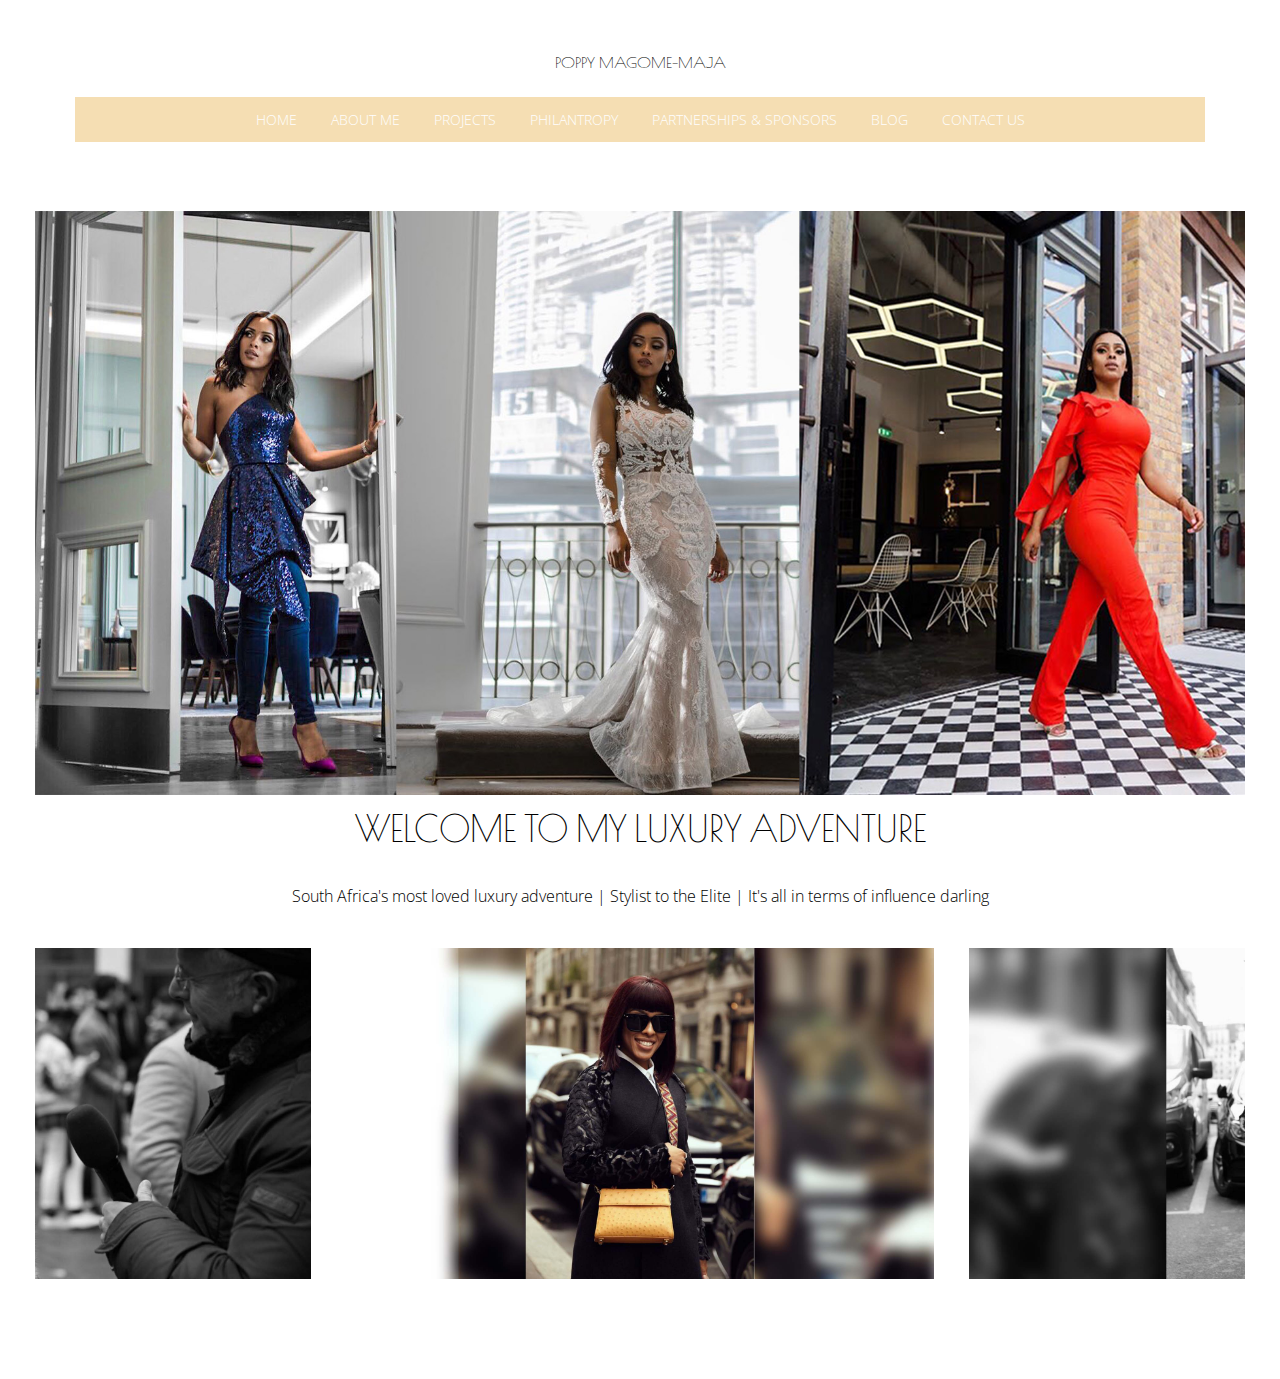
<file: index.html>
<!DOCTYPE HTML>
<html lang="en-gb" dir="ltr" data-config='{"twitter":0,"plusone":0,"facebook":0,"style":"model"}'>
<head>
    <meta charset="utf-8">
    <meta http-equiv="X-UA-Compatible" content="IE=edge">
    <meta name="viewport" content="width=device-width, initial-scale=1">
    <base href="">
    <meta name="author" content="admin">
    <meta name="generator" content="Joomla! - Open Source Content Management">
    <title>Kefilwe Mabote - Welcome</title>
    <link href="favicons/refraction-favicon.ico" rel="shortcut icon" type="image/vnd.microsoft.icon">
    <script src="js/js-mootools-core.js" type="text/javascript"></script>
    <script src="js/js-core.js" type="text/javascript"></script>
    <script src="js/js-jquery.min.js" type="text/javascript"></script>
    <script src="js/js-jquery-noconflict.js" type="text/javascript"></script>
    <script src="js/js-jquery-migrate.min.js" type="text/javascript"></script>
    <script src="js/js-bootstrap.min.js" type="text/javascript"></script>
    <link rel="apple-touch-icon-precomposed" href="favicons/refraction-apple_touch_icon.png">
    <link rel="stylesheet" href="css/css-bootstrap.css">
    <link rel="stylesheet" href="css/css-theme_model.css">
    <link rel="stylesheet" href="css/highlight-highlight.css">
    <link rel="stylesheet" href="css/css-custom.css">
    <script src="js/js-uikit.js"></script>
    <script src="js/components-autocomplete.js"></script>
    <script src="js/components-search.js"></script>
    <script src="js/components-tooltip.js"></script>
    <script src="js/components-sticky.js"></script>
    <script src="js/components-slideshow.js"></script>
    <script src="js/components-slideset.js"></script>
    <script src="js/components-slider.js"></script>
    <script src="js/components-accordion.js"></script>
    <script src="js/js-social.js"></script>
    <script src="js/js-smoothscroll.js"></script>
    <script src="js/js-theme.js"></script>
    <!-- BEGIN Advanced Google Analytics - http://deconf.com/advanced-google-analytics-joomla/ -->
    <script type="text/javascript">
        (function ($) {
            $(window).load(function () {
                $('a').filter(function () {
                    return this.href.match(/.*\.(zip|mp3|mpeg|pdf|doc*|ppt*|xls*|jpeg|png|gif|tiff)/);
                }).click(function (e) {
                    ga('send', 'event', 'download', 'click', this.href);
                });
                $('a[href^="mailto"]').click(function (e) {
                    ga('send', 'event', 'email', 'send', this.href);
                });
                var loc = location.host.split('.');
                while (loc.length > 2) {
                    loc.shift();
                }
                loc = loc.join('.');
                var localURLs = [
                    loc,
                    'http://www.kefilwemabote.com'
                ];
                $('a[href^="http"]').filter(function () {
                    for (var i = 0; i < localURLs.length; i++) {
                        if (this.href.indexOf(localURLs[i]) == -1) return this.href;
                    }
                }).click(function (e) {
                    ga('send', 'event', 'outbound', 'click', this.href);
                });
            });
        })(jQuery);
    </script>
    <script type="text/javascript">
        (function (i, s, o, g, r, a, m) {
            i['GoogleAnalyticsObject'] = r;
            i[r] = i[r] || function () {
                (i[r].q = i[r].q || []).push(arguments)
            }, i[r].l = 1 * new Date();
            a = s.createElement(o),
                m = s.getElementsByTagName(o)[0];
            a.async = 1;
            a.src = g;
            m.parentNode.insertBefore(a, m)
        })(window, document, 'script', '//www.google-analytics.com/analytics.js', 'ga');
        ga('create', 'UA-100352526-1', 'kefilwemabote.com');

        ga('require', 'displayfeatures');
        ga('set', 'anonymizeIp', true);
        ga('set', 'dimension1', 'admin');
        ga('set', 'dimension2', 'Uncategorised');
        ga('set', 'dimension3', '2015');
        ga('set', 'dimension4', 'guest');
        ga('send', 'pageview');
    </script><!-- END Advanced Google Analytics -->
    <script src="js/js-core.js" type="text/javascript"></script>
    <script type="text/javascript">
        //<![CDATA[
        <
        !--
            function resetSubmit(pf) {
                $('adminForm_' + pf).addEvent('submit', function (e) {

                    e.stop();
                    var xSubmit = new Request.HTML(
                        {
                            url: 'http://www.kefilwemabote.com/index.php?option=com_aicontactsafe',
                            evalScripts: false,
                            update: $('displayAiContactSafeForm_' + pf),
                            onRequest: function () {
                                document.getElementById('adminForm_' + pf).elements['task'].value = 'ajaxform';
                                document.getElementById('adminForm_' + pf).elements['use_ajax'].value = '1';
                                $('aiContactSafeSend_loading_' + pf).innerHTML = '&nbsp;&nbsp;Please wait ...&nbsp;<img id="imgLoading" border="0" src="http://www.kefilwemabote.com/components/com_aicontactsafe/includes/images/load.gif" />&nbsp;&nbsp;';
                                document.getElementById('adminForm_' + pf).elements['aiContactSafeSendButton'].disabled = true;
                            },
                            onSuccess: function (responseTree, responseElements, responseHTML, responseJavaScript) {
                                changeCaptcha(pf, 0);
                                document.getElementById('adminForm_' + pf).elements['aiContactSafeSendButton'].removeAttribute('disabled');
                                if (document.getElementById('adminForm_' + pf).elements['ajax_return_to']) {
                                    var ajax_return_to = document.getElementById('adminForm_' + pf).elements['ajax_return_to'].value;
                                    if (ajax_return_to.length > 0) {
                                        window.location = ajax_return_to;
                                    }
                                } else {
                                    if (document.getElementById('adminForm_' + pf).elements['ajax_message_sent']) {
                                        var return_to = document.getElementById('adminForm_' + pf).elements['return_to'].value;
                                        return_to = return_to.replace('&#38;', '&');
                                        var current_url = document.getElementById('adminForm_' + pf).elements['current_url'].value;
                                        current_url = current_url.replace('&#38;', '&');
                                        if (return_to.length > 0 && return_to != current_url) {
                                            window.location = return_to;
                                        }
                                    }
                                }
                                $('aiContactSafeSend_loading_' + pf).innerHTML = '&nbsp;';
                                setupCalendars(pf);
                                if (0 == 1 && typeof SqueezeBox != 'undefined' && $('system-message')) {
                                    SqueezeBox.initialize();
                                    SqueezeBox.open($('system-message'), {
                                        handler: 'adopt',
                                        size: {
                                            x: $('system-message').offsetWidth + 30,
                                            y: $('system-message').offsetHeight + 30
                                        }
                                    });
                                }
                            }
                        }
                    ).post($('adminForm_' + pf));

                });
            }

        function checkEditboxLimit(pf, editbox_id, chars_limit) {
            if (document.getElementById('adminForm_' + pf).elements[editbox_id]) {
                if (document.getElementById('adminForm_' + pf).elements[editbox_id].value.length > chars_limit) {
                    alert('Maximum characters exceeded ! !');
                    document.getElementById('adminForm_' + pf).elements[editbox_id].value = document.getElementById('adminForm_' + pf).elements[editbox_id].value.substring(0, chars_limit);
                } else {
                    if (document.getElementById('adminForm_' + pf).elements['countdown_' + editbox_id]) {
                        document.getElementById('adminForm_' + pf).elements['countdown_' + editbox_id].value = chars_limit - document.getElementById('adminForm_' + pf).elements[editbox_id].value.length;
                    }
                }
            }
        }

        function changeCaptcha(pf, modifyFocus) {
            if (document.getElementById('div_captcha_img_' + pf)) {
                var set_rand = Math.floor(Math.random() * 10000000001);
                var r_id = document.getElementById('adminForm_' + pf).elements['r_id'].value;
                var captcha_file = 'http://www.kefilwemabote.com/index.php?option=com_aicontactsafe&sTask=captcha&task=captcha&pf=' + pf + '&r_id=' + r_id + '&lang=en&format=raw&set_rand=' + set_rand;
                if (window.ie6) {
                    var url = 'http://www.kefilwemabote.com/index.php?option=com_aicontactsafe&sTask=captcha&task=newCaptcha&pf=' + pf + '&r_id=' + r_id + '&lang=en&format=raw&set_rand=' + set_rand;
                    var xCaptcha = new Request({
                        url: url,
                        method: 'get',
                        onRequest: function () {
                            $('div_captcha_img_' + pf).innerHTML = 'Please wait ...';
                        },
                        onComplete: function (responseText) {
                            $('div_captcha_img_' + pf).innerHTML = responseText;
                        }
                    }).send();

                } else {
                    $('div_captcha_img_' + pf).innerHTML = '<img src="' + captcha_file + '" alt="&nbsp;" id="captcha" border="0" />';
                }
                if (modifyFocus && document.getElementById('captcha-code')) {
                    document.getElementById('captcha-code').focus();
                }
            }
            if (document.getElementById('aiContactSafe_form_' + pf) || document.getElementById('aiContactSafe_module_' + pf)) {
                if (document.getElementById('reCaptchaReset')) {
                    if (document.getElementById('reCaptchaReset').value == 1 && document.getElementById('recaptcha_div')) {
                        if (document.getElementById('reCaptchaPublicKey')) {
                            var reCaptchaPublicKey = document.getElementById('reCaptchaPublicKey').value;
                        } else {
                            var reCaptchaPublicKey = '';
                        }
                        if (document.getElementById('reCaptchaTheme')) {
                            var reCaptchaTheme = document.getElementById('reCaptchaTheme').value;
                        } else {
                            var reCaptchaTheme = '';
                        }
                        Recaptcha.create(reCaptchaPublicKey, 'recaptcha_div', {theme: reCaptchaTheme});
                    }
                }
            }
            if (document.getElementById('captcha-code')) {
                $('captcha-code').value = '';
            } else if (document.getElementById('captcha_code')) {
                $('captcha_code').value = '';
            } else if (document.getElementById('mathguard_answer')) {
                $('mathguard_answer').value = '';
            } else if (document.getElementById('recaptcha_response_field')) {
                $('recaptcha_response_field').value = '';
            }
        }

        function setDate(pf, newDate, idDate) {
            if (document.getElementById('adminForm_' + pf).elements['day_' + idDate]) {
                document.getElementById('adminForm_' + pf).elements['day_' + idDate].value = newDate.substr(8, 2);
            }
            if (document.getElementById('adminForm_' + pf).elements['month_' + idDate]) {
                var selMonth = newDate.substr(5, 2);
                if (selMonth.substr(0, 1) == '0') {
                    selMonth = selMonth.substr(1, 1);
                }
                selMonth = parseInt(selMonth) - 1;
                document.getElementById('adminForm_' + pf).elements['month_' + idDate].options[selMonth].selected = true;
            }
            if (document.getElementById('adminForm_' + pf).elements['year_' + idDate]) {
                document.getElementById('adminForm_' + pf).elements['year_' + idDate].value = newDate.substr(0, 4);
            }
        }

        function daysInFebruary(year) {
            var days = (((year % 4 == 0) && ((!(year % 100 == 0)) || (year % 400 == 0))) ? 29 : 28);
            return days;
        }

        function daysInMonth(month, year) {
            var days = 31;
            switch (true) {
                case month == 2 :
                    days = daysInFebruary(year);
                    break;
                case month == 4 || month == 6 || month == 9 || month == 11 :
                    days = 30;
                    break;
            }
            return days;
        }

        function checkDate(pf, idDate) {
            var year = 0;
            var month = 0;
            var day = 0;
            if (document.getElementById('adminForm_' + pf).elements['year_' + idDate]) {
                year = document.getElementById('adminForm_' + pf).elements['year_' + idDate].value;
            }
            if (document.getElementById('adminForm_' + pf).elements['month_' + idDate]) {
                month = document.getElementById('adminForm_' + pf).elements['month_' + idDate].value;
            }
            if (document.getElementById('adminForm_' + pf).elements['day_' + idDate]) {
                day = document.getElementById('adminForm_' + pf).elements['day_' + idDate].value;
            }
            if (day > 0 && month > 0 && year > 0) {
                var days = daysInMonth(month, year);
                if (day > days) {
                    day = days;
                    document.getElementById('adminForm_' + pf).elements['day_' + idDate].value = days;
                    var error = 'Only %days% days in the selected month ! Please set the month first.';
                    alert(error.replace('%days%', days));
                }
            }
            if (document.getElementById('adminForm_' + pf).elements[idDate]) {
                document.getElementById('adminForm_' + pf).elements[idDate].value = year + '-' + month + '-' + day;
            }
        }

        function clickCheckBox(pf, idTag, ckChecked) {
            document.getElementById('adminForm_' + pf).elements[idTag].value = ckChecked ? 1 : 0;
        }

        function hideUploadField(file_field, pf) {
            $('upload_' + pf + '_file_' + file_field).setStyle('display', 'none');
        }

        function showUploadField(file_field, pf) {
            $('upload_' + pf + '_file_' + file_field).setStyle('display', 'inline');
        }

        function resetUploadField(file_field, pf) {
            var var_file_field = "'" + file_field + "'";
            $('upload_' + pf + '_file_' + file_field).innerHTML = '<input type="file" name="' + file_field + '" id="' + file_field + '" onchange="startUploadFile(' + var_file_field + ',' + pf + ')" />';
        }

        function hideFileField(file_field, pf) {
            $('cancel_upload_' + pf + '_file_' + file_field).setStyle('display', 'none');
        }

        function showFileField(file_field, pf) {
            $('cancel_upload_' + pf + '_file_' + file_field).setStyle('display', 'inline');
        }

        function hideWaitFileField(file_field, pf) {
            $('wait_upload_' + pf + '_file_' + file_field).setStyle('display', 'none');
        }

        function showWaitFileField(file_field, pf) {
            $('wait_upload_' + pf + '_file_' + file_field).setStyle('display', 'inline');
        }

        function cancelUploadFile(file_field, pf) {
            hideFileField(file_field, pf);
            deleteUploadedFile(file_field, pf);
            $('adminForm_' + pf).elements[file_field + '_attachment_name'].value = '';
            $('adminForm_' + pf).elements[file_field + '_attachment_id'].value = '';
            resetUploadField(file_field, pf);
            showUploadField(file_field, pf);
        }

        function deleteUploadedFile(file_field, pf) {
            var file_name = $('adminForm_' + pf).elements[file_field + '_attachment_name'].value;
            var r_id = document.getElementById('adminForm_' + pf).elements['r_id'].value;
            var url = 'http://www.kefilwemabote.com/index.php?option=com_aicontactsafe&sTask=message&task=deleteUploadedFile&filename=' + file_name + '&r_id=' + r_id + '&format=raw'
            var xUpload = new Request({
                url: url,
                method: 'get'
            }).send();

        }

        function startUploadFile(file_field, pf) {
            var r_id = document.getElementById('adminForm_' + pf).elements['r_id'].value;
            $('adminForm_' + pf).setProperty('action', 'http://www.kefilwemabote.com/index.php?option=com_aicontactsafe&field=' + file_field + '&r_id=' + r_id + '&format=raw');
            $('adminForm_' + pf).setProperty('target', 'iframe_upload_file_' + pf + '_file_' + file_field);
            $('adminForm_' + pf).elements['task'].value = 'uploadFile';
            hideUploadField(file_field, pf);
            hideFileField(file_field, pf);
            showWaitFileField(file_field, pf);
            $('adminForm_' + pf).submit();
            resetUploadField(file_field, pf);
        }

        function endUploadFile(pf, file_field, attachment_name, attachment_id, error_type, error_message) {
            error_type = parseInt(error_type);
            hideWaitFileField(file_field, pf);
            switch (error_type) {
                case 0 :
                    $('adminForm_' + pf).elements[file_field + '_attachment_name'].value = attachment_name;
                    $('adminForm_' + pf).elements[file_field + '_attachment_id'].value = attachment_id;
                    showFileField(file_field, pf);
                    break;
                case 1 :
                    alert('This type of attachement is not allowed ! ( ' + error_message + ' ) ');
                    cancelUploadFile(file_field, pf);
                    break;
                case 2 :
                    alert('File too big ! ( ' + error_message + ' ) ');
                    cancelUploadFile(file_field, pf);
                    break;
                case 3 :
                    alert('Other error ! ( ' + error_message + ' ) ');
                    cancelUploadFile(file_field, pf);
                    break;
            }
            resetSendButtonTarget(pf);
        }

        function resetSendButtonTarget(pf) {
            $('adminForm_' + pf).setProperty('action', 'http://www.kefilwemabote.com/index.php?option=com_aicontactsafe');
            $('adminForm_' + pf).setProperty('target', '_self');
            $('adminForm_' + pf).elements['task'].value = 'message';
        }

        function setupCalendars(pf) {
            var calendars_imgs = $$('#adminForm_' + pf + ' img.calendar');
            var countCalendars = calendars_imgs.length;
            for (var i = 0; i < countCalendars; i++) {
                var imgid = calendars_imgs[i].getProperty('id');
                if (imgid.substr(imgid.length - 4) == '_img') {
                    fieldid = imgid.substr(0, imgid.length - 4);
                    Calendar.setup({
                        inputField: fieldid,
                        ifFormat: "%Y-%m-%d",
                        button: imgid,
                        align: "Tl",
                        singleClick: true
                    });
                }
            }
        }

        //-->
        //]]>
    </script>
    <script type="text/javascript">
        //<![CDATA[
        <
        !--
            function getAiContactForm_4() {
                if (document.getElementById('aiContactSafe_form_4')) {
                    var url = 'http://www.kefilwemabote.com/index.php?option=com_aicontactsafe&sTask=message&task=message&pf=4&r_id=2081613485&next_use_ajax=1&format=raw&lang=en&Itemid=101';
                    var xCaptcha = new Request({
                        url: url,
                        method: 'get',
                        onRequest: function () {
                            $('aiContactSafe_form_4').innerHTML = 'Please wait ...';
                        },
                        onComplete: function (responseText) {
                            $('aiContactSafe_form_4').innerHTML = this.response.text;
                            setupCalendars(4);
                            changeCaptcha(4, 0);
                            resetSubmit(4);
                        }
                    }).send();

                }
            }
        window.addEvent('load', function () {
            getAiContactForm_4();
        });
        //-->
        //]]>
    </script>
</head>
<body class="tm-isblog">
<div class="preloader">
    <div class="loader"></div>
</div>

<div class="tm-menu-box">

    <nav class="tm-navbar uk-navbar">
        <div class="tt-nav-wrap" data-uk-sticky="">
            <div class="uk-container uk-container-center">
                <a class="tm-logo uk-align-center" href="www.kefilwemabote.html">
                    <p><span class="logo-top-text" style="color: #000000; font-family: 'Poiret One'; font-size: medium ">Poppy Magome-Maja</span>
                    </p></a>

                <ul class="uk-navbar-nav uk-hidden-small">
                    <li class="uk-active"><a href="index.html">Home</a></li>
                    <li><a href="my-blog.html"> About Me </a></li>

                    <li class="uk-parent" data-uk-dropdown="{preventflip:'y'}" aria-haspopup="true"
                        aria-expanded="false"><a href="#">Projects</a>
                        <div class="uk-dropdown uk-dropdown-navbar uk-dropdown-width-2">
                            <div class="uk-grid uk-dropdown-grid">
                                <div class="uk-width-1-2">
                                    <ul class="uk-nav uk-nav-navbar">
                                        <li><a href="fashion.html">Fashion </a></li>
                                        <li><a href="beauty.html">Beauty</a></li>
                                    </ul>
                                </div>
                                <div class="uk-width-1-2">
                                    <ul class="uk-nav uk-nav-navbar">
                                        <li><a href="travel.html">Community</a></li>
                                    </ul>
                                </div>
                            </div>
                        </div>
                    </li>

                    <li class="uk-parent" data-uk-dropdown="{preventflip:'y'}" aria-haspopup="true"
                        aria-expanded="false"><a href="#"> Philantropy </a>
                        <div class="uk-dropdown uk-dropdown-navbar uk-dropdown-width-2">
                            <div class="uk-grid uk-dropdown-grid">
                                <div class="uk-width-1-2">
                                    <ul class="uk-nav uk-nav-navbar">
                                        <li><a href="fashion.html"> Kota & Atchar </a></li>
                                        <li><a href="beauty.html"> Farming </a></li>
                                        <li><a href="beauty.html"> Farming </a></li>
                                        <li><a href="beauty.html"> DigiPreneur </a></li>
                                    </ul>
                                </div>
                            </div>
                        </div>
                    </li>

                    <li class="uk-parent" data-uk-dropdown="{preventflip:'y'}" aria-haspopup="true"
                        aria-expanded="false"><a href="#"> Partnerships & Sponsors </a>
                        <div class="uk-dropdown uk-dropdown-navbar uk-dropdown-width-2">
                            <div class="uk-grid uk-dropdown-grid">
                                <div class="uk-width-1-2">
                                    <ul class="uk-nav uk-nav-navbar">
                                        <li><a href="fashion.html"> Collections </a></li>
                                        <li><a href="beauty.html">Mrs South Africa</a></li>
                                        <li><a href="beauty.html">SA Digipreneur</a></li>
                                        <li><a href="beauty.html">Education</a></li>
                                        <li><a href="beauty.html">Mental Health</a></li>
                                    </ul>
                                </div>
                            </div>
                        </div>
                    </li>

                    <li><a href="kollaborate.html">Blog</a></li>
                    <li><a href="kollaborate.html">Contact US</a></li>
                </ul>

                <a href="#offcanvas" class="uk-navbar-toggle uk-visible-small" data-uk-offcanvas></a>


            </div>
        </div>
    </nav>
</div>
<!--                <span class="logo-top-text" > Welcome to Poppyville </span>-->

<div class="tm-top-a-box tm-full-width  ">
    <div class="uk-container uk-container-center">
        <section id="tm-top-a" class="tm-top-a uk-grid" data-uk-grid-match="{target:'&gt; div &gt; .uk-panel'}"
                 data-uk-grid-margin>
            <div class="uk-width-1-1">
                <div class="uk-panel">
                    <p><img src="images/images-slider-17-04-18.jpg" alt=""></p></div>
            </div>
        </section>
    </div>
</div>


<div class="tm-top-b-box tm-full-width  ">
    <div class="uk-container uk-container-center">
        <section id="tm-top-b" class="tm-top-b uk-grid" data-uk-grid-match="{target:'&gt; div &gt; .uk-panel'}"
                 data-uk-grid-margin>
            <div class="uk-width-1-1">
                <div class="uk-panel what-we-can-about main"><h3 class="uk-panel-title">Welcome to my luxury
                    adventure</h3>
                    <div class="uk-container uk-container-center">
                        <div class="uk-grid">
                            <div class="uk-width-medium-8-10 uk-push-1-10">
                                <p class="promo-text">South Africa's most loved luxury adventure | Stylist to the Elite
                                    | It's all in terms of influence darling</p>
                            </div>
                        </div>
                    </div>
                    <div class="uk-width-large-1-1">
                        <div class="photo-slider-top">
                            <div class="uk-slidenav-position" data-uk-slider="{center:true}">
                                <div class="uk-slider-container">
                                    <ul class="uk-slider uk-grid uk-grid-width-medium-1-2" data-uk-grid-match="">
                                        <li><img src="images/images-kefi-welcome_2.jpg" alt=""></li>
                                        <li><img src="images/images-kefi-welcome_1.jpg" alt=""></li>
                                        <li><img src="images/images-welcome.jpg" alt=""></li>
                                    </ul>
                                </div>
                            </div>
                        </div>
                    </div>
<!--                    <div class="uk-container uk-container-center">-->
<!--                        <div class="uk-grid">-->
<!--                            <div class="uk-width-medium-1-4 uk-width-small-1-2 item">-->
<!--                                <div class="title">fashion</div>-->
<!--                                <div class="img-wrap"><a href="fashion.html"><img src="images/images-fash_week.jpg"-->
<!--                                                                                  alt=""><span-->
<!--                                        class="name">view gallery</span></a></div>-->
<!--                            </div>-->
<!--                            <div class="uk-width-medium-1-4 uk-width-small-1-2 item">-->
<!--                                <div class="title">Beauty</div>-->
<!--                                <div class="img-wrap"><a href="beauty.html"><img src="images/images-beautiful.jpg"-->
<!--                                                                                 alt=""><span-->
<!--                                        class="name">view gallery</span></a></div>-->
<!--                            </div>-->
<!--                            <div class="uk-width-medium-1-4 uk-width-small-1-2 item">-->
<!--                                <div class="title">travel</div>-->
<!--                                <div class="img-wrap"><a href="travel.html"><img src="images/images-trav.jpg"-->
<!--                                                                                 alt=""><span-->
<!--                                        class="name">view gallery</span></a></div>-->
<!--                            </div>-->
<!--                            <div class="uk-width-medium-1-4 uk-width-small-1-2 item">-->
<!--                                <div class="title">my blog</div>-->
<!--                                <div class="img-wrap"><a href="my-blog.html"><img src="images/images-myblog.jpg" alt=""><span-->
<!--                                        class="name">view gallery</span></a></div>-->
<!--                            </div>-->
<!--                        </div>-->
<!--                    </div>-->
                </div>
            </div>
        </section>
    </div>
</div>


<!--<div class="tm-top-f-box tm-full-width  ">-->
<!--    <div class="uk-container uk-container-center">-->
<!--        <section id="tm-top-f" class="tm-top-f uk-grid" data-uk-grid-match="{target:'&gt; div &gt; .uk-panel'}"-->
<!--                 data-uk-grid-margin>-->
<!--            <div class="uk-width-1-1">-->
<!--                <div class="uk-panel creative-core main"><h3 class="uk-panel-title">about Kefilwe</h3>-->
<!--                    <div class="uk-container uk-container-center">-->
<!--                        <div class="uk-width-1-1">-->
<!--                            <div class="core-member" data-uk-observe="">-->
<!--                                <div class="uk-grid uk-grid-collapse">-->
<!--                                    <div class="uk-width-medium-5-10">-->
<!--                                        <div class="core-slideshow"-->
<!--                                             data-uk-slideshow="{autoplay:true,autoplayInterval:4000}">-->
<!--                                            <div class="uk-slidenav-position">-->
<!--                                                <ul class="uk-slideshow">-->
<!--                                                    <li><img src="images/images-core-member.jpg" alt=""></li>-->
<!--                                                    <li><img src="images/images-core-member1.jpg" alt=""></li>-->
<!--                                                    <li><img src="images/images-core-member2.jpg" alt=""></li>-->
<!--                                                    <li><img src="images/images-core-member.jpg" alt=""></li>-->
<!--                                                    <li><img src="images/images-core-member1.jpg" alt=""></li>-->
<!--                                                    <li><img src="images/images-core-member2.jpg" alt=""></li>-->
<!--                                                </ul>-->
<!--                                            </div>-->
<!--                                        </div>-->
<!--                                    </div>-->
<!--                                    <div class="uk-width-medium-5-10">-->
<!--                                        <div class="member-wrap">-->
<!--                                            <div class="name">Influencer <span>Stats</span></div>-->
<!--                                            <ul class="uk-about-socials">-->
<!--                                                <li><a href="https://www.facebook.com/kefiboo/?fref=mentions"-->
<!--                                                       target="_blank"><em class="uk-icon-twitter"></em></a></li>-->
<!--                                                <li><a href="https://www.facebook.com/kefilwe.mabote"-->
<!--                                                       target="_blank"><em class="uk-icon-facebook"></em></a></li>-->
<!--                                                <li><a href="https://www.instagram.com/kefilwe_mabote/" target="_blank"><em-->
<!--                                                        class="uk-icon-instagram"></em></a></li>-->
<!--                                                <li>-->
<!--                                                </li>-->
<!--                                            </ul>-->
<!--                                            <h1>180+<span class="medium">: Projects</span></h1>-->
<!--                                            <p>&nbsp;</p>-->
<!--                                            <h1>1.6mil<span class="medium">: IG Impressions</span></h1>-->
<!--                                            <p>&nbsp;</p>-->
<!--                                            <h1>480k+<span class="medium">: Fan Base</span></h1>-->
<!--                                            <p>&nbsp;</p>-->
<!--                                            <h1>70.4%<span class="medium">: Organic Rate</span></h1>-->
<!--                                        </div>-->
<!--                                    </div>-->
<!--                                </div>-->
<!--                                <div class="uk-grid uk-grid-collapse">-->
<!--                                    <div class="uk-width-medium-5-10 more-about-me-wrap">-->
<!--                                        <p>Kefilwe's ability to express herself through fashion is undeniable. Her love-->
<!--                                            for luxury catches your attention because it's authentic.</p>-->
<!--                                        <a href="kollaborate.html" class="more-about"><span>Work with me</span></a>-->
<!--                                    </div>-->
<!--                                    <div class="uk-width-medium-5-10"><img src="images/images-about-me-img.jpg" alt="">-->
<!--                                    </div>-->
<!--                                </div>-->
<!--                            </div>-->
<!--                        </div>-->
<!--                    </div>-->
<!--                </div>-->
<!--            </div>-->
<!--        </section>-->
<!--    </div>-->
<!--</div>-->

<!--<div class="tm-top-g-box tm-full-width  ">-->
<!--    <div class="uk-container uk-container-center">-->
<!--        <section id="tm-top-g" class="tm-top-g uk-grid" data-uk-grid-match="{target:'&gt; div &gt; .uk-panel'}"-->
<!--                 data-uk-grid-margin>-->
<!--            <div class="uk-width-1-1">-->
<!--                <div class="uk-panel why-us">-->
<!--                    <div class="uk-cover-background uk-position-relative why-us-bg"-->
<!--                         style="background: url('/images/why-us-bg8.jpg'); height: 636px;"><img-->
<!--                            src="images/images-why-us-bg.jpg" alt="" class="uk-invisible">-->
<!--                        <div class="uk-position-cover uk-flex uk-flex-middle">-->
<!--                            <div class="uk-container uk-container-center" style="width: 100%;"-->
<!--                                 data-uk-scrollspy="{repeat:true,topoffset:-500}">-->
<!--                                <div class="uk-grid">-->
<!--                                    <div class="uk-width-medium-1-1">-->
<!--                                        <h3 class="title">Return On Investment</h3>-->
<!--                                    </div>-->
<!--                                    <div class="uk-width-medium-1-4 uk-width-small-1-4">-->
<!--                                        <div class="item">-->
<!--                                            <div class="digit">-->
<!--                                                <div class="border">&nbsp;</div>-->
<!--                                                <span>15%</span></div>-->
<!--                                            <div class="name">leads generation</div>-->
<!--                                        </div>-->
<!--                                    </div>-->
<!--                                    <div class="uk-width-medium-1-4 uk-width-small-1-4">-->
<!--                                        <div class="item">-->
<!--                                            <div class="digit">-->
<!--                                                <div class="border">&nbsp;</div>-->
<!--                                                <span>35%</span></div>-->
<!--                                            <div class="name">interaction rate</div>-->
<!--                                        </div>-->
<!--                                    </div>-->
<!--                                    <div class="uk-width-medium-1-4 uk-width-small-1-4">-->
<!--                                        <div class="item">-->
<!--                                            <div class="digit">-->
<!--                                                <div class="border">&nbsp;</div>-->
<!--                                                <span>30%</span></div>-->
<!--                                            <div class="name">business influence</div>-->
<!--                                        </div>-->
<!--                                    </div>-->
<!--                                </div>-->
<!--                            </div>-->
<!--                        </div>-->
<!--                    </div>-->
<!--                </div>-->
<!--            </div>-->
<!--        </section>-->
<!--    </div>-->
<!--</div>-->


<!--<div class="bottom-wrapper">-->

<!--    <div class="tm-bottom-g-box tm-full-width  ">-->
<!--        <div class="uk-container uk-container-center">-->
<!--            <section id="tm-bottom-g" class="tm-bottom-g uk-grid"-->
<!--                     data-uk-grid-match="{target:'&gt; div &gt; .uk-panel'}" data-uk-grid-margin>-->
<!--                <div class="uk-width-1-1">-->
<!--                    <div class="uk-panel contacts-main-wrap contacts-wrap"><h3 class="uk-panel-title">Kollaborate &amp;-->
<!--                        Advertise</h3>-->
<!--                        <div class="uk-container uk-container-center">-->
<!--                            <div class="uk-grid">-->
<!--                                <div class="uk-width-medium-5-10">-->
<!--                                    <div class="left-info">-->
<!--                                        <div class="item"><span>phone number</span>+27 (11) 440 0576</div>-->
<!--                                        <div class="item"><span>Location</span>7 Sunnyside Rd, Sandton</div>-->
<!--                                        <div class="item"><span>email</span><a href="mailto:info@kefistyles.com">info@kefistyles.com</a>-->
<!--                                        </div>-->
<!--                                    </div>-->
<!--                                    <p class="contact-text">Collaborating with Kefilwe will bring you success. My team-->
<!--                                        and I are looking forward to hearing from you. Contact us here for advertising-->
<!--                                        rates &amp; collaborations.</p>-->
<!--                                </div>-->
<!--                                <div class="uk-width-medium-3-10 uk-push-1-10">-->
<!--                                    <div id="aiContactSafe_form_4">...</div>-->
<!--                                </div>-->
<!--                            </div>-->
<!--                        </div>-->
<!--                    </div>-->
<!--                </div>-->
<!--            </section>-->
<!--        </div>-->
<!--    </div>-->

<!--    <div class="tm-bottom-h-box tm-full-width  ">-->
<!--        <div class="uk-container uk-container-center">-->
<!--            <section id="tm-bottom-h" class="tm-bottom-h uk-grid"-->
<!--                     data-uk-grid-match="{target:'&gt; div &gt; .uk-panel'}" data-uk-grid-margin>-->
<!--                <div class="uk-width-1-1">-->
<!--                    <div class="uk-panel">-->
<!--                        <div class="subcribe-block-wrap">-->
<!--                            <div class="subcribe-block">-->
<!--                                <div class="uk-container uk-container-center">-->
<!--                                    <div class="uk-grid">-->
<!--                                        <div class="uk-width-medium-1-2">-->
<!--                                            <div class="title">Follow me on:</div>-->
<!--                                            <div>&nbsp;</div>-->
<!--                                            <div><a href="https://twitter.com/kefilwe__mabote" target="_blank"><img-->
<!--                                                    src="images/images-1492720569_Twitter_Solid.png" alt="" width="43"-->
<!--                                                    height="43" style="float: right;"></a> <a-->
<!--                                                    href="https://www.facebook.com/kefiboo/?fref=mentions"-->
<!--                                                    target="_blank"><img-->
<!--                                                    src="images/images-1492720418_social-facebook.png" alt="" width="43"-->
<!--                                                    height="43" style="float: right;"></a> <a-->
<!--                                                    href="https://www.instagram.com/kefilwe_mabote/"-->
<!--                                                    target="_blank"><img-->
<!--                                                    src="images/images-1492720649_Instagram_Solid.png" alt="" width="43"-->
<!--                                                    height="43" style="float: right;"></a></div>-->
<!--                                        </div>-->
<!--                                    </div>-->
<!--                                </div>-->
<!--                            </div>-->
<!--                        </div>-->
<!--                    </div>-->
<!--                </div>-->
<!--            </section>-->
<!--        </div>-->
<!--    </div>-->

<!--    <footer id="tm-footer" class="tm-footer"><a class="tm-totop-scroller" data-uk-smooth-scroll href="#">back to top</a>-->

<!--        <div class="uk-panel">-->
<!--            <ul class="uk-subnav uk-subnav-line uk-flex-center">-->
<!--                <li><a href="my-blog.html">Kefilwe's Keeps | My Blog</a></li>-->
<!--                <li><a href="http://www.bigbiteconsulting.co.za" target="_blank">&copy; 2017 bigbiteconsulting</a></li>-->
<!--                <li><a href="kollaborate.html">Kollaborate</a></li>-->
<!--            </ul>-->
<!--        </div>-->
<!--    </footer>-->
<!--</div>-->

<!--<div id="offcanvas" class="uk-offcanvas">-->
<!--    <div class="uk-offcanvas-bar">-->
<!--        <ul class="uk-nav uk-nav-offcanvas">-->
<!--            <li class="uk-active"><a href="index.html">Welcome</a></li>-->
<!--            <li><a href="my-blog.html">Kefilwe's Keeps | My Blog</a></li>-->
<!--            <li class="uk-parent"><a href="#">Projects</a>-->
<!--                <ul class="uk-nav-sub">-->
<!--                    <li><a href="fashion.html">Fashion </a></li>-->
<!--                    <li><a href="beauty.html">Beauty</a></li>-->
<!--                    <li><a href="travel.html">Travel</a></li>-->
<!--                </ul>-->
<!--            </li>-->
<!--            <li><a href="kollaborate.html">Kollaborate</a></li>-->
<!--        </ul>-->
<!--    </div>-->
<!--</div>-->


</body>
</html>
</file>
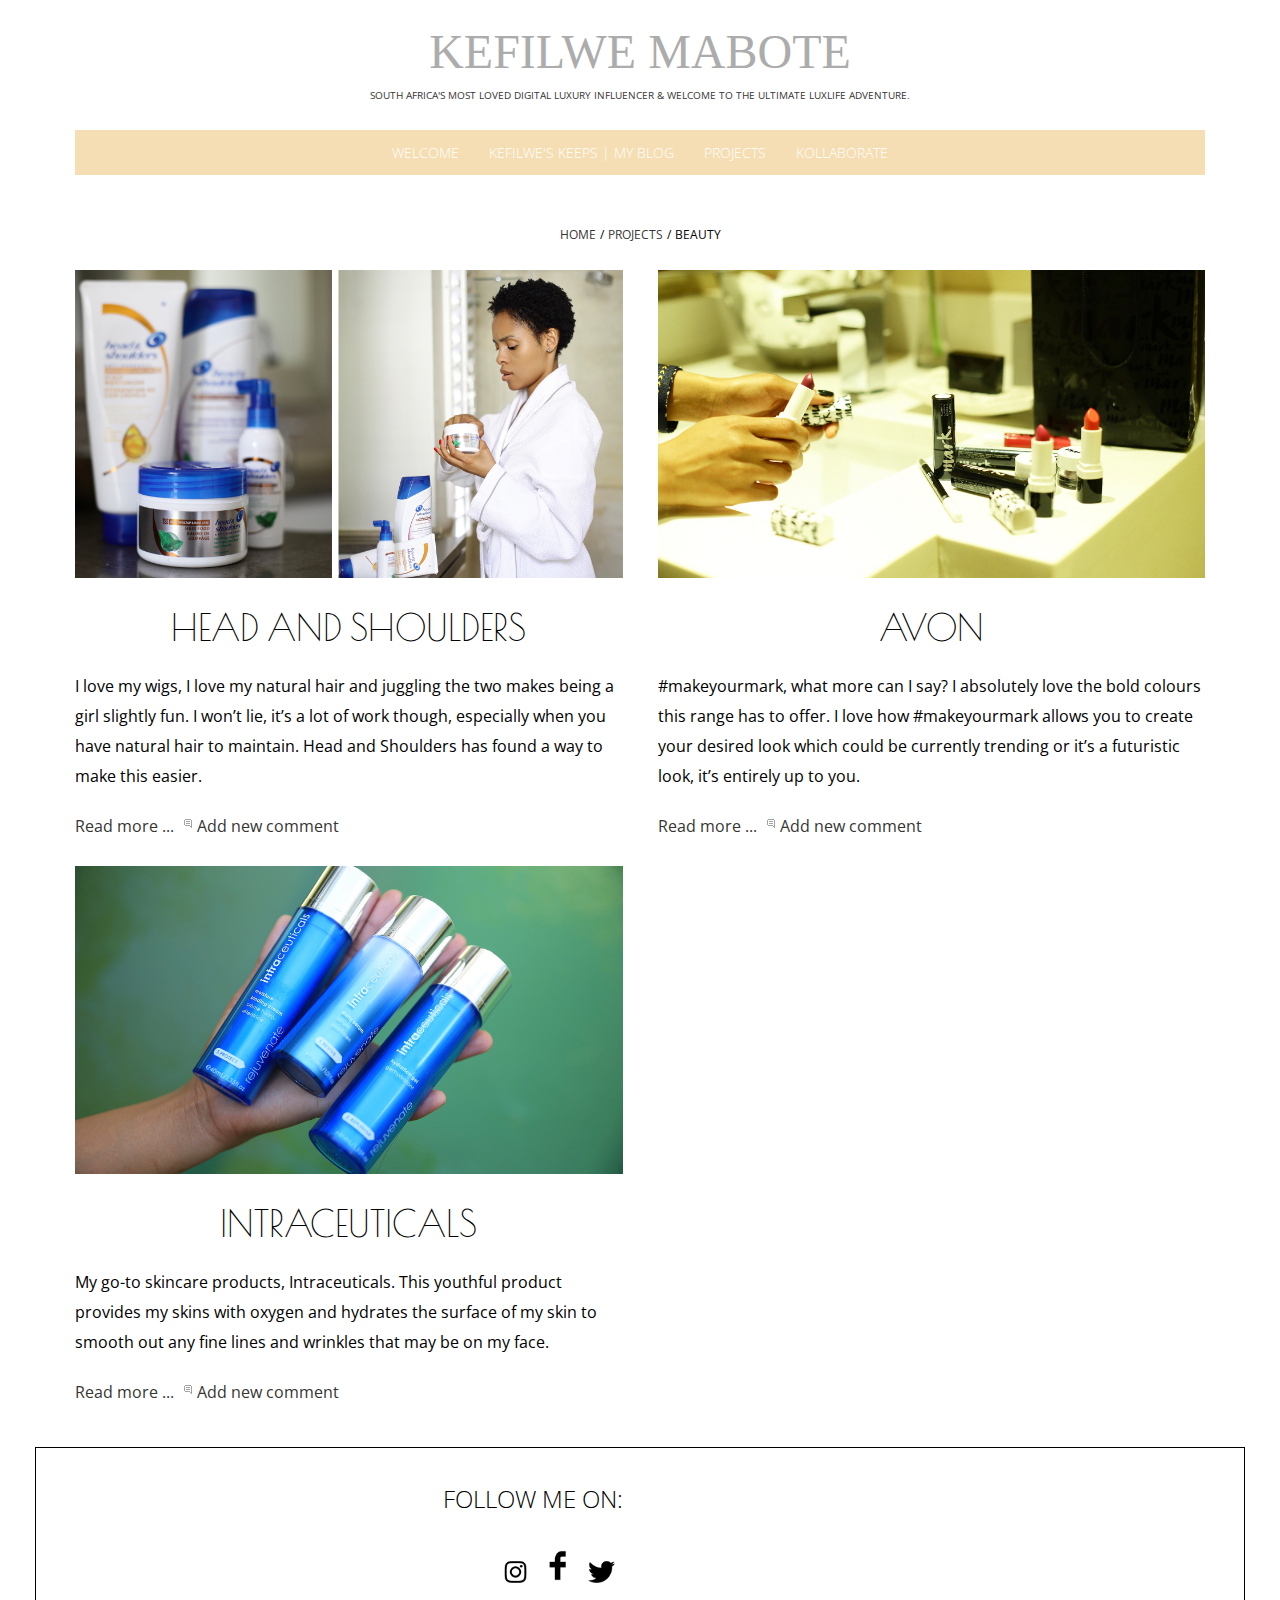
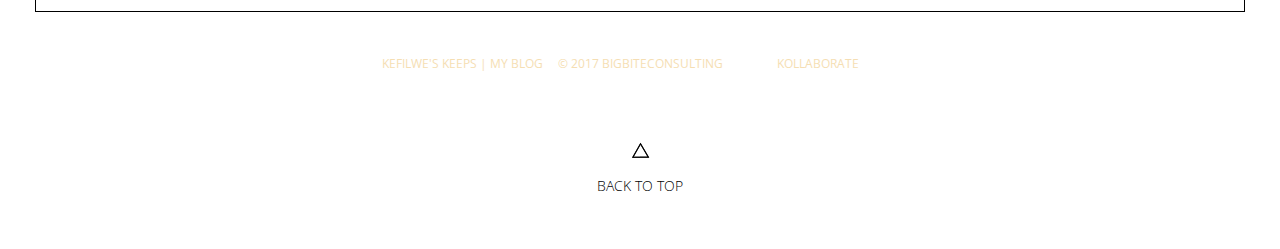
<file: beauty.html>
<!DOCTYPE HTML>
<html lang="en-gb" dir="ltr" data-config='{"twitter":0,"plusone":0,"facebook":0,"style":"model"}'><head><meta charset="utf-8"><meta http-equiv="X-UA-Compatible" content="IE=edge"><meta name="viewport" content="width=device-width, initial-scale=1"><base href=""><meta name="generator" content="Joomla! - Open Source Content Management"><title>Kefilwe Mabote - Beauty</title><link href="/index.php/about/beauty?format=feed&amp;type=rss" rel="alternate" type="application/rss+xml" title="RSS 2.0"><link href="/index.php/about/beauty?format=feed&amp;type=atom" rel="alternate" type="application/atom+xml" title="Atom 1.0"><link href="favicons/refraction-favicon.ico" rel="shortcut icon" type="image/vnd.microsoft.icon"><link rel="stylesheet" href="css/default-style.css" type="text/css"><script src="js/js-mootools-core.js" type="text/javascript"></script><script src="js/js-core.js" type="text/javascript"></script><script src="js/js-jquery.min.js" type="text/javascript"></script><script src="js/js-jquery-noconflict.js" type="text/javascript"></script><script src="js/js-jquery-migrate.min.js" type="text/javascript"></script><script src="js/js-bootstrap.min.js" type="text/javascript"></script><link rel="apple-touch-icon-precomposed" href="favicons/refraction-apple_touch_icon.png"><link rel="stylesheet" href="css/css-bootstrap.css"><link rel="stylesheet" href="css/css-theme_model.css"><link rel="stylesheet" href="css/highlight-highlight.css"><link rel="stylesheet" href="css/css-custom.css"><script src="js/js-uikit.js"></script><script src="js/components-autocomplete.js"></script><script src="js/components-search.js"></script><script src="js/components-tooltip.js"></script><script src="js/components-sticky.js"></script><script src="js/components-slideshow.js"></script><script src="js/components-slideset.js"></script><script src="js/components-slider.js"></script><script src="js/components-accordion.js"></script><script src="js/js-social.js"></script><script src="js/js-smoothscroll.js"></script><script src="js/js-theme.js"></script><!-- BEGIN Advanced Google Analytics - http://deconf.com/advanced-google-analytics-joomla/ --><script type="text/javascript">
(function($){
    $(window).load(function() {
            $('a').filter(function() {
				return this.href.match(/.*\.(zip|mp3|mpeg|pdf|doc*|ppt*|xls*|jpeg|png|gif|tiff)/);
            }).click(function(e) {
                ga('send','event', 'download', 'click', this.href);
            });
            $('a[href^="mailto"]').click(function(e) {
                ga('send','event', 'email', 'send', this.href);
             });
            var loc = location.host.split('.');
            while (loc.length > 2) { loc.shift(); }
            loc = loc.join('.');
            var localURLs = [
                              loc,
                              'http://www.kefilwemabote.com'
                            ];
            $('a[href^="http"]').filter(function() {
                for (var i = 0; i < localURLs.length; i++) {
                    if (this.href.indexOf(localURLs[i]) == -1) return this.href;
                }
            }).click(function(e) {
                ga('send','event', 'outbound', 'click', this.href);
            });
    });
})(jQuery);
</script><script type="text/javascript">
  (function(i,s,o,g,r,a,m){i['GoogleAnalyticsObject']=r;i[r]=i[r]||function(){
  (i[r].q=i[r].q||[]).push(arguments)},i[r].l=1*new Date();a=s.createElement(o),
  m=s.getElementsByTagName(o)[0];a.async=1;a.src=g;m.parentNode.insertBefore(a,m)
  })(window,document,'script','//www.google-analytics.com/analytics.js','ga');
  ga('create', 'UA-100352526-1', 'kefilwemabote.com');  
  
ga('require', 'displayfeatures');
ga('set', 'anonymizeIp', true);
ga('set', 'dimension4', 'guest');
ga('send', 'pageview');
</script><!-- END Advanced Google Analytics --></head><body class="tm-isblog">
    <div class="preloader">
        <div class="loader"></div>
    </div>
		
		                    <div class="tm-menu-box">
                        
                            <nav class="tm-navbar uk-navbar"><div class="tt-nav-wrap" data-uk-sticky="">
                                    <div class="uk-container uk-container-center">
                                                                                    <a class="tm-logo uk-align-center" href="www.kefilwemabote.html">
	<p><span class="logo-top-text" style="color: #acacac; font-family: 'times new roman', times;">Kefilwe Mabote</span> <span class="logo-sub-text">south africa's most loved digital luxury influencer &amp; Welcome to the ultimate luxlife adventure.</span></p></a>
                                        
                                                                                    <ul class="uk-navbar-nav uk-hidden-small"><li><a href="index.html">Welcome</a></li><li><a href="my-blog.html">Kefilwe's Keeps | My Blog</a></li><li class="uk-parent uk-active" data-uk-dropdown="{preventflip:'y'}" aria-haspopup="true" aria-expanded="false"><a href="#">Projects</a><div class="uk-dropdown uk-dropdown-navbar uk-dropdown-width-2"><div class="uk-grid uk-dropdown-grid"><div class="uk-width-1-2"><ul class="uk-nav uk-nav-navbar"><li><a href="fashion.html">Fashion </a></li><li class="uk-active"><a href="beauty.html">Beauty</a></li></ul></div><div class="uk-width-1-2"><ul class="uk-nav uk-nav-navbar"><li><a href="travel.html">Travel</a></li></ul></div></div></div></li><li><a href="kollaborate.html">Kollaborate</a></li></ul><a href="#offcanvas" class="uk-navbar-toggle uk-visible-small" data-uk-offcanvas></a>
                                        
                                        
                                                                            </div>
                                </div>
                            </nav></div>
		
		    
            
		    
    
                    
    
                    
    
                    
                    
                    
                            <div class="uk-container uk-container-center alt">
                    <ul class="uk-breadcrumb"><li><a href="index.html">Home</a></li><li><a href="#">Projects</a></li><li class="uk-active"><span>Beauty</span></li></ul></div>
                        
            
                            <div class="uk-container uk-container-center">
                    <div id="tm-middle" class="tm-middle uk-grid" data-uk-grid-match data-uk-grid-margin>

                                                        <div class="tm-main uk-width-medium-1-1">

                                    
                                                                        <main id="tm-content" class="tm-content"><div id="system-message-container">
</div>
<div class="uk-grid" data-uk-grid-match data-uk-grid-margin><div class="uk-width-medium-1-2"><article class="uk-article" data-permalink="http://www.kefilwemabote.com/index.php/about/beauty/21-head-and-shoulders"><a href="21-head-and-shoulders.html" title=""><img src="images/images-head_n_shoulder.jpg" alt=""></a>
			
		<h1 class="uk-article-title">
					<a href="21-head-and-shoulders.html" title="Head and Shoulders">Head and Shoulders</a>
			</h1>
	
	
	
	
	
			<p>I love my wigs, I love my natural hair and juggling the two makes being a girl slightly fun. I won&rsquo;t lie, it&rsquo;s a lot of work though, especially when you have natural hair to maintain. Head and Shoulders has found a way to make this easier.</p>
<div class="jcomments-links"><a class="readmore-link" href="21-head-and-shoulders.html" title="Head and Shoulders">Read more ...</a> <a class="comments-link" href="/index.php/about/beauty/21-head-and-shoulders#addcomments" title="Add new comment">Add new comment</a> </div>
	
	
	
	
	
	
</article><article class="uk-article" data-permalink="http://www.kefilwemabote.com/index.php/about/beauty/22-intraceuticals"><a href="22-intraceuticals.html" title=""><img src="images/images-intraceuticals.jpg" alt=""></a>
			
		<h1 class="uk-article-title">
					<a href="22-intraceuticals.html" title="Intraceuticals">Intraceuticals</a>
			</h1>
	
	
	
	
	
			<p>My go-to skincare products, Intraceuticals. This youthful product provides my skins with oxygen and hydrates the surface of my skin to smooth out any fine lines and wrinkles that may be on my face.</p>
<div class="jcomments-links"><a class="readmore-link" href="22-intraceuticals.html" title="Intraceuticals">Read more ...</a> <a class="comments-link" href="/index.php/about/beauty/22-intraceuticals#addcomments" title="Add new comment">Add new comment</a> </div>
	
	
	
	
	
	
</article></div><div class="uk-width-medium-1-2"><article class="uk-article" data-permalink="http://www.kefilwemabote.com/index.php/about/beauty/23-avon"><a href="23-avon.html" title=""><img src="images/images-avon.jpg" alt=""></a>
			
		<h1 class="uk-article-title">
					<a href="23-avon.html" title="Avon">Avon</a>
			</h1>
	
	
	
	
	
			<p>#makeyourmark, what more can I say? I absolutely love the bold colours this range has to offer. I love how #makeyourmark allows you to create your desired look which could be currently trending or it&rsquo;s a futuristic look, it&rsquo;s entirely up to you.</p>
<div class="jcomments-links"><a class="readmore-link" href="23-avon.html" title="Avon">Read more ...</a> <a class="comments-link" href="/index.php/about/beauty/23-avon#addcomments" title="Add new comment">Add new comment</a> </div>
	
	
	
	
	
	
</article></div></div>
                                    </main></div>
                            
                                                                                    
                    </div>
                </div>
                            
                
		    
                    
                    
                    
        <div class="bottom-wrapper">
                    
                            
                                <div class="tm-bottom-h-box tm-full-width  ">
                    <div class="uk-container uk-container-center">
                        <section id="tm-bottom-h" class="tm-bottom-h uk-grid" data-uk-grid-match="{target:'&gt; div &gt; .uk-panel'}" data-uk-grid-margin><div class="uk-width-1-1"><div class="uk-panel">
	<div class="subcribe-block-wrap">
<div class="subcribe-block">
<div class="uk-container uk-container-center">
<div class="uk-grid">
<div class="uk-width-medium-1-2">
<div class="title">Follow me on:</div>
<div>&nbsp;</div>
<div><a href="https://twitter.com/kefilwe__mabote" target="_blank"><img src="images/images-1492720569_Twitter_Solid.png" alt="" width="43" height="43" style="float: right;"></a> <a href="https://www.facebook.com/kefiboo/?fref=mentions" target="_blank"><img src="images/images-1492720418_social-facebook.png" alt="" width="43" height="43" style="float: right;"></a> <a href="https://www.instagram.com/kefilwe_mabote/" target="_blank"><img src="images/images-1492720649_Instagram_Solid.png" alt="" width="43" height="43" style="float: right;"></a></div>
</div>
</div>
</div>
</div>
</div></div></div>
                        </section></div>
                </div>
                
				<footer id="tm-footer" class="tm-footer"><a class="tm-totop-scroller" data-uk-smooth-scroll href="#">back to top</a>
			
			<div class="uk-panel"><ul class="uk-subnav uk-subnav-line uk-flex-center"><li><a href="my-blog.html">Kefilwe's Keeps | My Blog</a></li><li><a href="http://www.bigbiteconsulting.co.za" target="_blank">&copy; 2017 bigbiteconsulting</a></li><li><a href="kollaborate.html">Kollaborate</a></li></ul></div>
		</footer></div>
    
		<div id="offcanvas" class="uk-offcanvas">
		<div class="uk-offcanvas-bar"><ul class="uk-nav uk-nav-offcanvas"><li><a href="index.html">Welcome</a></li><li><a href="my-blog.html">Kefilwe's Keeps | My Blog</a></li><li class="uk-parent uk-active"><a href="#">Projects</a><ul class="uk-nav-sub"><li><a href="fashion.html">Fashion </a></li><li class="uk-active"><a href="beauty.html">Beauty</a></li><li><a href="travel.html">Travel</a></li></ul></li><li><a href="kollaborate.html">Kollaborate</a></li></ul></div>
	</div>
	                
                
    
    
</body></html>
</file>
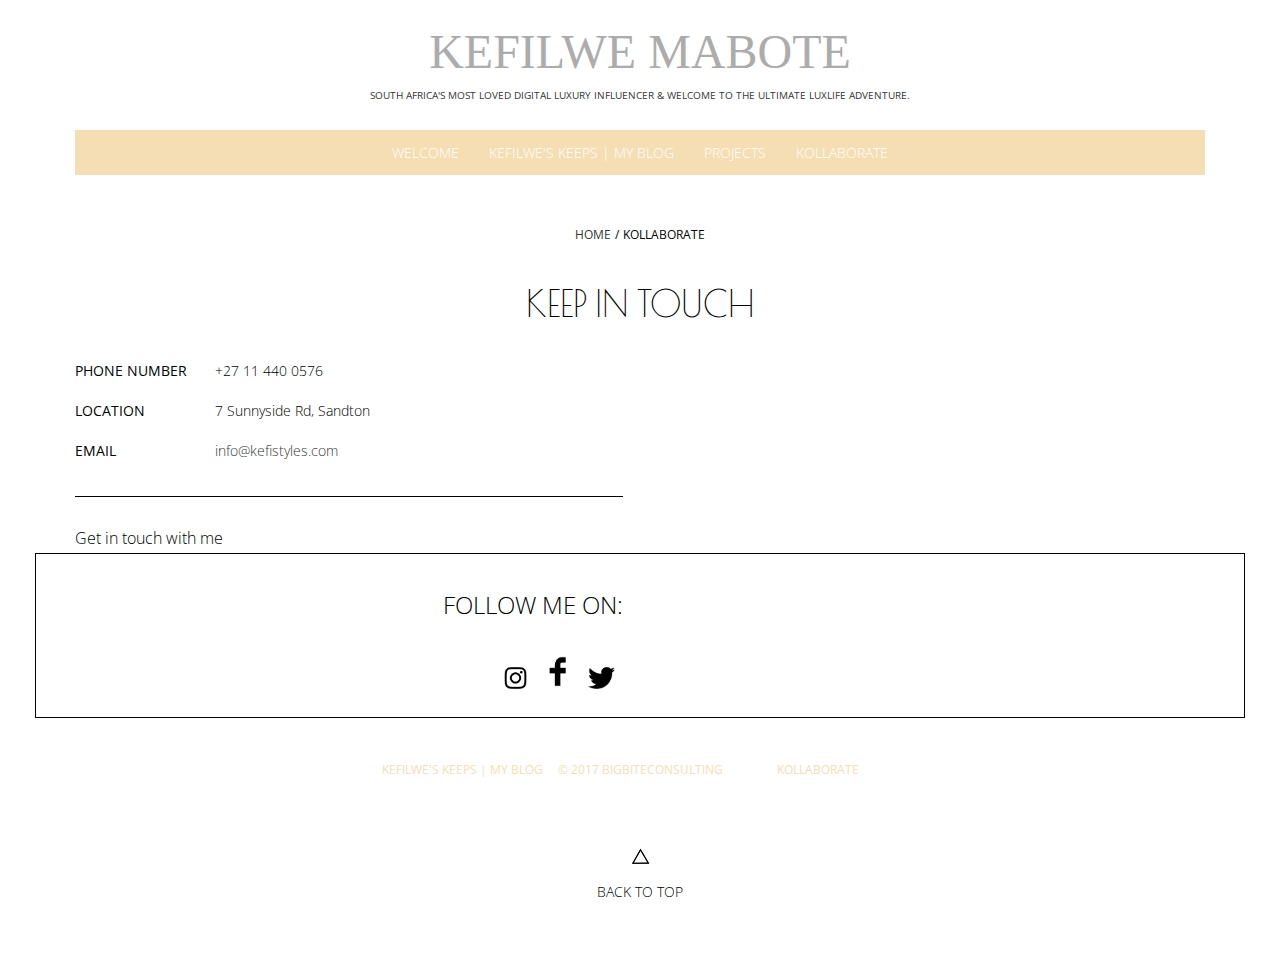
<file: kollaborate.html>
<!DOCTYPE HTML>
<html lang="en-gb" dir="ltr" data-config='{"twitter":0,"plusone":0,"facebook":0,"style":"model"}'><head><meta charset="utf-8"><meta http-equiv="X-UA-Compatible" content="IE=edge"><meta name="viewport" content="width=device-width, initial-scale=1"><base href=""><meta name="author" content="admin"><meta name="generator" content="Joomla! - Open Source Content Management"><title>Kefilwe Mabote - Kollaborate</title><link href="favicons/refraction-favicon.ico" rel="shortcut icon" type="image/vnd.microsoft.icon"><script src="js/js-mootools-core.js" type="text/javascript"></script><script src="js/js-core.js" type="text/javascript"></script><script src="js/js-jquery.min.js" type="text/javascript"></script><script src="js/js-jquery-noconflict.js" type="text/javascript"></script><script src="js/js-jquery-migrate.min.js" type="text/javascript"></script><script src="js/js-bootstrap.min.js" type="text/javascript"></script><link rel="apple-touch-icon-precomposed" href="favicons/refraction-apple_touch_icon.png"><link rel="stylesheet" href="css/css-bootstrap.css"><link rel="stylesheet" href="css/css-theme_model.css"><link rel="stylesheet" href="css/highlight-highlight.css"><link rel="stylesheet" href="css/css-custom.css"><script src="js/js-uikit.js"></script><script src="js/components-autocomplete.js"></script><script src="js/components-search.js"></script><script src="js/components-tooltip.js"></script><script src="js/components-sticky.js"></script><script src="js/components-slideshow.js"></script><script src="js/components-slideset.js"></script><script src="js/components-slider.js"></script><script src="js/components-accordion.js"></script><script src="js/js-social.js"></script><script src="js/js-smoothscroll.js"></script><script src="js/js-theme.js"></script><!-- BEGIN Advanced Google Analytics - http://deconf.com/advanced-google-analytics-joomla/ --><script type="text/javascript">
(function($){
    $(window).load(function() {
            $('a').filter(function() {
				return this.href.match(/.*\.(zip|mp3|mpeg|pdf|doc*|ppt*|xls*|jpeg|png|gif|tiff)/);
            }).click(function(e) {
                ga('send','event', 'download', 'click', this.href);
            });
            $('a[href^="mailto"]').click(function(e) {
                ga('send','event', 'email', 'send', this.href);
             });
            var loc = location.host.split('.');
            while (loc.length > 2) { loc.shift(); }
            loc = loc.join('.');
            var localURLs = [
                              loc,
                              'http://www.kefilwemabote.com'
                            ];
            $('a[href^="http"]').filter(function() {
                for (var i = 0; i < localURLs.length; i++) {
                    if (this.href.indexOf(localURLs[i]) == -1) return this.href;
                }
            }).click(function(e) {
                ga('send','event', 'outbound', 'click', this.href);
            });
    });
})(jQuery);
</script><script type="text/javascript">
  (function(i,s,o,g,r,a,m){i['GoogleAnalyticsObject']=r;i[r]=i[r]||function(){
  (i[r].q=i[r].q||[]).push(arguments)},i[r].l=1*new Date();a=s.createElement(o),
  m=s.getElementsByTagName(o)[0];a.async=1;a.src=g;m.parentNode.insertBefore(a,m)
  })(window,document,'script','//www.google-analytics.com/analytics.js','ga');
  ga('create', 'UA-100352526-1', 'kefilwemabote.com');  
  
ga('require', 'displayfeatures');
ga('set', 'anonymizeIp', true);
ga('set', 'dimension1', 'admin');
ga('set', 'dimension2', 'Uncategorised');
ga('set', 'dimension3', '2015');
ga('set', 'dimension4', 'guest');
ga('send', 'pageview');
</script><!-- END Advanced Google Analytics --><script src="js/js-core.js" type="text/javascript"></script><script type="text/javascript">
	//<![CDATA[
	<!--
	function resetSubmit( pf ) {
		$('adminForm_'+pf).addEvent('submit', function(e) {
			
				e.stop();
				var xSubmit = new Request.HTML(
					{url:'http://www.kefilwemabote.com/index.php?option=com_aicontactsafe',
					evalScripts:false,
					update:$('displayAiContactSafeForm_'+pf),
					onRequest: function(){ 
										document.getElementById('adminForm_'+pf).elements['task'].value = 'ajaxform'; 
										document.getElementById('adminForm_'+pf).elements['use_ajax'].value = '1';
										$('aiContactSafeSend_loading_'+pf).innerHTML = '&nbsp;&nbsp;Please wait ...&nbsp;<img id="imgLoading" border="0" src="http://www.kefilwemabote.com/components/com_aicontactsafe/includes/images/load.gif" />&nbsp;&nbsp;';
										document.getElementById('adminForm_'+pf).elements['aiContactSafeSendButton'].disabled = true;
					},
					onSuccess: function(responseTree, responseElements, responseHTML, responseJavaScript) { 
										changeCaptcha(pf,0); 
										document.getElementById('adminForm_'+pf).elements['aiContactSafeSendButton'].removeAttribute('disabled');
										if (document.getElementById('adminForm_'+pf).elements['ajax_return_to']) {
											var ajax_return_to = document.getElementById('adminForm_'+pf).elements['ajax_return_to'].value;
											if (ajax_return_to.length > 0) {
												window.location = ajax_return_to;
											}
										} else {
											if (document.getElementById('adminForm_'+pf).elements['ajax_message_sent']) {
												var return_to = document.getElementById('adminForm_'+pf).elements['return_to'].value;
												return_to = return_to.replace('&#38;', '&');
												var current_url = document.getElementById('adminForm_'+pf).elements['current_url'].value;
												current_url = current_url.replace('&#38;', '&');
												if (return_to.length > 0 && return_to != current_url) {													
													window.location = return_to;
												}
											}
										}
										$('aiContactSafeSend_loading_'+pf).innerHTML = '&nbsp;';
										setupCalendars(pf);
										if(0 == 1 && typeof SqueezeBox != 'undefined' && $('system-message')) {
											SqueezeBox.initialize();
											SqueezeBox.open($('system-message'), {
												handler: 'adopt',
												size: {x: $('system-message').offsetWidth+30, y: $('system-message').offsetHeight+30}
											});
										}
					}}
				).post($('adminForm_'+pf));
	
		});
	}
	function checkEditboxLimit( pf, editbox_id, chars_limit ){
		if (document.getElementById('adminForm_'+pf).elements[editbox_id]) {
			if (document.getElementById('adminForm_'+pf).elements[editbox_id].value.length > chars_limit) {
				alert('Maximum characters exceeded ! !');
				document.getElementById('adminForm_'+pf).elements[editbox_id].value = document.getElementById('adminForm_'+pf).elements[editbox_id].value.substring(0,chars_limit);
			} else {
				if (document.getElementById('adminForm_'+pf).elements['countdown_'+editbox_id]) {
					document.getElementById('adminForm_'+pf).elements['countdown_'+editbox_id].value = chars_limit - document.getElementById('adminForm_'+pf).elements[editbox_id].value.length;
				}
			}
		}
	}
	function changeCaptcha( pf, modifyFocus ) {
		if (document.getElementById('div_captcha_img_'+pf)) {
			var set_rand = Math.floor(Math.random()*10000000001);
			var r_id = document.getElementById('adminForm_'+pf).elements['r_id'].value;
			var captcha_file = 'http://www.kefilwemabote.com/index.php?option=com_aicontactsafe&sTask=captcha&task=captcha&pf='+pf+'&r_id='+r_id+'&lang=en&format=raw&set_rand='+set_rand;
			if (window.ie6) {
				var url = 'http://www.kefilwemabote.com/index.php?option=com_aicontactsafe&sTask=captcha&task=newCaptcha&pf='+pf+'&r_id='+r_id+'&lang=en&format=raw&set_rand='+set_rand;
				var xCaptcha = new Request({
					url: url, 
					method: 'get', 
					onRequest: function(){
											$('div_captcha_img_'+pf).innerHTML = 'Please wait ...';
					},
					onComplete: function(responseText){
											$('div_captcha_img_'+pf).innerHTML = responseText;
					}
				}).send();
	
			} else {
				$('div_captcha_img_'+pf).innerHTML = '<img src="'+captcha_file+'" alt="&nbsp;" id="captcha" border="0" />';
			}
			if (modifyFocus && document.getElementById('captcha-code')) {
				document.getElementById('captcha-code').focus();
			}
		}
		if (document.getElementById('aiContactSafe_form_'+pf) || document.getElementById('aiContactSafe_module_'+pf)) {
			if (document.getElementById('reCaptchaReset')) {
				if (document.getElementById('reCaptchaReset').value == 1 && document.getElementById('recaptcha_div')) {
					if (document.getElementById('reCaptchaPublicKey')) {
						var reCaptchaPublicKey = document.getElementById('reCaptchaPublicKey').value;
					} else {
						var reCaptchaPublicKey = '';
					}
					if (document.getElementById('reCaptchaTheme')) {
						var reCaptchaTheme = document.getElementById('reCaptchaTheme').value;
					} else {
						var reCaptchaTheme = '';
					}
					Recaptcha.create(reCaptchaPublicKey, 'recaptcha_div',  { theme:reCaptchaTheme });
				}
			}
		}
		if (document.getElementById('captcha-code')) {
			$('captcha-code').value = '';
		} else if (document.getElementById('captcha_code')) {
			$('captcha_code').value = '';
		} else if (document.getElementById('mathguard_answer')) {
			$('mathguard_answer').value = '';
		} else if (document.getElementById('recaptcha_response_field')) {
			$('recaptcha_response_field').value = '';
		}
	}
	function setDate( pf, newDate, idDate ) {
		if (document.getElementById('adminForm_'+pf).elements['day_'+idDate]) {
			document.getElementById('adminForm_'+pf).elements['day_'+idDate].value = newDate.substr(8,2);
		}
		if (document.getElementById('adminForm_'+pf).elements['month_'+idDate]) {
			var selMonth = newDate.substr(5,2);
			if(selMonth.substr(0,1) == '0') {
				selMonth = selMonth.substr(1,1);
			}
			selMonth = parseInt(selMonth) - 1;
			document.getElementById('adminForm_'+pf).elements['month_'+idDate].options[selMonth].selected = true;
		}
		if (document.getElementById('adminForm_'+pf).elements['year_'+idDate]) {
			document.getElementById('adminForm_'+pf).elements['year_'+idDate].value = newDate.substr(0,4);
		}
	}
	function daysInFebruary( year ){
		var days = (((year % 4 == 0) && ( (!(year % 100 == 0)) || (year % 400 == 0))) ? 29 : 28 );
		return days;
	}
	function daysInMonth( month, year ) {
		var days = 31;
		switch( true ) {
			case month == 2 :
				days = daysInFebruary( year );
				break;
			case month == 4 || month == 6 || month == 9 || month == 11 :
				days = 30;
				break;
		}
	   return days;
	}
	function checkDate( pf, idDate ) {
		var year = 0;
		var month = 0;
		var day = 0;
		if (document.getElementById('adminForm_'+pf).elements['year_'+idDate]) {
			year = document.getElementById('adminForm_'+pf).elements['year_'+idDate].value;
		}
		if (document.getElementById('adminForm_'+pf).elements['month_'+idDate]) {
			month = document.getElementById('adminForm_'+pf).elements['month_'+idDate].value;
		}
		if (document.getElementById('adminForm_'+pf).elements['day_'+idDate]) {
			day = document.getElementById('adminForm_'+pf).elements['day_'+idDate].value;
		}
		if (day > 0 && month > 0 && year > 0) {
			var days = daysInMonth( month, year );
			if (day > days) {
				day = days;
				document.getElementById('adminForm_'+pf).elements['day_'+idDate].value = days;
				var error = 'Only %days% days in the selected month ! Please set the month first.';
				alert( error.replace( '%days%', days ) );
			}
		}
		if (document.getElementById('adminForm_'+pf).elements[idDate]) {
			document.getElementById('adminForm_'+pf).elements[idDate].value = year+'-'+month+'-'+day;
		}
	}
	function clickCheckBox( pf, idTag, ckChecked ) {
		document.getElementById('adminForm_'+pf).elements[idTag].value = ckChecked?1:0;
	}
	function hideUploadField(file_field, pf) {
		$('upload_'+pf+'_file_'+file_field).setStyle('display','none');
	}
	function showUploadField(file_field, pf) {
		$('upload_'+pf+'_file_'+file_field).setStyle('display','inline');
	}
	function resetUploadField(file_field, pf) {
		var var_file_field = "'"+file_field+"'";
		$('upload_'+pf+'_file_'+file_field).innerHTML = '<input type="file" name="'+file_field+'" id="'+file_field+'" onchange="startUploadFile('+var_file_field+','+pf+')" />';
	}
	function hideFileField(file_field, pf) {
		$('cancel_upload_'+pf+'_file_'+file_field).setStyle('display','none');
	}
	function showFileField(file_field, pf) {
		$('cancel_upload_'+pf+'_file_'+file_field).setStyle('display','inline');
	}
	function hideWaitFileField(file_field, pf) {
		$('wait_upload_'+pf+'_file_'+file_field).setStyle('display','none');
	}
	function showWaitFileField(file_field, pf) {
		$('wait_upload_'+pf+'_file_'+file_field).setStyle('display','inline');
	}
	function cancelUploadFile(file_field, pf) {
		hideFileField(file_field, pf);
		deleteUploadedFile(file_field, pf);
		$('adminForm_'+pf).elements[file_field+'_attachment_name'].value = '';
		$('adminForm_'+pf).elements[file_field+'_attachment_id'].value = '';
		resetUploadField(file_field, pf);
		showUploadField(file_field, pf);
	}
	function deleteUploadedFile(file_field, pf) {
		var file_name = $('adminForm_'+pf).elements[file_field+'_attachment_name'].value;
		var r_id = document.getElementById('adminForm_'+pf).elements['r_id'].value;
		var url = 'http://www.kefilwemabote.com/index.php?option=com_aicontactsafe&sTask=message&task=deleteUploadedFile&filename='+file_name+'&r_id='+r_id+'&format=raw'
		var xUpload = new Request({
			url: url, 
			method: 'get'
		}).send();
	
	}
	function startUploadFile(file_field, pf) {
		var r_id = document.getElementById('adminForm_'+pf).elements['r_id'].value;
		$('adminForm_'+pf).setProperty('action','http://www.kefilwemabote.com/index.php?option=com_aicontactsafe&field='+file_field+'&r_id='+r_id+'&format=raw');
		$('adminForm_'+pf).setProperty('target','iframe_upload_file_'+pf+'_file_'+file_field);
		$('adminForm_'+pf).elements['task'].value = 'uploadFile';
		hideUploadField(file_field, pf);
		hideFileField(file_field, pf);
		showWaitFileField(file_field, pf);
		$('adminForm_'+pf).submit();
		resetUploadField(file_field, pf);
	}
	function endUploadFile(pf, file_field, attachment_name, attachment_id, error_type, error_message) {
		error_type = parseInt(error_type);
		hideWaitFileField(file_field, pf);
		switch( error_type ) {
			case 0 :
				$('adminForm_'+pf).elements[file_field+'_attachment_name'].value = attachment_name;
				$('adminForm_'+pf).elements[file_field+'_attachment_id'].value = attachment_id;
				showFileField(file_field, pf);
				break;
			case 1 :
				alert('This type of attachement is not allowed ! ( '+error_message+' ) ');
				cancelUploadFile(file_field, pf);
				break;
			case 2 :
				alert('File too big ! ( '+error_message+' ) ');
				cancelUploadFile(file_field, pf);
				break;
			case 3 :
				alert('Other error ! ( '+error_message+' ) ');
				cancelUploadFile(file_field, pf);
				break;
		}
		resetSendButtonTarget(pf);
	}
	function resetSendButtonTarget(pf) {
		$('adminForm_'+pf).setProperty('action','http://www.kefilwemabote.com/index.php?option=com_aicontactsafe');
		$('adminForm_'+pf).setProperty('target','_self');
		$('adminForm_'+pf).elements['task'].value = 'message';
	}
	function setupCalendars(pf) {
		var calendars_imgs = $$('#adminForm_'+pf+' img.calendar');
		var countCalendars = calendars_imgs.length;
		for(var i=0;i<countCalendars;i++) {
			var imgid = calendars_imgs[i].getProperty('id');
			if (imgid.substr(imgid.length-4)=='_img') {
				fieldid = imgid.substr(0,imgid.length-4);
				Calendar.setup({inputField : fieldid, ifFormat: "%Y-%m-%d", button : imgid, align : "Tl", singleClick : true});
			}
		}
	}
	//-->
	//]]>
</script><script type="text/javascript">
						//<![CDATA[
						<!--
						function getAiContactForm_4() {
							if (document.getElementById('aiContactSafe_form_4')) {
								var url = 'http://www.kefilwemabote.com/index.php?option=com_aicontactsafe&sTask=message&task=message&pf=4&r_id=600298008&next_use_ajax=1&format=raw&lang=en&Itemid=107';
												var xCaptcha = new Request({
													url: url, 
													method: 'get', 
													onRequest: function(){
																			$('aiContactSafe_form_4').innerHTML = 'Please wait ...';
													},
													onComplete: function(responseText){
																			$('aiContactSafe_form_4').innerHTML = this.response.text;
																			setupCalendars(4);
																			changeCaptcha(4,0);
																			resetSubmit(4);
													}
												}).send();
									
							}
						}
						window.addEvent('load', function() {
							getAiContactForm_4();
						});
						//-->
						//]]>
					</script></head><body class="tm-isblog">
    <div class="preloader">
        <div class="loader"></div>
    </div>
		
		                    <div class="tm-menu-box">
                        
                            <nav class="tm-navbar uk-navbar"><div class="tt-nav-wrap" data-uk-sticky="">
                                    <div class="uk-container uk-container-center">
                                                                                    <a class="tm-logo uk-align-center" href="www.kefilwemabote.html">
	<p><span class="logo-top-text" style="color: #acacac; font-family: 'times new roman', times;">Kefilwe Mabote</span> <span class="logo-sub-text">south africa's most loved digital luxury influencer &amp; Welcome to the ultimate luxlife adventure.</span></p></a>
                                        
                                                                                    <ul class="uk-navbar-nav uk-hidden-small"><li><a href="index.html">Welcome</a></li><li><a href="my-blog.html">Kefilwe's Keeps | My Blog</a></li><li class="uk-parent" data-uk-dropdown="{preventflip:'y'}" aria-haspopup="true" aria-expanded="false"><a href="#">Projects</a><div class="uk-dropdown uk-dropdown-navbar uk-dropdown-width-2"><div class="uk-grid uk-dropdown-grid"><div class="uk-width-1-2"><ul class="uk-nav uk-nav-navbar"><li><a href="fashion.html">Fashion </a></li><li><a href="beauty.html">Beauty</a></li></ul></div><div class="uk-width-1-2"><ul class="uk-nav uk-nav-navbar"><li><a href="travel.html">Travel</a></li></ul></div></div></div></li><li class="uk-active"><a href="kollaborate.html">Kollaborate</a></li></ul><a href="#offcanvas" class="uk-navbar-toggle uk-visible-small" data-uk-offcanvas></a>
                                        
                                        
                                                                            </div>
                                </div>
                            </nav></div>
		
		    
            
		    
    
                    
    
                    
    
                    
                    
                    
                            <div class="uk-container uk-container-center alt">
                    <ul class="uk-breadcrumb"><li><a href="index.html">Home</a></li><li class="uk-active"><span>Kollaborate</span></li></ul></div>
                        
            
                            
                
		                <div class="tm-bottom-b-box tm-full-width  ">
                    <div class="uk-container uk-container-center">
                        <section id="tm-bottom-b" class="tm-bottom-b uk-grid" data-uk-grid-match="{target:'&gt; div &gt; .uk-panel'}" data-uk-grid-margin><div class="uk-width-1-1"><div class="uk-panel contacts-wrap"><h3 class="uk-panel-title">Keep in touch</h3>
	<div class="uk-container uk-container-center">
<div class="uk-grid">
<div class="uk-width-medium-5-10">
<div class="left-info">
<div class="item"><span>phone number</span>+27 11 440 0576</div>
<div class="item"><span>Location</span>7 Sunnyside Rd, Sandton</div>
<div class="item"><span>email</span><a href="mailto:info@kefistyles.com">info@kefistyles.com</a></div>
</div>
<p class="contact-text">Get in touch with me</p>
</div>
<div class="uk-width-medium-3-10 uk-push-1-10"><div id="aiContactSafe_form_4">...</div></div>
</div>
</div></div></div>
                        </section></div>
                </div>
                    
                    
                    
                    
        <div class="bottom-wrapper">
                    
                            
                                <div class="tm-bottom-h-box tm-full-width  ">
                    <div class="uk-container uk-container-center">
                        <section id="tm-bottom-h" class="tm-bottom-h uk-grid" data-uk-grid-match="{target:'&gt; div &gt; .uk-panel'}" data-uk-grid-margin><div class="uk-width-1-1"><div class="uk-panel">
	<div class="subcribe-block-wrap">
<div class="subcribe-block">
<div class="uk-container uk-container-center">
<div class="uk-grid">
<div class="uk-width-medium-1-2">
<div class="title">Follow me on:</div>
<div>&nbsp;</div>
<div><a href="https://twitter.com/kefilwe__mabote" target="_blank"><img src="images/images-1492720569_Twitter_Solid.png" alt="" width="43" height="43" style="float: right;"></a> <a href="https://www.facebook.com/kefiboo/?fref=mentions" target="_blank"><img src="images/images-1492720418_social-facebook.png" alt="" width="43" height="43" style="float: right;"></a> <a href="https://www.instagram.com/kefilwe_mabote/" target="_blank"><img src="images/images-1492720649_Instagram_Solid.png" alt="" width="43" height="43" style="float: right;"></a></div>
</div>
</div>
</div>
</div>
</div></div></div>
                        </section></div>
                </div>
                
				<footer id="tm-footer" class="tm-footer"><a class="tm-totop-scroller" data-uk-smooth-scroll href="#">back to top</a>
			
			<div class="uk-panel"><ul class="uk-subnav uk-subnav-line uk-flex-center"><li><a href="my-blog.html">Kefilwe's Keeps | My Blog</a></li><li><a href="http://www.bigbiteconsulting.co.za" target="_blank">&copy; 2017 bigbiteconsulting</a></li><li><a href="kollaborate.html">Kollaborate</a></li></ul></div>
		</footer></div>
    
		<div id="offcanvas" class="uk-offcanvas">
		<div class="uk-offcanvas-bar"><ul class="uk-nav uk-nav-offcanvas"><li><a href="index.html">Welcome</a></li><li><a href="my-blog.html">Kefilwe's Keeps | My Blog</a></li><li class="uk-parent"><a href="#">Projects</a><ul class="uk-nav-sub"><li><a href="fashion.html">Fashion </a></li><li><a href="beauty.html">Beauty</a></li><li><a href="travel.html">Travel</a></li></ul></li><li class="uk-active"><a href="kollaborate.html">Kollaborate</a></li></ul></div>
	</div>
	                
                
    
    
</body></html>
</file>
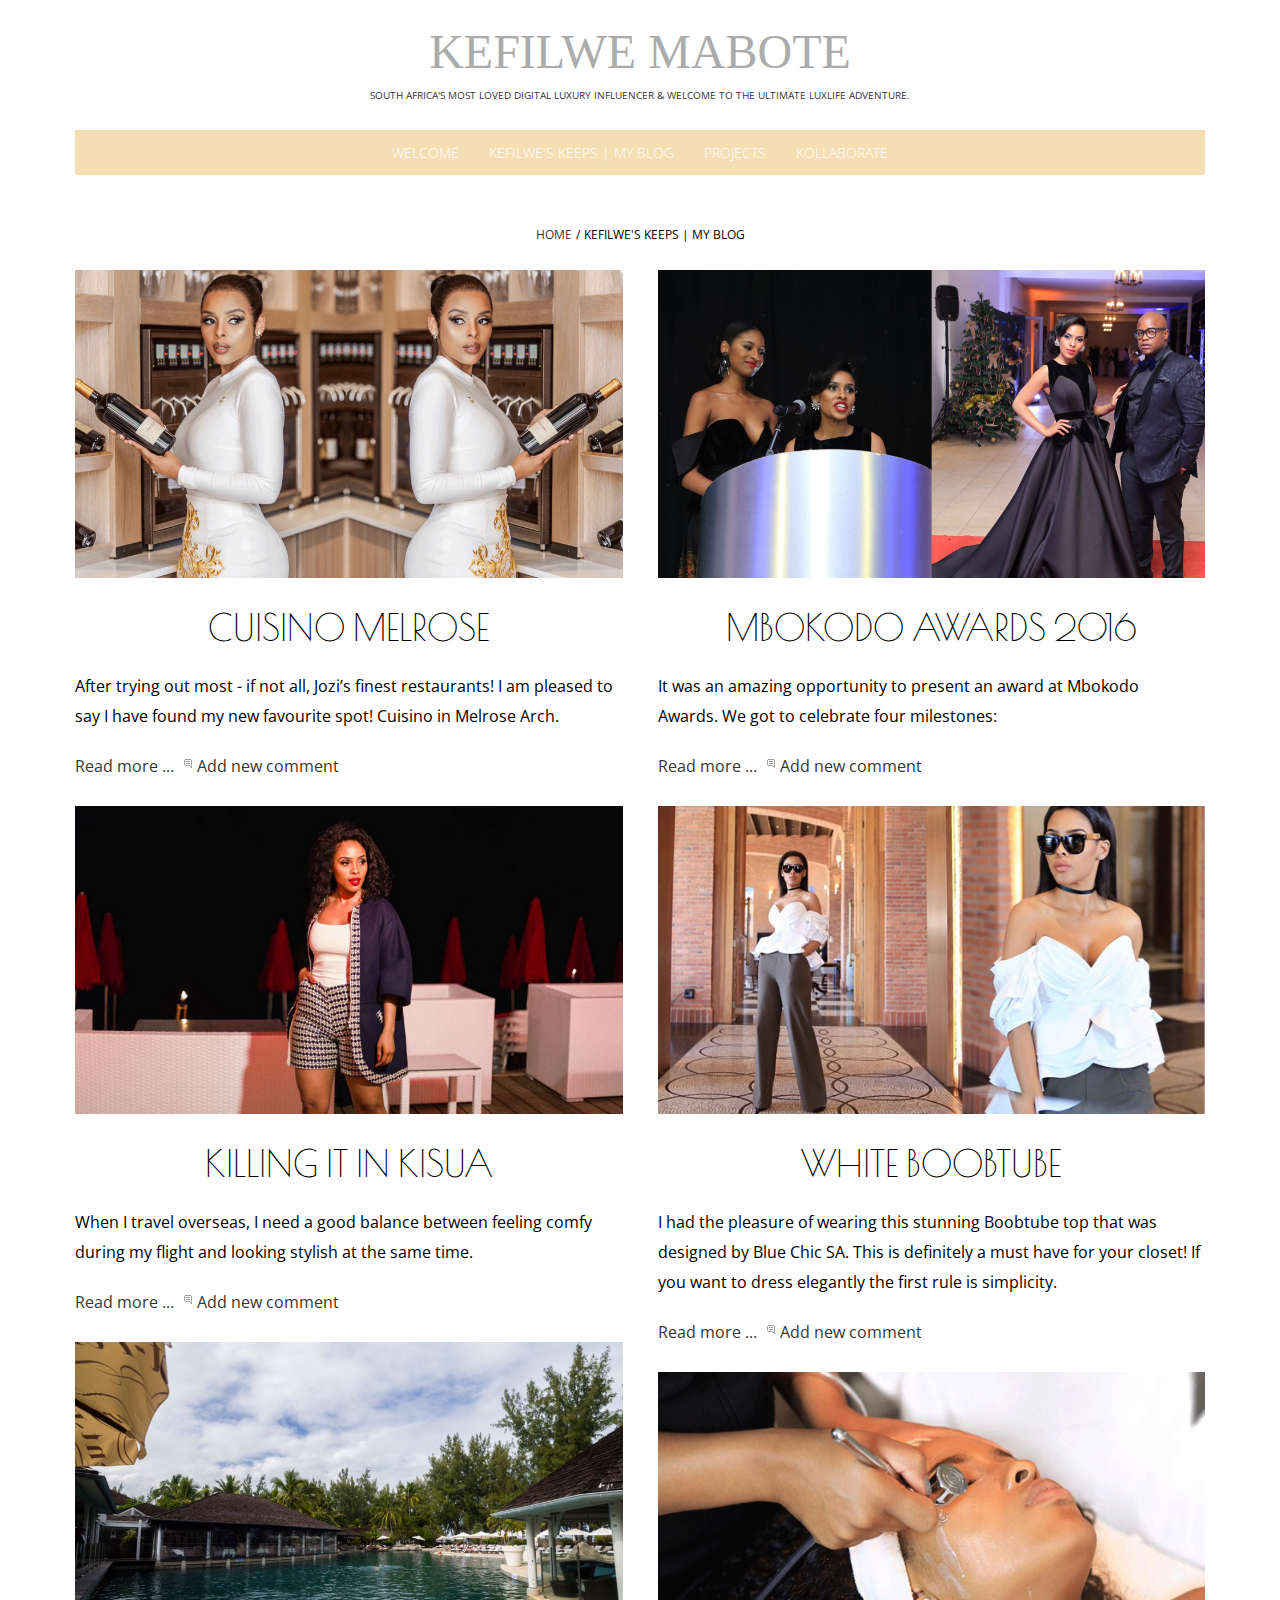
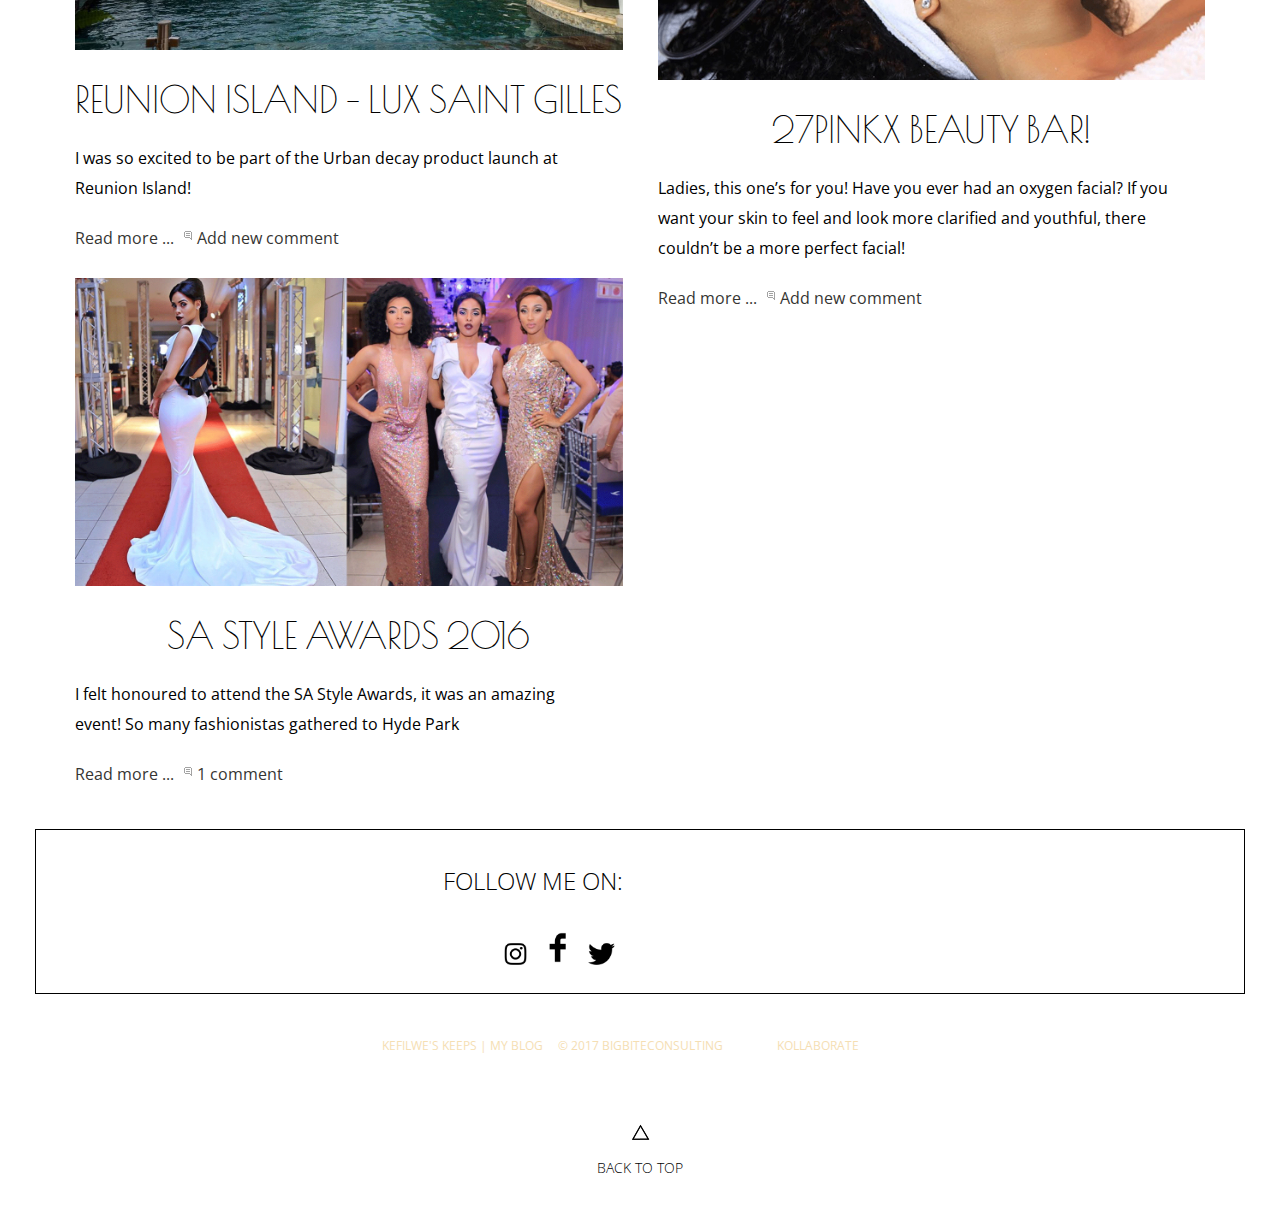
<file: my-blog.html>
<!DOCTYPE HTML>
<html lang="en-gb" dir="ltr" data-config='{"twitter":0,"plusone":0,"facebook":0,"style":"model"}'><head><meta charset="utf-8"><meta http-equiv="X-UA-Compatible" content="IE=edge"><meta name="viewport" content="width=device-width, initial-scale=1"><base href=""><meta name="generator" content="Joomla! - Open Source Content Management"><title>Kefilwe Mabote - Kefilwe's Keeps | My Blog</title><link href="/index.php/my-blog?format=feed&amp;type=rss" rel="alternate" type="application/rss+xml" title="RSS 2.0"><link href="/index.php/my-blog?format=feed&amp;type=atom" rel="alternate" type="application/atom+xml" title="Atom 1.0"><link href="favicons/refraction-favicon.ico" rel="shortcut icon" type="image/vnd.microsoft.icon"><link rel="stylesheet" href="css/default-style.css" type="text/css"><script src="js/js-mootools-core.js" type="text/javascript"></script><script src="js/js-core.js" type="text/javascript"></script><script src="js/js-jquery.min.js" type="text/javascript"></script><script src="js/js-jquery-noconflict.js" type="text/javascript"></script><script src="js/js-jquery-migrate.min.js" type="text/javascript"></script><script src="js/js-bootstrap.min.js" type="text/javascript"></script><link rel="apple-touch-icon-precomposed" href="favicons/refraction-apple_touch_icon.png"><link rel="stylesheet" href="css/css-bootstrap.css"><link rel="stylesheet" href="css/css-theme_model.css"><link rel="stylesheet" href="css/highlight-highlight.css"><link rel="stylesheet" href="css/css-custom.css"><script src="js/js-uikit.js"></script><script src="js/components-autocomplete.js"></script><script src="js/components-search.js"></script><script src="js/components-tooltip.js"></script><script src="js/components-sticky.js"></script><script src="js/components-slideshow.js"></script><script src="js/components-slideset.js"></script><script src="js/components-slider.js"></script><script src="js/components-accordion.js"></script><script src="js/js-social.js"></script><script src="js/js-smoothscroll.js"></script><script src="js/js-theme.js"></script><!-- BEGIN Advanced Google Analytics - http://deconf.com/advanced-google-analytics-joomla/ --><script type="text/javascript">
(function($){
    $(window).load(function() {
            $('a').filter(function() {
				return this.href.match(/.*\.(zip|mp3|mpeg|pdf|doc*|ppt*|xls*|jpeg|png|gif|tiff)/);
            }).click(function(e) {
                ga('send','event', 'download', 'click', this.href);
            });
            $('a[href^="mailto"]').click(function(e) {
                ga('send','event', 'email', 'send', this.href);
             });
            var loc = location.host.split('.');
            while (loc.length > 2) { loc.shift(); }
            loc = loc.join('.');
            var localURLs = [
                              loc,
                              'http://www.kefilwemabote.com'
                            ];
            $('a[href^="http"]').filter(function() {
                for (var i = 0; i < localURLs.length; i++) {
                    if (this.href.indexOf(localURLs[i]) == -1) return this.href;
                }
            }).click(function(e) {
                ga('send','event', 'outbound', 'click', this.href);
            });
    });
})(jQuery);
</script><script type="text/javascript">
  (function(i,s,o,g,r,a,m){i['GoogleAnalyticsObject']=r;i[r]=i[r]||function(){
  (i[r].q=i[r].q||[]).push(arguments)},i[r].l=1*new Date();a=s.createElement(o),
  m=s.getElementsByTagName(o)[0];a.async=1;a.src=g;m.parentNode.insertBefore(a,m)
  })(window,document,'script','//www.google-analytics.com/analytics.js','ga');
  ga('create', 'UA-100352526-1', 'kefilwemabote.com');  
  
ga('require', 'displayfeatures');
ga('set', 'anonymizeIp', true);
ga('set', 'dimension4', 'guest');
ga('send', 'pageview');
</script><!-- END Advanced Google Analytics --></head><body class="tm-isblog">
    <div class="preloader">
        <div class="loader"></div>
    </div>
		
		                    <div class="tm-menu-box">
                        
                            <nav class="tm-navbar uk-navbar"><div class="tt-nav-wrap" data-uk-sticky="">
                                    <div class="uk-container uk-container-center">
                                                                                    <a class="tm-logo uk-align-center" href="www.kefilwemabote.html">
	<p><span class="logo-top-text" style="color: #acacac; font-family: 'times new roman', times;">Kefilwe Mabote</span> <span class="logo-sub-text">south africa's most loved digital luxury influencer &amp; Welcome to the ultimate luxlife adventure.</span></p></a>
                                        
                                                                                    <ul class="uk-navbar-nav uk-hidden-small"><li><a href="index.html">Welcome</a></li><li class="uk-active"><a href="my-blog.html">Kefilwe's Keeps | My Blog</a></li><li class="uk-parent" data-uk-dropdown="{preventflip:'y'}" aria-haspopup="true" aria-expanded="false"><a href="#">Projects</a><div class="uk-dropdown uk-dropdown-navbar uk-dropdown-width-2"><div class="uk-grid uk-dropdown-grid"><div class="uk-width-1-2"><ul class="uk-nav uk-nav-navbar"><li><a href="fashion.html">Fashion </a></li><li><a href="beauty.html">Beauty</a></li></ul></div><div class="uk-width-1-2"><ul class="uk-nav uk-nav-navbar"><li><a href="travel.html">Travel</a></li></ul></div></div></div></li><li><a href="kollaborate.html">Kollaborate</a></li></ul><a href="#offcanvas" class="uk-navbar-toggle uk-visible-small" data-uk-offcanvas></a>
                                        
                                        
                                                                            </div>
                                </div>
                            </nav></div>
		
		    
            
		    
    
                    
    
                    
    
                    
                    
                    
                            <div class="uk-container uk-container-center alt">
                    <ul class="uk-breadcrumb"><li><a href="index.html">Home</a></li><li class="uk-active"><span>Kefilwe's Keeps | My Blog</span></li></ul></div>
                        
            
                            <div class="uk-container uk-container-center">
                    <div id="tm-middle" class="tm-middle uk-grid" data-uk-grid-match data-uk-grid-margin>

                                                        <div class="tm-main uk-width-medium-1-1">

                                    
                                                                        <main id="tm-content" class="tm-content"><div id="system-message-container">
</div>
<div class="uk-grid" data-uk-grid-match data-uk-grid-margin><div class="uk-width-medium-1-2"><article class="uk-article" data-permalink="http://www.kefilwemabote.com/index.php/my-blog/5620-cuisino-melrose2"><a href="5620-cuisino-melrose2.html" title=""><img src="images/images-cov.png" alt=""></a>
			
		<h1 class="uk-article-title">
					<a href="5620-cuisino-melrose2.html" title="Cuisino Melrose">Cuisino Melrose</a>
			</h1>
	
	
	
	
	
			<p>After trying out most - if not all, Jozi&rsquo;s finest restaurants! I am pleased to say I have found my new favourite spot! Cuisino in Melrose Arch.</p>
<div class="jcomments-links"><a class="readmore-link" href="5620-cuisino-melrose2.html" title="Cuisino Melrose">Read more ...</a> <a class="comments-link" href="/index.php/my-blog/5620-cuisino-melrose2#addcomments" title="Add new comment">Add new comment</a> </div>
	
	
	
	
	
	
</article><article class="uk-article" data-permalink="http://www.kefilwemabote.com/index.php/my-blog/5569-killing-it"><a href="5569-killing-it.html" title=""><img src="images/images-Untitled-fdgdf.jpg" alt=""></a>
			
		<h1 class="uk-article-title">
					<a href="5569-killing-it.html" title="KILLING IT IN KISUA">KILLING IT IN KISUA</a>
			</h1>
	
	
	
	
	
			<p>When I travel overseas, I need a good balance between feeling comfy during my flight and looking stylish at the same time.&nbsp;</p>
<div class="jcomments-links"><a class="readmore-link" href="5569-killing-it.html" title="KILLING IT IN KISUA">Read more ...</a> <a class="comments-link" href="/index.php/my-blog/5569-killing-it#addcomments" title="Add new comment">Add new comment</a> </div>
	
	
	
	
	
	
</article><article class="uk-article" data-permalink="http://www.kefilwemabote.com/index.php/my-blog/5566-lux-saint-gilles"><a href="5566-lux-saint-gilles.html" title=""><img src="images/images-island.jpg" alt=""></a>
			
		<h1 class="uk-article-title">
					<a href="5566-lux-saint-gilles.html" title="REUNION ISLAND - LUX SAINT GILLES ">REUNION ISLAND - LUX SAINT GILLES </a>
			</h1>
	
	
	
	
	
			<p>I was so excited to be part of the Urban decay product launch at Reunion Island!</p>
<div class="jcomments-links"><a class="readmore-link" href="5566-lux-saint-gilles.html" title="REUNION ISLAND - LUX SAINT GILLES ">Read more ...</a> <a class="comments-link" href="/index.php/my-blog/5566-lux-saint-gilles#addcomments" title="Add new comment">Add new comment</a> </div>
	
	
	
	
	
	
</article><article class="uk-article" data-permalink="http://www.kefilwemabote.com/index.php/my-blog/5559-five-ways-2"><a href="5559-five-ways-2.html" title=""><img src="images/images-sa_style.jpg" alt=""></a>
			
		<h1 class="uk-article-title">
					<a href="5559-five-ways-2.html" title="SA STYLE AWARDS 2016">SA STYLE AWARDS 2016</a>
			</h1>
	
	
	
	
	
			<p>I felt honoured to attend the SA Style Awards, it was an amazing event!&nbsp;So many fashionistas gathered to Hyde Park</p>
<div class="jcomments-links"><a class="readmore-link" href="5559-five-ways-2.html" title="SA STYLE AWARDS 2016">Read more ...</a> <a class="comments-link" href="/index.php/my-blog/5559-five-ways-2#comments" title="1 comment">1 comment</a> </div>
	
	
	
	
	
	
</article></div><div class="uk-width-medium-1-2"><article class="uk-article" data-permalink="http://www.kefilwemabote.com/index.php/my-blog/5560-five-ways-3"><a href="5560-five-ways-3.html" title=""><img src="images/images-shutterstock_307762166_02.jpg" alt=""></a>
			
		<h1 class="uk-article-title">
					<a href="5560-five-ways-3.html" title="MBOKODO AWARDS 2016">MBOKODO AWARDS 2016</a>
			</h1>
	
	
	
	
	
			<p>It was an amazing opportunity to present an award at Mbokodo Awards.&nbsp;We got to celebrate four milestones:</p>
<div class="jcomments-links"><a class="readmore-link" href="5560-five-ways-3.html" title="MBOKODO AWARDS 2016">Read more ...</a> <a class="comments-link" href="/index.php/my-blog/5560-five-ways-3#addcomments" title="Add new comment">Add new comment</a> </div>
	
	
	
	
	
	
</article><article class="uk-article" data-permalink="http://www.kefilwemabote.com/index.php/my-blog/5561-white-boobtube"><a href="5561-white-boobtube.html" title=""><img src="images/images-3028600-poster-p-fashion1.jpg" alt=""></a>
			
		<h1 class="uk-article-title">
					<a href="5561-white-boobtube.html" title="WHITE BOOBTUBE">WHITE BOOBTUBE</a>
			</h1>
	
	
	
	
	
			<p>I had the pleasure of wearing this stunning Boobtube top that was designed by Blue Chic SA. This is definitely a must have for your closet!&nbsp;If you want to dress elegantly the first rule is simplicity.</p>
<div class="jcomments-links"><a class="readmore-link" href="5561-white-boobtube.html" title="WHITE BOOBTUBE">Read more ...</a> <a class="comments-link" href="/index.php/my-blog/5561-white-boobtube#addcomments" title="Add new comment">Add new comment</a> </div>
	
	
	
	
	
	
</article><article class="uk-article" data-permalink="http://www.kefilwemabote.com/index.php/my-blog/5562-be-sure-to-top"><a href="5562-be-sure-to-top.html" title=""><img src="images/images-shutterstock_296157110_02.jpg" alt=""></a>
			
		<h1 class="uk-article-title">
					<a href="5562-be-sure-to-top.html" title="27PINKX BEAUTY BAR!">27PINKX BEAUTY BAR!</a>
			</h1>
	
	
	
	
	
			<p>Ladies, this one&rsquo;s for you!&nbsp;Have you ever had an oxygen facial?&nbsp;If you want your skin to feel and look more clarified and youthful, there couldn&rsquo;t be a more perfect facial!</p>
<div class="jcomments-links"><a class="readmore-link" href="5562-be-sure-to-top.html" title="27PINKX BEAUTY BAR!">Read more ...</a> <a class="comments-link" href="/index.php/my-blog/5562-be-sure-to-top#addcomments" title="Add new comment">Add new comment</a> </div>
	
	
	
	
	
	
</article></div></div>
                                    </main></div>
                            
                                                                                    
                    </div>
                </div>
                            
                
		    
                    
                    
                    
        <div class="bottom-wrapper">
                    
                            
                                <div class="tm-bottom-h-box tm-full-width  ">
                    <div class="uk-container uk-container-center">
                        <section id="tm-bottom-h" class="tm-bottom-h uk-grid" data-uk-grid-match="{target:'&gt; div &gt; .uk-panel'}" data-uk-grid-margin><div class="uk-width-1-1"><div class="uk-panel">
	<div class="subcribe-block-wrap">
<div class="subcribe-block">
<div class="uk-container uk-container-center">
<div class="uk-grid">
<div class="uk-width-medium-1-2">
<div class="title">Follow me on:</div>
<div>&nbsp;</div>
<div><a href="https://twitter.com/kefilwe__mabote" target="_blank"><img src="images/images-1492720569_Twitter_Solid.png" alt="" width="43" height="43" style="float: right;"></a> <a href="https://www.facebook.com/kefiboo/?fref=mentions" target="_blank"><img src="images/images-1492720418_social-facebook.png" alt="" width="43" height="43" style="float: right;"></a> <a href="https://www.instagram.com/kefilwe_mabote/" target="_blank"><img src="images/images-1492720649_Instagram_Solid.png" alt="" width="43" height="43" style="float: right;"></a></div>
</div>
</div>
</div>
</div>
</div></div></div>
                        </section></div>
                </div>
                
				<footer id="tm-footer" class="tm-footer"><a class="tm-totop-scroller" data-uk-smooth-scroll href="#">back to top</a>
			
			<div class="uk-panel"><ul class="uk-subnav uk-subnav-line uk-flex-center"><li><a href="my-blog.html">Kefilwe's Keeps | My Blog</a></li><li><a href="http://www.bigbiteconsulting.co.za" target="_blank">&copy; 2017 bigbiteconsulting</a></li><li><a href="kollaborate.html">Kollaborate</a></li></ul></div>
		</footer></div>
    
		<div id="offcanvas" class="uk-offcanvas">
		<div class="uk-offcanvas-bar"><ul class="uk-nav uk-nav-offcanvas"><li><a href="index.html">Welcome</a></li><li class="uk-active"><a href="my-blog.html">Kefilwe's Keeps | My Blog</a></li><li class="uk-parent"><a href="#">Projects</a><ul class="uk-nav-sub"><li><a href="fashion.html">Fashion </a></li><li><a href="beauty.html">Beauty</a></li><li><a href="travel.html">Travel</a></li></ul></li><li><a href="kollaborate.html">Kollaborate</a></li></ul></div>
	</div>
	                
                
    
    
</body></html>
</file>
<file: css/css-theme_model.css>
@import 'https://fonts.googleapis.com/css?family=Open+Sans:600,400,300';
@import 'https://fonts.googleapis.com/css?family=Poiret+One';
/**
 * Torbara Refraction Template for Joomla, exclusively on Envato Market: http://themeforest.net/user/torbara?ref=torbara
 * @encoding     UTF-8
 * @version      1.0
 * @copyright    Copyright (C) 2015 Torbara (http://torbara.com). All rights reserved.
 * @license      GNU General Public License version 2 or later, see http://www.gnu.org/licenses/gpl-2.0.html
 * @author       Vadim Kozhukhov (support@torbara.com)
 */
/* ========================================================================
   Component: Base
 ========================================================================== */
/*
 * 1. Normalizes default `font-family` and sets `font-size` here to support `rem` units
 * 2. Prevents iOS text size adjust after orientation change, without disabling user zoom
 * 3. Style
 */
html {
  /* 1 */
  font: normal 16px / 30px 'Open Sans';
  /* 2 */
  -webkit-text-size-adjust: 100%;
  -ms-text-size-adjust: 100%;
  /* 3 */
  background: #ffffff;
  color: #000000;
}
/*
 * Removes default margin.
 */
body {
  margin: 0;
}
/* Links
 ========================================================================== */
/*
 * Remove the gray background color from active links in IE 10.
 */
a {
  background: transparent;
}
/*
 * Improves readability when focused and also mouse hovered in all browsers.
 */
a:active,
a:hover {
  outline: 0;
}
/*
 * Style
 */
a,
.uk-link {
  color: #363533;
  text-decoration: none;
  cursor: pointer;
}
a:hover,
.uk-link:hover {
  color: #121313;
  text-decoration: underline;
}
/* Text-level semantics
 ========================================================================== */
/*
 * Addresses styling not present in Chrome, Safari, Opera and IE 8/9/10.
 */
abbr[title] {
  border-bottom: 1px dotted;
}
/*
 * Addresses style set to `bolder` in Firefox
 */
b,
strong {
  font-weight: bold;
}
/*
 * 1. Address odd `em`-unit font size rendering in all browsers.
 * 2. Consolas has a better baseline in running text compared to `Courier`
 */
:not(pre) > code,
:not(pre) > kbd,
:not(pre) > samp {
  /* 1 */
  font-size: 14px;
  /* 2 */
  font-family: Consolas, monospace, serif;
  /* 3 */
  color: #dd0055;
  white-space: nowrap;
}
/*
 * Emphasize
 */
em {
  color: #dd0055;
}
/*
 * Insert
 */
ins {
  background: #ffffaa;
  color: #000000;
  text-decoration: none;
}
/*
 * Mark
 * Note: Addresses styling not present in IE 8/9.
 */
mark {
  background: #ffffaa;
  color: #000000;
}
/*
 * Quote
 */
q {
  font-style: italic;
}
/*
 * Addresses inconsistent and variable font size in all browsers.
 */
small {
  font-size: 80%;
}
/*
 * Prevents `sub` and `sup` affecting `line-height` in all browsers.
 */
sub,
sup {
  font-size: 75%;
  line-height: 0;
  position: relative;
  vertical-align: baseline;
}
sup {
  top: -0.5em;
}
sub {
  bottom: -0.25em;
}
/* Images
 ========================================================================== */
/*
 * 1. Responsiveness: Sets a maximum width relative to the parent and auto scales the height
 * 2. Corrects `max-width` behavior if padding and border are used
 * 3. Remove border when inside `a` element in IE 8/9/10.
 * 4. Remove the gap between images and the bottom of their containers
 */
img {
  /* 1 */
  max-width: 100%;
  height: auto;
  /* 2 */
  box-sizing: border-box;
  /* 3 */
  border: 0;
  /* 4 */
  vertical-align: middle;
}
/*
 * Preserve original image dimensions
 */
.uk-img-preserve,
.uk-img-preserve img {
  max-width: none;
}
/*
 * Correct overflow not hidden in IE 9/10/11.
 */
svg:not(:root) {
  overflow: hidden;
}
/* Block elements
 ========================================================================== */
/*
 * Reset margin
 */
blockquote,
figure {
  margin: 0;
}
/*
 * Margins
 */
p,
ul,
ol,
dl,
blockquote,
pre,
address,
fieldset,
figure {
  margin: 0 0 20px 0;
}
* + p,
* + ul,
* + ol,
* + dl,
* + blockquote,
* + pre,
* + address,
* + fieldset,
* + figure {
  margin-top: 20px;
}
/* Headings
 ========================================================================== */
h1,
h2,
h3,
h4,
h5,
h6 {
  margin: 0 0 20px 0;
  font-family: 'Poiret One';
  font-weight: 400;
  color: #000000;
  text-transform: none;
}
/*
 * Margins
 */
* + h1,
* + h2,
* + h3,
* + h4,
* + h5,
* + h6 {
  margin-top: 25px;
}
/*
 * Sizes
 */
h1,
.uk-h1 {
  font-size: 46px;
  line-height: 58px;
}
h2,
.uk-h2 {
  font-size: 36px;
  line-height: 45px;
}
h3,
.uk-h3 {
  font-size: 27px;
  line-height: 34px;
}
h4,
.uk-h4 {
  font-size: 20px;
  line-height: 27px;
}
h5,
.uk-h5 {
  font-size: 16px;
  line-height: 30px;
}
h6,
.uk-h6 {
  font-size: 14px;
  line-height: 20px;
}
/* Lists
 ========================================================================== */
ul,
ol {
  padding-left: 30px;
}
/*
 * Reset margin for nested lists
 */
ul > li > ul,
ul > li > ol,
ol > li > ol,
ol > li > ul {
  margin: 0;
}
/* Description lists
 ========================================================================== */
dt {
  font-weight: bold;
}
dd {
  margin-left: 0;
}
/* Horizontal rules
 ========================================================================== */
/*
 * 1. Address differences between Firefox and other browsers.
 * 2. Style
 */
hr {
  /* 1 */
  box-sizing: content-box;
  height: 0;
  /* 2 */
  margin: 20px 0;
  border: 0;
  border-top: 1px solid #dddddd;
}
/* Address
 ========================================================================== */
address {
  font-style: normal;
}
/* Blockquotes
 ========================================================================== */
blockquote {
  padding-left: 15px;
  border-left: 5px solid #dddddd;
  font-size: 18px;
  line-height: 24px;
  font-style: italic;
}
/* Preformatted text
 ========================================================================== */
/*
 * 1. Contain overflow in all browsers.
 */
pre {
  padding: 10px;
  background: #f5f5f5;
  font: 14px / 20px Consolas, monospace, serif;
  color: #000000;
  -moz-tab-size: 4;
  tab-size: 4;
  /* 1 */
  overflow: auto;
}
/* Selection pseudo-element
 ========================================================================== */
::-moz-selection {
  background: #1fa2d6;
  color: #ffffff;
  text-shadow: none;
}
::selection {
  background: #1fa2d6;
  color: #ffffff;
  text-shadow: none;
}
/* HTML5 elements
 ========================================================================== */
/*
 * Corrects `block` display not defined in IE 8/9.
 */
article,
aside,
details,
figcaption,
figure,
footer,
header,
main,
nav,
section,
summary {
  display: block;
}
/*
 * Addresses inconsistent vertical alignment of `progress` in Chrome, Firefox and Opera.
 */
progress {
  vertical-align: baseline;
}
/*
 * Prevent displaying `audio` without controls in Chrome, Safari and Opera
 */
audio:not([controls]) {
  display: none;
}
/*
 * Address `[hidden]` styling not present in IE 8/9.
 * Hide the `template` element in IE and Safari
 */
[hidden],
template {
  display: none;
}
/* Iframe
 ========================================================================== */
iframe {
  border: 0;
}
/* Fix viewport for IE10 snap mode
 ========================================================================== */
@media screen and (max-width: 400px) {
  @-ms-viewport {
    width: device-width;
  }
}
/* ========================================================================
   Component: Grid
 ========================================================================== */
/*
 * 1. Makes grid more robust so that it can be used with other block elements like lists
 */
.uk-grid {
  display: -ms-flexbox;
  display: -webkit-flex;
  display: flex;
  -ms-flex-wrap: wrap;
  -webkit-flex-wrap: wrap;
  flex-wrap: wrap;
  /* 1 */
  margin: 0;
  padding: 0;
  list-style: none;
}
/*
 * DEPRECATED
 * Micro clearfix
 * Can't use `table` because it creates a 1px gap when it becomes a flex item, only in Webkit
 */
.uk-grid:before,
.uk-grid:after {
  content: "";
  display: block;
  overflow: hidden;
}
.uk-grid:after {
  clear: both;
}
/*
 * Grid cell
 * 1. Space is allocated solely based on content dimensions
 * 2. Makes grid more robust so that it can be used with other block elements
 * 3. DEPRECATED Using `float` to support IE9
 */
.uk-grid > * {
  /* 1 */
  -ms-flex: none;
  -webkit-flex: none;
  flex: none;
  /* 2 */
  margin: 0;
  /* 3 */
  float: left;
}
/*
 * Remove margin from the last-child
 */
.uk-grid > * > :last-child {
  margin-bottom: 0;
}
/* Grid gutter
 ========================================================================== */
/*
 * Default gutter
 */
/* Horizontal */
.uk-grid {
  margin-left: -25px;
}
.uk-grid > * {
  padding-left: 25px;
}
/* Vertical */
.uk-grid + .uk-grid,
.uk-grid-margin,
.uk-grid > * > .uk-panel + .uk-panel {
  margin-top: 25px;
}
/* Large screen and bigger */
@media (min-width: 1220px) {
  /* Horizontal */
  .uk-grid {
    margin-left: -35px;
  }
  .uk-grid > * {
    padding-left: 35px;
  }
  /* Vertical */
  .uk-grid + .uk-grid,
  .uk-grid-margin,
  .uk-grid > * > .uk-panel + .uk-panel {
    margin-top: 35px;
  }
}
/*
 * Collapse gutter
 */
/* Horizontal */
.uk-grid-collapse {
  margin-left: 0;
}
.uk-grid-collapse > * {
  padding-left: 0;
}
/* Vertical */
.uk-grid-collapse + .uk-grid-collapse,
.uk-grid-collapse > .uk-grid-margin,
.uk-grid-collapse > * > .uk-panel + .uk-panel {
  margin-top: 0;
}
/*
 * Small gutter
 */
/* Horizontal */
.uk-grid-small {
  margin-left: -10px;
}
.uk-grid-small > * {
  padding-left: 10px;
}
/* Vertical */
.uk-grid-small + .uk-grid-small,
.uk-grid-small > .uk-grid-margin,
.uk-grid-small > * > .uk-panel + .uk-panel {
  margin-top: 10px;
}
/*
 * Medium gutter
 */
/* Horizontal */
.uk-grid-medium {
  margin-left: -25px;
}
.uk-grid-medium > * {
  padding-left: 25px;
}
/* Vertical */
.uk-grid-medium + .uk-grid-medium,
.uk-grid-medium > .uk-grid-margin,
.uk-grid-medium > * > .uk-panel + .uk-panel {
  margin-top: 25px;
}
/* Modifier: `uk-grid-divider`
 ========================================================================== */
/*
 * Horizontal divider
 * Only works with the default gutter. Does not work with gutter collapse, small or large.
 * Does not work with `uk-push-*`, `uk-pull-*` and not if the columns float into the next row.
 */
.uk-grid-divider:not(:empty) {
  margin-left: -25px;
  margin-right: -25px;
}
.uk-grid-divider > * {
  padding-left: 25px;
  padding-right: 25px;
}
.uk-grid-divider > [class*='uk-width-1-']:not(.uk-width-1-1):nth-child(n+2),
.uk-grid-divider > [class*='uk-width-2-']:nth-child(n+2),
.uk-grid-divider > [class*='uk-width-3-']:nth-child(n+2),
.uk-grid-divider > [class*='uk-width-4-']:nth-child(n+2),
.uk-grid-divider > [class*='uk-width-5-']:nth-child(n+2),
.uk-grid-divider > [class*='uk-width-6-']:nth-child(n+2),
.uk-grid-divider > [class*='uk-width-7-']:nth-child(n+2),
.uk-grid-divider > [class*='uk-width-8-']:nth-child(n+2),
.uk-grid-divider > [class*='uk-width-9-']:nth-child(n+2) {
  border-left: 1px solid #dddddd;
}
/* Tablet and bigger */
@media (min-width: 880px) {
  .uk-grid-divider > [class*='uk-width-medium-']:not(.uk-width-medium-1-1):nth-child(n+2) {
    border-left: 1px solid #dddddd;
  }
}
/* Desktop and bigger */
@media (min-width: 960px) {
  .uk-grid-divider > [class*='uk-width-large-']:not(.uk-width-large-1-1):nth-child(n+2) {
    border-left: 1px solid #dddddd;
  }
}
/* Large screen and bigger */
@media (min-width: 1220px) {
  /*
     * Large gutter
     */
  .uk-grid-divider:not(:empty) {
    margin-left: -35px;
    margin-right: -35px;
  }
  .uk-grid-divider > * {
    padding-left: 35px;
    padding-right: 35px;
  }
  .uk-grid-divider:empty {
    margin-top: 35px;
    margin-bottom: 35px;
  }
}
/*
 * Vertical divider
 */
.uk-grid-divider:empty {
  margin-top: 25px;
  margin-bottom: 25px;
  border-top: 1px solid #dddddd;
}
/* Match panels in grids
 ========================================================================== */
/*
 * 1. Behave like a block element
 */
.uk-grid-match > * {
  display: -ms-flexbox;
  display: -webkit-flex;
  display: flex;
  /* 1 */
  -ms-flex-wrap: wrap;
  -webkit-flex-wrap: wrap;
  flex-wrap: wrap;
}
.uk-grid-match > * > * {
  /* 1 */
  -ms-flex: none;
  -webkit-flex: none;
  flex: none;
  box-sizing: border-box;
  width: 100%;
}
/* Even grid cell widths
 ========================================================================== */
[class*='uk-grid-width'] > * {
  box-sizing: border-box;
  width: 100%;
}
.uk-grid-width-1-2 > * {
  width: 50%;
}
.uk-grid-width-1-3 > * {
  width: 33.333%;
}
.uk-grid-width-1-4 > * {
  width: 25%;
}
.uk-grid-width-1-5 > * {
  width: 20%;
}
.uk-grid-width-1-6 > * {
  width: 16.666%;
}
.uk-grid-width-1-10 > * {
  width: 10%;
}
/* Phone landscape and bigger */
@media (min-width: 480px) {
  .uk-grid-width-small-1-2 > * {
    width: 50%;
  }
  .uk-grid-width-small-1-3 > * {
    width: 33.333%;
  }
  .uk-grid-width-small-1-4 > * {
    width: 25%;
  }
  .uk-grid-width-small-1-5 > * {
    width: 20%;
  }
  .uk-grid-width-small-1-6 > * {
    width: 16.666%;
  }
  .uk-grid-width-small-1-10 > * {
    width: 10%;
  }
}
/* Tablet and bigger */
@media (min-width: 880px) {
  .uk-grid-width-medium-1-2 > * {
    width: 50%;
  }
  .uk-grid-width-medium-1-3 > * {
    width: 33.333%;
  }
  .uk-grid-width-medium-1-4 > * {
    width: 25%;
  }
  .uk-grid-width-medium-1-5 > * {
    width: 20%;
  }
  .uk-grid-width-medium-1-6 > * {
    width: 16.666%;
  }
  .uk-grid-width-medium-1-10 > * {
    width: 10%;
  }
}
/* Desktop and bigger */
@media (min-width: 960px) {
  .uk-grid-width-large-1-2 > * {
    width: 50%;
  }
  .uk-grid-width-large-1-3 > * {
    width: 33.333%;
  }
  .uk-grid-width-large-1-4 > * {
    width: 25%;
  }
  .uk-grid-width-large-1-5 > * {
    width: 20%;
  }
  .uk-grid-width-large-1-6 > * {
    width: 16.666%;
  }
  .uk-grid-width-large-1-10 > * {
    width: 10%;
  }
}
/* Large screen and bigger */
@media (min-width: 1220px) {
  .uk-grid-width-xlarge-1-2 > * {
    width: 50%;
  }
  .uk-grid-width-xlarge-1-3 > * {
    width: 33.333%;
  }
  .uk-grid-width-xlarge-1-4 > * {
    width: 25%;
  }
  .uk-grid-width-xlarge-1-5 > * {
    width: 20%;
  }
  .uk-grid-width-xlarge-1-6 > * {
    width: 16.666%;
  }
  .uk-grid-width-xlarge-1-10 > * {
    width: 10%;
  }
}
/* Sub-objects: `uk-width-*`
 ========================================================================== */
[class*='uk-width'] {
  box-sizing: border-box;
  width: 100%;
}
/*
 * Widths
 */
/* Whole */
.uk-width-1-1 {
  width: 100%;
}
/* Halves */
.uk-width-1-2,
.uk-width-2-4,
.uk-width-3-6,
.uk-width-5-10 {
  width: 50%;
}
/* Thirds */
.uk-width-1-3,
.uk-width-2-6 {
  width: 33.333%;
}
.uk-width-2-3,
.uk-width-4-6 {
  width: 66.666%;
}
/* Quarters */
.uk-width-1-4 {
  width: 25%;
}
.uk-width-3-4 {
  width: 75%;
}
/* Fifths */
.uk-width-1-5,
.uk-width-2-10 {
  width: 20%;
}
.uk-width-2-5,
.uk-width-4-10 {
  width: 40%;
}
.uk-width-3-5,
.uk-width-6-10 {
  width: 60%;
}
.uk-width-4-5,
.uk-width-8-10 {
  width: 80%;
}
/* Sixths */
.uk-width-1-6 {
  width: 16.666%;
}
.uk-width-5-6 {
  width: 83.333%;
}
/* Tenths */
.uk-width-1-10 {
  width: 10%;
}
.uk-width-3-10 {
  width: 30%;
}
.uk-width-7-10 {
  width: 70%;
}
.uk-width-9-10 {
  width: 90%;
}
/* Phone landscape and bigger */
@media (min-width: 480px) {
  /* Whole */
  .uk-width-small-1-1 {
    width: 100%;
  }
  /* Halves */
  .uk-width-small-1-2,
  .uk-width-small-2-4,
  .uk-width-small-3-6,
  .uk-width-small-5-10 {
    width: 50%;
  }
  /* Thirds */
  .uk-width-small-1-3,
  .uk-width-small-2-6 {
    width: 33.333%;
  }
  .uk-width-small-2-3,
  .uk-width-small-4-6 {
    width: 66.666%;
  }
  /* Quarters */
  .uk-width-small-1-4 {
    width: 25%;
  }
  .uk-width-small-3-4 {
    width: 75%;
  }
  /* Fifths */
  .uk-width-small-1-5,
  .uk-width-small-2-10 {
    width: 20%;
  }
  .uk-width-small-2-5,
  .uk-width-small-4-10 {
    width: 40%;
  }
  .uk-width-small-3-5,
  .uk-width-small-6-10 {
    width: 60%;
  }
  .uk-width-small-4-5,
  .uk-width-small-8-10 {
    width: 80%;
  }
  /* Sixths */
  .uk-width-small-1-6 {
    width: 16.666%;
  }
  .uk-width-small-5-6 {
    width: 83.333%;
  }
  /* Tenths */
  .uk-width-small-1-10 {
    width: 10%;
  }
  .uk-width-small-3-10 {
    width: 30%;
  }
  .uk-width-small-7-10 {
    width: 70%;
  }
  .uk-width-small-9-10 {
    width: 90%;
  }
}
/* Tablet and bigger */
@media (min-width: 880px) {
  /* Whole */
  .uk-width-medium-1-1 {
    width: 100%;
  }
  /* Halves */
  .uk-width-medium-1-2,
  .uk-width-medium-2-4,
  .uk-width-medium-3-6,
  .uk-width-medium-5-10 {
    width: 50%;
  }
  /* Thirds */
  .uk-width-medium-1-3,
  .uk-width-medium-2-6 {
    width: 33.333%;
  }
  .uk-width-medium-2-3,
  .uk-width-medium-4-6 {
    width: 66.666%;
  }
  /* Quarters */
  .uk-width-medium-1-4 {
    width: 25%;
  }
  .uk-width-medium-3-4 {
    width: 75%;
  }
  /* Fifths */
  .uk-width-medium-1-5,
  .uk-width-medium-2-10 {
    width: 20%;
  }
  .uk-width-medium-2-5,
  .uk-width-medium-4-10 {
    width: 40%;
  }
  .uk-width-medium-3-5,
  .uk-width-medium-6-10 {
    width: 60%;
  }
  .uk-width-medium-4-5,
  .uk-width-medium-8-10 {
    width: 80%;
  }
  /* Sixths */
  .uk-width-medium-1-6 {
    width: 16.666%;
  }
  .uk-width-medium-5-6 {
    width: 83.333%;
  }
  /* Tenths */
  .uk-width-medium-1-10 {
    width: 10%;
  }
  .uk-width-medium-3-10 {
    width: 30%;
  }
  .uk-width-medium-7-10 {
    width: 70%;
  }
  .uk-width-medium-9-10 {
    width: 90%;
  }
}
/* Desktop and bigger */
@media (min-width: 960px) {
  /* Whole */
  .uk-width-large-1-1 {
    width: 100%;
  }
  /* Halves */
  .uk-width-large-1-2,
  .uk-width-large-2-4,
  .uk-width-large-3-6,
  .uk-width-large-5-10 {
    width: 50%;
  }
  /* Thirds */
  .uk-width-large-1-3,
  .uk-width-large-2-6 {
    width: 33.333%;
  }
  .uk-width-large-2-3,
  .uk-width-large-4-6 {
    width: 66.666%;
  }
  /* Quarters */
  .uk-width-large-1-4 {
    width: 25%;
  }
  .uk-width-large-3-4 {
    width: 75%;
  }
  /* Fifths */
  .uk-width-large-1-5,
  .uk-width-large-2-10 {
    width: 20%;
  }
  .uk-width-large-2-5,
  .uk-width-large-4-10 {
    width: 40%;
  }
  .uk-width-large-3-5,
  .uk-width-large-6-10 {
    width: 60%;
  }
  .uk-width-large-4-5,
  .uk-width-large-8-10 {
    width: 80%;
  }
  /* Sixths */
  .uk-width-large-1-6 {
    width: 16.666%;
  }
  .uk-width-large-5-6 {
    width: 83.333%;
  }
  /* Tenths */
  .uk-width-large-1-10 {
    width: 10%;
  }
  .uk-width-large-3-10 {
    width: 30%;
  }
  .uk-width-large-7-10 {
    width: 70%;
  }
  .uk-width-large-9-10 {
    width: 90%;
  }
}
/* Large screen and bigger */
@media (min-width: 1220px) {
  /* Whole */
  .uk-width-xlarge-1-1 {
    width: 100%;
  }
  /* Halves */
  .uk-width-xlarge-1-2,
  .uk-width-xlarge-2-4,
  .uk-width-xlarge-3-6,
  .uk-width-xlarge-5-10 {
    width: 50%;
  }
  /* Thirds */
  .uk-width-xlarge-1-3,
  .uk-width-xlarge-2-6 {
    width: 33.333%;
  }
  .uk-width-xlarge-2-3,
  .uk-width-xlarge-4-6 {
    width: 66.666%;
  }
  /* Quarters */
  .uk-width-xlarge-1-4 {
    width: 25%;
  }
  .uk-width-xlarge-3-4 {
    width: 75%;
  }
  /* Fifths */
  .uk-width-xlarge-1-5,
  .uk-width-xlarge-2-10 {
    width: 20%;
  }
  .uk-width-xlarge-2-5,
  .uk-width-xlarge-4-10 {
    width: 40%;
  }
  .uk-width-xlarge-3-5,
  .uk-width-xlarge-6-10 {
    width: 60%;
  }
  .uk-width-xlarge-4-5,
  .uk-width-xlarge-8-10 {
    width: 80%;
  }
  /* Sixths */
  .uk-width-xlarge-1-6 {
    width: 16.666%;
  }
  .uk-width-xlarge-5-6 {
    width: 83.333%;
  }
  /* Tenths */
  .uk-width-xlarge-1-10 {
    width: 10%;
  }
  .uk-width-xlarge-3-10 {
    width: 30%;
  }
  .uk-width-xlarge-7-10 {
    width: 70%;
  }
  .uk-width-xlarge-9-10 {
    width: 90%;
  }
}
/* Sub-object: `uk-push-*` and `uk-pull-*`
 ========================================================================== */
/*
 * Source ordering
 * Works only with `uk-width-medium-*`
 */
/* Tablet and bigger */
@media (min-width: 880px) {
  [class*='uk-push-'],
  [class*='uk-pull-'] {
    position: relative;
  }
  /*
     * Push
     */
  /* Halves */
  .uk-push-1-2,
  .uk-push-2-4,
  .uk-push-3-6,
  .uk-push-5-10 {
    left: 50%;
  }
  /* Thirds */
  .uk-push-1-3,
  .uk-push-2-6 {
    left: 33.333%;
  }
  .uk-push-2-3,
  .uk-push-4-6 {
    left: 66.666%;
  }
  /* Quarters */
  .uk-push-1-4 {
    left: 25%;
  }
  .uk-push-3-4 {
    left: 75%;
  }
  /* Fifths */
  .uk-push-1-5,
  .uk-push-2-10 {
    left: 20%;
  }
  .uk-push-2-5,
  .uk-push-4-10 {
    left: 40%;
  }
  .uk-push-3-5,
  .uk-push-6-10 {
    left: 60%;
  }
  .uk-push-4-5,
  .uk-push-8-10 {
    left: 80%;
  }
  /* Sixths */
  .uk-push-1-6 {
    left: 16.666%;
  }
  .uk-push-5-6 {
    left: 83.333%;
  }
  /* Tenths */
  .uk-push-1-10 {
    left: 10%;
  }
  .uk-push-3-10 {
    left: 30%;
  }
  .uk-push-7-10 {
    left: 70%;
  }
  .uk-push-9-10 {
    left: 90%;
  }
  /*
     * Pull
     */
  /* Halves */
  .uk-pull-1-2,
  .uk-pull-2-4,
  .uk-pull-3-6,
  .uk-pull-5-10 {
    left: -50%;
  }
  /* Thirds */
  .uk-pull-1-3,
  .uk-pull-2-6 {
    left: -33.333%;
  }
  .uk-pull-2-3,
  .uk-pull-4-6 {
    left: -66.666%;
  }
  /* Quarters */
  .uk-pull-1-4 {
    left: -25%;
  }
  .uk-pull-3-4 {
    left: -75%;
  }
  /* Fifths */
  .uk-pull-1-5,
  .uk-pull-2-10 {
    left: -20%;
  }
  .uk-pull-2-5,
  .uk-pull-4-10 {
    left: -40%;
  }
  .uk-pull-3-5,
  .uk-pull-6-10 {
    left: -60%;
  }
  .uk-pull-4-5,
  .uk-pull-8-10 {
    left: -80%;
  }
  /* Sixths */
  .uk-pull-1-6 {
    left: -16.666%;
  }
  .uk-pull-5-6 {
    left: -83.333%;
  }
  /* Tenths */
  .uk-pull-1-10 {
    left: -10%;
  }
  .uk-pull-3-10 {
    left: -30%;
  }
  .uk-pull-7-10 {
    left: -70%;
  }
  .uk-pull-9-10 {
    left: -90%;
  }
}
.uk-width-1-12 {
  width: 8.333%;
}
.uk-width-2-12 {
  width: 16.666%;
}
.uk-width-3-12 {
  width: 25%;
}
.uk-width-4-12 {
  width: 33.333%;
}
.uk-width-5-12 {
  width: 41.666%;
}
.uk-width-6-12 {
  width: 50%;
}
.uk-width-7-12 {
  width: 58.333%;
}
.uk-width-8-12 {
  width: 66.666%;
}
.uk-width-9-12 {
  width: 75%;
}
.uk-width-10-12 {
  width: 83.333%;
}
.uk-width-11-12 {
  width: 91.666%;
}
/* Only tablets and desktop */
@media (min-width: 880px) {
  .uk-width-medium-1-12 {
    width: 8.333%;
  }
  .uk-width-medium-2-12 {
    width: 16.666%;
  }
  .uk-width-medium-3-12 {
    width: 25%;
  }
  .uk-width-medium-4-12 {
    width: 33.333%;
  }
  .uk-width-medium-5-12 {
    width: 41.666%;
  }
  .uk-width-medium-6-12 {
    width: 50%;
  }
  .uk-width-medium-7-12 {
    width: 58.333%;
  }
  .uk-width-medium-8-12 {
    width: 66.666%;
  }
  .uk-width-medium-9-12 {
    width: 75%;
  }
  .uk-width-medium-10-12 {
    width: 83.333%;
  }
  .uk-width-medium-11-12 {
    width: 91.666%;
  }
}
/* Only desktop */
@media (min-width: 960px) {
  .uk-width-large-1-12 {
    width: 8.333%;
  }
  .uk-width-large-2-12 {
    width: 16.666%;
  }
  .uk-width-large-3-12 {
    width: 25%;
  }
  .uk-width-large-4-12 {
    width: 33.333%;
  }
  .uk-width-large-5-12 {
    width: 41.666%;
  }
  .uk-width-large-6-12 {
    width: 50%;
  }
  .uk-width-large-7-12 {
    width: 58.333%;
  }
  .uk-width-large-8-12 {
    width: 66.666%;
  }
  .uk-width-large-9-12 {
    width: 75%;
  }
  .uk-width-large-10-12 {
    width: 83.333%;
  }
  .uk-width-large-11-12 {
    width: 91.666%;
  }
}
/* ========================================================================
   Component: Panel
 ========================================================================== */
/*
 * 1. Needed for `a` elements
 * 2. Create position context for badges
 */
.uk-panel {
  /* 1 */
  display: block;
  /* 2 */
  position: relative;
}
/*
 * Allow panels to be anchors
 */
.uk-panel,
.uk-panel:hover {
  text-decoration: none;
}
/*
 * Micro clearfix to make panels more robust
 */
.uk-panel:before,
.uk-panel:after {
  content: "";
  display: table;
}
.uk-panel:after {
  clear: both;
}
/*
 * Remove margin from the last-child if not `uk-widget-title`
 */
.uk-panel > :not(.uk-panel-title):last-child {
  margin-bottom: 0;
}
/* Sub-object: `uk-panel-title`
 ========================================================================== */
.uk-panel-title {
  margin-top: 0;
  margin-bottom: 20px;
  font-size: 20px;
  line-height: 26px;
  font-weight: normal;
  text-transform: none;
  color: #000000;
}
/* Sub-object: `uk-panel-badge`
 ========================================================================== */
.uk-panel-badge {
  position: absolute;
  top: 0;
  right: 0;
  z-index: 1;
}
/* Sub-object: `uk-panel-teaser`
 ========================================================================== */
.uk-panel-teaser {
  margin-bottom: 20px;
}
/* Sub-object: `uk-panel-body`
 ========================================================================== */
.uk-panel-body {
  padding: 20px;
}
/* Modifier: `uk-panel-box`
 ========================================================================== */
.uk-panel-box {
  padding: 20px;
  background: #f5f5f5;
  color: #000000;
}
.uk-panel-box-hover:hover {
  color: #000000;
}
.uk-panel-box .uk-panel-title {
  color: #000000;
}
.uk-panel-box .uk-panel-badge {
  top: 10px;
  right: 10px;
}
.uk-panel-box > .uk-panel-teaser {
  margin-top: -20px;
  margin-left: -20px;
  margin-right: -20px;
}
/*
 * Nav in panel
 */
.uk-panel-box > .uk-nav-side {
  margin: 0 -20px;
}
/*
 * Sub-modifier: `uk-panel-box-primary`
 */
.uk-panel-box-primary {
  background-color: #eefaff;
  color: #699eb3;
}
.uk-panel-box-primary-hover:hover {
  color: #699eb3;
}
.uk-panel-box-primary .uk-panel-title {
  color: #3484a4;
}
/*
 * Sub-modifier: `uk-panel-box-secondary`
 */
.uk-panel-box-secondary {
  background-color: #eeeeee;
  color: #444444;
}
.uk-panel-box-secondary-hover:hover {
  color: #444444;
}
.uk-panel-box-secondary .uk-panel-title {
  color: #444444;
}
/* Modifier: `uk-panel-hover`
 ========================================================================== */
.uk-panel-hover {
  padding: 20px;
  color: #000000;
}
.uk-panel-hover:hover {
  background: #f5f5f5;
  color: #000000;
}
.uk-panel-hover .uk-panel-badge {
  top: 10px;
  right: 10px;
}
.uk-panel-hover > .uk-panel-teaser {
  margin-top: -20px;
  margin-left: -20px;
  margin-right: -20px;
}
/* Modifier: `uk-panel-header`
 ========================================================================== */
.uk-panel-header .uk-panel-title {
  padding-bottom: 10px;
  border-bottom: 1px solid #dddddd;
  color: #000000;
}
/* Modifier: `uk-panel-space`
 ========================================================================== */
.uk-panel-space {
  padding: 30px;
}
.uk-panel-space .uk-panel-badge {
  top: 30px;
  right: 30px;
}
/* Modifier: `uk-panel-divider`
 ========================================================================== */
.uk-panel + .uk-panel-divider {
  margin-top: 50px !important;
}
.uk-panel + .uk-panel-divider:before {
  content: "";
  display: block;
  position: absolute;
  top: -25px;
  left: 0;
  right: 0;
  border-top: 1px solid #dddddd;
}
/* Large screen and bigger */
@media (min-width: 1220px) {
  .uk-panel + .uk-panel-divider {
    margin-top: 70px !important;
  }
  .uk-panel + .uk-panel-divider:before {
    top: -35px;
  }
}
/* ========================================================================
   Component: Block
 ========================================================================== */
.uk-block {
  position: relative;
  box-sizing: border-box;
  padding-top: 20px;
  padding-bottom: 20px;
}
/* Phone landscape and bigger */
@media (min-width: 880px) {
  .uk-block {
    padding-top: 50px;
    padding-bottom: 50px;
  }
}
/*
 * Micro clearfix to make blocks more robust
 */
.uk-block:before,
.uk-block:after {
  content: "";
  display: table;
}
.uk-block:after {
  clear: both;
}
/*
 * Remove margin from the last-child
 */
.uk-block > :last-child {
  margin-bottom: 0;
}
/* Padding Modifier
 ========================================================================== */
/*
 * Large padding
 */
.uk-block-large {
  padding-top: 20px;
  padding-bottom: 20px;
}
/* Tablets and bigger */
@media (min-width: 880px) {
  .uk-block-large {
    padding-top: 50px;
    padding-bottom: 50px;
  }
}
/* Desktop and bigger */
@media (min-width: 960px) {
  .uk-block-large {
    padding-top: 100px;
    padding-bottom: 100px;
  }
}
/* Color Modifier
 ========================================================================== */
/*
 * Default
 */
.uk-block-default {
  background: #ffffff;
}
/*
 * Muted
 */
.uk-block-muted {
  background: #f9f9f9;
}
/*
 * Primary
 */
.uk-block-primary {
  background: #00a8e6;
}
/*
 * Secondary
 */
.uk-block-secondary {
  background: #222222;
}
.uk-block-default + .uk-block-default,
.uk-block-muted + .uk-block-muted,
.uk-block-primary + .uk-block-primary,
.uk-block-secondary + .uk-block-secondary {
  padding-top: 0;
}
/* ========================================================================
   Component: Article
 ========================================================================== */
/*
 * Micro clearfix to make articles more robust
 */
.uk-article:before,
.uk-article:after {
  content: "";
  display: table;
}
.uk-article:after {
  clear: both;
}
/*
 * Remove margin from the last-child
 */
.uk-article > :last-child {
  margin-bottom: 0;
}
/*
 * Vertical gutter for articles
 */
.uk-article + .uk-article {
  margin-top: 25px;
}
/* Sub-object `uk-article-title`
 ========================================================================== */
.uk-article-title {
  font-size: 42px;
  line-height: 48px;
  font-weight: 300;
  text-transform: none;
}
.uk-article-title a {
  color: inherit;
  text-decoration: none;
}
/* Sub-object `uk-article-meta`
 ========================================================================== */
.uk-article-meta {
  font-size: 14px;
  line-height: 20px;
  color: #999999;
}
/* Sub-object `uk-article-lead`
 ========================================================================== */
.uk-article-lead {
  color: #000000;
  font-size: 20px;
  line-height: 26px;
  font-weight: normal;
}
/* Sub-object `uk-article-divider`
 ========================================================================== */
.uk-article-divider {
  margin-bottom: 25px;
  border-color: #dddddd;
}
* + .uk-article-divider {
  margin-top: 25px;
}
/* ========================================================================
   Component: Comment
 ========================================================================== */
/* Sub-object `uk-comment-header`
 ========================================================================== */
.uk-comment-header {
  margin-bottom: 20px;
}
/*
 * Micro clearfix
 */
.uk-comment-header:before,
.uk-comment-header:after {
  content: "";
  display: table;
}
.uk-comment-header:after {
  clear: both;
}
/* Sub-object `uk-comment-avatar`
 ========================================================================== */
.uk-comment-avatar {
  margin-right: 20px;
  float: left;
}
/* Sub-object `uk-comment-title`
 ========================================================================== */
.uk-comment-title {
  margin: 5px 0 0 0;
  font-size: 18px;
  line-height: 24px;
}
/* Sub-object `uk-comment-meta`
 ========================================================================== */
.uk-comment-meta {
  margin: 2px 0 0 0;
  font-size: 12px;
  line-height: 18px;
  color: #999999;
}
/* Sub-object `uk-comment-body`
 ========================================================================== */
/*
 * Remove margin from the last-child
 */
.uk-comment-body > :last-child {
  margin-bottom: 0;
}
/* Sub-object `uk-comment-list`
 ========================================================================== */
.uk-comment-list {
  padding: 0;
  list-style: none;
}
.uk-comment-list .uk-comment + ul {
  margin: 20px 0 0 0;
  list-style: none;
}
.uk-comment-list > li:nth-child(n+2),
.uk-comment-list .uk-comment + ul > li:nth-child(n+2) {
  margin-top: 20px;
}
/* Tablet and bigger */
@media (min-width: 880px) {
  .uk-comment-list .uk-comment + ul {
    padding-left: 100px;
  }
}
/* Modifier `uk-comment-primary`
 ========================================================================== */
/* ========================================================================
   Component: Cover
 ========================================================================== */
/*
 * Background image always covers and centers its element
 */
.uk-cover-background {
  background-position: 50% 50%;
  background-size: cover;
  background-repeat: no-repeat;
}
/*
 * Emulates image cover, works with video and image elements
 * 1. Parent container which clips resized object
 * 2. Resizes the object to always covers its container
 * 3. Reset the responsive image CSS
 * 4. Center object
 */
/* 1 */
.uk-cover {
  overflow: hidden;
}
.uk-cover-object {
  /* 2 */
  width: auto;
  height: auto;
  min-width: 100%;
  min-height: 100%;
  /* 3 */
  max-width: none;
  /* 4 */
  position: relative;
  left: 50%;
  top: 50%;
  -webkit-transform: translate(-50%, -50%);
  transform: translate(-50%, -50%);
}
/*
 * To center iframes use `data-uk-cover` JavaScript
 */
[data-uk-cover] {
  position: relative;
  left: 50%;
  top: 50%;
  -webkit-transform: translate(-50%, -50%);
  transform: translate(-50%, -50%);
}
/* ========================================================================
   Component: Nav
 ========================================================================== */
.uk-nav,
.uk-nav ul {
  margin: 0;
  padding: 0;
  list-style: none;
}
/*
 * Items
 */
.uk-nav li > a {
  display: block;
  text-decoration: none;
}
.uk-nav > li > a {
  padding: 5px 20px;
}
/*
 * Nested items
 */
.uk-nav ul {
  padding-left: 15px;
}
.uk-nav ul a {
  padding: 2px 0;
}
/*
 * Item subtitle
 */
.uk-nav li > a > div {
  font-size: 14px;
  line-height: 20px;
}
/* Sub-object: `uk-nav-header`
 ========================================================================== */
.uk-nav-header {
  padding: 5px 20px;
  text-transform: uppercase;
  font-weight: normal;
  font-size: 14px;
}
.uk-nav-header:not(:first-child) {
  margin-top: 20px;
}
/* Sub-object: `uk-nav-divider`
 ========================================================================== */
.uk-nav-divider {
  margin: 9px 20px;
}
/* Sub-object: `uk-nav-sub`
 ========================================================================== */
/*
 * `ul` needed for higher specificity to override padding
 */
ul.uk-nav-sub {
  padding: 5px 0 5px 20px;
}
/* Modifier: `uk-nav-parent-icon`
 ========================================================================== */
.uk-nav-parent-icon > .uk-parent > a:after {
  content: "\f104";
  width: 30px;
  margin-right: -10px;
  float: right;
  font-family: FontAwesome;
  text-align: center;
}
.uk-nav-parent-icon > .uk-parent.uk-open > a:after {
  content: "\f107";
}
/* Modifier `uk-nav-side`
 ========================================================================== */
/*
 * Items
 */
.uk-nav-side > li > a {
  color: #000000;
}
/*
 * Hover
 * 1. Apply hover style also to focus state
 * 2. Remove default focus style
 */
.uk-nav-side > li > a:hover,
.uk-nav-side > li > a:focus {
  background: rgba(0, 0, 0, 0.05);
  color: #000000;
  /* 2 */
  outline: none;
}
/* Active */
.uk-nav-side > li.uk-active > a {
  background: #00a8e6;
  color: #ffffff;
}
/*
 * Sub-object: `uk-nav-header`
 */
.uk-nav-side .uk-nav-header {
  color: #000000;
}
/*
 * Sub-object: `uk-nav-divider`
 */
.uk-nav-side .uk-nav-divider {
  border-top: 1px solid #dddddd;
}
/*
 * Nested items
 */
.uk-nav-side ul a {
  color: #363533;
}
.uk-nav-side ul a:hover {
  color: #121313;
}
/* Modifier `uk-nav-dropdown`
 ========================================================================== */
/*
 * Items
 */
.uk-nav-dropdown > li > a {
  color: #000000;
}
/*
 * Hover
 * 1. Apply hover style also to focus state
 * 2. Remove default focus style
 */
.uk-nav-dropdown > li > a:hover,
.uk-nav-dropdown > li > a:focus {
  background: #00a8e6;
  color: #ffffff;
  /* 2 */
  outline: none;
}
/*
 * Sub-object: `uk-nav-header`
 */
.uk-nav-dropdown .uk-nav-header {
  color: #999999;
}
/*
 * Sub-object: `uk-nav-divider`
 */
.uk-nav-dropdown .uk-nav-divider {
  border-top: 1px solid #dddddd;
}
/*
 * Nested items
 */
.uk-nav-dropdown ul a {
  color: #363533;
}
.uk-nav-dropdown ul a:hover {
  color: #121313;
}
/* Modifier `uk-nav-navbar`
 ========================================================================== */
/*
 * Items
 */
.uk-nav-navbar > li > a {
  color: #000000;
}
/*
 * Hover
 * 1. Apply hover style also to focus state
 * 2. Remove default focus style
 */
.uk-nav-navbar > li > a:hover,
.uk-nav-navbar > li > a:focus {
  background: #00a8e6;
  color: #ffffff;
  /* 2 */
  outline: none;
}
/*
 * Sub-object: `uk-nav-header`
 */
.uk-nav-navbar .uk-nav-header {
  color: #999999;
}
/*
 * Sub-object: `uk-nav-divider`
 */
.uk-nav-navbar .uk-nav-divider {
  border-top: 1px solid #dddddd;
}
/*
 * Nested items
 */
.uk-nav-navbar ul a {
  color: #363533;
}
.uk-nav-navbar ul a:hover {
  color: #121313;
}
/* Modifier `uk-nav-offcanvas`
 ========================================================================== */
/*
 * Items
 */
.uk-nav-offcanvas > li > a {
  color: #cccccc;
  padding: 10px 15px;
}
/*
 * Hover
 * No hover on touch devices because it behaves buggy in fixed offcanvas
 * 1. Apply hover style also to focus state
 * 2. Remove default focus style
 */
.uk-nav-offcanvas > .uk-open > a,
html:not(.uk-touch) .uk-nav-offcanvas > li > a:hover,
html:not(.uk-touch) .uk-nav-offcanvas > li > a:focus {
  background: #404040;
  color: #ffffff;
  /* 2 */
  outline: none;
}
/*
 * Active
 * `html .uk-nav` needed for higher specificity to override hover
 */
html .uk-nav.uk-nav-offcanvas > li.uk-active > a {
  background: #1a1a1a;
  color: #ffffff;
}
/*
 * Sub-object: `uk-nav-header`
 */
.uk-nav-offcanvas .uk-nav-header {
  color: #777777;
}
/*
 * Sub-object: `uk-nav-divider`
 */
.uk-nav-offcanvas .uk-nav-divider {
  border-top: 1px solid #1a1a1a;
}
/*
 * Nested items
 * No hover on touch devices because it behaves buggy in fixed offcanvas
 */
.uk-nav-offcanvas ul a {
  color: #cccccc;
}
html:not(.uk-touch) .uk-nav-offcanvas ul a:hover {
  color: #ffffff;
}
/* ========================================================================
   Component: Navbar
 ========================================================================== */
.uk-navbar {
  background: rgba(255, 255, 255, 0);
  color: #000000;
}
/*
 * Micro clearfix
 */
.uk-navbar:before,
.uk-navbar:after {
  content: "";
  display: table;
}
.uk-navbar:after {
  clear: both;
}
/* Sub-object: `uk-navbar-nav`
 ========================================================================== */
.uk-navbar-nav {
  margin: 0;
  padding: 0;
  list-style: none;
  float: left;
  background-color: wheat;
}
/*
 * 1. Create position context for dropdowns
 */
.uk-navbar-nav > li {
  float: left;
  /* 1 */
  position: relative;
}
/*
 * 1. Dimensions
 * 2. Style
 */
.uk-navbar-nav > li > a {
  display: block;
  box-sizing: border-box;
  text-decoration: none;
  /* 1 */
  height: 45px;
  padding: 0 15px;
  line-height: 45px;
  /* 2 */
  color: #000000;
  font-size: 16px;
  font-family: 'Open Sans';
  font-weight: 300;
}
/* Appear not as link */
.uk-navbar-nav > li > a[href='#'] {
  cursor: text;
}
/*
 * Hover
 * 1. Apply hover style also to focus state
 * 2. Also apply if dropdown is opened
 * 3. Remove default focus style
 */
.uk-navbar-nav > li:hover > a,
.uk-navbar-nav > li > a:focus,
.uk-navbar-nav > li.uk-open > a {
  background-color: rgba(255, 255, 255, 0);
  color: white;
  /* 3 */
  outline: none;
}
/* OnClick */
.uk-navbar-nav > li > a:active {
  background-color: rgba(221, 221, 221, 0);
  color: wheat;
}
/* Active */
.uk-navbar-nav > li.uk-active > a {
  background-color: rgba(245, 245, 245, 0);
  color: white;
}
/* Sub-objects: `uk-navbar-nav-subtitle`
 ========================================================================== */
.uk-navbar-nav .uk-navbar-nav-subtitle {
  line-height: 33px;
}
.uk-navbar-nav-subtitle > div {
  margin-top: -7.5px;
  font-size: 10px;
  line-height: 12px;
}
/* Sub-objects: `uk-navbar-content`, `uk-navbar-brand`, `uk-navbar-toggle`
 ========================================================================== */
/*
 * Imitate navbar items
 */
.uk-navbar-content,
.uk-navbar-brand,
.uk-navbar-toggle {
  box-sizing: border-box;
  display: block;
  height: 45px;
  padding: 0 15px;
  float: left;
}
/*
 * Helper to center all child elements vertically
 */
.uk-navbar-content:before,
.uk-navbar-brand:before,
.uk-navbar-toggle:before {
  content: '';
  display: inline-block;
  height: 100%;
  vertical-align: middle;
}
/* Sub-objects: `uk-navbar-content`
 ========================================================================== */
/*
 * Better sibling spacing
 */
.uk-navbar-content + .uk-navbar-content:not(.uk-navbar-center) {
  padding-left: 0;
}
/*
 * Link colors
 */
.uk-navbar-content > a:not([class]) {
  color: #363533;
}
.uk-navbar-content > a:not([class]):hover {
  color: wheat;
}
/* Sub-objects: `uk-navbar-brand`
 ========================================================================== */
.uk-navbar-brand {
  font-size: 20px;
  color: wheat;
  text-decoration: none;
}
/*
 * 1. Apply hover style also to focus state
 * 2. Remove default focus style
 */
.uk-navbar-brand:hover,
.uk-navbar-brand:focus {
  color: wheat;
  text-decoration: none;
  /* 2 */
  outline: none;
}
/* Sub-object: `uk-navbar-toggle`
 ========================================================================== */
.uk-navbar-toggle {
  font-size: 20px;
  color: white;
  text-decoration: none;
}
/*
 * 1. Apply hover style also to focus state
 * 2. Remove default focus style
 */
.uk-navbar-toggle:hover,
.uk-navbar-toggle:focus {
  color: white;
  text-decoration: none;
  /* 2 */
  outline: none;
}
/*
 * 1. Center icon vertically
 */
.uk-navbar-toggle:after {
  content: "\f0c9";
  font-family: FontAwesome;
  /* 1 */
  vertical-align: middle;
}
.uk-navbar-toggle-alt:after {
  content: "\f002";
}
/* Sub-object: `uk-navbar-center`
 ========================================================================== */
/*
 * The element with this class needs to be last child in the navbar
 * 1. This hack is needed because other float elements shift centered text
 */
.uk-navbar-center {
  float: none;
  text-align: center;
  /* 1 */
  max-width: 50%;
  margin-left: auto;
  margin-right: auto;
}
/* Sub-object: `uk-navbar-flip`
 ========================================================================== */
.uk-navbar-flip {
  float: right;
}
/* ========================================================================
   Component: Subnav
 ========================================================================== */
/*
 * 1. Gutter
 * 2. Remove default list style
 */
.uk-subnav {
  display: -ms-flexbox;
  display: -webkit-flex;
  display: flex;
  -ms-flex-wrap: wrap;
  -webkit-flex-wrap: wrap;
  flex-wrap: wrap;
  /* 1 */
  margin-left: -10px;
  margin-top: -10px;
  /* 2 */
  padding: 0;
  list-style: none;
}
/*
 * 1. Space is allocated solely based on content dimensions
 * 2. Horizontal gutter is using `padding` so `uk-width-*` classes can be applied
 * 3. Create position context for dropdowns
 */
.uk-subnav > * {
  /* 1 */
  -ms-flex: none;
  -webkit-flex: none;
  flex: none;
  /* 2 */
  padding-left: 10px;
  margin-top: 10px;
  /* 3 */
  position: relative;
}
/*
 * DEPRECATED IE9 Support
 */
.uk-subnav:before,
.uk-subnav:after {
  content: "";
  display: block;
  overflow: hidden;
}
.uk-subnav:after {
  clear: both;
}
.uk-subnav > * {
  float: left;
}
/* Items
 ========================================================================== */
.uk-subnav > * > * {
  display: inline-block;
  color: wheat;
}
/*
 * Hover
 * 1. Apply hover style also to focus state
 */
.uk-subnav > * > :hover,
.uk-subnav > * > :focus {
  color: #363533;
  text-decoration: none;
}
/*
 * Active
 */
.uk-subnav > .uk-active > * {
  color: #363533;
}
/* Modifier: 'subnav-line'
 ========================================================================== */
.uk-subnav-line > :before {
  content: "";
  display: inline-block;
  height: 10px;
  vertical-align: middle;
}
.uk-subnav-line > :nth-child(n+2):before {
  margin-right: 10px;
  border-left: 1px solid #dddddd;
}
/* Modifier: 'subnav-pill'
 ========================================================================== */
.uk-subnav-pill > * > * {
  padding: 3px 9px;
}
/*
 * Hover
 * 1. Apply hover style also to focus state
 * 2. Remove default focus style
 */
.uk-subnav-pill > * > :hover,
.uk-subnav-pill > * > :focus {
  background: #eeeeee;
  color: #000000;
  text-decoration: none;
  /* 2 */
  outline: none;
}
/*
 * Active
 * `li` needed for higher specificity to override hover
 */
.uk-subnav-pill > .uk-active > * {
  background: #00a8e6;
  color: #ffffff;
}
/* Disabled state
 ========================================================================== */
.uk-subnav > .uk-disabled > * {
  background: none;
  color: #999999;
  text-decoration: none;
  cursor: text;
}
/* ========================================================================
   Component: Breadcrumb
 ========================================================================== */
/*
 * 1. Remove default list style
 * 2. Remove whitespace between child elements when using `inline-block`
 */
.uk-breadcrumb {
  /* 1 */
  padding: 0;
  list-style: none;
  /* 2 */
  font-size: 0.001px;
}
/* Items
 ========================================================================== */
/*
 * Reset whitespace hack
 */
.uk-breadcrumb > li {
  font-size: 1rem;
  vertical-align: top;
}
.uk-breadcrumb > li,
.uk-breadcrumb > li > a,
.uk-breadcrumb > li > span {
  display: inline-block;
}
.uk-breadcrumb > li:nth-child(n+2):before {
  content: "/";
  display: inline-block;
  margin: 0 8px;
}
/*
 * Disabled
 */
.uk-breadcrumb > li:not(.uk-active) > span {
  color: #999999;
}
/* ========================================================================
   Component: Pagination
 ========================================================================== */
/*
 * 1. Remove default list style
 * 2. Center pagination by default
 * 3. Remove whitespace between child elements when using `inline-block`
 */
.uk-pagination {
  /* 1 */
  padding: 0;
  list-style: none;
  /* 2 */
  text-align: center;
  /* 3 */
  font-size: 0.001px;
}
/*
 * Micro clearfix
 * Needed if `uk-pagination-previous` or `uk-pagination-next` sub-objects are used
 */
.uk-pagination:before,
.uk-pagination:after {
  content: "";
  display: table;
}
.uk-pagination:after {
  clear: both;
}
/* Items
 ========================================================================== */
/*
 * 1. Reset whitespace hack
 * 2. Remove the gap at the bottom of it container
 */
.uk-pagination > li {
  display: inline-block;
  /* 1 */
  font-size: 1rem;
  /* 2 */
  vertical-align: top;
}
.uk-pagination > li:nth-child(n+2) {
  margin-left: 5px;
}
/*
 * 1. Makes pagination more robust against different box-sizing use
 * 2. Reset text-align to center if alignment modifier is used
 */
.uk-pagination > li > a,
.uk-pagination > li > span {
  display: inline-block;
  min-width: 26px;
  padding: 3px 5px;
  line-height: 30px;
  text-decoration: none;
  /* 1 */
  box-sizing: content-box;
  /* 2 */
  text-align: center;
}
/*
 * Links
 */
.uk-pagination > li > a {
  background: #eeeeee;
  color: #000000;
}
/*
 * Hover
 * 1. Apply hover style also to focus state
 * 2. Remove default focus style
 */
.uk-pagination > li > a:hover,
.uk-pagination > li > a:focus {
  background-color: #f5f5f5;
  color: #000000;
  /* 2 */
  outline: none;
}
/* OnClick */
.uk-pagination > li > a:active {
  background-color: #dddddd;
  color: #000000;
}
/*
 * Active
 */
.uk-pagination > .uk-active > span {
  background: #00a8e6;
  color: #ffffff;
}
/*
 * Disabled
 */
.uk-pagination > .uk-disabled > span {
  background-color: #f5f5f5;
  color: #999999;
}
/* Previous and next navigation
 ========================================================================== */
.uk-pagination-previous {
  float: left;
}
.uk-pagination-next {
  float: right;
}
/* Alignment modifiers
 ========================================================================== */
.uk-pagination-left {
  text-align: left;
}
.uk-pagination-right {
  text-align: right;
}
/* ========================================================================
   Component: Tab
 ========================================================================== */
.uk-tab {
  margin: 0;
  padding: 0;
  list-style: none;
  border-bottom: 1px solid #dddddd;
}
/*
 * Micro clearfix on the deepest container
 */
.uk-tab:before,
.uk-tab:after {
  content: "";
  display: table;
}
.uk-tab:after {
  clear: both;
}
/*
 * Items
 * 1. Create position context for dropdowns
 */
.uk-tab > li {
  margin-bottom: -1px;
  float: left;
  /* 1 */
  position: relative;
}
.uk-tab > li > a {
  display: block;
  padding: 8px 12px 8px 12px;
  border: 1px solid transparent;
  border-bottom-width: 0;
  color: #363533;
  text-decoration: none;
}
.uk-tab > li:nth-child(n+2) > a {
  margin-left: 5px;
}
/*
 * Hover
 * 1. Apply hover style also to focus state
 * 2. Also apply if dropdown is opened
 * 3. Remove default focus style
 */
.uk-tab > li > a:hover,
.uk-tab > li > a:focus,
.uk-tab > li.uk-open > a {
  border-color: #f5f5f5;
  background: #f5f5f5;
  color: #121313;
  /* 2 */
  outline: none;
}
.uk-tab > li:not(.uk-active) > a:hover,
.uk-tab > li:not(.uk-active) > a:focus,
.uk-tab > li.uk-open:not(.uk-active) > a {
  margin-bottom: 1px;
  padding-bottom: 7px;
}
/* Active */
.uk-tab > li.uk-active > a {
  border-color: #dddddd;
  border-bottom-color: transparent;
  background: #ffffff;
  color: #000000;
}
/* Disabled */
.uk-tab > li.uk-disabled > a {
  color: #999999;
  cursor: text;
}
.uk-tab > li.uk-disabled > a:hover,
.uk-tab > li.uk-disabled > a:focus,
.uk-tab > li.uk-disabled.uk-active > a {
  background: none;
  border-color: transparent;
}
/* Modifier: 'tab-flip'
 ========================================================================== */
.uk-tab-flip > li {
  float: right;
}
.uk-tab-flip > li:nth-child(n+2) > a {
  margin-left: 0;
  margin-right: 5px;
}
/* Modifier: 'tab-responsive'
 ========================================================================== */
.uk-tab > li.uk-tab-responsive > a {
  margin-left: 0;
  margin-right: 0;
}
/*
 * Icon
 */
.uk-tab-responsive > a:before {
  content: "\f0c9\00a0";
  font-family: FontAwesome;
}
/* Modifier: 'tab-center'
 ========================================================================== */
.uk-tab-center {
  border-bottom: 1px solid #dddddd;
}
.uk-tab-center-bottom {
  border-bottom: none;
  border-top: 1px solid #dddddd;
}
.uk-tab-center:before,
.uk-tab-center:after {
  content: "";
  display: table;
}
.uk-tab-center:after {
  clear: both;
}
/*
 * 1. Using `right` to prevent vertical scrollbar caused by centering if to many tabs
 */
.uk-tab-center .uk-tab {
  position: relative;
  right: 50%;
  border: none;
  float: right;
}
.uk-tab-center .uk-tab > li {
  position: relative;
  right: -50%;
}
.uk-tab-center .uk-tab > li > a {
  text-align: center;
}
/* Modifier: 'tab-bottom'
 ========================================================================== */
.uk-tab-bottom {
  border-top: 1px solid #dddddd;
  border-bottom: none;
}
.uk-tab-bottom > li {
  margin-top: -1px;
  margin-bottom: 0;
}
.uk-tab-bottom > li > a {
  padding-top: 8px;
  padding-bottom: 8px;
  border-bottom-width: 1px;
  border-top-width: 0;
}
.uk-tab-bottom > li:not(.uk-active) > a:hover,
.uk-tab-bottom > li:not(.uk-active) > a:focus,
.uk-tab-bottom > li.uk-open:not(.uk-active) > a {
  margin-bottom: 0;
  margin-top: 1px;
  padding-bottom: 8px;
  padding-top: 7px;
}
.uk-tab-bottom > li.uk-active > a {
  border-top-color: transparent;
  border-bottom-color: #dddddd;
}
/* Modifier: 'tab-grid'
 ========================================================================== */
/*
 * 1. Create position context to prevent hidden border because of negative `z-index`
 */
.uk-tab-grid {
  margin-left: -5px;
  border-bottom: none;
  /* 1 */
  position: relative;
  z-index: 0;
}
.uk-tab-grid:before {
  display: block;
  position: absolute;
  left: 5px;
  right: 0;
  bottom: -1px;
  border-top: 1px solid #dddddd;
  /* 1 */
  z-index: -1;
}
.uk-tab-grid > li:first-child > a {
  margin-left: 5px;
}
.uk-tab-grid > li > a {
  text-align: center;
}
/*
 * If `uk-tab-bottom`
 */
.uk-tab-grid.uk-tab-bottom {
  border-top: none;
}
.uk-tab-grid.uk-tab-bottom:before {
  top: -1px;
  bottom: auto;
}
/* Modifier: 'tab-left', 'tab-right'
 ========================================================================== */
/* Tablet and bigger */
@media (min-width: 880px) {
  .uk-tab-left,
  .uk-tab-right {
    border-bottom: none;
  }
  .uk-tab-left > li,
  .uk-tab-right > li {
    margin-bottom: 0;
    float: none;
  }
  .uk-tab-left > li > a,
  .uk-tab-right > li > a {
    padding-top: 8px;
    padding-bottom: 8px;
  }
  .uk-tab-left > li:nth-child(n+2) > a,
  .uk-tab-right > li:nth-child(n+2) > a {
    margin-left: 0;
    margin-top: 5px;
  }
  .uk-tab-left > li.uk-active > a,
  .uk-tab-right > li.uk-active > a {
    border-color: #dddddd;
  }
  /*
     * Modifier: 'tab-left'
     */
  .uk-tab-left {
    border-right: 1px solid #dddddd;
  }
  .uk-tab-left > li {
    margin-right: -1px;
  }
  .uk-tab-left > li > a {
    border-bottom-width: 1px;
    border-right-width: 0;
  }
  .uk-tab-left > li:not(.uk-active) > a:hover,
  .uk-tab-left > li:not(.uk-active) > a:focus {
    margin-bottom: 0;
    margin-right: 1px;
    padding-bottom: 8px;
    padding-right: 11px;
  }
  .uk-tab-left > li.uk-active > a {
    border-right-color: transparent;
  }
  /*
     * Modifier: 'tab-right'
     */
  .uk-tab-right {
    border-left: 1px solid #dddddd;
  }
  .uk-tab-right > li {
    margin-left: -1px;
  }
  .uk-tab-right > li > a {
    border-bottom-width: 1px;
    border-left-width: 0;
  }
  .uk-tab-right > li:not(.uk-active) > a:hover,
  .uk-tab-right > li:not(.uk-active) > a:focus {
    margin-bottom: 0;
    margin-left: 1px;
    padding-bottom: 8px;
    padding-left: 11px;
  }
  .uk-tab-right > li.uk-active > a {
    border-left-color: transparent;
  }
}
/* ========================================================================
   Component: Thumbnav
 ========================================================================== */
/*
 * 1. Gutter
 * 2. Remove default list style
 */
.uk-thumbnav {
  display: -ms-flexbox;
  display: -webkit-flex;
  display: flex;
  -ms-flex-wrap: wrap;
  -webkit-flex-wrap: wrap;
  flex-wrap: wrap;
  /* 1 */
  margin-left: -10px;
  margin-top: -10px;
  /* 2 */
  padding: 0;
  list-style: none;
}
/*
 * 1. Space is allocated solely based on content dimensions
 * 2. Horizontal gutter is using `padding` so `uk-width-*` classes can be applied
 */
.uk-thumbnav > * {
  /* 1 */
  -ms-flex: none;
  -webkit-flex: none;
  flex: none;
  /* 2 */
  padding-left: 10px;
  margin-top: 10px;
}
/*
 * DEPRECATED IE9 Support
 */
.uk-thumbnav:before,
.uk-thumbnav:after {
  content: "";
  display: block;
  overflow: hidden;
}
.uk-thumbnav:after {
  clear: both;
}
.uk-thumbnav > * {
  float: left;
}
/* Items
 ========================================================================== */
.uk-thumbnav > * > * {
  display: block;
  background: #ffffff;
}
.uk-thumbnav > * > * > img {
  opacity: 0.7;
  -webkit-transition: opacity 0.15s linear;
  transition: opacity 0.15s linear;
}
/*
 * Hover
 */
.uk-thumbnav > * > :hover > img,
.uk-thumbnav > * > :focus > img {
  opacity: 1;
}
/*
 * Active
 */
.uk-thumbnav > .uk-active > * > img {
  opacity: 1;
}
/* ========================================================================
   Component: List
 ========================================================================== */
.uk-list {
  padding: 0;
  list-style: none;
}
/*
 * Micro clearfix to make list more robust
 */
.uk-list > li:before,
.uk-list > li:after {
  content: "";
  display: table;
}
.uk-list > li:after {
  clear: both;
}
/*
 * Remove margin from the last-child
 */
.uk-list > li > :last-child {
  margin-bottom: 0;
}
/*
 * Nested lists
 */
.uk-list ul {
  margin: 0;
  padding-left: 20px;
  list-style: none;
}
/* Modifier: `uk-list-line`
 ========================================================================== */
.uk-list-line > li:nth-child(n+2) {
  margin-top: 5px;
  padding-top: 5px;
  border-top: 1px solid #dddddd;
}
/* Modifier: `uk-list-striped`
 ========================================================================== */
.uk-list-striped > li {
  padding: 5px 5px;
}
.uk-list-striped > li:nth-of-type(odd) {
  background: #f5f5f5;
}
/* Modifier: `uk-list-space`
 ========================================================================== */
.uk-list-space > li:nth-child(n+2) {
  margin-top: 10px;
}
/* ========================================================================
   Component: Description list
 ========================================================================== */
/* Modifier: `uk-description-list-horizontal`
 ========================================================================== */
/* Tablet and bigger */
@media (min-width: 880px) {
  .uk-description-list-horizontal {
    overflow: hidden;
  }
  .uk-description-list-horizontal > dt {
    width: 160px;
    float: left;
    clear: both;
    overflow: hidden;
    text-overflow: ellipsis;
    white-space: nowrap;
  }
  .uk-description-list-horizontal > dd {
    margin-left: 180px;
  }
}
/* Modifier: `uk-description-list-line`
 ========================================================================== */
.uk-description-list-line > dt {
  font-weight: normal;
}
.uk-description-list-line > dt:nth-child(n+2) {
  margin-top: 5px;
  padding-top: 5px;
  border-top: 1px solid #dddddd;
}
.uk-description-list-line > dd {
  color: #999999;
}
/* ========================================================================
   Component: Table
 ========================================================================== */
/*
 * 1. Remove most spacing between table cells.
 * 2. Block element behavior
 * 3. Style
 */
.uk-table {
  /* 1 */
  border-collapse: collapse;
  border-spacing: 0;
  /* 2 */
  width: 100%;
  /* 3 */
  margin-bottom: 20px;
}
/*
 * Add margin if adjacent element
 */
* + .uk-table {
  margin-top: 20px;
}
.uk-table th,
.uk-table td {
  padding: 8px 8px;
}
/*
 * Set alignment
 */
.uk-table th {
  text-align: left;
}
.uk-table td {
  vertical-align: top;
}
.uk-table thead th {
  vertical-align: bottom;
}
/*
 * Caption and footer
 */
.uk-table caption,
.uk-table tfoot {
  font-size: 14px;
  font-style: italic;
}
.uk-table caption {
  text-align: left;
  color: #999999;
}
/*
 * Active State
 */
.uk-table tbody tr.uk-active {
  background: #eeeeee;
}
/* Sub-modifier: `uk-table-middle`
 ========================================================================== */
.uk-table-middle,
.uk-table-middle td {
  vertical-align: middle !important;
}
/* Modifier: `uk-table-striped`
 ========================================================================== */
.uk-table-striped tbody tr:nth-of-type(odd) {
  background: #f5f5f5;
}
/* Modifier: `uk-table-condensed`
 ========================================================================== */
.uk-table-condensed td {
  padding: 4px 8px;
}
/* Modifier: `uk-table-hover`
 ========================================================================== */
.uk-table-hover tbody tr:hover {
  background: #eeeeee;
}
/* ========================================================================
   Component: Form
 ========================================================================== */
/*
 * 1. Define consistent box sizing.
 *    Default is `content-box` with following exceptions set to `border-box`
 *    `button`, `select`, `input[type="checkbox"]` and `input[type="radio"]`
 *    `input[type="search"]` in Chrome, Safari and Opera
 *    `input[type="color"]` in Firefox
 * 2. Address margins set differently in Firefox/IE and Chrome/Safari/Opera.
 * 3. Remove `border-radius` in iOS.
 * 4. Correct `font` properties and `color` not being inherited.
 */
.uk-form input,
.uk-form select,
.uk-form textarea {
  /* 1 */
  box-sizing: border-box;
  /* 2 */
  margin: 0;
  /* 3 */
  border-radius: 0;
  /* 4 */
  font: inherit;
  color: inherit;
}
/*
 * Address inconsistent `text-transform` inheritance which is only inherit in Firefox
 */
.uk-form select {
  text-transform: none;
}
/*
 * 1. Correct `font` properties not being inherited.
 * 2. Don't inherit the `font-weight` and use `bold` instead.
 * NOTE: Both declarations don't work in Chrome, Safari and Opera.
 */
.uk-form optgroup {
  /* 1 */
  font: inherit;
  /* 2 */
  font-weight: bold;
}
/*
 * Removes inner padding and border in Firefox 4+.
 */
.uk-form input::-moz-focus-inner {
  border: 0;
  padding: 0;
}
/*
 * Removes excess padding in IE 8/9/10.
 */
.uk-form input[type="checkbox"],
.uk-form input[type="radio"] {
  padding: 0;
}
/*
 * Improves consistency of cursor style for clickable elements
 */
.uk-form input[type="checkbox"]:not(:disabled),
.uk-form input[type="radio"]:not(:disabled) {
  cursor: pointer;
}
/*
 * Remove default style in iOS.
 */
.uk-form textarea,
.uk-form input:not([type]),
.uk-form input[type="text"],
.uk-form input[type="password"],
.uk-form input[type="email"],
.uk-form input[type="url"],
.uk-form input[type="search"],
.uk-form input[type="tel"],
.uk-form input[type="number"],
.uk-form input[type="datetime"] {
  -webkit-appearance: none;
}
/*
 * Remove inner padding and search cancel button in Chrome, Safari and Opera on OS X.
 */
.uk-form input[type="search"]::-webkit-search-cancel-button,
.uk-form input[type="search"]::-webkit-search-decoration {
  -webkit-appearance: none;
}
/*
 * Fix the cursor style for Chrome's increment/decrement buttons. For certain
 * `font-size` values of the `input`, it causes the cursor style of the
 * decrement button to change from `default` to `text`.
 */
.uk-form input[type="number"]::-webkit-inner-spin-button,
.uk-form input[type="number"]::-webkit-outer-spin-button {
  height: auto;
}
/*
 * Define consistent border, margin, and padding.
 */
.uk-form fieldset {
  border: none;
  margin: 0;
  padding: 0;
}
/*
 * 1. Remove default vertical scrollbar in IE 8/9/10/11.
 * 2. Improve readability and alignment in all browsers.
 */
.uk-form textarea {
  /* 1 */
  overflow: auto;
  /* 2 */
  vertical-align: top;
}
/*
 * Removes placeholder transparency in Firefox.
 */
.uk-form ::-moz-placeholder {
  opacity: 1;
}
/*
 * Removes `box-shadow` for invalid controls in Firefox.
 */
.uk-form :invalid {
  box-shadow: none;
}
/*
 * Vertical alignment
 */
.uk-form input:not([type="radio"]):not([type="checkbox"]),
.uk-form select {
  vertical-align: middle;
}
/* Style
 ========================================================================== */
/*
 * Remove margin from the last-child
 */
.uk-form > :last-child {
  margin-bottom: 0;
}
/*
 * Controls
 * Except for `range`, `radio`, `checkbox`, `file`, `submit`, `reset`, `button` and `image`
 * 1. Must be `height` because `min-height` is not working in OSX
 * 2. Responsiveness: Sets a maximum width relative to the parent to scale on narrower viewports
 * 3. Vertical `padding` needed for `select` elements in Firefox
 * 4. Style
 */
.uk-form select,
.uk-form textarea,
.uk-form input:not([type]),
.uk-form input[type="text"],
.uk-form input[type="password"],
.uk-form input[type="datetime"],
.uk-form input[type="datetime-local"],
.uk-form input[type="date"],
.uk-form input[type="month"],
.uk-form input[type="time"],
.uk-form input[type="week"],
.uk-form input[type="number"],
.uk-form input[type="email"],
.uk-form input[type="url"],
.uk-form input[type="search"],
.uk-form input[type="tel"],
.uk-form input[type="color"] {
  /* 1 */
  height: 30px;
  /* 2 */
  max-width: 100%;
  /* 3 */
  padding: 4px 6px;
  /* 4 */
  border: 1px solid #dddddd;
  background: #ffffff;
  color: #000000;
  -webkit-transition: all linear 0.2s;
  transition: all linear 0.2s;
}
.uk-form select:focus,
.uk-form textarea:focus,
.uk-form input:not([type]):focus,
.uk-form input[type="text"]:focus,
.uk-form input[type="password"]:focus,
.uk-form input[type="datetime"]:focus,
.uk-form input[type="datetime-local"]:focus,
.uk-form input[type="date"]:focus,
.uk-form input[type="month"]:focus,
.uk-form input[type="time"]:focus,
.uk-form input[type="week"]:focus,
.uk-form input[type="number"]:focus,
.uk-form input[type="email"]:focus,
.uk-form input[type="url"]:focus,
.uk-form input[type="search"]:focus,
.uk-form input[type="tel"]:focus,
.uk-form input[type="color"]:focus {
  border-color: #99baca;
  outline: 0;
  background: #f5fbfe;
  color: #000000;
}
.uk-form select:disabled,
.uk-form textarea:disabled,
.uk-form input:not([type]):disabled,
.uk-form input[type="text"]:disabled,
.uk-form input[type="password"]:disabled,
.uk-form input[type="datetime"]:disabled,
.uk-form input[type="datetime-local"]:disabled,
.uk-form input[type="date"]:disabled,
.uk-form input[type="month"]:disabled,
.uk-form input[type="time"]:disabled,
.uk-form input[type="week"]:disabled,
.uk-form input[type="number"]:disabled,
.uk-form input[type="email"]:disabled,
.uk-form input[type="url"]:disabled,
.uk-form input[type="search"]:disabled,
.uk-form input[type="tel"]:disabled,
.uk-form input[type="color"]:disabled {
  border-color: #dddddd;
  background-color: #f5f5f5;
  color: #999999;
}
/*
 * Placeholder
 */
.uk-form :-ms-input-placeholder {
  color: #999999 !important;
}
.uk-form ::-moz-placeholder {
  color: #999999;
}
.uk-form ::-webkit-input-placeholder {
  color: #999999;
}
.uk-form :disabled:-ms-input-placeholder {
  color: #999999 !important;
}
.uk-form :disabled::-moz-placeholder {
  color: #999999;
}
.uk-form :disabled::-webkit-input-placeholder {
  color: #999999;
}
/*
 * Legend
 * 1. Behave like block element
 * 2. Correct `color` not being inherited in IE 8/9/10/11.
 * 3. Remove padding
 * 4. `margin-bottom` is not working in Safari and Opera.
 *    Using `padding` and :after instead to create the border
 * 5. Style
 */
.uk-form legend {
  /* 1 */
  width: 100%;
  /* 2 */
  border: 0;
  /* 3 */
  padding: 0;
  /* 4 */
  padding-bottom: 20px;
  /* 5 */
  font-size: 20px;
  line-height: 34px;
}
/*
 * 1. Fixes IE9
 */
.uk-form legend:after {
  content: "";
  display: block;
  border-bottom: 1px solid #dddddd;
  /* 1 */
  width: 100%;
}
/* Size modifiers
 * Higher specificity needed to override defaults
 ========================================================================== */
select.uk-form-small,
textarea.uk-form-small,
input[type].uk-form-small,
input:not([type]).uk-form-small {
  height: 25px;
  padding: 3px 3px;
  font-size: 14px;
}
select.uk-form-large,
textarea.uk-form-large,
input[type].uk-form-large,
input:not([type]).uk-form-large {
  height: 40px;
  padding: 8px 6px;
  font-size: 18px;
}
/* Reset height
 * Must be after size modifiers
 ========================================================================== */
.uk-form textarea,
.uk-form select[multiple],
.uk-form select[size] {
  height: auto;
}
/* Validation states
 * Using !important to keep the selector simple
 ========================================================================== */
/*
 * Error state
 */
.uk-form-danger {
  border-color: #dc8d99 !important;
  background: #fff7f8 !important;
  color: #d85030 !important;
}
/*
 * Success state
 */
.uk-form-success {
  border-color: #8ec73b !important;
  background: #fafff2 !important;
  color: #659f13 !important;
}
/* Style modifiers
 * Using !important to keep the selector simple
 ========================================================================== */
/*
 * Blank form
 */
.uk-form-blank {
  border-color: transparent !important;
  border-style: dashed !important;
  background: none !important;
}
.uk-form-blank:focus {
  border-color: #dddddd !important;
}
/* Size sub-modifiers
 ========================================================================== */
/*
 * Fixed widths
 * Different widths for mini sized `input` and `select` elements
 */
input.uk-form-width-mini {
  width: 40px;
}
select.uk-form-width-mini {
  width: 65px;
}
.uk-form-width-small {
  width: 130px;
}
.uk-form-width-medium {
  width: 200px;
}
.uk-form-width-large {
  width: 500px;
}
/* Sub-objects: `uk-form-row`
 * Groups labels and controls in rows
 ========================================================================== */
/*
 * Micro clearfix
 * Needed for `uk-form-horizontal` modifier
 */
.uk-form-row:before,
.uk-form-row:after {
  content: "";
  display: table;
}
.uk-form-row:after {
  clear: both;
}
/*
 * Vertical gutter
 */
.uk-form-row + .uk-form-row {
  margin-top: 20px;
}
/* Help text
 * Sub-object: `uk-form-help-inline`, `uk-form-help-block`
 ========================================================================== */
.uk-form-help-inline {
  display: inline-block;
  margin: 0 0 0 10px;
}
.uk-form-help-block {
  margin: 5px 0 0 0;
}
/* Controls content
 * Sub-object: `uk-form-controls`, `uk-form-controls-condensed`
 ========================================================================== */
/*
 * Remove margins
 */
.uk-form-controls > :first-child {
  margin-top: 0;
}
.uk-form-controls > :last-child {
  margin-bottom: 0;
}
/*
 * Group controls and text into blocks with a small spacing between blocks
 */
.uk-form-controls-condensed {
  margin: 5px 0;
}
/* Modifier: `uk-form-stacked`
 * Requires sub-object: `uk-form-label`
 ========================================================================== */
.uk-form-stacked .uk-form-label {
  display: block;
  margin-bottom: 5px;
  font-weight: bold;
}
/* Modifier: `uk-form-horizontal`
 * Requires sub-objects: `uk-form-label`, `uk-form-controls`
 ========================================================================== */
/* Tablet portrait and smaller */
@media (max-width: 959px) {
  /* Behave like `uk-form-stacked` */
  .uk-form-horizontal .uk-form-label {
    display: block;
    margin-bottom: 5px;
    font-weight: bold;
  }
}
/* Desktop and bigger */
@media (min-width: 960px) {
  .uk-form-horizontal .uk-form-label {
    width: 200px;
    margin-top: 5px;
    float: left;
  }
  .uk-form-horizontal .uk-form-controls {
    margin-left: 215px;
  }
  /* Better vertical alignment if controls are checkboxes and radio buttons with text */
  .uk-form-horizontal .uk-form-controls-text {
    padding-top: 5px;
  }
}
/* Sub-object: `uk-form-icon`
 ========================================================================== */
/*
 * 1. Container width fits its content
 * 2. Create position context
 * 3. Prevent `inline-block` consequences
 */
.uk-form-icon {
  /* 1 */
  display: inline-block;
  /* 2 */
  position: relative;
  /* 3 */
  max-width: 100%;
}
/*
 * 1. Make form element clickable through icon
 */
.uk-form-icon > [class*='uk-icon-'] {
  position: absolute;
  top: 50%;
  width: 30px;
  margin-top: -8px;
  font-size: 16px;
  color: #999999;
  text-align: center;
  /* 1 */
  pointer-events: none;
}
.uk-form-icon:not(.uk-form-icon-flip) > input {
  padding-left: 30px !important;
}
/*
 * Sub-modifier: `uk-form-icon-flip`
 */
.uk-form-icon-flip > [class*='uk-icon-'] {
  right: 0;
}
.uk-form-icon-flip > input {
  padding-right: 30px !important;
}
/* ========================================================================
   Component: Button
 ========================================================================== */
/*
 * Removes inner padding and border in Firefox 4+.
 */
.uk-button::-moz-focus-inner {
  border: 0;
  padding: 0;
}
/*
 * 1. Correct inability to style clickable `input` types in iOS.
 * 2. Remove margins in Chrome, Safari and Opera.
 * 3. Remove borders for `button`.
 * 4. Address `overflow` set to `hidden` in IE 8/9/10/11.
 * 5. Correct `font` properties and `color` not being inherited for `button`.
 * 6. Address inconsistent `text-transform` inheritance which is only inherit in Firefox and IE
 * 7. Style
 * 8. `line-height` is used to create a height
 * 9. `min-height` is necessary for `input` elements in Firefox and Opera because `line-height` is not working.
 * 10. Reset button group whitespace hack
 * 11. Required for `a`.
 */
.uk-button {
  /* 1 */
  -webkit-appearance: none;
  /* 2 */
  margin: 0;
  /* 3 */
  border: none;
  /* 4 */
  overflow: visible;
  /* 5 */
  font: inherit;
  color: #000000;
  /* 6 */
  text-transform: none;
  /* 7 */
  display: inline-block;
  box-sizing: border-box;
  padding: 0 12px;
  background: #eeeeee;
  vertical-align: middle;
  /* 8 */
  line-height: 30px;
  /* 9 */
  min-height: 30px;
  /* 10 */
  font-size: 1rem;
  /* 11 */
  text-decoration: none;
  text-align: center;
}
.uk-button:not(:disabled) {
  cursor: pointer;
}
/*
 * Hover
 * 1. Apply hover style also to focus state
 * 2. Remove default focus style
 * 3. Required for `a` elements
 */
.uk-button:hover,
.uk-button:focus {
  background-color: #f5f5f5;
  color: #000000;
  /* 2 */
  outline: none;
  /* 3 */
  text-decoration: none;
}
/* Active */
.uk-button:active,
.uk-button.uk-active {
  background-color: #dddddd;
  color: #000000;
}
/* Color modifiers
 ========================================================================== */
/*
 * Modifier: `uk-button-primary`
 */
.uk-button-primary {
  background-color: #00a8e6;
  color: #ffffff;
}
/* Hover */
.uk-button-primary:hover,
.uk-button-primary:focus {
  background-color: #53b5de;
  color: #ffffff;
}
/* Active */
.uk-button-primary:active,
.uk-button-primary.uk-active {
  background-color: #359ac4;
  color: #ffffff;
}
/*
 * Modifier: `uk-button-success`
 */
.uk-button-success {
  background-color: #8cc14c;
  color: #ffffff;
}
/* Hover */
.uk-button-success:hover,
.uk-button-success:focus {
  background-color: #8ec73b;
  color: #ffffff;
}
/* Active */
.uk-button-success:active,
.uk-button-success.uk-active {
  background-color: #72ae41;
  color: #ffffff;
}
/*
 * Modifier: `uk-button-danger`
 */
.uk-button-danger {
  background-color: #da314b;
  color: #ffffff;
}
/* Hover */
.uk-button-danger:hover,
.uk-button-danger:focus {
  background-color: #e4354f;
  color: #ffffff;
}
/* Active */
.uk-button-danger:active,
.uk-button-danger.uk-active {
  background-color: #c91032;
  color: #ffffff;
}
/* Disabled state
 * Overrides also the color modifiers
 ========================================================================== */
/* Equal for all button types */
.uk-button:disabled {
  background-color: #f5f5f5;
  color: #999999;
}
/* Modifier: `uk-button-link`
 ========================================================================== */
/* Reset */
.uk-button-link,
.uk-button-link:hover,
.uk-button-link:focus,
.uk-button-link:active,
.uk-button-link.uk-active,
.uk-button-link:disabled {
  border-color: transparent;
  background: none;
}
/* Color */
.uk-button-link {
  color: #363533;
}
.uk-button-link:hover,
.uk-button-link:focus,
.uk-button-link:active,
.uk-button-link.uk-active {
  color: #121313;
  text-decoration: underline;
}
.uk-button-link:disabled {
  color: #999999;
}
/* Focus */
.uk-button-link:focus {
  outline: 1px dotted;
}
/* Size modifiers
 ========================================================================== */
.uk-button-mini {
  min-height: 20px;
  padding: 0 6px;
  line-height: 20px;
  font-size: 12px;
}
.uk-button-small {
  min-height: 25px;
  padding: 0 10px;
  line-height: 25px;
  font-size: 14px;
}
.uk-button-large {
  min-height: 40px;
  padding: 0 15px;
  line-height: 40px;
  font-size: 18px;
}
/* Sub-object `uk-button-group`
 ========================================================================== */
/*
 * 1. Behave like buttons
 * 2. Create position context for dropdowns
 * 3. Remove whitespace between child elements when using `inline-block`
 * 4. Prevent buttons from wrapping
 * 5. Remove whitespace between child elements when using `inline-block`
 */
.uk-button-group {
  /* 1 */
  display: inline-block;
  vertical-align: middle;
  /* 2 */
  position: relative;
  /* 3 */
  font-size: 0.001px;
  /* 4 */
  white-space: nowrap;
}
.uk-button-group > * {
  display: inline-block;
}
/* 5 */
.uk-button-group .uk-button {
  vertical-align: top;
}
/* Sub-object: `uk-button-dropdown`
 ========================================================================== */
/*
 * 1. Behave like buttons
 * 2. Create position context for dropdowns
 */
.uk-button-dropdown {
  /* 1 */
  display: inline-block;
  vertical-align: middle;
  /* 2 */
  position: relative;
}
/* ========================================================================
   Component: Icon
 ========================================================================== */
@font-face {
  font-family: 'FontAwesome';
  src: url("../fonts/fonts-fontawesome-webfont.woff2") format('woff2'), url("../fonts/fonts-fontawesome-webfont.woff") format("woff"), url("../fonts/fonts-fontawesome-webfont.ttf") format("truetype");
  font-weight: normal;
  font-style: normal;
}
/*
 * 1. Allow margin
 * 2. Prevent inherit font style
 * 4. Correct line-height
 * 5. Better font rendering
 * 6. Remove `text-decoration` for anchors
 */
[class*='uk-icon-'] {
  font-family: FontAwesome;
  /* 1 */
  display: inline-block;
  /* 2 */
  font-weight: normal;
  font-style: normal;
  /* 4 */
  line-height: 1;
  /* 5 */
  -webkit-font-smoothing: antialiased;
  -moz-osx-font-smoothing: grayscale;
}
/* 6 */
[class*='uk-icon-'],
[class*='uk-icon-']:hover,
[class*='uk-icon-']:focus {
  text-decoration: none;
}
/* Size modifiers
 ========================================================================== */
.uk-icon-small {
  font-size: 150%;
  vertical-align: -10%;
}
.uk-icon-medium {
  font-size: 200%;
  vertical-align: -16%;
}
.uk-icon-large {
  font-size: 250%;
  vertical-align: -22%;
}
/* Modifier: `uk-icon-justify`
 ========================================================================== */
.uk-icon-justify {
  width: 1em;
  text-align: center;
}
/* Modifier: `uk-icon-spin`
 ========================================================================== */
.uk-icon-spin {
  display: inline-block;
  -webkit-animation: uk-rotate 2s infinite linear;
  animation: uk-rotate 2s infinite linear;
}
/* Modifier: `uk-icon-hover`
 ========================================================================== */
.uk-icon-hover {
  color: #999999;
}
/*
 * Hover
 */
.uk-icon-hover:hover {
  color: #000000;
}
/* Modifier: `uk-icon-button`
 ========================================================================== */
.uk-icon-button {
  box-sizing: border-box;
  display: inline-block;
  width: 35px;
  height: 35px;
  border-radius: 100%;
  background: #eeeeee;
  line-height: 35px;
  color: #000000;
  font-size: 18px;
  text-align: center;
}
/*
 * Hover
 * 1. Apply hover style also to focus state
 * 2. Remove default focus style
 */
.uk-icon-button:hover,
.uk-icon-button:focus {
  background-color: #f5f5f5;
  color: #121313;
  /* 2 */
  outline: none;
}
/* Active */
.uk-icon-button:active {
  background-color: #dddddd;
  color: #000000;
}
/* Icon mapping
 ========================================================================== */
.uk-icon-glass:before {
  content: "\f000";
}
.uk-icon-music:before {
  content: "\f001";
}
.uk-icon-search:before {
  content: "\f002";
}
.uk-icon-envelope-o:before {
  content: "\f003";
}
.uk-icon-heart:before {
  content: "\f004";
}
.uk-icon-star:before {
  content: "\f005";
}
.uk-icon-star-o:before {
  content: "\f006";
}
.uk-icon-user:before {
  content: "\f007";
}
.uk-icon-film:before {
  content: "\f008";
}
.uk-icon-th-large:before {
  content: "\f009";
}
.uk-icon-th:before {
  content: "\f00a";
}
.uk-icon-th-list:before {
  content: "\f00b";
}
.uk-icon-check:before {
  content: "\f00c";
}
.uk-icon-remove:before,
.uk-icon-close:before,
.uk-icon-times:before {
  content: "\f00d";
}
.uk-icon-search-plus:before {
  content: "\f00e";
}
.uk-icon-search-minus:before {
  content: "\f010";
}
.uk-icon-power-off:before {
  content: "\f011";
}
.uk-icon-signal:before {
  content: "\f012";
}
.uk-icon-gear:before,
.uk-icon-cog:before {
  content: "\f013";
}
.uk-icon-trash-o:before {
  content: "\f014";
}
.uk-icon-home:before {
  content: "\f015";
}
.uk-icon-file-o:before {
  content: "\f016";
}
.uk-icon-clock-o:before {
  content: "\f017";
}
.uk-icon-road:before {
  content: "\f018";
}
.uk-icon-download:before {
  content: "\f019";
}
.uk-icon-arrow-circle-o-down:before {
  content: "\f01a";
}
.uk-icon-arrow-circle-o-up:before {
  content: "\f01b";
}
.uk-icon-inbox:before {
  content: "\f01c";
}
.uk-icon-play-circle-o:before {
  content: "\f01d";
}
.uk-icon-rotate-right:before,
.uk-icon-repeat:before {
  content: "\f01e";
}
.uk-icon-refresh:before {
  content: "\f021";
}
.uk-icon-list-alt:before {
  content: "\f022";
}
.uk-icon-lock:before {
  content: "\f023";
}
.uk-icon-flag:before {
  content: "\f024";
}
.uk-icon-headphones:before {
  content: "\f025";
}
.uk-icon-volume-off:before {
  content: "\f026";
}
.uk-icon-volume-down:before {
  content: "\f027";
}
.uk-icon-volume-up:before {
  content: "\f028";
}
.uk-icon-qrcode:before {
  content: "\f029";
}
.uk-icon-barcode:before {
  content: "\f02a";
}
.uk-icon-tag:before {
  content: "\f02b";
}
.uk-icon-tags:before {
  content: "\f02c";
}
.uk-icon-book:before {
  content: "\f02d";
}
.uk-icon-bookmark:before {
  content: "\f02e";
}
.uk-icon-print:before {
  content: "\f02f";
}
.uk-icon-camera:before {
  content: "\f030";
}
.uk-icon-font:before {
  content: "\f031";
}
.uk-icon-bold:before {
  content: "\f032";
}
.uk-icon-italic:before {
  content: "\f033";
}
.uk-icon-text-height:before {
  content: "\f034";
}
.uk-icon-text-width:before {
  content: "\f035";
}
.uk-icon-align-left:before {
  content: "\f036";
}
.uk-icon-align-center:before {
  content: "\f037";
}
.uk-icon-align-right:before {
  content: "\f038";
}
.uk-icon-align-justify:before {
  content: "\f039";
}
.uk-icon-list:before {
  content: "\f03a";
}
.uk-icon-dedent:before,
.uk-icon-outdent:before {
  content: "\f03b";
}
.uk-icon-indent:before {
  content: "\f03c";
}
.uk-icon-video-camera:before {
  content: "\f03d";
}
.uk-icon-photo:before,
.uk-icon-image:before,
.uk-icon-picture-o:before {
  content: "\f03e";
}
.uk-icon-pencil:before {
  content: "\f040";
}
.uk-icon-map-marker:before {
  content: "\f041";
}
.uk-icon-adjust:before {
  content: "\f042";
}
.uk-icon-tint:before {
  content: "\f043";
}
.uk-icon-edit:before,
.uk-icon-pencil-square-o:before {
  content: "\f044";
}
.uk-icon-share-square-o:before {
  content: "\f045";
}
.uk-icon-check-square-o:before {
  content: "\f046";
}
.uk-icon-arrows:before {
  content: "\f047";
}
.uk-icon-step-backward:before {
  content: "\f048";
}
.uk-icon-fast-backward:before {
  content: "\f049";
}
.uk-icon-backward:before {
  content: "\f04a";
}
.uk-icon-play:before {
  content: "\f04b";
}
.uk-icon-pause:before {
  content: "\f04c";
}
.uk-icon-stop:before {
  content: "\f04d";
}
.uk-icon-forward:before {
  content: "\f04e";
}
.uk-icon-fast-forward:before {
  content: "\f050";
}
.uk-icon-step-forward:before {
  content: "\f051";
}
.uk-icon-eject:before {
  content: "\f052";
}
.uk-icon-chevron-left:before {
  content: "\f053";
}
.uk-icon-chevron-right:before {
  content: "\f054";
}
.uk-icon-plus-circle:before {
  content: "\f055";
}
.uk-icon-minus-circle:before {
  content: "\f056";
}
.uk-icon-times-circle:before {
  content: "\f057";
}
.uk-icon-check-circle:before {
  content: "\f058";
}
.uk-icon-question-circle:before {
  content: "\f059";
}
.uk-icon-info-circle:before {
  content: "\f05a";
}
.uk-icon-crosshairs:before {
  content: "\f05b";
}
.uk-icon-times-circle-o:before {
  content: "\f05c";
}
.uk-icon-check-circle-o:before {
  content: "\f05d";
}
.uk-icon-ban:before {
  content: "\f05e";
}
.uk-icon-arrow-left:before {
  content: "\f060";
}
.uk-icon-arrow-right:before {
  content: "\f061";
}
.uk-icon-arrow-up:before {
  content: "\f062";
}
.uk-icon-arrow-down:before {
  content: "\f063";
}
.uk-icon-mail-forward:before,
.uk-icon-share:before {
  content: "\f064";
}
.uk-icon-expand:before {
  content: "\f065";
}
.uk-icon-compress:before {
  content: "\f066";
}
.uk-icon-plus:before {
  content: "\f067";
}
.uk-icon-minus:before {
  content: "\f068";
}
.uk-icon-asterisk:before {
  content: "\f069";
}
.uk-icon-exclamation-circle:before {
  content: "\f06a";
}
.uk-icon-gift:before {
  content: "\f06b";
}
.uk-icon-leaf:before {
  content: "\f06c";
}
.uk-icon-fire:before {
  content: "\f06d";
}
.uk-icon-eye:before {
  content: "\f06e";
}
.uk-icon-eye-slash:before {
  content: "\f070";
}
.uk-icon-warning:before,
.uk-icon-exclamation-triangle:before {
  content: "\f071";
}
.uk-icon-plane:before {
  content: "\f072";
}
.uk-icon-calendar:before {
  content: "\f073";
}
.uk-icon-random:before {
  content: "\f074";
}
.uk-icon-comment:before {
  content: "\f075";
}
.uk-icon-magnet:before {
  content: "\f076";
}
.uk-icon-chevron-up:before {
  content: "\f077";
}
.uk-icon-chevron-down:before {
  content: "\f078";
}
.uk-icon-retweet:before {
  content: "\f079";
}
.uk-icon-shopping-cart:before {
  content: "\f07a";
}
.uk-icon-folder:before {
  content: "\f07b";
}
.uk-icon-folder-open:before {
  content: "\f07c";
}
.uk-icon-arrows-v:before {
  content: "\f07d";
}
.uk-icon-arrows-h:before {
  content: "\f07e";
}
.uk-icon-bar-chart-o:before,
.uk-icon-bar-chart:before {
  content: "\f080";
}
.uk-icon-twitter-square:before {
  content: "\f081";
}
.uk-icon-facebook-square:before {
  content: "\f082";
}
.uk-icon-camera-retro:before {
  content: "\f083";
}
.uk-icon-key:before {
  content: "\f084";
}
.uk-icon-gears:before,
.uk-icon-cogs:before {
  content: "\f085";
}
.uk-icon-comments:before {
  content: "\f086";
}
.uk-icon-thumbs-o-up:before {
  content: "\f087";
}
.uk-icon-thumbs-o-down:before {
  content: "\f088";
}
.uk-icon-star-half:before {
  content: "\f089";
}
.uk-icon-heart-o:before {
  content: "\f08a";
}
.uk-icon-sign-out:before {
  content: "\f08b";
}
.uk-icon-linkedin-square:before {
  content: "\f08c";
}
.uk-icon-thumb-tack:before {
  content: "\f08d";
}
.uk-icon-external-link:before {
  content: "\f08e";
}
.uk-icon-sign-in:before {
  content: "\f090";
}
.uk-icon-trophy:before {
  content: "\f091";
}
.uk-icon-github-square:before {
  content: "\f092";
}
.uk-icon-upload:before {
  content: "\f093";
}
.uk-icon-lemon-o:before {
  content: "\f094";
}
.uk-icon-phone:before {
  content: "\f095";
}
.uk-icon-square-o:before {
  content: "\f096";
}
.uk-icon-bookmark-o:before {
  content: "\f097";
}
.uk-icon-phone-square:before {
  content: "\f098";
}
.uk-icon-twitter:before {
  content: "\f099";
}
.uk-icon-facebook-f:before,
.uk-icon-facebook:before {
  content: "\f09a";
}
.uk-icon-github:before {
  content: "\f09b";
}
.uk-icon-unlock:before {
  content: "\f09c";
}
.uk-icon-credit-card:before {
  content: "\f09d";
}
.uk-icon-rss:before {
  content: "\f09e";
}
.uk-icon-hdd-o:before {
  content: "\f0a0";
}
.uk-icon-bullhorn:before {
  content: "\f0a1";
}
.uk-icon-bell:before {
  content: "\f0f3";
}
.uk-icon-certificate:before {
  content: "\f0a3";
}
.uk-icon-hand-o-right:before {
  content: "\f0a4";
}
.uk-icon-hand-o-left:before {
  content: "\f0a5";
}
.uk-icon-hand-o-up:before {
  content: "\f0a6";
}
.uk-icon-hand-o-down:before {
  content: "\f0a7";
}
.uk-icon-arrow-circle-left:before {
  content: "\f0a8";
}
.uk-icon-arrow-circle-right:before {
  content: "\f0a9";
}
.uk-icon-arrow-circle-up:before {
  content: "\f0aa";
}
.uk-icon-arrow-circle-down:before {
  content: "\f0ab";
}
.uk-icon-globe:before {
  content: "\f0ac";
}
.uk-icon-wrench:before {
  content: "\f0ad";
}
.uk-icon-tasks:before {
  content: "\f0ae";
}
.uk-icon-filter:before {
  content: "\f0b0";
}
.uk-icon-briefcase:before {
  content: "\f0b1";
}
.uk-icon-arrows-alt:before {
  content: "\f0b2";
}
.uk-icon-group:before,
.uk-icon-users:before {
  content: "\f0c0";
}
.uk-icon-chain:before,
.uk-icon-link:before {
  content: "\f0c1";
}
.uk-icon-cloud:before {
  content: "\f0c2";
}
.uk-icon-flask:before {
  content: "\f0c3";
}
.uk-icon-cut:before,
.uk-icon-scissors:before {
  content: "\f0c4";
}
.uk-icon-copy:before,
.uk-icon-files-o:before {
  content: "\f0c5";
}
.uk-icon-paperclip:before {
  content: "\f0c6";
}
.uk-icon-save:before,
.uk-icon-floppy-o:before {
  content: "\f0c7";
}
.uk-icon-square:before {
  content: "\f0c8";
}
.uk-icon-navicon:before,
.uk-icon-reorder:before,
.uk-icon-bars:before {
  content: "\f0c9";
}
.uk-icon-list-ul:before {
  content: "\f0ca";
}
.uk-icon-list-ol:before {
  content: "\f0cb";
}
.uk-icon-strikethrough:before {
  content: "\f0cc";
}
.uk-icon-underline:before {
  content: "\f0cd";
}
.uk-icon-table:before {
  content: "\f0ce";
}
.uk-icon-magic:before {
  content: "\f0d0";
}
.uk-icon-truck:before {
  content: "\f0d1";
}
.uk-icon-pinterest:before {
  content: "\f0d2";
}
.uk-icon-pinterest-square:before {
  content: "\f0d3";
}
.uk-icon-google-plus-square:before {
  content: "\f0d4";
}
.uk-icon-google-plus:before {
  content: "\f0d5";
}
.uk-icon-money:before {
  content: "\f0d6";
}
.uk-icon-caret-down:before {
  content: "\f0d7";
}
.uk-icon-caret-up:before {
  content: "\f0d8";
}
.uk-icon-caret-left:before {
  content: "\f0d9";
}
.uk-icon-caret-right:before {
  content: "\f0da";
}
.uk-icon-columns:before {
  content: "\f0db";
}
.uk-icon-unsorted:before,
.uk-icon-sort:before {
  content: "\f0dc";
}
.uk-icon-sort-down:before,
.uk-icon-sort-desc:before {
  content: "\f0dd";
}
.uk-icon-sort-up:before,
.uk-icon-sort-asc:before {
  content: "\f0de";
}
.uk-icon-envelope:before {
  content: "\f0e0";
}
.uk-icon-linkedin:before {
  content: "\f0e1";
}
.uk-icon-rotate-left:before,
.uk-icon-undo:before {
  content: "\f0e2";
}
.uk-icon-legal:before,
.uk-icon-gavel:before {
  content: "\f0e3";
}
.uk-icon-dashboard:before,
.uk-icon-tachometer:before {
  content: "\f0e4";
}
.uk-icon-comment-o:before {
  content: "\f0e5";
}
.uk-icon-comments-o:before {
  content: "\f0e6";
}
.uk-icon-flash:before,
.uk-icon-bolt:before {
  content: "\f0e7";
}
.uk-icon-sitemap:before {
  content: "\f0e8";
}
.uk-icon-umbrella:before {
  content: "\f0e9";
}
.uk-icon-paste:before,
.uk-icon-clipboard:before {
  content: "\f0ea";
}
.uk-icon-lightbulb-o:before {
  content: "\f0eb";
}
.uk-icon-exchange:before {
  content: "\f0ec";
}
.uk-icon-cloud-download:before {
  content: "\f0ed";
}
.uk-icon-cloud-upload:before {
  content: "\f0ee";
}
.uk-icon-user-md:before {
  content: "\f0f0";
}
.uk-icon-stethoscope:before {
  content: "\f0f1";
}
.uk-icon-suitcase:before {
  content: "\f0f2";
}
.uk-icon-bell-o:before {
  content: "\f0a2";
}
.uk-icon-coffee:before {
  content: "\f0f4";
}
.uk-icon-cutlery:before {
  content: "\f0f5";
}
.uk-icon-file-text-o:before {
  content: "\f0f6";
}
.uk-icon-building-o:before {
  content: "\f0f7";
}
.uk-icon-hospital-o:before {
  content: "\f0f8";
}
.uk-icon-ambulance:before {
  content: "\f0f9";
}
.uk-icon-medkit:before {
  content: "\f0fa";
}
.uk-icon-fighter-jet:before {
  content: "\f0fb";
}
.uk-icon-beer:before {
  content: "\f0fc";
}
.uk-icon-h-square:before {
  content: "\f0fd";
}
.uk-icon-plus-square:before {
  content: "\f0fe";
}
.uk-icon-angle-double-left:before {
  content: "\f100";
}
.uk-icon-angle-double-right:before {
  content: "\f101";
}
.uk-icon-angle-double-up:before {
  content: "\f102";
}
.uk-icon-angle-double-down:before {
  content: "\f103";
}
.uk-icon-angle-left:before {
  content: "\f104";
}
.uk-icon-angle-right:before {
  content: "\f105";
}
.uk-icon-angle-up:before {
  content: "\f106";
}
.uk-icon-angle-down:before {
  content: "\f107";
}
.uk-icon-desktop:before {
  content: "\f108";
}
.uk-icon-laptop:before {
  content: "\f109";
}
.uk-icon-tablet:before {
  content: "\f10a";
}
.uk-icon-mobile-phone:before,
.uk-icon-mobile:before {
  content: "\f10b";
}
.uk-icon-circle-o:before {
  content: "\f10c";
}
.uk-icon-quote-left:before {
  content: "\f10d";
}
.uk-icon-quote-right:before {
  content: "\f10e";
}
.uk-icon-spinner:before {
  content: "\f110";
}
.uk-icon-circle:before {
  content: "\f111";
}
.uk-icon-mail-reply:before,
.uk-icon-reply:before {
  content: "\f112";
}
.uk-icon-github-alt:before {
  content: "\f113";
}
.uk-icon-folder-o:before {
  content: "\f114";
}
.uk-icon-folder-open-o:before {
  content: "\f115";
}
.uk-icon-smile-o:before {
  content: "\f118";
}
.uk-icon-frown-o:before {
  content: "\f119";
}
.uk-icon-meh-o:before {
  content: "\f11a";
}
.uk-icon-gamepad:before {
  content: "\f11b";
}
.uk-icon-keyboard-o:before {
  content: "\f11c";
}
.uk-icon-flag-o:before {
  content: "\f11d";
}
.uk-icon-flag-checkered:before {
  content: "\f11e";
}
.uk-icon-terminal:before {
  content: "\f120";
}
.uk-icon-code:before {
  content: "\f121";
}
.uk-icon-mail-reply-all:before,
.uk-icon-reply-all:before {
  content: "\f122";
}
.uk-icon-star-half-empty:before,
.uk-icon-star-half-full:before,
.uk-icon-star-half-o:before {
  content: "\f123";
}
.uk-icon-location-arrow:before {
  content: "\f124";
}
.uk-icon-crop:before {
  content: "\f125";
}
.uk-icon-code-fork:before {
  content: "\f126";
}
.uk-icon-unlink:before,
.uk-icon-chain-broken:before {
  content: "\f127";
}
.uk-icon-question:before {
  content: "\f128";
}
.uk-icon-info:before {
  content: "\f129";
}
.uk-icon-exclamation:before {
  content: "\f12a";
}
.uk-icon-superscript:before {
  content: "\f12b";
}
.uk-icon-subscript:before {
  content: "\f12c";
}
.uk-icon-eraser:before {
  content: "\f12d";
}
.uk-icon-puzzle-piece:before {
  content: "\f12e";
}
.uk-icon-microphone:before {
  content: "\f130";
}
.uk-icon-microphone-slash:before {
  content: "\f131";
}
.uk-icon-shield:before {
  content: "\f132";
}
.uk-icon-calendar-o:before {
  content: "\f133";
}
.uk-icon-fire-extinguisher:before {
  content: "\f134";
}
.uk-icon-rocket:before {
  content: "\f135";
}
.uk-icon-maxcdn:before {
  content: "\f136";
}
.uk-icon-chevron-circle-left:before {
  content: "\f137";
}
.uk-icon-chevron-circle-right:before {
  content: "\f138";
}
.uk-icon-chevron-circle-up:before {
  content: "\f139";
}
.uk-icon-chevron-circle-down:before {
  content: "\f13a";
}
.uk-icon-html5:before {
  content: "\f13b";
}
.uk-icon-css3:before {
  content: "\f13c";
}
.uk-icon-anchor:before {
  content: "\f13d";
}
.uk-icon-unlock-alt:before {
  content: "\f13e";
}
.uk-icon-bullseye:before {
  content: "\f140";
}
.uk-icon-ellipsis-h:before {
  content: "\f141";
}
.uk-icon-ellipsis-v:before {
  content: "\f142";
}
.uk-icon-rss-square:before {
  content: "\f143";
}
.uk-icon-play-circle:before {
  content: "\f144";
}
.uk-icon-ticket:before {
  content: "\f145";
}
.uk-icon-minus-square:before {
  content: "\f146";
}
.uk-icon-minus-square-o:before {
  content: "\f147";
}
.uk-icon-level-up:before {
  content: "\f148";
}
.uk-icon-level-down:before {
  content: "\f149";
}
.uk-icon-check-square:before {
  content: "\f14a";
}
.uk-icon-pencil-square:before {
  content: "\f14b";
}
.uk-icon-external-link-square:before {
  content: "\f14c";
}
.uk-icon-share-square:before {
  content: "\f14d";
}
.uk-icon-compass:before {
  content: "\f14e";
}
.uk-icon-toggle-down:before,
.uk-icon-caret-square-o-down:before {
  content: "\f150";
}
.uk-icon-toggle-up:before,
.uk-icon-caret-square-o-up:before {
  content: "\f151";
}
.uk-icon-toggle-right:before,
.uk-icon-caret-square-o-right:before {
  content: "\f152";
}
.uk-icon-euro:before,
.uk-icon-eur:before {
  content: "\f153";
}
.uk-icon-gbp:before {
  content: "\f154";
}
.uk-icon-dollar:before,
.uk-icon-usd:before {
  content: "\f155";
}
.uk-icon-rupee:before,
.uk-icon-inr:before {
  content: "\f156";
}
.uk-icon-cny:before,
.uk-icon-rmb:before,
.uk-icon-yen:before,
.uk-icon-jpy:before {
  content: "\f157";
}
.uk-icon-ruble:before,
.uk-icon-rouble:before,
.uk-icon-rub:before {
  content: "\f158";
}
.uk-icon-won:before,
.uk-icon-krw:before {
  content: "\f159";
}
.uk-icon-bitcoin:before,
.uk-icon-btc:before {
  content: "\f15a";
}
.uk-icon-file:before {
  content: "\f15b";
}
.uk-icon-file-text:before {
  content: "\f15c";
}
.uk-icon-sort-alpha-asc:before {
  content: "\f15d";
}
.uk-icon-sort-alpha-desc:before {
  content: "\f15e";
}
.uk-icon-sort-amount-asc:before {
  content: "\f160";
}
.uk-icon-sort-amount-desc:before {
  content: "\f161";
}
.uk-icon-sort-numeric-asc:before {
  content: "\f162";
}
.uk-icon-sort-numeric-desc:before {
  content: "\f163";
}
.uk-icon-thumbs-up:before {
  content: "\f164";
}
.uk-icon-thumbs-down:before {
  content: "\f165";
}
.uk-icon-youtube-square:before {
  content: "\f166";
}
.uk-icon-youtube:before {
  content: "\f167";
}
.uk-icon-xing:before {
  content: "\f168";
}
.uk-icon-xing-square:before {
  content: "\f169";
}
.uk-icon-youtube-play:before {
  content: "\f16a";
}
.uk-icon-dropbox:before {
  content: "\f16b";
}
.uk-icon-stack-overflow:before {
  content: "\f16c";
}
.uk-icon-instagram:before {
  content: "\f16d";
}
.uk-icon-flickr:before {
  content: "\f16e";
}
.uk-icon-adn:before {
  content: "\f170";
}
.uk-icon-bitbucket:before {
  content: "\f171";
}
.uk-icon-bitbucket-square:before {
  content: "\f172";
}
.uk-icon-tumblr:before {
  content: "\f173";
}
.uk-icon-tumblr-square:before {
  content: "\f174";
}
.uk-icon-long-arrow-down:before {
  content: "\f175";
}
.uk-icon-long-arrow-up:before {
  content: "\f176";
}
.uk-icon-long-arrow-left:before {
  content: "\f177";
}
.uk-icon-long-arrow-right:before {
  content: "\f178";
}
.uk-icon-apple:before {
  content: "\f179";
}
.uk-icon-windows:before {
  content: "\f17a";
}
.uk-icon-android:before {
  content: "\f17b";
}
.uk-icon-linux:before {
  content: "\f17c";
}
.uk-icon-dribbble:before {
  content: "\f17d";
}
.uk-icon-skype:before {
  content: "\f17e";
}
.uk-icon-foursquare:before {
  content: "\f180";
}
.uk-icon-trello:before {
  content: "\f181";
}
.uk-icon-female:before {
  content: "\f182";
}
.uk-icon-male:before {
  content: "\f183";
}
.uk-icon-gittip:before,
.uk-icon-gratipay:before {
  content: "\f184";
}
.uk-icon-sun-o:before {
  content: "\f185";
}
.uk-icon-moon-o:before {
  content: "\f186";
}
.uk-icon-archive:before {
  content: "\f187";
}
.uk-icon-bug:before {
  content: "\f188";
}
.uk-icon-vk:before {
  content: "\f189";
}
.uk-icon-weibo:before {
  content: "\f18a";
}
.uk-icon-renren:before {
  content: "\f18b";
}
.uk-icon-pagelines:before {
  content: "\f18c";
}
.uk-icon-stack-exchange:before {
  content: "\f18d";
}
.uk-icon-arrow-circle-o-right:before {
  content: "\f18e";
}
.uk-icon-arrow-circle-o-left:before {
  content: "\f190";
}
.uk-icon-toggle-left:before,
.uk-icon-caret-square-o-left:before {
  content: "\f191";
}
.uk-icon-dot-circle-o:before {
  content: "\f192";
}
.uk-icon-wheelchair:before {
  content: "\f193";
}
.uk-icon-vimeo-square:before {
  content: "\f194";
}
.uk-icon-turkish-lira:before,
.uk-icon-try:before {
  content: "\f195";
}
.uk-icon-plus-square-o:before {
  content: "\f196";
}
.uk-icon-space-shuttle:before {
  content: "\f197";
}
.uk-icon-slack:before {
  content: "\f198";
}
.uk-icon-envelope-square:before {
  content: "\f199";
}
.uk-icon-wordpress:before {
  content: "\f19a";
}
.uk-icon-openid:before {
  content: "\f19b";
}
.uk-icon-institution:before,
.uk-icon-bank:before,
.uk-icon-university:before {
  content: "\f19c";
}
.uk-icon-mortar-board:before,
.uk-icon-graduation-cap:before {
  content: "\f19d";
}
.uk-icon-yahoo:before {
  content: "\f19e";
}
.uk-icon-google:before {
  content: "\f1a0";
}
.uk-icon-reddit:before {
  content: "\f1a1";
}
.uk-icon-reddit-square:before {
  content: "\f1a2";
}
.uk-icon-stumbleupon-circle:before {
  content: "\f1a3";
}
.uk-icon-stumbleupon:before {
  content: "\f1a4";
}
.uk-icon-delicious:before {
  content: "\f1a5";
}
.uk-icon-digg:before {
  content: "\f1a6";
}
.uk-icon-pied-piper:before {
  content: "\f1a7";
}
.uk-icon-pied-piper-alt:before {
  content: "\f1a8";
}
.uk-icon-drupal:before {
  content: "\f1a9";
}
.uk-icon-joomla:before {
  content: "\f1aa";
}
.uk-icon-language:before {
  content: "\f1ab";
}
.uk-icon-fax:before {
  content: "\f1ac";
}
.uk-icon-building:before {
  content: "\f1ad";
}
.uk-icon-child:before {
  content: "\f1ae";
}
.uk-icon-paw:before {
  content: "\f1b0";
}
.uk-icon-spoon:before {
  content: "\f1b1";
}
.uk-icon-cube:before {
  content: "\f1b2";
}
.uk-icon-cubes:before {
  content: "\f1b3";
}
.uk-icon-behance:before {
  content: "\f1b4";
}
.uk-icon-behance-square:before {
  content: "\f1b5";
}
.uk-icon-steam:before {
  content: "\f1b6";
}
.uk-icon-steam-square:before {
  content: "\f1b7";
}
.uk-icon-recycle:before {
  content: "\f1b8";
}
.uk-icon-automobile:before,
.uk-icon-car:before {
  content: "\f1b9";
}
.uk-icon-cab:before,
.uk-icon-taxi:before {
  content: "\f1ba";
}
.uk-icon-tree:before {
  content: "\f1bb";
}
.uk-icon-spotify:before {
  content: "\f1bc";
}
.uk-icon-deviantart:before {
  content: "\f1bd";
}
.uk-icon-soundcloud:before {
  content: "\f1be";
}
.uk-icon-database:before {
  content: "\f1c0";
}
.uk-icon-file-pdf-o:before {
  content: "\f1c1";
}
.uk-icon-file-word-o:before {
  content: "\f1c2";
}
.uk-icon-file-excel-o:before {
  content: "\f1c3";
}
.uk-icon-file-powerpoint-o:before {
  content: "\f1c4";
}
.uk-icon-file-photo-o:before,
.uk-icon-file-picture-o:before,
.uk-icon-file-image-o:before {
  content: "\f1c5";
}
.uk-icon-file-zip-o:before,
.uk-icon-file-archive-o:before {
  content: "\f1c6";
}
.uk-icon-file-sound-o:before,
.uk-icon-file-audio-o:before {
  content: "\f1c7";
}
.uk-icon-file-movie-o:before,
.uk-icon-file-video-o:before {
  content: "\f1c8";
}
.uk-icon-file-code-o:before {
  content: "\f1c9";
}
.uk-icon-vine:before {
  content: "\f1ca";
}
.uk-icon-codepen:before {
  content: "\f1cb";
}
.uk-icon-jsfiddle:before {
  content: "\f1cc";
}
.uk-icon-life-bouy:before,
.uk-icon-life-buoy:before,
.uk-icon-life-saver:before,
.uk-icon-support:before,
.uk-icon-life-ring:before {
  content: "\f1cd";
}
.uk-icon-circle-o-notch:before {
  content: "\f1ce";
}
.uk-icon-ra:before,
.uk-icon-rebel:before {
  content: "\f1d0";
}
.uk-icon-ge:before,
.uk-icon-empire:before {
  content: "\f1d1";
}
.uk-icon-git-square:before {
  content: "\f1d2";
}
.uk-icon-git:before {
  content: "\f1d3";
}
.uk-icon-hacker-news:before {
  content: "\f1d4";
}
.uk-icon-tencent-weibo:before {
  content: "\f1d5";
}
.uk-icon-qq:before {
  content: "\f1d6";
}
.uk-icon-wechat:before,
.uk-icon-weixin:before {
  content: "\f1d7";
}
.uk-icon-send:before,
.uk-icon-paper-plane:before {
  content: "\f1d8";
}
.uk-icon-send-o:before,
.uk-icon-paper-plane-o:before {
  content: "\f1d9";
}
.uk-icon-history:before {
  content: "\f1da";
}
.uk-icon-genderless:before,
.uk-icon-circle-thin:before {
  content: "\f1db";
}
.uk-icon-header:before {
  content: "\f1dc";
}
.uk-icon-paragraph:before {
  content: "\f1dd";
}
.uk-icon-sliders:before {
  content: "\f1de";
}
.uk-icon-share-alt:before {
  content: "\f1e0";
}
.uk-icon-share-alt-square:before {
  content: "\f1e1";
}
.uk-icon-bomb:before {
  content: "\f1e2";
}
.uk-icon-soccer-ball-o:before,
.uk-icon-futbol-o:before {
  content: "\f1e3";
}
.uk-icon-tty:before {
  content: "\f1e4";
}
.uk-icon-binoculars:before {
  content: "\f1e5";
}
.uk-icon-plug:before {
  content: "\f1e6";
}
.uk-icon-slideshare:before {
  content: "\f1e7";
}
.uk-icon-twitch:before {
  content: "\f1e8";
}
.uk-icon-yelp:before {
  content: "\f1e9";
}
.uk-icon-newspaper-o:before {
  content: "\f1ea";
}
.uk-icon-wifi:before {
  content: "\f1eb";
}
.uk-icon-calculator:before {
  content: "\f1ec";
}
.uk-icon-paypal:before {
  content: "\f1ed";
}
.uk-icon-google-wallet:before {
  content: "\f1ee";
}
.uk-icon-cc-visa:before {
  content: "\f1f0";
}
.uk-icon-cc-mastercard:before {
  content: "\f1f1";
}
.uk-icon-cc-discover:before {
  content: "\f1f2";
}
.uk-icon-cc-amex:before {
  content: "\f1f3";
}
.uk-icon-cc-paypal:before {
  content: "\f1f4";
}
.uk-icon-cc-stripe:before {
  content: "\f1f5";
}
.uk-icon-bell-slash:before {
  content: "\f1f6";
}
.uk-icon-bell-slash-o:before {
  content: "\f1f7";
}
.uk-icon-trash:before {
  content: "\f1f8";
}
.uk-icon-copyright:before {
  content: "\f1f9";
}
.uk-icon-at:before {
  content: "\f1fa";
}
.uk-icon-eyedropper:before {
  content: "\f1fb";
}
.uk-icon-paint-brush:before {
  content: "\f1fc";
}
.uk-icon-birthday-cake:before {
  content: "\f1fd";
}
.uk-icon-area-chart:before {
  content: "\f1fe";
}
.uk-icon-pie-chart:before {
  content: "\f200";
}
.uk-icon-line-chart:before {
  content: "\f201";
}
.uk-icon-lastfm:before {
  content: "\f202";
}
.uk-icon-lastfm-square:before {
  content: "\f203";
}
.uk-icon-toggle-off:before {
  content: "\f204";
}
.uk-icon-toggle-on:before {
  content: "\f205";
}
.uk-icon-bicycle:before {
  content: "\f206";
}
.uk-icon-bus:before {
  content: "\f207";
}
.uk-icon-ioxhost:before {
  content: "\f208";
}
.uk-icon-angellist:before {
  content: "\f209";
}
.uk-icon-cc:before {
  content: "\f20a";
}
.uk-icon-shekel:before,
.uk-icon-sheqel:before,
.uk-icon-ils:before {
  content: "\f20b";
}
.uk-icon-meanpath:before {
  content: "\f20c";
}
.uk-icon-buysellads:before {
  content: "\f20d";
}
.uk-icon-connectdevelop:before {
  content: "\f20e";
}
.uk-icon-dashcube:before {
  content: "\f210";
}
.uk-icon-forumbee:before {
  content: "\f211";
}
.uk-icon-leanpub:before {
  content: "\f212";
}
.uk-icon-sellsy:before {
  content: "\f213";
}
.uk-icon-shirtsinbulk:before {
  content: "\f214";
}
.uk-icon-simplybuilt:before {
  content: "\f215";
}
.uk-icon-skyatlas:before {
  content: "\f216";
}
.uk-icon-cart-plus:before {
  content: "\f217";
}
.uk-icon-cart-arrow-down:before {
  content: "\f218";
}
.uk-icon-diamond:before {
  content: "\f219";
}
.uk-icon-ship:before {
  content: "\f21a";
}
.uk-icon-user-secret:before {
  content: "\f21b";
}
.uk-icon-motorcycle:before {
  content: "\f21c";
}
.uk-icon-street-view:before {
  content: "\f21d";
}
.uk-icon-heartbeat:before {
  content: "\f21e";
}
.uk-icon-venus:before {
  content: "\f221";
}
.uk-icon-mars:before {
  content: "\f222";
}
.uk-icon-mercury:before {
  content: "\f223";
}
.uk-icon-transgender:before {
  content: "\f224";
}
.uk-icon-transgender-alt:before {
  content: "\f225";
}
.uk-icon-venus-double:before {
  content: "\f226";
}
.uk-icon-mars-double:before {
  content: "\f227";
}
.uk-icon-venus-mars:before {
  content: "\f228";
}
.uk-icon-mars-stroke:before {
  content: "\f229";
}
.uk-icon-mars-stroke-v:before {
  content: "\f22a";
}
.uk-icon-mars-stroke-h:before {
  content: "\f22b";
}
.uk-icon-neuter:before {
  content: "\f22c";
}
.uk-icon-facebook-official:before {
  content: "\f230";
}
.uk-icon-pinterest-p:before {
  content: "\f231";
}
.uk-icon-whatsapp:before {
  content: "\f232";
}
.uk-icon-server:before {
  content: "\f233";
}
.uk-icon-user-plus:before {
  content: "\f234";
}
.uk-icon-user-times:before {
  content: "\f235";
}
.uk-icon-hotel:before,
.uk-icon-bed:before {
  content: "\f236";
}
.uk-icon-viacoin:before {
  content: "\f237";
}
.uk-icon-train:before {
  content: "\f238";
}
.uk-icon-subway:before {
  content: "\f239";
}
.uk-icon-medium-logo:before {
  content: "\f23a";
}
.uk-icon-500px:before {
  content: "\f26e";
}
.uk-icon-amazon:before {
  content: "\f270";
}
.uk-icon-balance-scale:before {
  content: "\f24e";
}
.uk-icon-battery-empty:before,
.uk-icon-battery-0:before {
  content: "\f244";
}
.uk-icon-battery-quarter:before,
.uk-icon-battery-1:before {
  content: "\f243";
}
.uk-icon-battery-half:before,
.uk-icon-battery-2:before {
  content: "\f242";
}
.uk-icon-battery-three-quarters:before,
.uk-icon-battery-3:before {
  content: "\f241";
}
.uk-icon-battery-full:before,
.uk-icon-battery-4:before {
  content: "\f240";
}
.uk-icon-black-tie:before {
  content: "\f27e";
}
.uk-icon-calendar-check-o:before {
  content: "\f274";
}
.uk-icon-calendar-minus-o:before {
  content: "\f272";
}
.uk-icon-calendar-plus-o:before {
  content: "\f271";
}
.uk-icon-calendar-times-o:before {
  content: "\f273";
}
.uk-icon-cc-diners-club:before {
  content: "\f24c";
}
.uk-icon-cc-jcb:before {
  content: "\f24b";
}
.uk-icon-chrome:before {
  content: "\f268";
}
.uk-icon-clone:before {
  content: "\f24d";
}
.uk-icon-commenting:before {
  content: "\f27a";
}
.uk-icon-commenting-o:before {
  content: "\f27b";
}
.uk-icon-contao:before {
  content: "\f26d";
}
.uk-icon-creative-commons:before {
  content: "\f25e";
}
.uk-icon-expeditedssl:before {
  content: "\f23e";
}
.uk-icon-firefox:before {
  content: "\f269";
}
.uk-icon-fonticons:before {
  content: "\f280";
}
.uk-icon-get-pocket:before {
  content: "\f265";
}
.uk-icon-gg:before {
  content: "\f260";
}
.uk-icon-gg-circle:before {
  content: "\f261";
}
.uk-icon-hand-lizard-o:before {
  content: "\f258";
}
.uk-icon-hand-stop-o:before,
.uk-icon-hand-paper-o:before {
  content: "\f256";
}
.uk-icon-hand-peace-o:before {
  content: "\f25b";
}
.uk-icon-hand-pointer-o:before {
  content: "\f25a";
}
.uk-icon-hand-grab-o:before,
.uk-icon-hand-rock-o:before {
  content: "\f255";
}
.uk-icon-hand-scissors-o:before {
  content: "\f257";
}
.uk-icon-hand-spock-o:before {
  content: "\f259";
}
.uk-icon-hourglass:before {
  content: "\f254";
}
.uk-icon-hourglass-o:before {
  content: "\f250";
}
.uk-icon-hourglass-1:before,
.uk-icon-hourglass-start:before {
  content: "\f251";
}
.uk-icon-hourglass-2:before,
.uk-icon-hourglass-half:before {
  content: "\f252";
}
.uk-icon-hourglass-3:before,
.uk-icon-hourglass-end:before {
  content: "\f253";
}
.uk-icon-houzz:before {
  content: "\f27c";
}
.uk-icon-i-cursor:before {
  content: "\f246";
}
.uk-icon-industry:before {
  content: "\f275";
}
.uk-icon-internet-explorer:before {
  content: "\f26b";
}
.uk-icon-map:before {
  content: "\f279";
}
.uk-icon-map-o:before {
  content: "\f278";
}
.uk-icon-map-pin:before {
  content: "\f276";
}
.uk-icon-map-signs:before {
  content: "\f277";
}
.uk-icon-mouse-pointer:before {
  content: "\f245";
}
.uk-icon-object-group:before {
  content: "\f247";
}
.uk-icon-object-ungroup:before {
  content: "\f248";
}
.uk-icon-odnoklassniki:before {
  content: "\f263";
}
.uk-icon-odnoklassniki-square:before {
  content: "\f264";
}
.uk-icon-opencart:before {
  content: "\f23d";
}
.uk-icon-opera:before {
  content: "\f26a";
}
.uk-icon-optin-monster:before {
  content: "\f23c";
}
.uk-icon-registered:before {
  content: "\f25d";
}
.uk-icon-safari:before {
  content: "\f267";
}
.uk-icon-sticky-note:before {
  content: "\f249";
}
.uk-icon-sticky-note-o:before {
  content: "\f24a";
}
.uk-icon-tv:before,
.uk-icon-television:before {
  content: "\f26c";
}
.uk-icon-trademark:before {
  content: "\f25c";
}
.uk-icon-tripadvisor:before {
  content: "\f262";
}
.uk-icon-vimeo:before {
  content: "\f27d";
}
.uk-icon-wikipedia-w:before {
  content: "\f266";
}
.uk-icon-yc:before,
.uk-icon-y-combinator:before {
  content: "\f23b";
}
.uk-icon-yc-square:before,
.uk-icon-y-combinator-square:before {
  content: "\f1d4";
}
.uk-icon-bluetooth:before {
  content: "\f293";
}
.uk-icon-bluetooth-b:before {
  content: "\f294";
}
.uk-icon-codiepie:before {
  content: "\f284";
}
.uk-icon-credit-card-alt:before {
  content: "\f283";
}
.uk-icon-edge:before {
  content: "\f282";
}
.uk-icon-fort-awesome:before {
  content: "\f286";
}
.uk-icon-hashtag:before {
  content: "\f292";
}
.uk-icon-mixcloud:before {
  content: "\f289";
}
.uk-icon-modx:before {
  content: "\f285";
}
.uk-icon-pause-circle:before {
  content: "\f28b";
}
.uk-icon-pause-circle-o:before {
  content: "\f28c";
}
.uk-icon-percent:before {
  content: "\f295";
}
.uk-icon-product-hunt:before {
  content: "\f288";
}
.uk-icon-reddit-alien:before {
  content: "\f281";
}
.uk-icon-scribd:before {
  content: "\f28a";
}
.uk-icon-shopping-bag:before {
  content: "\f290";
}
.uk-icon-shopping-basket:before {
  content: "\f291";
}
.uk-icon-stop-circle:before {
  content: "\f28d";
}
.uk-icon-stop-circle-o:before {
  content: "\f28e";
}
.uk-icon-usb:before {
  content: "\f287";
}
/* ========================================================================
   Component: Close
 ========================================================================== */
/*
 * Removes inner padding and border in Firefox 4+.
 */
.uk-close::-moz-focus-inner {
  border: 0;
  padding: 0;
}
/*
 * 1. Correct inability to style clickable `input` types in iOS.
 * 2. Remove margins in Chrome, Safari and Opera.
 * 3. Remove borders for `button`.
 * 4. Address `overflow` set to `hidden` in IE 8/9/10/11.
 * 5. Correct `font` properties and `color` not being inherited for `button`.
 * 6. Address inconsistent `text-transform` inheritance which is only inherit in Firefox and IE
 * 7. Remove default `button` padding and background color
 * 8. Style
 */
.uk-close {
  /* 1 */
  -webkit-appearance: none;
  /* 2 */
  margin: 0;
  /* 3 */
  border: none;
  /* 4 */
  overflow: visible;
  /* 5 */
  font: inherit;
  color: inherit;
  /* 6 */
  text-transform: none;
  /* 7. */
  padding: 0;
  background: transparent;
  /* 8 */
  display: inline-block;
  box-sizing: content-box;
  width: 20px;
  line-height: 20px;
  text-align: center;
  vertical-align: middle;
  opacity: 0.3;
}
/* Icon */
.uk-close:after {
  display: block;
  content: "\f00d";
  font-family: FontAwesome;
}
/*
 * Hover
 * 1. Apply hover style also to focus state
 * 2. Remove default focus style
 * 3. Required for `a` elements
 */
.uk-close:hover,
.uk-close:focus {
  opacity: 0.5;
  /* 2 */
  outline: none;
  /* 3 */
  color: inherit;
  text-decoration: none;
  cursor: pointer;
}
/* Modifier
 ========================================================================== */
.uk-close-alt {
  padding: 2px;
  border-radius: 50%;
  background: #eeeeee;
  opacity: 1;
}
/* Hover */
.uk-close-alt:hover,
.uk-close-alt:focus {
  opacity: 1;
}
/* Icon */
.uk-close-alt:after {
  opacity: 0.5;
}
.uk-close-alt:hover:after,
.uk-close-alt:focus:after {
  opacity: 0.8;
}
/* ========================================================================
   Component: Badge
 ========================================================================== */
.uk-badge {
  display: inline-block;
  padding: 0 5px;
  background: #00a8e6;
  font-size: 11px;
  font-weight: normal;
  line-height: 15px;
  color: #ffffff;
  text-align: center;
  vertical-align: middle;
  text-transform: none;
}
/*
 * Keep color when badge is a link
 */
a.uk-badge:hover {
  color: #ffffff;
}
/* Modifier: `uk-badge-notification`;
 ========================================================================== */
.uk-badge-notification {
  box-sizing: border-box;
  min-width: 20px;
  border-radius: 500px;
  font-size: 14px;
  line-height: 20px;
}
/* Color modifier
 ========================================================================== */
/*
 * Modifier: `uk-badge-success`
 */
.uk-badge-success {
  background-color: #8cc14c;
}
/*
 * Modifier: `uk-badge-warning`
 */
.uk-badge-warning {
  background-color: #faa732;
}
/*
 * Modifier: `uk-badge-danger`
 */
.uk-badge-danger {
  background-color: #da314b;
}
/* ========================================================================
   Component: Alert
 ========================================================================== */
.uk-alert {
  margin-bottom: 20px;
  padding: 10px;
  background: #ebf7fd;
  color: #2d7091;
}
/*
 * Add margin if adjacent element
 */
* + .uk-alert {
  margin-top: 20px;
}
/*
 * Remove margin from the last-child
 */
.uk-alert > :last-child {
  margin-bottom: 0;
}
/*
 * Keep color for headings if the default heading color is changed
 */
.uk-alert h1,
.uk-alert h2,
.uk-alert h3,
.uk-alert h4,
.uk-alert h5,
.uk-alert h6 {
  color: inherit;
}
/* Close in alert
 ========================================================================== */
.uk-alert > .uk-close:first-child {
  float: right;
}
/*
 * Remove margin from adjacent element
 */
.uk-alert > .uk-close:first-child + * {
  margin-top: 0;
}
/* Modifier: `uk-alert-success`
 ========================================================================== */
.uk-alert-success {
  background: #f2fae3;
  color: #659f13;
}
/* Modifier: `uk-alert-warning`
 ========================================================================== */
.uk-alert-warning {
  background: #fffceb;
  color: #e28327;
}
/* Modifier: `uk-alert-danger`
 ========================================================================== */
.uk-alert-danger {
  background: #fff1f0;
  color: #d85030;
}
/* Modifier: `uk-alert-large`
 ========================================================================== */
.uk-alert-large {
  padding: 20px;
}
.uk-alert-large > .uk-close:first-child {
  margin: -10px -10px 0 0;
}
/* ========================================================================
   Component: Thumbnail
 ========================================================================== */
/*
 * 1. Container width fits its content
 * 2. Responsive behavior
 * 3. Corrects `max-width` behavior sed
 * 4. Required for `figure` element
 * 5. Style
 */
.uk-thumbnail {
  /* 1 */
  display: inline-block;
  /* 2 */
  max-width: 100%;
  /* 3 */
  box-sizing: border-box;
  /* 3 */
  margin: 0;
  /* 4 */
  padding: 4px;
  border: 1px solid #dddddd;
  background: #ffffff;
}
/*
 * Hover state for `a` elements
 * 1. Apply hover style also to focus state
 * 2. Needed for caption
 * 3. Remove default focus style
 */
a.uk-thumbnail:hover,
a.uk-thumbnail:focus {
  border-color: #aaaaaa;
  background-color: #ffffff;
  /* 2 */
  text-decoration: none;
  /* 3 */
  outline: none;
}
/* Caption
 ========================================================================== */
.uk-thumbnail-caption {
  padding-top: 4px;
  text-align: center;
  color: #000000;
}
/* Sizes
 ========================================================================== */
.uk-thumbnail-mini {
  width: 150px;
}
.uk-thumbnail-small {
  width: 200px;
}
.uk-thumbnail-medium {
  width: 300px;
}
.uk-thumbnail-large {
  width: 400px;
}
.uk-thumbnail-expand,
.uk-thumbnail-expand > img {
  width: 100%;
}
/* ========================================================================
   Component: Overlay
 ========================================================================== */
/*
 * 1. Container width fits its content
 * 2. Create position context
 * 3. Set max-width for responsive images to prevent `inline-block` consequences
 * 4. Remove the gap between the container and its child element
 * 5. Needed for transitions and to fixed wrong scaling calculation for images in Chrome
 * 6. Fixed `overflow: hidden` to be ignored with border-radius and CSS transforms in Webkit
 * 7. Reset margin
 */
.uk-overlay {
  /* 1 */
  display: inline-block;
  /* 2 */
  position: relative;
  /* 3 */
  max-width: 100%;
  /* 4 */
  vertical-align: middle;
  /* 5 */
  overflow: hidden;
  /* 6 */
  -webkit-transform: translateZ(0);
  /* 7 */
  margin: 0;
}
/* 6 for Safari */
.uk-overlay.uk-border-circle {
  -webkit-mask-image: -webkit-radial-gradient(circle, #ffffff 100%, #000000 100%);
}
/*
 * Remove margin from content
 */
.uk-overlay > :first-child {
  margin-bottom: 0;
}
/* Sub-object `uk-overlay-panel`
 ========================================================================== */
/*
 * 1. Position cover
 * 2. Style
 */
.uk-overlay-panel {
  /* 1 */
  position: absolute;
  top: 0;
  bottom: 0;
  left: 0;
  right: 0;
  /* 2 */
  padding: 20px;
  color: #ffffff;
}
/*
 * Remove margin from the last-child
 */
.uk-overlay-panel > :last-child,
.uk-overlay-panel.uk-flex > * > :last-child {
  margin-bottom: 0;
}
/*
 * Keep color for headings if the default heading color is changed
 */
.uk-overlay-panel h1,
.uk-overlay-panel h2,
.uk-overlay-panel h3,
.uk-overlay-panel h4,
.uk-overlay-panel h5,
.uk-overlay-panel h6 {
  color: inherit;
}
.uk-overlay-panel a:not([class]) {
  color: inherit;
  text-decoration: underline;
}
.uk-overlay-panel a[class*='uk-icon-']:not(.uk-icon-button) {
  color: inherit;
}
/* Sub-object `uk-overlay-hover` and `uk-overlay-active`
 ========================================================================== */
.uk-overlay-hover:not(:hover):not(.uk-hover) .uk-overlay-panel:not(.uk-ignore) {
  opacity: 0;
}
.uk-overlay-active :not(.uk-active) > .uk-overlay-panel:not(.uk-ignore) {
  opacity: 0;
}
/* Modifier `uk-overlay-background`
 ========================================================================== */
.uk-overlay-background {
  background: rgba(0, 0, 0, 0.5);
}
/* Modifier `uk-overlay-image`
 ========================================================================== */
/*
 * Reset panel
 */
.uk-overlay-image {
  padding: 0;
}
/* Position modifiers
 ========================================================================== */
.uk-overlay-top {
  bottom: auto;
}
.uk-overlay-bottom {
  top: auto;
}
.uk-overlay-left {
  right: auto;
}
.uk-overlay-right {
  left: auto;
}
/* Sub-object `uk-overlay-icon`
 ========================================================================== */
.uk-overlay-icon:before {
  content: "\f002";
  position: absolute;
  top: 50%;
  left: 50%;
  width: 50px;
  height: 50px;
  margin-top: -25px;
  margin-left: -25px;
  font-size: 50px;
  line-height: 1;
  font-family: FontAwesome;
  text-align: center;
  color: #ffffff;
}
/* Transitions
 ========================================================================== */
.uk-overlay-fade,
.uk-overlay-scale,
.uk-overlay-spin,
.uk-overlay-grayscale,
.uk-overlay-blur,
[class*='uk-overlay-slide'] {
  transition-duration: 0.3s;
  transition-timing-function: ease-out;
  transition-property: opacity, transform, filter;
}
.uk-overlay-active .uk-overlay-fade,
.uk-overlay-active .uk-overlay-scale,
.uk-overlay-active .uk-overlay-spin,
.uk-overlay-active [class*='uk-overlay-slide'] {
  transition-duration: 0.8s;
}
/*
 * Fade
 */
.uk-overlay-fade {
  opacity: 0.7;
}
.uk-overlay-hover:hover .uk-overlay-fade,
.uk-overlay-hover.uk-hover .uk-overlay-fade,
.uk-overlay-active .uk-active > .uk-overlay-fade {
  opacity: 1;
}
/*
 * Scale
 */
.uk-overlay-scale {
  -webkit-transform: scale(1);
  transform: scale(1);
}
.uk-overlay-hover:hover .uk-overlay-scale,
.uk-overlay-hover.uk-hover .uk-overlay-scale,
.uk-overlay-active .uk-active > .uk-overlay-scale {
  -webkit-transform: scale(1.1);
  transform: scale(1.1);
}
/*
 * Spin
 */
.uk-overlay-spin {
  -webkit-transform: scale(1) rotate(0deg);
  transform: scale(1) rotate(0deg);
}
.uk-overlay-hover:hover .uk-overlay-spin,
.uk-overlay-hover.uk-hover .uk-overlay-spin,
.uk-overlay-active .uk-active > .uk-overlay-spin {
  -webkit-transform: scale(1.1) rotate(3deg);
  transform: scale(1.1) rotate(3deg);
}
/*
 * Grayscale
 */
.uk-overlay-grayscale {
  -webkit-filter: grayscale(100%);
  filter: grayscale(100%);
}
.uk-overlay-hover:hover .uk-overlay-grayscale,
.uk-overlay-hover.uk-hover .uk-overlay-grayscale,
.uk-overlay-active .uk-active > .uk-overlay-grayscale {
  -webkit-filter: grayscale(0%);
  filter: grayscale(0%);
}
/*
 * Slide
 */
[class*='uk-overlay-slide'] {
  opacity: 0;
}
/* Top */
.uk-overlay-slide-top {
  -webkit-transform: translateY(-100%);
  transform: translateY(-100%);
}
/* Bottom */
.uk-overlay-slide-bottom {
  -webkit-transform: translateY(100%);
  transform: translateY(100%);
}
/* Left */
.uk-overlay-slide-left {
  -webkit-transform: translateX(-100%);
  transform: translateX(-100%);
}
/* Right */
.uk-overlay-slide-right {
  -webkit-transform: translateX(100%);
  transform: translateX(100%);
}
/* Hover */
.uk-overlay-hover:hover [class*='uk-overlay-slide'],
.uk-overlay-hover.uk-hover [class*='uk-overlay-slide'],
.uk-overlay-active .uk-active > [class*='uk-overlay-slide'] {
  opacity: 1;
  -webkit-transform: translateX(0) translateY(0);
  transform: translateX(0) translateY(0);
}
/* DEPRECATED
 * Sub-object `uk-overlay-area`
 ========================================================================== */
/*
 * 1. Set position
 * 2. Set style
 * 3. Fade-in transition
 */
.uk-overlay-area {
  /* 1 */
  position: absolute;
  top: 0;
  bottom: 0;
  left: 0;
  right: 0;
  /* 2 */
  background: rgba(0, 0, 0, 0.3);
  /* 3 */
  opacity: 0;
  -webkit-transition: opacity 0.15s linear;
  transition: opacity 0.15s linear;
  -webkit-transform: translate3d(0, 0, 0);
}
/*
 * Hover
 * 1. `uk-hover` to support touch devices
 * 2. Use optional `uk-overlay-toggle` to trigger the overlay earlier
 */
.uk-overlay:hover .uk-overlay-area,
.uk-overlay.uk-hover .uk-overlay-area,
.uk-overlay-toggle:hover .uk-overlay-area,
.uk-overlay-toggle.uk-hover .uk-overlay-area {
  opacity: 1;
}
/*
 * Icon
 */
.uk-overlay-area:empty:before {
  content: "\f002";
  position: absolute;
  top: 50%;
  left: 50%;
  width: 50px;
  height: 50px;
  margin-top: -25px;
  margin-left: -25px;
  font-size: 50px;
  line-height: 1;
  font-family: FontAwesome;
  text-align: center;
  color: #ffffff;
}
/* DEPRECATED
 * Sub-object `uk-overlay-area-content`
 ========================================================================== */
/*
 * Remove whitespace between child elements when using `inline-block`
 * Needed for Firefox
 */
.uk-overlay-area:not(:empty) {
  font-size: 0.001px;
}
/*
 * 1. Needed for vertical alignment
 */
.uk-overlay-area:not(:empty):before {
  content: '';
  display: inline-block;
  height: 100%;
  vertical-align: middle;
}
/*
 * 1. Set vertical alignment
 * 2. Reset whitespace hack
 * 3. Set horizontal alignment
 * 4. Set style
 */
.uk-overlay-area-content {
  /* 1 */
  display: inline-block;
  box-sizing: border-box;
  width: 100%;
  vertical-align: middle;
  /* 2 */
  font-size: 1rem;
  /* 3 */
  text-align: center;
  /* 4 */
  padding: 0 15px;
  color: #ffffff;
}
/*
 * Remove margin from the last-child
 */
.uk-overlay-area-content > :last-child {
  margin-bottom: 0;
}
/*
 * Links in overlay area
 */
.uk-overlay-area-content a:not([class]),
.uk-overlay-area-content a:not([class]):hover {
  color: inherit;
}
/* DEPRECATED
 * Sub-object `uk-overlay-caption`
 ========================================================================== */
/*
 * 1. Set position
 * 2. Set style
 * 3. Fade-in transition
 */
.uk-overlay-caption {
  /* 1 */
  position: absolute;
  bottom: 0;
  left: 0;
  right: 0;
  /* 2 */
  padding: 15px;
  background: rgba(0, 0, 0, 0.5);
  color: #ffffff;
  /* 3 */
  opacity: 0;
  -webkit-transition: opacity 0.15s linear;
  transition: opacity 0.15s linear;
  -webkit-transform: translate3d(0, 0, 0);
}
/*
 * Hover
 * 1. `uk-hover` to support touch devices
 * 2. Use optional `uk-overlay-toggle` to trigger the overlay earlier
 */
.uk-overlay:hover .uk-overlay-caption,
.uk-overlay.uk-hover .uk-overlay-caption,
.uk-overlay-toggle:hover .uk-overlay-caption,
.uk-overlay-toggle.uk-hover .uk-overlay-caption {
  opacity: 1;
}
/* ========================================================================
   Component: Column
 ========================================================================== */
[class*='uk-column-'] {
  -webkit-column-gap: 25px;
  -moz-column-gap: 25px;
  column-gap: 25px;
}
/* Width modifiers
 ========================================================================== */
.uk-column-1-2 {
  -webkit-column-count: 2;
  -moz-column-count: 2;
  column-count: 2;
}
.uk-column-1-3 {
  -webkit-column-count: 3;
  -moz-column-count: 3;
  column-count: 3;
}
.uk-column-1-4 {
  -webkit-column-count: 4;
  -moz-column-count: 4;
  column-count: 4;
}
.uk-column-1-5 {
  -webkit-column-count: 5;
  -moz-column-count: 5;
  column-count: 5;
}
.uk-column-1-6 {
  -webkit-column-count: 6;
  -moz-column-count: 6;
  column-count: 6;
}
/* Phone landscape and bigger */
@media (min-width: 480px) {
  .uk-column-small-1-2 {
    -webkit-column-count: 2;
    -moz-column-count: 2;
    column-count: 2;
  }
  .uk-column-small-1-3 {
    -webkit-column-count: 3;
    -moz-column-count: 3;
    column-count: 3;
  }
  .uk-column-small-1-4 {
    -webkit-column-count: 4;
    -moz-column-count: 4;
    column-count: 4;
  }
  .uk-column-small-1-5 {
    -webkit-column-count: 5;
    -moz-column-count: 5;
    column-count: 5;
  }
  .uk-column-small-1-6 {
    -webkit-column-count: 6;
    -moz-column-count: 6;
    column-count: 6;
  }
}
/* Tablet and bigger */
@media (min-width: 880px) {
  .uk-column-medium-1-2 {
    -webkit-column-count: 2;
    -moz-column-count: 2;
    column-count: 2;
  }
  .uk-column-medium-1-3 {
    -webkit-column-count: 3;
    -moz-column-count: 3;
    column-count: 3;
  }
  .uk-column-medium-1-4 {
    -webkit-column-count: 4;
    -moz-column-count: 4;
    column-count: 4;
  }
  .uk-column-medium-1-5 {
    -webkit-column-count: 5;
    -moz-column-count: 5;
    column-count: 5;
  }
  .uk-column-medium-1-6 {
    -webkit-column-count: 6;
    -moz-column-count: 6;
    column-count: 6;
  }
}
/* Desktop and bigger */
@media (min-width: 960px) {
  .uk-column-large-1-2 {
    -webkit-column-count: 2;
    -moz-column-count: 2;
    column-count: 2;
  }
  .uk-column-large-1-3 {
    -webkit-column-count: 3;
    -moz-column-count: 3;
    column-count: 3;
  }
  .uk-column-large-1-4 {
    -webkit-column-count: 4;
    -moz-column-count: 4;
    column-count: 4;
  }
  .uk-column-large-1-5 {
    -webkit-column-count: 5;
    -moz-column-count: 5;
    column-count: 5;
  }
  .uk-column-large-1-6 {
    -webkit-column-count: 6;
    -moz-column-count: 6;
    column-count: 6;
  }
}
/* Large screen and bigger */
@media (min-width: 1220px) {
  .uk-column-xlarge-1-2 {
    -webkit-column-count: 2;
    -moz-column-count: 2;
    column-count: 2;
  }
  .uk-column-xlarge-1-3 {
    -webkit-column-count: 3;
    -moz-column-count: 3;
    column-count: 3;
  }
  .uk-column-xlarge-1-4 {
    -webkit-column-count: 4;
    -moz-column-count: 4;
    column-count: 4;
  }
  .uk-column-xlarge-1-5 {
    -webkit-column-count: 5;
    -moz-column-count: 5;
    column-count: 5;
  }
  .uk-column-xlarge-1-6 {
    -webkit-column-count: 6;
    -moz-column-count: 6;
    column-count: 6;
  }
}
/* ========================================================================
   Component: Animation
 ========================================================================== */
[class*='uk-animation-'] {
  -webkit-animation-duration: 0.5s;
  animation-duration: 0.5s;
  -webkit-animation-timing-function: ease-out;
  animation-timing-function: ease-out;
  -webkit-animation-fill-mode: both;
  animation-fill-mode: both;
}
/* Hide animated element if scrollspy is used */
@media screen {
  [data-uk-scrollspy*='uk-animation-']:not([data-uk-scrollspy*='target']) {
    opacity: 0;
  }
}
/*
 * Fade
 * Higher specificity (!important) needed because of reverse modifier
 */
.uk-animation-fade {
  -webkit-animation-name: uk-fade;
  animation-name: uk-fade;
  -webkit-animation-duration: 0.8s;
  animation-duration: 0.8s;
  -webkit-animation-timing-function: linear !important;
  animation-timing-function: linear !important;
}
/*
 * Fade with scale
 */
.uk-animation-scale-up {
  -webkit-animation-name: uk-fade-scale-02;
  animation-name: uk-fade-scale-02;
}
.uk-animation-scale-down {
  -webkit-animation-name: uk-fade-scale-18;
  animation-name: uk-fade-scale-18;
}
/*
 * Fade with slide
 */
.uk-animation-slide-top {
  -webkit-animation-name: uk-fade-top;
  animation-name: uk-fade-top;
}
.uk-animation-slide-bottom {
  -webkit-animation-name: uk-fade-bottom;
  animation-name: uk-fade-bottom;
}
.uk-animation-slide-left {
  -webkit-animation-name: uk-fade-left;
  animation-name: uk-fade-left;
}
.uk-animation-slide-right {
  -webkit-animation-name: uk-fade-right;
  animation-name: uk-fade-right;
}
/*
 * Scale
 */
.uk-animation-scale {
  -webkit-animation-name: uk-scale-12;
  animation-name: uk-scale-12;
}
/*
 * Shake
 */
.uk-animation-shake {
  -webkit-animation-name: uk-shake;
  animation-name: uk-shake;
}
/* Direction modifiers
 ========================================================================== */
.uk-animation-reverse {
  -webkit-animation-direction: reverse;
  animation-direction: reverse;
  -webkit-animation-timing-function: ease-in;
  animation-timing-function: ease-in;
}
/* Duration modifiers
========================================================================== */
.uk-animation-15 {
  -webkit-animation-duration: 15s;
  animation-duration: 15s;
}
/* Origin modifiers
========================================================================== */
.uk-animation-top-left {
  -webkit-transform-origin: 0 0;
  transform-origin: 0 0;
}
.uk-animation-top-center {
  -webkit-transform-origin: 50% 0;
  transform-origin: 50% 0;
}
.uk-animation-top-right {
  -webkit-transform-origin: 100% 0;
  transform-origin: 100% 0;
}
.uk-animation-middle-left {
  -webkit-transform-origin: 0 50%;
  transform-origin: 0 50%;
}
.uk-animation-middle-right {
  -webkit-transform-origin: 100% 50%;
  transform-origin: 100% 50%;
}
.uk-animation-bottom-left {
  -webkit-transform-origin: 0 100%;
  transform-origin: 0 100%;
}
.uk-animation-bottom-center {
  -webkit-transform-origin: 50% 100%;
  transform-origin: 50% 100%;
}
.uk-animation-bottom-right {
  -webkit-transform-origin: 100% 100%;
  transform-origin: 100% 100%;
}
/* Sub-object: `uk-animation-hover`
========================================================================== */
/*
 * Enable animation only on hover
 * Note: Firefox also needs this because animations are not triggered when switching between display `hidden` and `block`
 */
.uk-animation-hover:not(:hover),
.uk-animation-hover:not(:hover) [class*='uk-animation-'],
.uk-touch .uk-animation-hover:not(.uk-hover),
.uk-touch .uk-animation-hover:not(.uk-hover) [class*='uk-animation-'] {
  -webkit-animation-name: none;
  animation-name: none;
}
/* Keyframes: Fade
 * Used by dropdown, datepicker and slideshow component
 ========================================================================== */
@-webkit-keyframes uk-fade {
  0% {
    opacity: 0;
  }
  100% {
    opacity: 1;
  }
}
@keyframes uk-fade {
  0% {
    opacity: 0;
  }
  100% {
    opacity: 1;
  }
}
/* Keyframes: Fade with slide
 ========================================================================== */
/*
 * Top
 */
@-webkit-keyframes uk-fade-top {
  0% {
    opacity: 0;
    -webkit-transform: translateY(-100%);
  }
  100% {
    opacity: 1;
    -webkit-transform: translateY(0);
  }
}
@keyframes uk-fade-top {
  0% {
    opacity: 0;
    transform: translateY(-100%);
  }
  100% {
    opacity: 1;
    transform: translateY(0);
  }
}
/*
 * Bottom
 */
@-webkit-keyframes uk-fade-bottom {
  0% {
    opacity: 0;
    -webkit-transform: translateY(100%);
  }
  100% {
    opacity: 1;
    -webkit-transform: translateY(0);
  }
}
@keyframes uk-fade-bottom {
  0% {
    opacity: 0;
    transform: translateY(100%);
  }
  100% {
    opacity: 1;
    transform: translateY(0);
  }
}
/*
 * Left
 */
@-webkit-keyframes uk-fade-left {
  0% {
    opacity: 0;
    -webkit-transform: translateX(-100%);
  }
  100% {
    opacity: 1;
    -webkit-transform: translateX(0);
  }
}
@keyframes uk-fade-left {
  0% {
    opacity: 0;
    transform: translateX(-100%);
  }
  100% {
    opacity: 1;
    transform: translateX(0);
  }
}
/*
 * Right
 */
@-webkit-keyframes uk-fade-right {
  0% {
    opacity: 0;
    -webkit-transform: translateX(100%);
  }
  100% {
    opacity: 1;
    -webkit-transform: translateX(0);
  }
}
@keyframes uk-fade-right {
  0% {
    opacity: 0;
    transform: translateX(100%);
  }
  100% {
    opacity: 1;
    transform: translateX(0);
  }
}
/* Keyframes: Fade with scale
 ========================================================================== */
/*
 * Scale by 0.2
 */
@-webkit-keyframes uk-fade-scale-02 {
  0% {
    opacity: 0;
    -webkit-transform: scale(0.2);
  }
  100% {
    opacity: 1;
    -webkit-transform: scale(1);
  }
}
@keyframes uk-fade-scale-02 {
  0% {
    opacity: 0;
    transform: scale(0.2);
  }
  100% {
    opacity: 1;
    transform: scale(1);
  }
}
/*
 * Scale by 1.5
 * Used by slideshow component
 */
@-webkit-keyframes uk-fade-scale-15 {
  0% {
    opacity: 0;
    -webkit-transform: scale(1.5);
  }
  100% {
    opacity: 1;
    -webkit-transform: scale(1);
  }
}
@keyframes uk-fade-scale-15 {
  0% {
    opacity: 0;
    transform: scale(1.5);
  }
  100% {
    opacity: 1;
    transform: scale(1);
  }
}
/*
 * Scale by 1.8
 */
@-webkit-keyframes uk-fade-scale-18 {
  0% {
    opacity: 0;
    -webkit-transform: scale(1.8);
  }
  100% {
    opacity: 1;
    -webkit-transform: scale(1);
  }
}
@keyframes uk-fade-scale-18 {
  0% {
    opacity: 0;
    transform: scale(1.8);
  }
  100% {
    opacity: 1;
    transform: scale(1);
  }
}
/* Keyframes: Slide
 * Used by slideshow component
 ========================================================================== */
/*
 * Left
 */
@-webkit-keyframes uk-slide-left {
  0% {
    -webkit-transform: translateX(-100%);
  }
  100% {
    -webkit-transform: translateX(0);
  }
}
@keyframes uk-slide-left {
  0% {
    transform: translateX(-100%);
  }
  100% {
    transform: translateX(0);
  }
}
/*
 * Right
 */
@-webkit-keyframes uk-slide-right {
  0% {
    -webkit-transform: translateX(100%);
  }
  100% {
    -webkit-transform: translateX(0);
  }
}
@keyframes uk-slide-right {
  0% {
    transform: translateX(100%);
  }
  100% {
    transform: translateX(0);
  }
}
/*
 * Left third
 */
@-webkit-keyframes uk-slide-left-33 {
  0% {
    -webkit-transform: translateX(33%);
  }
  100% {
    -webkit-transform: translateX(0);
  }
}
@keyframes uk-slide-left-33 {
  0% {
    transform: translateX(33%);
  }
  100% {
    transform: translateX(0);
  }
}
/*
 * Right third
 */
@-webkit-keyframes uk-slide-right-33 {
  0% {
    -webkit-transform: translateX(-33%);
  }
  100% {
    -webkit-transform: translateX(0);
  }
}
@keyframes uk-slide-right-33 {
  0% {
    transform: translateX(-33%);
  }
  100% {
    transform: translateX(0);
  }
}
/* Keyframes: Scale
 ========================================================================== */
@-webkit-keyframes uk-scale-12 {
  0% {
    -webkit-transform: scale(1.2);
  }
  100% {
    -webkit-transform: scale(1);
  }
}
@keyframes uk-scale-12 {
  0% {
    transform: scale(1.2);
  }
  100% {
    transform: scale(1);
  }
}
/* Keyframes: Rotate
 * Used by icon component
 ========================================================================== */
@-webkit-keyframes uk-rotate {
  0% {
    -webkit-transform: rotate(0deg);
  }
  100% {
    -webkit-transform: rotate(359deg);
  }
}
@keyframes uk-rotate {
  0% {
    transform: rotate(0deg);
  }
  100% {
    transform: rotate(359deg);
  }
}
/* Keyframes: Shake
 ========================================================================== */
@-webkit-keyframes uk-shake {
  0%,
  100% {
    -webkit-transform: translateX(0);
  }
  10% {
    -webkit-transform: translateX(-9px);
  }
  20% {
    -webkit-transform: translateX(8px);
  }
  30% {
    -webkit-transform: translateX(-7px);
  }
  40% {
    -webkit-transform: translateX(6px);
  }
  50% {
    -webkit-transform: translateX(-5px);
  }
  60% {
    -webkit-transform: translateX(4px);
  }
  70% {
    -webkit-transform: translateX(-3px);
  }
  80% {
    -webkit-transform: translateX(2px);
  }
  90% {
    -webkit-transform: translateX(-1px);
  }
}
@keyframes uk-shake {
  0%,
  100% {
    transform: translateX(0);
  }
  10% {
    transform: translateX(-9px);
  }
  20% {
    transform: translateX(8px);
  }
  30% {
    transform: translateX(-7px);
  }
  40% {
    transform: translateX(6px);
  }
  50% {
    transform: translateX(-5px);
  }
  60% {
    transform: translateX(4px);
  }
  70% {
    transform: translateX(-3px);
  }
  80% {
    transform: translateX(2px);
  }
  90% {
    transform: translateX(-1px);
  }
}
/* Keyframes: Fade with slide fixed
 * Used by dropdown and search component
 ========================================================================== */
/*
 * Top fixed
 */
@-webkit-keyframes uk-slide-top-fixed {
  0% {
    opacity: 0;
    -webkit-transform: translateY(-10px);
  }
  100% {
    opacity: 1;
    -webkit-transform: translateY(0);
  }
}
@keyframes uk-slide-top-fixed {
  0% {
    opacity: 0;
    transform: translateY(-10px);
  }
  100% {
    opacity: 1;
    transform: translateY(0);
  }
}
/*
 * Bottom fixed
 */
@-webkit-keyframes uk-slide-bottom-fixed {
  0% {
    opacity: 0;
    -webkit-transform: translateY(10px);
  }
  100% {
    opacity: 1;
    -webkit-transform: translateY(0);
  }
}
@keyframes uk-slide-bottom-fixed {
  0% {
    opacity: 0;
    transform: translateY(10px);
  }
  100% {
    opacity: 1;
    transform: translateY(0);
  }
}
/* ========================================================================
   Component: Dropdown
 ========================================================================== */
/*
 * 1. Hide by default
 * 2. Set position
 * 3. Box-sizing is needed for `uk-dropdown-justify`
 * 4. Set width
 */
.uk-dropdown,
.uk-dropdown-blank {
  /* 1 */
  display: none;
  /* 2 */
  position: absolute;
  z-index: 1020;
  /* 3 */
  box-sizing: border-box;
  /* 4 */
  width: 220px;
}
/*
 * Dropdown style
 * 1. Reset button group whitespace hack
 */
.uk-dropdown {
  padding: 15px;
  background: rgba(255, 255, 255, 0);
  color: #000000;
  /* 1 */
  font-size: 1rem;
  vertical-align: top;
}
/*
 * 1. Show dropdown
 * 2. Set animation
 * 3. Needed for scale animation
 */
.uk-open > .uk-dropdown,
.uk-open > .uk-dropdown-blank {
  /* 1 */
  display: block;
  /* 2 */
  -webkit-animation: uk-fade 0.2s ease-in-out;
  animation: uk-fade 0.2s ease-in-out;
  /* 3 */
  -webkit-transform-origin: 0 0;
  transform-origin: 0 0;
}
/* Alignment modifiers
 ========================================================================== */
/*
 * Modifier
 */
.uk-dropdown-top {
  margin-top: -5px;
}
.uk-dropdown-bottom {
  margin-top: 5px;
}
.uk-dropdown-left {
  margin-left: -5px;
}
.uk-dropdown-right {
  margin-left: 5px;
}
/* Nav in dropdown
 ========================================================================== */
.uk-dropdown .uk-nav {
  margin: 0 -15px;
}
/* Grid and panel in dropdown
 ========================================================================== */
/*
* Vertical gutter
*/
/*
 * Grid
 * Higher specificity to override large gutter
 */
.uk-grid .uk-dropdown-grid + .uk-dropdown-grid {
  margin-top: 15px;
}
/* Panels */
.uk-dropdown-grid > [class*='uk-width-'] > .uk-panel + .uk-panel {
  margin-top: 15px;
}
/* Tablet and bigger */
@media (min-width: 880px) {
  /*
     * Horizontal gutter
     */
  .uk-dropdown:not(.uk-dropdown-stack) > .uk-dropdown-grid {
    margin-left: -15px;
    margin-right: -15px;
  }
  .uk-dropdown:not(.uk-dropdown-stack) > .uk-dropdown-grid > [class*='uk-width-'] {
    padding-left: 15px;
    padding-right: 15px;
  }
  /*
     * Column divider
     */
  .uk-dropdown:not(.uk-dropdown-stack) > .uk-dropdown-grid > [class*='uk-width-']:nth-child(n+2) {
    border-left: 1px solid #dddddd;
  }
  /*
     * Width multiplier for dropdown columns
     */
  .uk-dropdown-width-2:not(.uk-dropdown-stack) {
    width: 440px;
  }
  .uk-dropdown-width-3:not(.uk-dropdown-stack) {
    width: 660px;
  }
  .uk-dropdown-width-4:not(.uk-dropdown-stack) {
    width: 880px;
  }
  .uk-dropdown-width-5:not(.uk-dropdown-stack) {
    width: 1100px;
  }
}
/* Phone landscape and smaller */
@media (max-width: 879px) {
  /*
     * Stack columns and take full width
     */
  .uk-dropdown-grid > [class*='uk-width-'] {
    width: 100%;
  }
  /*
     * Vertical gutter
     */
  .uk-dropdown-grid > [class*='uk-width-']:nth-child(n+2) {
    margin-top: 15px;
  }
}
/*
* Stack grid columns
*/
.uk-dropdown-stack > .uk-dropdown-grid > [class*='uk-width-'] {
  width: 100%;
}
.uk-dropdown-stack > .uk-dropdown-grid > [class*='uk-width-']:nth-child(n+2) {
  margin-top: 15px;
}
/* Modifier `uk-dropdown-small`
 ========================================================================== */
/*
 * Set min-width and text expands dropdown if needed
 */
.uk-dropdown-small {
  min-width: 150px;
  width: auto;
  padding: 5px;
  white-space: nowrap;
}
/*
 * Nav in dropdown
 */
.uk-dropdown-small .uk-nav {
  margin: 0 -5px;
}
/* Modifier: `uk-dropdown-navbar`
 ========================================================================== */
.uk-dropdown-navbar {
  margin-top: 0;
  background: #f5f5f5;
  color: #000000;
}
.uk-open > .uk-dropdown-navbar {
  -webkit-animation: uk-slide-top-fixed 0.2s ease-in-out;
  animation: uk-slide-top-fixed 0.2s ease-in-out;
}
/* Modifier `uk-dropdown-scrollable`
 ========================================================================== */
/*
 * Usefull for long lists
 */
.uk-dropdown-scrollable {
  overflow-y: auto;
  max-height: 200px;
}
/* Sub-object: `uk-dropdown-overlay`
 ========================================================================== */
/* ========================================================================
   Component: Modal
 ========================================================================== */
/*
 * This is the modal overlay and modal dialog container
 * 1. Hide by default
 * 2. Set fixed position
 * 3. Allow scrolling for the modal dialog
 * 4. Mask the background page
 * 5. Fade-in transition
 * 6. Deactivate browser history navigation in IE11
 * 7. force hardware acceleration to prevent browser rendering hiccups
 */
.uk-modal {
  /* 1 */
  display: none;
  /* 2 */
  position: fixed;
  top: 0;
  right: 0;
  bottom: 0;
  left: 0;
  z-index: 1010;
  /* 3 */
  overflow-y: auto;
  -webkit-overflow-scrolling: touch;
  /* 4 */
  background: rgba(0, 0, 0, 0.6);
  /* 5 */
  opacity: 0;
  -webkit-transition: opacity 0.15s linear;
  transition: opacity 0.15s linear;
  /* 6 */
  touch-action: cross-slide-y pinch-zoom double-tap-zoom;
  /* 7 */
  -webkit-transform: translateZ(0);
  transform: translateZ(0);
}
/*
 * Open state
 */
.uk-modal.uk-open {
  opacity: 1;
}
/*
 * Prevents duplicated scrollbar caused by 4.
 */
.uk-modal-page,
.uk-modal-page body {
  overflow: hidden;
}
/* Sub-object: `uk-modal-dialog`
 ========================================================================== */
/*
 * 1. Create position context for caption, spinner and close button
 * 2. Set box sizing
 * 3. Set style
 * 4. Slide-in transition
 */
.uk-modal-dialog {
  /* 1 */
  position: relative;
  /* 2 */
  box-sizing: border-box;
  margin: 50px auto;
  padding: 20px;
  width: 600px;
  max-width: 100%;
  max-width: calc(100% - 20px);
  /* 3 */
  background: #ffffff;
  /* 4 */
  opacity: 0;
  -webkit-transform: translateY(-100px);
  transform: translateY(-100px);
  -webkit-transition: opacity 0.3s linear, -webkit-transform 0.3s ease-out;
  transition: opacity 0.3s linear, transform 0.3s ease-out;
}
/* Phone landscape and smaller */
@media (max-width: 879px) {
  /*
     * Fit in small screen
     */
  .uk-modal-dialog {
    width: auto;
    margin: 10px auto;
  }
}
/*
 * Open state
 */
.uk-open .uk-modal-dialog {
  /* 4 */
  opacity: 1;
  -webkit-transform: translateY(0);
  transform: translateY(0);
}
/*
 * Remove margin from the last-child
 */
.uk-modal-dialog > :not([class*='uk-modal-']):last-child {
  margin-bottom: 0;
}
/* Close in modal
 ========================================================================== */
.uk-modal-dialog > .uk-close:first-child {
  margin: -10px -10px 0 0;
  float: right;
}
/*
 * Remove margin from adjacent element
 */
.uk-modal-dialog > .uk-close:first-child + :not([class*='uk-modal-']) {
  margin-top: 0;
}
/* Modifier: `uk-modal-dialog-lightbox`
 ========================================================================== */
.uk-modal-dialog-lightbox {
  margin: 15px auto;
  padding: 0;
  max-width: 95%;
  max-width: calc(100% - 30px);
}
/*
 * Close button
 */
.uk-modal-dialog-lightbox > .uk-close:first-child {
  position: absolute;
  top: -12px;
  right: -12px;
  margin: 0;
  float: none;
}
/* Phone landscape and smaller */
@media (max-width: 879px) {
  .uk-modal-dialog-lightbox > .uk-close:first-child {
    top: -7px;
    right: -7px;
  }
}
/* Modifier: `uk-modal-dialog-blank`
 ========================================================================== */
.uk-modal-dialog-blank {
  margin: 0;
  padding: 0;
  width: 100%;
  max-width: 100%;
  -webkit-transition: opacity 0.3s linear;
  transition: opacity 0.3s linear;
}
/*
* Close button
*/
.uk-modal-dialog-blank > .uk-close:first-child {
  position: absolute;
  top: 20px;
  right: 20px;
  z-index: 1;
  margin: 0;
  float: none;
}
/* Modifier: `uk-modal-dialog-large`
 ========================================================================== */
/* Tablet and bigger */
@media (min-width: 880px) {
  .uk-modal-dialog-large {
    width: 930px;
  }
}
/* Large screen and bigger */
@media (min-width: 1220px) {
  .uk-modal-dialog-large {
    width: 1130px;
  }
}
/* Sub-Object: `uk-modal-header` and `uk-modal-footer`
 ========================================================================== */
.uk-modal-header {
  margin-bottom: 20px;
}
.uk-modal-footer {
  margin-top: 20px;
}
/*
 * Remove margin from the last-child
 */
.uk-modal-header > :last-child,
.uk-modal-footer > :last-child {
  margin-bottom: 0;
}
/* Sub-Object: `uk-modal-caption`
 ========================================================================== */
.uk-modal-caption {
  position: absolute;
  left: 0;
  right: 0;
  bottom: -20px;
  margin-bottom: -10px;
  color: #ffffff;
  text-align: center;
  overflow: hidden;
  text-overflow: ellipsis;
  white-space: nowrap;
}
/* Sub-Object: `uk-modal-spinner`
 ========================================================================== */
.uk-modal-spinner {
  position: absolute;
  top: 50%;
  left: 50%;
  -webkit-transform: translate(-50%, -50%);
  transform: translate(-50%, -50%);
  font-size: 25px;
  color: #ddd;
}
.uk-modal-spinner:after {
  content: "\f110";
  font-family: FontAwesome;
  -webkit-animation: uk-rotate 2s infinite linear;
  animation: uk-rotate 2s infinite linear;
}
/* ========================================================================
   Component: Off-canvas
 ========================================================================== */
/*
 * This is the offcanvas overlay and bar container
 * 1. Hide by default
 * 2. Set fixed position
 * 3. Deactivate browser touch actions in IE11
 * 4. Mask the background page
 */
.uk-offcanvas {
  /* 1 */
  display: none;
  /* 2 */
  position: fixed;
  top: 0;
  right: 0;
  bottom: 0;
  left: 0;
  z-index: 1000;
  /* 3 */
  touch-action: none;
  /* 4 */
  background: rgba(0, 0, 0, 0.1);
}
.uk-offcanvas.uk-active {
  display: block;
}
/* Sub-object `uk-offcanvas-page`
 ========================================================================== */
/*
 * Prepares the whole HTML page to slide-out
 * 1. Fix the main page and disallow scrolling
 * 2. Side-out transition
 */
.uk-offcanvas-page {
  /* 1 */
  position: fixed;
  /* 2 */
  -webkit-transition: margin-left 0.3s ease-in-out;
  transition: margin-left 0.3s ease-in-out;
}
/* Sub-object `uk-offcanvas-bar`
 ========================================================================== */
/*
 * This is the offcanvas bar
 * 1. Set fixed position
 * 2. Size and style
 * 3. Allow scrolling
 * 4. Side-out transition
 * 5. Deactivate scroll chaining in IE11
 */
.uk-offcanvas-bar {
  /* 1 */
  position: fixed;
  top: 0;
  bottom: 0;
  left: 0;
  -webkit-transform: translateX(-100%);
  transform: translateX(-100%);
  z-index: 1001;
  /* 2 */
  width: 270px;
  max-width: 100%;
  background: #333333;
  /* 3 */
  overflow-y: auto;
  -webkit-overflow-scrolling: touch;
  /* 4 */
  -webkit-transition: -webkit-transform 0.3s ease-in-out;
  transition: transform 0.3s ease-in-out;
  /* 5 */
  -ms-scroll-chaining: none;
}
.uk-offcanvas.uk-active .uk-offcanvas-bar.uk-offcanvas-bar-show {
  -webkit-transform: translateX(0%);
  transform: translateX(0%);
}
/* Modifier `uk-offcanvas-bar-flip`
 ========================================================================== */
.uk-offcanvas-bar-flip {
  left: auto;
  right: 0;
  -webkit-transform: translateX(100%);
  transform: translateX(100%);
}
/* Panel in offcanvas
 ========================================================================== */
.uk-offcanvas .uk-panel {
  margin: 20px 15px;
  color: #777777;
}
.uk-offcanvas .uk-panel-title {
  color: #cccccc;
}
.uk-offcanvas .uk-panel a:not([class]) {
  color: #cccccc;
}
.uk-offcanvas .uk-panel a:not([class]):hover {
  color: #ffffff;
}
/* ========================================================================
   Component: Switcher
 ========================================================================== */
/*
 * 1. Deactivate browser history navigation in IE11
 */
.uk-switcher {
  margin: 0;
  padding: 0;
  list-style: none;
  /* 1 */
  touch-action: cross-slide-y pinch-zoom double-tap-zoom;
}
/*
 * Items
 */
.uk-switcher > :not(.uk-active) {
  display: none;
}
/* ========================================================================
   Component: Text
 ========================================================================== */
/* Size modifiers
 ========================================================================== */
.uk-text-small {
  font-size: 12px;
  line-height: 18px;
}
.uk-text-large {
  font-size: 20px;
  line-height: 26px;
  font-weight: normal;
}
/* Weight modifiers
 ========================================================================== */
.uk-text-bold {
  font-weight: bold;
}
/* Color modifiers
 ========================================================================== */
.uk-text-muted {
  color: #999999 !important;
}
.uk-text-primary {
  color: #2d7091 !important;
}
.uk-text-success {
  color: #659f13 !important;
}
.uk-text-warning {
  color: #e28327 !important;
}
.uk-text-danger {
  color: #d85030 !important;
}
.uk-text-contrast {
  color: #ffffff !important;
}
/* Alignment modifiers
 ========================================================================== */
.uk-text-left {
  text-align: left !important;
}
.uk-text-right {
  text-align: right !important;
}
.uk-text-center {
  text-align: center !important;
}
.uk-text-justify {
  text-align: justify !important;
}
.uk-text-top {
  vertical-align: top !important;
}
.uk-text-middle {
  vertical-align: middle !important;
}
.uk-text-bottom {
  vertical-align: bottom !important;
}
/* Only tablets portrait and smaller */
@media (max-width: 959px) {
  .uk-text-center-medium {
    text-align: center !important;
  }
  .uk-text-left-medium {
    text-align: left !important;
  }
}
/* Phone landscape and smaller */
@media (max-width: 879px) {
  .uk-text-center-small {
    text-align: center !important;
  }
  .uk-text-left-small {
    text-align: left !important;
  }
}
/* Wrap modifiers
 ========================================================================== */
/*
 * Prevent text from wrapping onto multiple lines
 */
.uk-text-nowrap {
  white-space: nowrap;
}
/*
 * Prevent text from wrapping onto multiple lines, and truncate with an ellipsis
 */
.uk-text-truncate {
  overflow: hidden;
  text-overflow: ellipsis;
  white-space: nowrap;
}
/*
 * Break strings if their length exceeds the width of their container
 */
.uk-text-break {
  word-wrap: break-word;
  -webkit-hyphens: auto;
  -ms-hyphens: auto;
  -moz-hyphens: auto;
  hyphens: auto;
}
/* ========================================================================
   Component: Utility
 ========================================================================== */
/* Container
 ========================================================================== */
.uk-container {
  box-sizing: border-box;
  max-width: 980px;
  padding: 0 25px;
}
/* Large screen and bigger */
@media (min-width: 1220px) {
  .uk-container {
    max-width: 1200px;
    padding: 0 35px;
  }
}
/*
 * Micro clearfix
 */
.uk-container:before,
.uk-container:after {
  content: "";
  display: table;
}
.uk-container:after {
  clear: both;
}
/*
 * Center container
 */
.uk-container-center {
  margin-left: auto;
  margin-right: auto;
}
/* Clearing
 ========================================================================== */
/*
 * Micro clearfix
* `table-cell` is used with `:before` because `table` creates a 1px gap when it becomes a flex item, only in Webkit
 * `table` is used again with `:after` because `clear` only works with block elements.
 * Note: `display: block` with `overflow: hidden` is currently not working in the latest Safari
 */
.uk-clearfix:before {
  content: "";
  display: table-cell;
}
.uk-clearfix:after {
  content: "";
  display: table;
  clear: both;
}
/*
 *  Create a new block formatting context
 */
.uk-nbfc {
  overflow: hidden;
}
.uk-nbfc-alt {
  display: table-cell;
  width: 10000px;
}
/* Alignment of block elements
 ========================================================================== */
/*
 * Float blocks
 * 1. Prevent content overflow on small devices
 */
.uk-float-left {
  float: left;
}
.uk-float-right {
  float: right;
}
/* 1 */
[class*='uk-float-'] {
  max-width: 100%;
}
/* Alignment of images and objects
 ========================================================================== */
/*
 * Alignment
 */
[class*='uk-align-'] {
  display: block;
  margin-bottom: 20px;
}
.uk-align-left {
  margin-right: 20px;
  float: left;
}
.uk-align-right {
  margin-left: 20px;
  float: right;
}
/* Tablet and bigger */
@media (min-width: 880px) {
  .uk-align-medium-left {
    margin-right: 20px;
    margin-bottom: 20px;
    float: left;
  }
  .uk-align-medium-right {
    margin-left: 20px;
    margin-bottom: 20px;
    float: right;
  }
}
.uk-align-center {
  margin-left: auto;
  margin-right: auto;
}
/* Vertical alignment
 ========================================================================== */
/*
 * Remove whitespace between child elements when using `inline-block`
 */
.uk-vertical-align {
  font-size: 0.001px;
}
/*
 *  The `uk-vertical-align` container needs a specific height
 */
.uk-vertical-align:before {
  content: '';
  display: inline-block;
  height: 100%;
  vertical-align: middle;
}
/*
 * Sub-object which can have any height
 * 1. Reset whitespace hack
 */
.uk-vertical-align-middle,
.uk-vertical-align-bottom {
  display: inline-block;
  max-width: 100%;
  /* 1 */
  font-size: 1rem;
}
.uk-vertical-align-middle {
  vertical-align: middle;
}
.uk-vertical-align-bottom {
  vertical-align: bottom;
}
/* Height
 ========================================================================== */
/*
 * More robust if padding and border are used
 */
[class*='uk-height'] {
  box-sizing: border-box;
}
/*
 * Useful to extend the `html` and `body` element to the full height of the page.
 */
.uk-height-1-1 {
  height: 100%;
}
/*
 * Useful to create image teasers
 */
.uk-height-viewport {
  height: 100vh;
  min-height: 600px;
}
/* Responsive objects
 * Note: Images are already responsive by default, see Base component
 ========================================================================== */
/*
 * 1. Corrects `max-width` and `max-height` behavior if padding and border are used
 */
.uk-responsive-width,
.uk-responsive-height {
  box-sizing: border-box;
}
/*
 * Responsiveness: Sets a maximum width relative to the parent and auto scales the height
 * `important` needed to override `uk-img-preserve img`
 */
.uk-responsive-width {
  max-width: 100% !important;
  height: auto;
}
/*
 * Responsiveness: Sets a maximum height relative to the parent and auto scales the width
 * Only works if the parent element has a fixed height.
 */
.uk-responsive-height {
  max-height: 100%;
  width: auto;
}
/* Margin
 ========================================================================== */
/*
 * Create a block with the same margin of a paragraph
 * Add margin if adjacent element
 */
.uk-margin {
  margin-bottom: 20px;
}
* + .uk-margin {
  margin-top: 20px;
}
.uk-margin-top {
  margin-top: 20px !important;
}
.uk-margin-bottom {
  margin-bottom: 20px !important;
}
.uk-margin-left {
  margin-left: 20px !important;
}
.uk-margin-right {
  margin-right: 20px !important;
}
/*
 * Larger margins
 */
.uk-margin-large {
  margin-bottom: 50px;
}
* + .uk-margin-large {
  margin-top: 50px;
}
.uk-margin-large-top {
  margin-top: 50px !important;
}
.uk-margin-large-bottom {
  margin-bottom: 50px !important;
}
.uk-margin-large-left {
  margin-left: 50px !important;
}
.uk-margin-large-right {
  margin-right: 50px !important;
}
/*
 * Smaller margins
 */
.uk-margin-small {
  margin-bottom: 5px;
}
* + .uk-margin-small {
  margin-top: 5px;
}
.uk-margin-small-top {
  margin-top: 5px !important;
}
.uk-margin-small-bottom {
  margin-bottom: 5px !important;
}
.uk-margin-small-left {
  margin-left: 5px !important;
}
.uk-margin-small-right {
  margin-right: 5px !important;
}
/*
 * Remove margins
 */
.uk-margin-remove {
  margin: 0 !important;
}
.uk-margin-top-remove {
  margin-top: 0 !important;
}
.uk-margin-bottom-remove {
  margin-bottom: 0 !important;
}
/* Padding
 ========================================================================== */
.uk-padding-remove {
  padding: 0 !important;
}
.uk-padding-top-remove {
  padding-top: 0 !important;
}
.uk-padding-bottom-remove {
  padding-bottom: 0 !important;
}
.uk-padding-vertical-remove {
  padding-top: 0 !important;
  padding-bottom: 0 !important;
}
/* Border
 ========================================================================== */
.uk-border-circle {
  border-radius: 50%;
}
.uk-border-rounded {
  border-radius: 5px;
}
/* Headings
 ========================================================================== */
.uk-heading-large {
  font-size: 42px;
  line-height: 48px;
}
/* Tablet and bigger */
@media (min-width: 880px) {
  .uk-heading-large {
    font-size: 59px;
    line-height: 73px;
  }
}
/* Link
 ========================================================================== */
/*
 * Let links appear in default text color
 */
.uk-link-muted,
.uk-link-muted a {
  color: #000000;
}
.uk-link-muted:hover,
.uk-link-muted a:hover {
  color: #000000;
}
/*
 * Reset link style
 */
.uk-link-reset,
.uk-link-reset a,
.uk-link-reset:hover,
.uk-link-reset a:hover,
.uk-link-reset:focus,
.uk-link-reset a:focus {
  color: inherit;
  text-decoration: none;
}
/* Scrollable
 ========================================================================== */
/*
 * Enable scrolling for preformatted text
 */
.uk-scrollable-text {
  height: 300px;
  overflow-y: scroll;
  -webkit-overflow-scrolling: touch;
  resize: both;
}
/*
 * Box with scrolling enabled
 */
.uk-scrollable-box {
  box-sizing: border-box;
  height: 170px;
  padding: 10px;
  border: 1px solid #dddddd;
  overflow: auto;
  -webkit-overflow-scrolling: touch;
  resize: both;
}
.uk-scrollable-box > :last-child {
  margin-bottom: 0;
}
/* Overflow
 ========================================================================== */
.uk-overflow-hidden {
  overflow: hidden;
}
/*
 * Enable scrollbars if content is clipped
 */
.uk-overflow-container {
  overflow: auto;
  -webkit-overflow-scrolling: touch;
}
.uk-overflow-container > :last-child {
  margin-bottom: 0;
}
/* Position
 ========================================================================== */
.uk-position-absolute,
[class*='uk-position-top'],
[class*='uk-position-bottom'] {
  position: absolute !important;
}
/* Don't use `width: 100%` because it is wrong if the parent has padding. */
.uk-position-top {
  top: 0;
  left: 0;
  right: 0;
}
.uk-position-bottom {
  bottom: 0;
  left: 0;
  right: 0;
}
.uk-position-top-left {
  top: 0;
  left: 0;
}
.uk-position-top-right {
  top: 0;
  right: 0;
}
.uk-position-bottom-left {
  bottom: 0;
  left: 0;
}
.uk-position-bottom-right {
  bottom: 0;
  right: 0;
}
/*
 * Cover
 */
.uk-position-cover {
  position: absolute;
  top: 0;
  bottom: 0;
  left: 0;
  right: 0;
}
/*
 * Relative
 */
.uk-position-relative {
  position: relative !important;
}
/*
 * Z-index
 */
.uk-position-z-index {
  z-index: 1;
}
/* Display
 ========================================================================== */
/*
 * Display
 */
.uk-display-block {
  display: block !important;
}
.uk-display-inline {
  display: inline !important;
}
.uk-display-inline-block {
  display: inline-block !important;
}
/*
 * Visibility
 * Avoids setting display to `block` so it works also with `inline-block` and `table`
 */
/* Desktop and bigger */
@media (min-width: 960px) {
  .uk-visible-small {
    display: none !important;
  }
  .uk-visible-medium {
    display: none !important;
  }
  .uk-hidden-large {
    display: none !important;
  }
}
/* Tablets portrait */
@media (min-width: 880px) and (max-width: 959px) {
  .uk-visible-small {
    display: none !important;
  }
  .uk-visible-large {
    display: none !important ;
  }
  .uk-hidden-medium {
    display: none !important;
  }
}
/* Phone landscape and smaller*/
@media (max-width: 879px) {
  .uk-visible-medium {
    display: none !important;
  }
  .uk-visible-large {
    display: none !important;
  }
  .uk-hidden-small {
    display: none !important;
  }
}
/* Remove from the flow and screen readers on any device */
.uk-hidden {
  display: none !important;
  visibility: hidden !important;
}
/* It's hidden, but still affects layout */
.uk-invisible {
  visibility: hidden !important;
}
/* Show on hover */
.uk-visible-hover:hover .uk-hidden,
.uk-visible-hover:hover .uk-invisible {
  display: block !important;
  visibility: visible !important;
}
.uk-visible-hover-inline:hover .uk-hidden,
.uk-visible-hover-inline:hover .uk-invisible {
  display: inline-block !important;
  visibility: visible !important;
}
/* Hide on touch */
.uk-touch .uk-hidden-touch,
.uk-notouch .uk-hidden-notouch {
  display: none !important;
}
/* ========================================================================
   Component: Flex
 ========================================================================== */
.uk-flex {
  display: -ms-flexbox;
  display: -webkit-flex;
  display: flex;
}
.uk-flex-inline {
  display: -ms-inline-flexbox;
  display: -webkit-inline-flex;
  display: inline-flex;
}
/*
 * Fixes initial flex-shrink value in IE10
 */
.uk-flex > *,
.uk-flex-inline > * {
  -ms-flex-negative: 1;
}
/* Alignment
 ========================================================================== */
/*
 * Vertical alignment
 * Default value is `stretch`
 */
.uk-flex-top {
  -ms-flex-align: start;
  -webkit-align-items: flex-start;
  align-items: flex-start;
}
.uk-flex-middle {
  -ms-flex-align: center;
  -webkit-align-items: center;
  align-items: center;
}
.uk-flex-bottom {
  -ms-flex-align: end;
  -webkit-align-items: flex-end;
  align-items: flex-end;
}
/*
 * Horizontal alignment
 * Default value is `flex-start`
 */
.uk-flex-center {
  -ms-flex-pack: center;
  -webkit-justify-content: center;
  justify-content: center;
}
.uk-flex-right {
  -ms-flex-pack: end;
  -webkit-justify-content: flex-end;
  justify-content: flex-end;
}
.uk-flex-space-between {
  -ms-flex-pack: justify;
  -webkit-justify-content: space-between;
  justify-content: space-between;
}
.uk-flex-space-around {
  -ms-flex-pack: distribute;
  -webkit-justify-content: space-around;
  justify-content: space-around;
}
/* Direction
 ========================================================================== */
.uk-flex-row-reverse {
  -ms-flex-direction: row-reverse;
  -webkit-flex-direction: row-reverse;
  flex-direction: row-reverse;
}
.uk-flex-column {
  -ms-flex-direction: column;
  -webkit-flex-direction: column;
  flex-direction: column;
}
.uk-flex-column-reverse {
  -ms-flex-direction: column-reverse;
  -webkit-flex-direction: column-reverse;
  flex-direction: column-reverse;
}
/* Wrap
 ========================================================================== */
.uk-flex-nowrap {
  -ms-flex-wrap: nowrap;
  -webkit-flex-wrap: nowrap;
  flex-wrap: nowrap;
}
.uk-flex-wrap {
  -ms-flex-wrap: wrap;
  -webkit-flex-wrap: wrap;
  flex-wrap: wrap;
}
.uk-flex-wrap-reverse {
  -ms-flex-wrap: wrap-reverse;
  -webkit-flex-wrap: wrap-reverse;
  flex-wrap: wrap-reverse;
}
/*
 * Horizontal alignment
 * Default value is `stretch`
 */
.uk-flex-wrap-top {
  -ms-flex-line-pack: start;
  -webkit-align-content: flex-start;
  align-content: flex-start;
}
.uk-flex-wrap-middle {
  -ms-flex-line-pack: center;
  -webkit-align-content: center;
  align-content: center;
}
.uk-flex-wrap-bottom {
  -ms-flex-line-pack: end;
  -webkit-align-content: flex-end;
  align-content: flex-end;
}
.uk-flex-wrap-space-between {
  -ms-flex-line-pack: justify;
  -webkit-align-content: space-between;
  align-content: space-between;
}
.uk-flex-wrap-space-around {
  -ms-flex-line-pack: distribute;
  -webkit-align-content: space-around;
  align-content: space-around;
}
/* Item ordering
 ========================================================================== */
/*
 * Default is 0
 */
.uk-flex-order-first {
  -ms-flex-order: -1;
  -webkit-order: -1;
  order: -1;
}
.uk-flex-order-last {
  -ms-flex-order: 99;
  -webkit-order: 99;
  order: 99;
}
/* Phone landscape and bigger */
@media (min-width: 480px) {
  .uk-flex-order-first-small {
    -ms-flex-order: -1;
    -webkit-order: -1;
    order: -1;
  }
  .uk-flex-order-last-small {
    -ms-flex-order: 99;
    -webkit-order: 99;
    order: 99;
  }
}
/* Tablet and bigger */
@media (min-width: 880px) {
  .uk-flex-order-first-medium {
    -ms-flex-order: -1;
    -webkit-order: -1;
    order: -1;
  }
  .uk-flex-order-last-medium {
    -ms-flex-order: 99;
    -webkit-order: 99;
    order: 99;
  }
}
/* Desktop and bigger */
@media (min-width: 960px) {
  .uk-flex-order-first-large {
    -ms-flex-order: -1;
    -webkit-order: -1;
    order: -1;
  }
  .uk-flex-order-last-large {
    -ms-flex-order: 99;
    -webkit-order: 99;
    order: 99;
  }
}
/* Large screen and bigger */
@media (min-width: 1220px) {
  .uk-flex-order-first-xlarge {
    -ms-flex-order: -1;
    -webkit-order: -1;
    order: -1;
  }
  .uk-flex-order-last-xlarge {
    -ms-flex-order: 99;
    -webkit-order: 99;
    order: 99;
  }
}
/* Item dimensions
 ========================================================================== */
/*
 * Initial: 0 1 auto
 * Content dimensions, but shrinks
 */
/*
 * No Flex: 0 0 auto
 * Content dimensions
 */
.uk-flex-item-none {
  -ms-flex: none;
  -webkit-flex: none;
  flex: none;
}
/*
 * Relative Flex: 1 1 auto
 * Space is allocated considering content
 * 1. Fixes flex-shrink value in IE10
 */
.uk-flex-item-auto {
  -ms-flex: auto;
  -webkit-flex: auto;
  flex: auto;
  /* 1 */
  -ms-flex-negative: 1;
}
/*
 * Absolute Flex: 1 1 0%
 * Space is allocated solely based on flex
 */
.uk-flex-item-1 {
  -ms-flex: 1;
  -webkit-flex: 1;
  flex: 1;
}
/* ========================================================================
   Component: Contrast
 ========================================================================== */
.uk-contrast {
  color: #ffffff;
  /* Active */
}
.uk-contrast a:not([class]),
.uk-contrast .uk-link {
  color: rgba(255, 255, 255, 0.7);
  text-decoration: none;
}
.uk-contrast a:not([class]):hover,
.uk-contrast .uk-link:hover {
  color: #ffffff;
  text-decoration: underline;
}
.uk-contrast :not(pre) > code,
.uk-contrast :not(pre) > kbd,
.uk-contrast :not(pre) > samp {
  color: #ffffff;
}
.uk-contrast em {
  color: #ffffff;
}
.uk-contrast h1,
.uk-contrast h2,
.uk-contrast h3,
.uk-contrast h4,
.uk-contrast h5,
.uk-contrast h6 {
  color: #ffffff;
}
.uk-contrast hr {
  border-top-color: rgba(255, 255, 255, 0.2);
}
.uk-contrast .uk-nav li > a,
.uk-contrast .uk-nav li > a:hover {
  text-decoration: none;
}
.uk-contrast .uk-nav-side > li > a {
  color: #ffffff;
}
.uk-contrast .uk-nav-side > li > a:hover,
.uk-contrast .uk-nav-side > li > a:focus {
  background: rgba(255, 255, 255, 0.1);
  color: #ffffff;
}
.uk-contrast .uk-nav-side > li.uk-active > a {
  background: #ffffff;
  color: #444444;
}
.uk-contrast .uk-nav-side .uk-nav-header {
  color: #ffffff;
}
.uk-contrast .uk-nav-side .uk-nav-divider {
  border-top-color: rgba(255, 255, 255, 0.2);
}
.uk-contrast .uk-nav-side ul a {
  color: rgba(255, 255, 255, 0.7);
}
.uk-contrast .uk-nav-side ul a:hover {
  color: #ffffff;
}
.uk-contrast .uk-subnav > * > a {
  color: rgba(255, 255, 255, 0.7);
  text-decoration: none;
}
.uk-contrast .uk-subnav > * > a:hover,
.uk-contrast .uk-subnav > * > a:focus {
  color: #ffffff;
  text-decoration: none;
}
.uk-contrast .uk-subnav > .uk-active > a {
  color: #ffffff;
}
.uk-contrast .uk-subnav-line > :nth-child(n+2):before {
  border-left-color: rgba(255, 255, 255, 0.2);
}
.uk-contrast .uk-subnav-pill > * > a:hover,
.uk-contrast .uk-subnav-pill > * > a:focus {
  background: rgba(255, 255, 255, 0.7);
  color: #444444;
  text-decoration: none;
}
.uk-contrast .uk-subnav-pill > .uk-active > a {
  background: #ffffff;
  color: #444444;
}
.uk-contrast .uk-tab {
  border-bottom-color: rgba(255, 255, 255, 0.2);
}
.uk-contrast .uk-tab > li > a {
  border-color: transparent;
  color: rgba(255, 255, 255, 0.7);
}
.uk-contrast .uk-tab > li > a:hover,
.uk-contrast .uk-tab > li > a:focus,
.uk-contrast .uk-tab > li.uk-open > a {
  border-color: rgba(255, 255, 255, 0.7);
  background: rgba(255, 255, 255, 0.7);
  color: #444444;
  text-decoration: none;
}
.uk-contrast .uk-tab > li.uk-active > a {
  border-color: rgba(255, 255, 255, 0.2);
  border-bottom-color: transparent;
  background: #ffffff;
  color: #444444;
}
.uk-contrast .uk-tab-center {
  border-bottom-color: rgba(255, 255, 255, 0.2);
}
.uk-contrast .uk-tab-grid:before {
  border-top-color: rgba(255, 255, 255, 0.2);
}
.uk-contrast .uk-list-line > li:nth-child(n+2) {
  border-top-color: rgba(255, 255, 255, 0.2);
}
.uk-contrast .uk-form select,
.uk-contrast .uk-form textarea,
.uk-contrast .uk-form input:not([type]),
.uk-contrast .uk-form input[type="text"],
.uk-contrast .uk-form input[type="password"],
.uk-contrast .uk-form input[type="datetime"],
.uk-contrast .uk-form input[type="datetime-local"],
.uk-contrast .uk-form input[type="date"],
.uk-contrast .uk-form input[type="month"],
.uk-contrast .uk-form input[type="time"],
.uk-contrast .uk-form input[type="week"],
.uk-contrast .uk-form input[type="number"],
.uk-contrast .uk-form input[type="email"],
.uk-contrast .uk-form input[type="url"],
.uk-contrast .uk-form input[type="search"],
.uk-contrast .uk-form input[type="tel"],
.uk-contrast .uk-form input[type="color"] {
  border-color: rgba(255, 255, 255, 0.8);
  background: rgba(255, 255, 255, 0.8);
  color: #444444;
  background-clip: padding-box;
}
.uk-contrast .uk-form select:focus,
.uk-contrast .uk-form textarea:focus,
.uk-contrast .uk-form input:not([type]):focus,
.uk-contrast .uk-form input[type="text"]:focus,
.uk-contrast .uk-form input[type="password"]:focus,
.uk-contrast .uk-form input[type="datetime"]:focus,
.uk-contrast .uk-form input[type="datetime-local"]:focus,
.uk-contrast .uk-form input[type="date"]:focus,
.uk-contrast .uk-form input[type="month"]:focus,
.uk-contrast .uk-form input[type="time"]:focus,
.uk-contrast .uk-form input[type="week"]:focus,
.uk-contrast .uk-form input[type="number"]:focus,
.uk-contrast .uk-form input[type="email"]:focus,
.uk-contrast .uk-form input[type="url"]:focus,
.uk-contrast .uk-form input[type="search"]:focus,
.uk-contrast .uk-form input[type="tel"]:focus,
.uk-contrast .uk-form input[type="color"]:focus {
  border-color: #ffffff;
  background: #ffffff;
  color: #444444;
}
.uk-contrast .uk-form :-ms-input-placeholder {
  color: rgba(68, 68, 68, 0.7) !important;
}
.uk-contrast .uk-form ::-moz-placeholder {
  color: rgba(68, 68, 68, 0.7);
}
.uk-contrast .uk-form ::-webkit-input-placeholder {
  color: rgba(68, 68, 68, 0.7);
}
.uk-contrast .uk-button {
  color: #444444;
  background: #ffffff;
}
.uk-contrast .uk-button:hover,
.uk-contrast .uk-button:focus {
  background-color: rgba(255, 255, 255, 0.8);
  color: #444444;
}
.uk-contrast .uk-button:active,
.uk-contrast .uk-button.uk-active {
  background-color: rgba(255, 255, 255, 0.7);
  color: #444444;
}
.uk-contrast .uk-button-primary {
  background-color: #00a8e6;
  color: #ffffff;
}
.uk-contrast .uk-button-primary:hover,
.uk-contrast .uk-button-primary:focus {
  background-color: #35b3ee;
  color: #ffffff;
}
.uk-contrast .uk-button-primary:active,
.uk-contrast .uk-button-primary.uk-active {
  background-color: #0091ca;
  color: #ffffff;
}
.uk-contrast .uk-icon-hover {
  color: rgba(255, 255, 255, 0.7);
}
.uk-contrast .uk-icon-hover:hover {
  color: #ffffff;
}
.uk-contrast .uk-icon-button {
  background: #ffffff;
  color: #444444;
}
.uk-contrast .uk-icon-button:hover,
.uk-contrast .uk-icon-button:focus {
  background-color: rgba(255, 255, 255, 0.8);
  color: #444444;
}
.uk-contrast .uk-icon-button:active {
  background-color: rgba(255, 255, 255, 0.7);
  color: #444444;
}
.uk-contrast .uk-text-muted {
  color: rgba(255, 255, 255, 0.6) !important;
}
.uk-contrast .uk-text-primary {
  color: #2d7091 !important;
}
/* ========================================================================
   Component: Print
 ========================================================================== */
@media print {
  * {
    background: transparent !important;
    color: black !important;
    box-shadow: none !important;
    text-shadow: none !important;
  }
  a,
  a:visited {
    text-decoration: underline;
  }
  pre,
  blockquote {
    border: 1px solid #999;
    page-break-inside: avoid;
  }
  thead {
    display: table-header-group;
  }
  tr,
  img {
    page-break-inside: avoid;
  }
  img {
    max-width: 100% !important;
  }
  @page {
    margin: 0.5cm;
  }
  p,
  h2,
  h3 {
    orphans: 3;
    widows: 3;
  }
  h2,
  h3 {
    page-break-after: avoid;
  }
}
/* ========================================================================
   Component: Dotnav
 ========================================================================== */
/*
 * 1. Gutter
 * 2. Remove default list style
 */
.uk-dotnav {
  display: -ms-flexbox;
  display: -webkit-flex;
  display: flex;
  -ms-flex-wrap: wrap;
  -webkit-flex-wrap: wrap;
  flex-wrap: wrap;
  /* 1 */
  margin-left: -15px;
  margin-top: -15px;
  /* 2 */
  padding: 0;
  list-style: none;
}
/*
 * 1. Space is allocated solely based on content dimensions
 * 2. Horizontal gutter is using `padding` so `uk-width-*` classes can be applied
 */
.uk-dotnav > * {
  /* 1 */
  -ms-flex: none;
  -webkit-flex: none;
  flex: none;
  /* 2 */
  padding-left: 15px;
  margin-top: 15px;
}
/*
 * DEPRECATED IE9 Support
 */
.uk-dotnav:before,
.uk-dotnav:after {
  content: "";
  display: block;
  overflow: hidden;
}
.uk-dotnav:after {
  clear: both;
}
.uk-dotnav > * {
  float: left;
}
/* Items
 ========================================================================== */
/*
 * Items
 * 1. Hide text if present
 */
.uk-dotnav > * > * {
  display: block;
  box-sizing: content-box;
  width: 20px;
  height: 20px;
  border-radius: 50%;
  background: rgba(50, 50, 50, 0.1);
  /* 1 */
  text-indent: 100%;
  overflow: hidden;
  white-space: nowrap;
}
/*
 * Hover
 * 1. Apply hover style also to focus state
 * 2. Remove default focus style
 */
.uk-dotnav > * > :hover,
.uk-dotnav > * > :focus {
  background: rgba(50, 50, 50, 0.4);
  /* 2 */
  outline: none;
}
/* OnClick */
.uk-dotnav > * > :active {
  background: rgba(50, 50, 50, 0.6);
}
/* Active */
.uk-dotnav > .uk-active > * {
  background: rgba(50, 50, 50, 0.4);
}
/* Modifier: `uk-dotnav-contrast`
 ========================================================================== */
.uk-dotnav-contrast > * > * {
  background: rgba(255, 255, 255, 0.4);
}
/*
 * Hover
 * 1. Apply hover style also to focus state
 */
.uk-dotnav-contrast > * > :hover,
.uk-dotnav-contrast > * > :focus {
  background: rgba(255, 255, 255, 0.7);
}
/* OnClick */
.uk-dotnav-contrast > * > :active {
  background: rgba(255, 255, 255, 0.9);
}
/* Active */
.uk-dotnav-contrast > .uk-active > * {
  background: rgba(255, 255, 255, 0.9);
}
/* Modifier: 'uk-dotnav-vertical'
 ========================================================================== */
/*
 * DEPRECATED
 */
.uk-dotnav-vertical {
  -ms-flex-direction: column;
  -webkit-flex-direction: column;
  flex-direction: column;
}
/*
 * DEPRECATED IE9 Support
 */
.uk-dotnav-vertical > * {
  float: none;
}
/* ========================================================================
   Component: Slidenav
 ========================================================================== */
/*
 * 1. Required for `a` elements
 * 2. Dimension
 * 3. Style
 */
.uk-slidenav {
  /* 1 */
  display: inline-block;
  /* 2 */
  box-sizing: border-box;
  width: 60px;
  height: 60px;
  /* 3 */
  line-height: 60px;
  color: rgba(50, 50, 50, 0.4);
  font-size: 60px;
  text-align: center;
}
/*
 * Hover
 * 1. Apply hover style also to focus state
 * 2. Remove default focus style
 * 3. Required for `a` elements
 * 4. Style
 */
.uk-slidenav:hover,
.uk-slidenav:focus {
  /* 2 */
  outline: none;
  /* 3 */
  text-decoration: none;
  /* 4 */
  color: rgba(50, 50, 50, 0.7);
  cursor: pointer;
}
/* Active */
.uk-slidenav:active {
  color: rgba(50, 50, 50, 0.9);
}
/*
 * Icons
 */
.uk-slidenav-previous:before {
  content: "\f104";
  font-family: FontAwesome;
}
.uk-slidenav-next:before {
  content: "\f105";
  font-family: FontAwesome;
}
/* Sub-object: `uk-slidenav-position`
 ========================================================================== */
/*
 * Create position context
 */
.uk-slidenav-position {
  position: relative;
}
/*
 * Center vertically
 */
.uk-slidenav-position .uk-slidenav {
  display: none;
  position: absolute;
  top: 50%;
  z-index: 1;
  margin-top: -30px;
}
.uk-slidenav-position:hover .uk-slidenav {
  display: block;
}
.uk-slidenav-position .uk-slidenav-previous {
  left: 20px;
}
.uk-slidenav-position .uk-slidenav-next {
  right: 20px;
}
/* Modifier: `uk-slidenav-contrast`
 ========================================================================== */
.uk-slidenav-contrast {
  color: rgba(255, 255, 255, 0.5);
}
/*
 * Hover
 * 1. Apply hover style also to focus state
 */
.uk-slidenav-contrast:hover,
.uk-slidenav-contrast:focus {
  color: rgba(255, 255, 255, 0.7);
}
/* Active */
.uk-slidenav-contrast:active {
  color: rgba(255, 255, 255, 0.9);
}
/* ========================================================================
   Component: Progress
 ========================================================================== */
/*
 * 1. Clearing
 * 2. Vertical alignment if text is used
 */
.uk-progress {
  box-sizing: border-box;
  height: 20px;
  margin-bottom: 20px;
  background: #eeeeee;
  /* 1 */
  overflow: hidden;
  /* 2 */
  line-height: 20px;
}
/*
 * Add margin if adjacent element
 */
* + .uk-progress {
  margin-top: 20px;
}
/* Sub-object: `uk-progress-bar`
 ========================================================================== */
/*
 * 1. Transition
 * 2. Needed for text
 */
.uk-progress-bar {
  width: 0;
  height: 100%;
  background: #00a8e6;
  float: left;
  /* 1 */
  -webkit-transition: width 0.6s ease;
  transition: width 0.6s ease;
  /* 2 */
  font-size: 14px;
  color: #ffffff;
  text-align: center;
}
/* Size modifiers
 ========================================================================== */
/* Mini */
.uk-progress-mini {
  height: 6px;
}
/* Small */
.uk-progress-small {
  height: 12px;
}
/* Color modifiers
 ========================================================================== */
.uk-progress-success .uk-progress-bar {
  background-color: #8cc14c;
}
.uk-progress-warning .uk-progress-bar {
  background-color: #faa732;
}
.uk-progress-danger .uk-progress-bar {
  background-color: #da314b;
}
/* Modifier: `uk-progress-striped`
 ========================================================================== */
.uk-progress-striped .uk-progress-bar {
  background-image: -webkit-linear-gradient(-45deg, rgba(255, 255, 255, 0.15) 25%, transparent 25%, transparent 50%, rgba(255, 255, 255, 0.15) 50%, rgba(255, 255, 255, 0.15) 75%, transparent 75%, transparent);
  background-image: linear-gradient(-45deg, rgba(255, 255, 255, 0.15) 25%, transparent 25%, transparent 50%, rgba(255, 255, 255, 0.15) 50%, rgba(255, 255, 255, 0.15) 75%, transparent 75%, transparent);
  background-size: 30px 30px;
}
/*
 * Animation
 */
.uk-progress-striped.uk-active .uk-progress-bar {
  -webkit-animation: uk-progress-bar-stripes 2s linear infinite;
  animation: uk-progress-bar-stripes 2s linear infinite;
}
@-webkit-keyframes uk-progress-bar-stripes {
  0% {
    background-position: 0 0;
  }
  100% {
    background-position: 30px 0;
  }
}
@keyframes uk-progress-bar-stripes {
  0% {
    background-position: 0 0;
  }
  100% {
    background-position: 30px 0;
  }
}
/* ========================================================================
   Component: Accordion
 ========================================================================== */
/* Sub-object: `uk-accordion-title`
 ========================================================================== */
.uk-accordion-title {
  margin-top: 0;
  margin-bottom: 20px;
  padding: 5px 20px;
  background: #eeeeee;
  font-size: 20px;
  line-height: 26px;
  cursor: pointer;
}
/* Sub-object: `uk-accordion-content`
 ========================================================================== */
.uk-accordion-content {
  padding: 0 20px 20px 20px;
}
/*
 * Micro clearfix to make panels more robust
 */
.uk-accordion-content:before,
.uk-accordion-content:after {
  content: "";
  display: table;
}
.uk-accordion-content:after {
  clear: both;
}
/*
 * Remove margin from the last-child
 */
.uk-accordion-content > :last-child {
  margin-bottom: 0;
}
/* ========================================================================
   Component: Slider
 ========================================================================== */
/*
 * 1. Create position context
 * 2. Create stacking context to prevent z-index issues with other components
 * 3. Deactivate browser history navigation in IE11
 */
.uk-slider {
  /* 1 */
  position: relative;
  /* 2 */
  z-index: 0;
  /* 3 */
  touch-action: pan-y;
}
/*
 * 1. Reset list style without interfering with grid
 */
.uk-slider:not(.uk-grid) {
  /* 1 */
  margin: 0;
  padding: 0;
  list-style: none;
}
/*
 * Sub-object item
 * 1. Position items above each other
 */
.uk-slider > * {
  /* 1 */
  position: absolute;
  top: 0;
  left: 0;
}
/*
 * Clip child elements
 */
.uk-slider-container {
  overflow: hidden;
}
/*
 * Dragged
 */
.uk-slider:not(.uk-drag) {
  -webkit-transition: -webkit-transform 200ms linear;
  transition: transform 200ms linear;
}
/*
 * 1. Makes text unselectable
 */
.uk-slider.uk-drag {
  cursor: col-resize;
  /* 1 */
  -moz-user-select: none;
  -webkit-user-select: none;
  -ms-user-select: none;
  user-select: none;
}
/*
 * 1. Prevents images and links from being dragged (default browser behavior)
 * 2. Disables the default callout shown when you touch and hold a touch target
 * Currently only works in Webkit
 */
.uk-slider a,
.uk-slider img {
  /* 1 */
  -webkit-user-drag: none;
  user-drag: none;
  /* 2 */
  -webkit-touch-callout: none;
}
/*
 * 1. Prevents images and links from being dragged in Firefox
 */
.uk-slider img {
  pointer-events: none;
}
/* Modifier: `uk-slider-fullscreen`
 ========================================================================== */
.uk-slider-fullscreen,
.uk-slider-fullscreen > li {
  height: 100vh;
}
/* ========================================================================
   Component: Slideshow
 ========================================================================== */
/*
 * 1. Create position context
 * 2. Create stacking context to prevent z-index issues with other components
 * 3. Set width because child elements are positioned absolute. Height is set via JS
 * 4. Reset list style
 * 5. Clip child elements
 * 6. Deactivate browser history navigation in IE11
 */
.uk-slideshow {
  /* 1 */
  position: relative;
  /* 2 */
  z-index: 0;
  /* 3 */
  width: 100%;
  /* 4 */
  margin: 0;
  padding: 0;
  list-style: none;
  /* 5 */
  overflow: hidden;
  /* 6 */
  touch-action: pan-y;
}
/*
 * Sub-object item
 * 1. Position items above each other
 * 2. Expand to parent container width
 * 3. Hide by default
 */
.uk-slideshow > li {
  /* 1 */
  position: absolute;
  top: 0;
  left: 0;
  /* 2 */
  width: 100%;
  /* 3 */
  opacity: 0;
}
/*
 * Active
 * 1. Stack at first
 * 2. Show slide
 */
.uk-slideshow > .uk-active {
  /* 1 */
  z-index: 10;
  /* 2 */
  opacity: 1;
}
/*
 * Hide default images which is only relevant to keep existing proportions
 */
.uk-slideshow > li > img {
  visibility: hidden;
}
/*
 * Pointer for controls
 */
[data-uk-slideshow-slide] {
  cursor: pointer;
}
/* Modifier: `uk-slideshow-fullscreen`
 ========================================================================== */
.uk-slideshow-fullscreen,
.uk-slideshow-fullscreen > li {
  height: 100vh;
}
/* Animations
 ========================================================================== */
/*
 * Fade
 */
.uk-slideshow-fade-in {
  -webkit-animation: uk-fade 0.5s linear;
  animation: uk-fade 0.5s linear;
}
.uk-slideshow-fade-out {
  -webkit-animation: uk-fade 0.5s linear reverse;
  animation: uk-fade 0.5s linear reverse;
}
/*
 * Scroll
 */
.uk-slideshow-scroll-forward-in {
  -webkit-animation: uk-slide-right 0.5s ease-in-out;
  animation: uk-slide-right 0.5s ease-in-out;
}
.uk-slideshow-scroll-forward-out {
  -webkit-animation: uk-slide-left 0.5s ease-in-out reverse;
  animation: uk-slide-left 0.5s ease-in-out reverse;
}
.uk-slideshow-scroll-backward-in {
  -webkit-animation: uk-slide-left 0.5s ease-in-out;
  animation: uk-slide-left 0.5s ease-in-out;
}
.uk-slideshow-scroll-backward-out {
  -webkit-animation: uk-slide-right 0.5s ease-in-out reverse;
  animation: uk-slide-right 0.5s ease-in-out reverse;
}
/*
 * Scale
 */
.uk-slideshow-scale-out {
  -webkit-animation: uk-fade-scale-15 0.5s ease-in-out reverse;
  animation: uk-fade-scale-15 0.5s ease-in-out reverse;
}
/*
 * Swipe
 */
.uk-slideshow-swipe-forward-in {
  -webkit-animation: uk-slide-left-33 0.5s ease-in-out;
  animation: uk-slide-left-33 0.5s ease-in-out;
}
.uk-slideshow-swipe-forward-out {
  -webkit-animation: uk-slide-left 0.5s ease-in-out reverse;
  animation: uk-slide-left 0.5s ease-in-out reverse;
}
.uk-slideshow-swipe-backward-in {
  -webkit-animation: uk-slide-right-33 0.5s ease-in-out;
  animation: uk-slide-right-33 0.5s ease-in-out;
}
.uk-slideshow-swipe-backward-out {
  -webkit-animation: uk-slide-right 0.5s ease-in-out reverse;
  animation: uk-slide-right 0.5s ease-in-out reverse;
}
.uk-slideshow-swipe-forward-in:before,
.uk-slideshow-swipe-backward-in:before {
  content: '';
  position: absolute;
  top: 0;
  bottom: 0;
  left: 0;
  right: 0;
  z-index: 1;
  background: rgba(0, 0, 0, 0.6);
  -webkit-animation: uk-fade 0.5s ease-in-out reverse;
  animation: uk-fade 0.5s ease-in-out reverse;
}
/* ========================================================================
   Component: Search
 ========================================================================== */
/*
 * 1. Create position context for dropdowns
 * 2. Needed for `form` element
 */
.uk-search {
  display: inline-block;
  /* 1 */
  position: relative;
  /* 2 */
  margin: 0;
}
/*
 * Icon
 */
.uk-search:before {
  content: "\f002";
  position: absolute;
  top: 0;
  left: 0;
  width: 30px;
  line-height: 30px;
  text-align: center;
  font-family: FontAwesome;
  font-size: 14px;
  color: rgba(0, 0, 0, 0.2);
}
/* Sub-object `uk-search-field`
 ========================================================================== */
/*
 * Removes inner padding and border in Firefox 4+.
 */
.uk-search-field::-moz-focus-inner {
  border: 0;
  padding: 0;
}
/*
 * Remove inner padding and search cancel button in Chrome, Safari and Opera on OS X.
 */
.uk-search-field::-webkit-search-cancel-button,
.uk-search-field::-webkit-search-decoration {
  -webkit-appearance: none;
}
/*
 * Removes cancel button in IE10
 */
.uk-search-field::-ms-clear {
  display: none;
}
/*
 * Removes placeholder transparency in Firefox.
 */
.uk-search-field::-moz-placeholder {
  opacity: 1;
}
/*
 * 1. Define consistent box sizing.
 * 2. Address margins set differently in Firefox/IE and Chrome/Safari/Opera.
 * 3. Remove `border-radius` in iOS.
 * 4. Correct `font` properties and `color` not being inherited.
 * 5. Remove default style in iOS.
 * 6. Style
 */
.uk-search-field {
  /* 1 */
  box-sizing: border-box;
  /* 2 */
  margin: 0;
  /* 3 */
  border-radius: 0;
  /* 4 */
  font: inherit;
  color: #000000;
  /* 5 */
  -webkit-appearance: none;
  /* 6 */
  width: 120px;
  height: 30px;
  padding: 0 0 0 30px;
  border: 1px solid rgba(0, 0, 0, 0);
  background: rgba(0, 0, 0, 0);
  -webkit-transition: all linear 0.2s;
  transition: all linear 0.2s;
  vertical-align: middle;
}
/* Placeholder */
.uk-search-field:-ms-input-placeholder {
  color: #999999 !important;
}
.uk-search-field::-moz-placeholder {
  color: #999999;
}
.uk-search-field::-webkit-input-placeholder {
  color: #999999;
}
/* Focus */
.uk-search-field:focus {
  outline: 0;
}
/* Focus + Active */
.uk-search-field:focus,
.uk-search.uk-active .uk-search-field {
  width: 180px;
}
/* Dropdown modifier: `uk-dropdown-search`
 ========================================================================== */
.uk-dropdown-search {
  width: 300px;
  margin-top: 0;
  background: #f5f5f5;
  color: #000000;
}
.uk-open > .uk-dropdown-search {
  -webkit-animation: uk-slide-top-fixed 0.2s ease-in-out;
  animation: uk-slide-top-fixed 0.2s ease-in-out;
}
/*
 * Dependency `uk-navbar-flip`
 */
.uk-navbar-flip .uk-dropdown-search {
  margin-top: 5px;
  margin-right: -15px;
}
/* Nav modifier `uk-nav-search`
 ========================================================================== */
/*
 * Items
 */
.uk-nav-search > li > a {
  color: #000000;
}
/*
 * Active
 * 1. Remove default focus style
 */
.uk-nav-search > li.uk-active > a {
  background: #00a8e6;
  color: #ffffff;
  /* 1 */
  outline: none;
}
/*
 * Sub-object: `uk-nav-header`
 */
.uk-nav-search .uk-nav-header {
  color: #999999;
}
/*
 * Sub-object: `uk-nav-divider`
 */
.uk-nav-search .uk-nav-divider {
  border-top: 1px solid #dddddd;
}
/*
 * Nested items
 */
.uk-nav-search ul a {
  color: #363533;
}
.uk-nav-search ul a:hover {
  color: #121313;
}
/* Search in offcanvas
 ========================================================================== */
.uk-offcanvas .uk-search {
  display: block;
  margin: 20px 15px;
}
.uk-offcanvas .uk-search:before {
  color: #777777;
}
.uk-offcanvas .uk-search-field {
  width: 100%;
  border-color: rgba(0, 0, 0, 0);
  background: #1a1a1a;
  color: #cccccc;
}
.uk-offcanvas .uk-search-field:-ms-input-placeholder {
  color: #777777 !important;
}
.uk-offcanvas .uk-search-field::-moz-placeholder {
  color: #777777;
}
.uk-offcanvas .uk-search-field::-webkit-input-placeholder {
  color: #777777;
}
/* ========================================================================
   Component: Tooltip
 ========================================================================== */
/*
 * 1. Hide by default
 * 2. Set fixed position
 * 3. Set dimensions
 * 4. Set style
 */
.uk-tooltip {
  /* 1 */
  display: none;
  /* 2 */
  position: absolute;
  z-index: 1030;
  /* 3 */
  box-sizing: border-box;
  max-width: 200px;
  padding: 5px 8px;
  /* 4 */
  background: #333333;
  color: rgba(255, 255, 255, 0.7);
  font-size: 14px;
  line-height: 20px;
}
/* Triangle
 ========================================================================== */
/*
 * 1. Dashed is less antialised than solid
 */
.uk-tooltip:after {
  content: "";
  display: block;
  position: absolute;
  width: 0;
  height: 0;
  /* 1 */
  border: 5px dashed #333333;
}
/* Direction modifiers
 ========================================================================== */
/*
 * Top
 */
.uk-tooltip-top:after,
.uk-tooltip-top-left:after,
.uk-tooltip-top-right:after {
  bottom: -5px;
  border-top-style: solid;
  border-bottom: none;
  border-left-color: transparent;
  border-right-color: transparent;
  border-top-color: #333333;
}
/*
 * Bottom
 */
.uk-tooltip-bottom:after,
.uk-tooltip-bottom-left:after,
.uk-tooltip-bottom-right:after {
  top: -5px;
  border-bottom-style: solid;
  border-top: none;
  border-left-color: transparent;
  border-right-color: transparent;
  border-bottom-color: #333333;
}
/*
 * Top/Bottom center
 */
.uk-tooltip-top:after,
.uk-tooltip-bottom:after {
  left: 50%;
  margin-left: -5px;
}
/*
 * Top/Bottom left
 */
.uk-tooltip-top-left:after,
.uk-tooltip-bottom-left:after {
  left: 10px;
}
/*
 * Top/Bottom right
 */
.uk-tooltip-top-right:after,
.uk-tooltip-bottom-right:after {
  right: 10px;
}
/*
 * Left
 */
.uk-tooltip-left:after {
  right: -5px;
  top: 50%;
  margin-top: -5px;
  border-left-style: solid;
  border-right: none;
  border-top-color: transparent;
  border-bottom-color: transparent;
  border-left-color: #333333;
}
/*
 * Right
 */
.uk-tooltip-right:after {
  left: -5px;
  top: 50%;
  margin-top: -5px;
  border-right-style: solid;
  border-left: none;
  border-top-color: transparent;
  border-bottom-color: transparent;
  border-right-color: #333333;
}
/* ========================================================================
   Warp theme
 ========================================================================== */
/* Layout
 ========================================================================== */
/*
 * Blocks
 */
.tm-toolbar,
.tm-headerbar,
.tm-navbar,
.tm-footer {
  margin-top: 25px;
  margin-bottom: 25px;
}
/* Only large screens */
@media (min-width: 1220px) {
  .tm-headerbar,
  .tm-navbar,
  .tm-footer {
    margin-top: 35px;
    margin-bottom: 35px;
  }
}
/* Only phones */
@media (max-width: 879px) {
  .tm-navbar {
    margin: 0 -25px 25px -25px;
    border-width: 0 0 1px 0;
  }
  .tm-logo-small:hover {
    text-decoration: none;
  }
  .tm-navbar:not(.uk-navbar-attached) {
    border-radius: 0;
  }
}
/*
 * Logo small
 * Remove whitespace caused by vertical centering to prevent logo wrapping into the next line
 */
.tm-logo-small {
  letter-spacing: -0.31em;
}
/*
 * Toolbar
 */
.tm-toolbar .uk-float-left .uk-panel {
  margin: 0 25px 0 0;
  float: left;
}
.tm-toolbar .uk-float-right .uk-panel {
  margin: 0 0 0 25px;
  float: right;
}
/*
 * Headerbar
 */
.tm-headerbar .tm-logo {
  float: left;
}
.tm-headerbar .uk-panel {
  max-width: 300px;
  margin-right: 0;
  float: right;
}
/*
 * Middle
 */
.tm-main > :nth-child(n+2) {
  margin-top: 25px;
}
.tm-content > :last-child {
  margin-bottom: 0;
}
/*
 * Footer
 */
.tm-footer {
  position: relative;
  text-align: center;
}
.tm-footer .uk-panel + .uk-panel {
  margin-top: 25px;
}
/*
 * To-top scroller
 */
.tm-totop-scroller {
  display: block;
  position: absolute;
  top: 0;
  right: 0;
  z-index: 1000;
  width: 20px;
  height: 20px;
  line-height: 20px;
  font-size: 14px;
  color: #000000;
  text-align: center;
  -webkit-transition: all linear 0.05s;
  transition: all linear 0.05s;
}
.tm-totop-scroller:after {
  content: "\f077";
  font-family: "FontAwesome";
}
/*
 * Hover
 * 1. Apply hover style also to focus state
 * 2. Remove default focus style
 */
.tm-totop-scroller:hover,
.tm-totop-scroller:focus {
  /* 1 */
  color: #333333;
  font-size: 16px;
  outline: none;
  /* 2 */
  text-decoration: none;
}
/* Active */
.tm-totop-scroller:active {
  color: #000000;
  font-size: 11px;
}
/* Blog
 ========================================================================== */
/*
 * Leading article
 * Joomla only
 */
.tm-leading-article .uk-article:last-child {
  padding-bottom: 25px;
  border-bottom: 1px solid #dddddd;
}
/* Error
 ========================================================================== */
.tm-error-icon {
  font-size: 250px;
}
.tm-error-headline {
  font-size: 100px;
}
/* Offline
 ========================================================================== */
.tm-offline {
  width: 300px;
}
/* Socialbuttons
 ========================================================================== */
.tm-socialbuttons {
  line-height: 1;
}
.tm-socialbuttons > div {
  margin-right: 10px;
  float: left;
}
/* WordPress only
 ========================================================================== */
.alignleft {
  display: block;
  margin-right: 20px;
  float: left;
}
.alignright {
  display: block;
  margin-left: 20px;
  float: right;
}
.aligncenter {
  display: block;
  margin-left: auto;
  margin-right: auto;
}
.uk-width-1-12 {
  width: 8.333%;
}
.uk-width-2-12 {
  width: 16.666%;
}
.uk-width-3-12 {
  width: 25%;
}
.uk-width-4-12 {
  width: 33.333%;
}
.uk-width-5-12 {
  width: 41.666%;
}
.uk-width-6-12 {
  width: 50%;
}
.uk-width-7-12 {
  width: 58.333%;
}
.uk-width-8-12 {
  width: 66.666%;
}
.uk-width-9-12 {
  width: 75%;
}
.uk-width-10-12 {
  width: 83.333%;
}
.uk-width-11-12 {
  width: 91.666%;
}
/* Only tablets and desktop */
@media (min-width: 880px) {
  .uk-width-medium-1-12 {
    width: 8.333%;
  }
  .uk-width-medium-2-12 {
    width: 16.666%;
  }
  .uk-width-medium-3-12 {
    width: 25%;
  }
  .uk-width-medium-4-12 {
    width: 33.333%;
  }
  .uk-width-medium-5-12 {
    width: 41.666%;
  }
  .uk-width-medium-6-12 {
    width: 50%;
  }
  .uk-width-medium-7-12 {
    width: 58.333%;
  }
  .uk-width-medium-8-12 {
    width: 66.666%;
  }
  .uk-width-medium-9-12 {
    width: 75%;
  }
  .uk-width-medium-10-12 {
    width: 83.333%;
  }
  .uk-width-medium-11-12 {
    width: 91.666%;
  }
}
/* Only desktop */
@media (min-width: 960px) {
  .uk-width-large-1-12 {
    width: 8.333%;
  }
  .uk-width-large-2-12 {
    width: 16.666%;
  }
  .uk-width-large-3-12 {
    width: 25%;
  }
  .uk-width-large-4-12 {
    width: 33.333%;
  }
  .uk-width-large-5-12 {
    width: 41.666%;
  }
  .uk-width-large-6-12 {
    width: 50%;
  }
  .uk-width-large-7-12 {
    width: 58.333%;
  }
  .uk-width-large-8-12 {
    width: 66.666%;
  }
  .uk-width-large-9-12 {
    width: 75%;
  }
  .uk-width-large-10-12 {
    width: 83.333%;
  }
  .uk-width-large-11-12 {
    width: 91.666%;
  }
}
/********custom theme style********/
/********OVERALL********/
a {
  -webkit-transition: all 400ms;
  transition: all 400ms;
  outline: none;
}
button {
  outline: none;
}
a:hover,
a:focus {
  text-decoration: none !important;
  outline: none;
}
body {
  overflow-x: hidden;
}
img {
  -khtml-user-select: none;
  -o-user-select: none;
  -moz-user-select: none;
  -webkit-user-select: none;
  user-select: none;
}
.tm-content {
  padding-bottom: 40px;
}
.tm-full-width > .uk-container {
  width: 100%;
  max-width: 100%;
}
.akslider-module {
  position: relative;
}
.akslider-module.top-slider:before {
  content: '';
  margin-left: -10px;
  position: absolute;
  bottom: 15px;
  left: 50%;
  z-index: 2;
  width: 21px;
  height: 18px;
  background: url("../images/images-scroll-arrow.png");
  -webkit-transition: all 400ms;
  transition: all 400ms;
  animation-name: arrow;
  animation-duration: 0.9s;
  animation-iteration-count: infinite;
}
.akslider-module.top-slider:after {
  content: '';
  margin-left: -10px;
  position: absolute;
  bottom: 17px;
  left: 50%;
  z-index: 2;
  width: 21px;
  height: 18px;
  background: url("../images/images-scroll-arrow.png");
  -webkit-transition: all 400ms;
  transition: all 400ms;
  animation-name: arrow1;
  animation-duration: 0.9s;
  animation-iteration-count: infinite;
}
@keyframes arrow {
  from {
    transform: translateY(-15px);
  }
  to {
    transform: translateY(0);
  }
}
@keyframes arrow1 {
  from {
    transform: translate(4px, -17px);
  }
  to {
    transform: translate(0, 3px);
  }
}
.akslider-module .uk-dotnav {
  display: block;
  text-align: center;
  font-size: 0;
  bottom: 35px;
}
.akslider-module .uk-dotnav li {
  display: inline-block;
  float: none;
}
.akslider-module .uk-dotnav > li > a {
  width: 10px;
  height: 10px;
  box-sizing: border-box;
  border: 1px solid #000000;
  background: none;
}
.akslider-module .uk-dotnav > li.uk-active > a {
  background: #000000;
  border-width: 1px;
}
.slide-title {
  position: absolute;
  left: 10%;
  bottom: 20%;
}
.slide-title h1 {
  font-size: 72px;
  text-transform: uppercase;
  color: #000;
}
.akslider-module .uk-slideshow > li:nth-child(even) .slide-title {
  text-align: right;
}
.admin-edit {
  width: 100%;
  text-align: center;
  list-style: none;
  background: #ffffff;
}
.admin-edit li {
  padding: 0 10px;
  display: inline-block;
  vertical-align: top;
}
.admin-edit li a {
  color: #fff;
}
.admin-edit li a:hover {
  color: #fff;
}
.clear {
  clear: both;
  display: block;
}
.tt-block-position {
  padding: 40px 0;
}
.uk-badge {
  color: #000000;
}
/********MAIN PAGE********/
.tm-menu-box .uk-sticky-placeholder {
  height: 141px !important;
}
.tt-nav-wrap {
  z-index: 10;
}
.tt-nav-wrap.uk-active {
  background-color: #fdfdfd;
}
.tt-nav-wrap.uk-active .tm-logo span.logo-sub-text {
  display: none;
}
.tt-nav-wrap.uk-active .tm-logo {
  margin: 0;
  line-height: 90px;
  float: left;
  font-size: 26px;
  position: absolute;
  z-index: 2;
}
.tt-nav-wrap.uk-active .tm-logo span.logo-top-text:before {
  width: 50px;
  height: 1px;
}
.tt-nav-wrap.uk-active .uk-navbar-nav {
  margin-top: 23px;
  margin-bottom: 22px;
}
.tm-logo {
  text-align: center;
  font-family: 'Poiret One';
  font-size: 48px;
  text-transform: uppercase;
}
.tm-logo span.logo-sub-text {
  padding: 13px 0 0;
  display: block;
  font-size: 10px;
  text-transform: uppercase;
  font-family: 'Open Sans';
}
.tm-logo:hover {
  opacity: 0.5;
}
.tm-logo span.logo-top-text {
  position: relative;
}
.tm-logo span.logo-top-text:before {
  content: '';
  position: absolute;
  width: 90px;
  height: 2px;
  background: #000000;
  top: 50%;
  transform: rotate(35deg);
  -webkit-transform: rotate(35deg);
}
.tm-logo:hover span.logo-top-text:before {
  background: #ffffff;
}
.uk-navbar-nav {
  text-align: center;
  float: none;
  width: 100%;
}
.uk-navbar-nav > li {
  display: inline-block;
  float: none;
  position: relative;
}
.uk-navbar-nav > li a {
  font-size: 14px;
  text-transform: uppercase;
  position: relative;
  color:white;
}
.uk-navbar-nav > li:not(.uk-parent) a:before {
  content: '';
  position: absolute;
  width: 0;
  height: 1px;
  top: 50%;
  transform: rotate(35deg);
  -webkit-transform: rotate(35deg);
  -webkit-transition: all 400ms;
  transition: all 400ms;
}
.uk-navbar-nav > li.uk-active a:before {
  content: '';
  position: absolute;
  width: 32px;
  height: 1px;
  top: 50%;
  transform: rotate(35deg);
  -webkit-transform: rotate(35deg);
}
.uk-navbar-nav > li a:hover:before {
  width: 32px;
}
.uk-parent .uk-dropdown-navbar .uk-nav-navbar > li {
  background: #fff;
}
.uk-navbar-toggle {
  float: right;
  margin: 25px;
  font-size: 30px;
  color: white;
}
.readmore-link {
  padding-left: 0;
  background: none;
}
.uk-parent .uk-dropdown-navbar {
  background: none;
}
.uk-parent .uk-dropdown-navbar .uk-nav-navbar {
  background: none;
}
.uk-parent .uk-dropdown-navbar .uk-nav-navbar > li {
  margin-bottom: 7px;
  -webkit-transition: all 400ms;
  transition: all 400ms;
  box-sizing: border-box;
  position: relative;
}
.uk-parent .uk-dropdown-navbar .uk-nav-navbar > li:not(.uk-parent):before {
  content: '';
  position: absolute;
  border: 1px solid #000000;
  top: 0;
  right: 0;
  bottom: 0;
  left: 0;
}
.uk-parent .uk-dropdown-navbar .uk-nav-navbar > li:not(.uk-parent):hover {
  background: #fff;
  padding: 3px;
}
.uk-parent .uk-dropdown-navbar .uk-nav-navbar > li a {
  background: wheat;
  color: #fff;
  font-size: 12px;
  /*border-radius: 20px;*/
}
.uk-parent .uk-dropdown-navbar .uk-nav-navbar > li:not(.uk-parent):hover a {
  background: #000000;
  padding: 2px 17px;
}
.uk-parent .uk-dropdown-navbar .uk-nav-navbar > li:not(.uk-parent) a:before {
  content: '';
  display: none;
  width: auto;
  height: auto;
  top: 1px;
  right: 1px;
  bottom: 1px;
  left: 1px;
  background: #fff;
  transform: rotate(0);
  -webkit-transform: rotate(0);
  -webkit-transition: all 500ms;
  transition: all 500ms;
}
.uk-parent .uk-dropdown-navbar .uk-nav-navbar > li:not(.uk-parent):hover a:before {
  width: auto;
}
.uk-parent .uk-dropdown-navbar .uk-nav-navbar .uk-nav-header {
  text-align: left;
}
.uk-parent .uk-dropdown-navbar .uk-nav-navbar .uk-nav-sub {
  padding-left: 0;
}
.uk-parent .uk-dropdown-navbar .uk-nav-navbar .uk-nav-sub li {
  margin-bottom: 4px;
}
.uk-parent .uk-dropdown-navbar .uk-nav-navbar .uk-nav-sub li a {
  padding-left: 10px;
}
.uk-parent .uk-dropdown-navbar .uk-nav-navbar .uk-nav-sub li.uk-active a {
  background: #fff;
  color: #000000;
}
.uk-parent .uk-dropdown-navbar .uk-nav-navbar .uk-nav-sub li a:before {
  display: none;
}
.uk-parent .uk-dropdown-navbar .uk-nav-navbar .uk-nav-sub li a:hover {
  background: #fff;
  /*color: #000000;*/
}
.uk-subnav > li {
  width: 13%;
}
.uk-subnav li:before {
  display: none;
}
.uk-subnav li a {
  font-size: 12px;
  text-transform: uppercase;
}
.tm-totop-scroller {
  padding-top: 19px;
  width: auto;
  height: auto;
  top: auto;
  bottom: 53px;
  right: auto;
  left: 50%;
  font-size: 14px;
  font-weight: 300;
  text-transform: uppercase;
  -weblit-transform: translateX(-50%);
  transform: translateX(-50%);
}
.tm-totop-scroller:hover {
  font-size: 14px;
}
.tm-totop-scroller:before {
  content: '';
  margin-left: -10px;
  transform: translateY(0);
  position: absolute;
  bottom: 37px;
  left: 50%;
  z-index: 2;
  width: 21px;
  height: 18px;
  background: url("../images/images-scroll-arrow-up.png");
  -webkit-transition: all 800ms;
  transition: all 800ms;
}
.tm-totop-scroller:after {
  content: '';
  margin-left: -10px;
  transform: translate(0, 0);
  position: absolute;
  bottom: 37px;
  left: 50%;
  z-index: 2;
  width: 21px;
  height: 18px;
  background: url("../images/images-scroll-arrow-up.png");
  -webkit-transition: all 800ms;
  transition: all 800ms;
}
.tm-totop-scroller:hover:before {
  transform: translateY(-15px);
}
.tm-totop-scroller:hover:after {
  transform: translate(4px, -17px);
}
/********BREADCRUMBS********/
.uk-breadcrumb {
  padding: 9px 0 0;
  width: 100%;
  text-align: center;
  font-size: 0;
}
.uk-breadcrumb li {
  display: inline-block;
  font-size: 12px;
}
.uk-breadcrumb li:nth-child(n+2):before {
  margin: 0 4px;
}
.uk-breadcrumb li a {
  font-size: 12px;
  text-transform: uppercase;
}
.uk-breadcrumb li span {
  font-size: 12px;
  text-transform: uppercase;
}
/********SUBSCRIBE BLOCK********/
.subcribe-block {
  padding: 36px 0 24px 0;
  background: #ffffff;
  border: 1px solid #000;
}
.subcribe-block .title {
  font-size: 24px;
  text-transform: uppercase;
  text-align: right;
  font-weight: 300;
  color: #000;
}
.subcribe-block .social-list {
  width: 100%;
  text-align: center;
  list-style: none;
}
.subcribe-block .social-list li {
  padding: 0 20px;
  display: inline-block;
  vertical-align: top;
}
.subcribe-block .social-list li.twitter a:before {
  content: "\f099";
}
.subcribe-block .social-list li.facebook a:before {
  content: "\f09a";
}
.subcribe-block .social-list li.pinterest a:before {
  content: "\f231";
}
.subcribe-block .social-list li.behance a:before {
  content: "\f1b4";
}
.subcribe-block .social-list li a {
  width: 40px;
  height: 40px;
  display: block;
  font-size: 0;
  color: #000;
}
.subcribe-block .social-list li a:focus {
  text-decoration: none;
}
.subcribe-block .social-list li a:before {
  font-size: 21px;
  font-family: FontAwesome;
  color: #000;
  -webkit-transition: all 400ms;
  transition: all 400ms;
}
.subcribe-block .social-list li a:hover:before {
  color: #000;
  opacity: 0.8;
}
.tm-footer {
  margin-top: 0;
  margin-bottom: 0;
  padding-top: 35px;
  padding-bottom: 170px;
}
.why-us {
  border: 1px solid #000;
}
/********PORTFOLIO LIST PAGE********/
.filter-button-group {
  padding-bottom: 20px;
  width: 100%;
  text-align: center;
  background: rgba(255, 255, 255, 0.85);
  z-index: 20;
}
.filter-button-group button {
  background: none;
  border: none;
  position: relative;
  display: inline-block;
  font-size: 18px;
  text-transform: uppercase;
  font-weight: 300;
}
.filter-button-group button:before {
  content: '';
  position: absolute;
  width: 0;
  height: 1px;
  background: #000000;
  top: 50%;
  transform: rotate(35deg);
  -webkit-transform: rotate(35deg);
  -webkit-transition: all 400ms;
  transition: all 400ms;
}
.filter-button-group button.active:before {
  width: 32px;
}
.grid {
  margin-top: 20px;
}
.grid.main {
  margin-top: 0;
}
.grid .img-polaroid {
  background: none;
  border: none;
  padding: 0;
  box-shadow: none;
}
.grid .grid-item {
  margin-bottom: 35px;
  overflow: hidden;
}
.grid .grid-item.main {
  margin-bottom: 0;
}
.grid .grid-item a {
  display: block;
}
.grid .grid-item .name {
  padding: 0 20%;
  font-size: 24px;
  line-height: 22px;
  font-weight: 300;
  text-transform: uppercase;
  position: absolute;
  top: 50%;
  transform: translateY(-50%);
  left: 0;
  right: -200%;
  text-align: center;
}
.grid .grid-item .name .sub-title {
  font-size: 12px;
}
.grid .grid-item a:first-child {
  overflow: hidden;
  position: relative;
}
.grid .grid-item a:first-child:before {
  content: '';
  position: absolute;
  width: 200%;
  height: 80%;
  left: -190%;
  background: rgba(255, 255, 255, 0.85);
  transform: rotate(45deg);
  -webkit-transition: all 300ms;
  transition: all 300ms;
}
.grid .grid-item:hover .name {
  right: 0;
  color: #000000;
}
.grid .grid-item:hover a:first-child:before {
  left: -60%;
}
/********PORTFOLIO SINGLE PAGE********/
.top-image-wrap {
  position: relative;
}
.form-horizontal .tabbable {
  padding-left: 35px;
  padding-right: 35px;
}
.tt-portfolio-single > .uk-container {
  padding-left: 0;
  padding-right: 0;
  width: 100%;
  max-width: 100%;
}
.tt-portfolio-single > .uk-container.alt {
  max-width: 1200px;
  padding: 0 35px;
}
.article-slider .uk-slider li img {
  -webkit-filter: grayscale(100%);
  -moz-filter: grayscale(100%);
  -ms-filter: grayscale(100%);
  -o-filter: grayscale(100%);
  filter: grayscale(100%);
  filter: gray;
  transition: all 2000ms;
  -webkit-transition: all 2000ms;
}
.article-slider .uk-slider .uk-active img {
  -webkit-filter: grayscale(0%);
  -moz-filter: grayscale(0%);
  -ms-filter: grayscale(0%);
  -o-filter: grayscale(0%);
  filter: grayscale(0%);
}
.photo-slider-top {
  margin-bottom: 100px;
}
.photo-slider-top .uk-slider li a {
  display: block;
}
.photo-slider-top .uk-slider li img {
  -webkit-filter: grayscale(100%);
  -moz-filter: grayscale(100%);
  -ms-filter: grayscale(100%);
  -o-filter: grayscale(100%);
  filter: grayscale(100%);
  filter: gray;
  transition: all 2000ms;
  -webkit-transition: all 2000ms;
}
.photo-slider-top .uk-slider .uk-active img {
  -webkit-filter: grayscale(0%);
  -moz-filter: grayscale(0%);
  -ms-filter: grayscale(0%);
  -o-filter: grayscale(0%);
  filter: grayscale(0%);
}
.portfolio-article {
  padding-bottom: 70px;
}
.portfolio-article .name {
  padding: 60px 0 20px 0;
}
.portfolio-article .name h2 {
  text-align: center;
  font-size: 36px;
  text-transform: uppercase;
}
.portfolio-info {
  padding: 80px 0 0;
}
.portfolio-info .item {
  padding: 14px 0 0;
}
.portfolio-info .item > div {
  display: inline-block;
  vertical-align: top;
}
.portfolio-info .type {
  padding: 0 15px 0 0;
  font-family: 'Open Sans';
  font-size: 24px;
  text-transform: uppercase;
  color: #000000;
}
.portfolio-info .wrap {
  padding: 0 5px;
  vertical-align: middle !important;
  font-family: 'Open Sans';
  font-weight: 300;
  line-height: 18px;
  font-size: 14px;
  background: #f6f6f6;
  text-transform: uppercase;
  color: #000000;
}
.portfolio-info .wrap b {
  color: #000000 !important;
  font-weight: 300;
}
.portfolio-info .wrap.text {
  padding: 7px 0 0;
  display: block;
  background: none;
  text-transform: none;
  font-size: 16px;
  line-height: 30px;
}
.portfolio-info .wrap.social {
  padding: 0;
  background: none;
}
.portfolio-info .wrap.social .b-share-icon {
  margin-right: 15px;
  width: auto;
  height: auto;
  overflow: visible;
  font-size: 21px;
  background: none;
  display: inline-block;
  vertical-align: top;
  float: none;
  font-family: FontAwesome;
  color: #000000;
  -webkit-transition: all 400ms;
  transition: all 400ms;
}
.portfolio-info .wrap.social .b-share-icon:hover {
  opacity: 0.5;
}
.portfolio-info .wrap.social .b-share-icon_facebook:before {
  content: "\f09a";
}
.portfolio-info .wrap.social .b-share-icon_twitter:before {
  content: "\f099";
}
.portfolio-info .wrap.social .b-share-icon_gplus:before {
  content: "\f0d5";
}
.portfolio-info .wrap.link {
  -webkit-transition: all 400ms;
  transition: all 400ms;
}
.portfolio-info .wrap.link:hover {
  background: #000000;
}
.portfolio-info .wrap.link a:hover {
  color: #fff;
}
.portfolio-graph {
  padding: 80px 0 0;
}
.portfolio-graph .title {
  padding: 14px 0 6px 0;
  font-family: 'Open Sans';
  font-size: 24px;
  text-transform: uppercase;
  color: #000000;
}
.portfolio-graph .graph-label {
  padding: 30px 0 3px 0;
  font-family: 'Open Sans';
  font-weight: 300;
  line-height: 18px;
  font-size: 14px;
  text-transform: uppercase;
}
.portfolio-graph .progress-bar {
  height: 5px;
  position: relative;
  border: 1px solid #7f7f7f;
}
.portfolio-graph .progress-bar .bar {
  position: absolute;
  left: -1px;
  top: -1px;
  bottom: -1px;
  right: -1px;
  background: #000000;
}
/********BLOG SINGLE PAGE********/
.blog-article .name {
  padding: 5px 0 20px 0;
  text-align: center;
}
.blog-article .name h1 {
  text-align: center;
  font-size: 36px;
  text-transform: uppercase;
}
.blog-article .date {
  padding: 10px 0 0;
  font-size: 12px;
  text-transform: uppercase;
  display: inline-block;
}
.blog-article .author {
  padding: 10px 0 0;
  display: inline-block;
  font-size: 12px;
}
.blog-article .author span {
  font-size: 12px;
  text-transform: uppercase;
}
.blog-article .author img {
  display: none;
}
.blog-article .tags-wrap {
  padding: 0 0 8px;
  font-size: 12px;
  text-transform: uppercase;
}
.blog-article .tags-wrap > div {
  display: inline-block;
  vertical-align: baseline;
}
.blog-article .tags-wrap .label {
  padding: 0;
  display: inline-block;
  background: none;
  vertical-align: baseline;
  font-weight: 300;
  font-size: 12px;
  text-transform: uppercase;
}
.blog-article .text {
  font-size: 16px;
  font-weight: 300;
  line-height: 30px;
}
blockquote {
  padding-top: 18px;
  padding-bottom: 18px;
  margin: 0 auto;
  width: 80%;
  border-left: 10px solid #ffffff;
  background: #f8f7f5;
  font-size: 16px;
  line-height: 30px;
  font-style: normal;
  text-align: center;
}
blockquote span {
  text-transform: uppercase;
  display: block;
  font-size: 18px;
}
.share-wrap {
  font-size: 12px;
  text-transform: uppercase;
}
.share-wrap > div {
  display: inline-block;
}
.share-wrap .b-share-icon {
  background: none;
  font-family: "FontAwesome";
}
.share-wrap .b-share-icon_facebook:before {
  content: "\f09a";
}
.share-wrap .b-share-icon_twitter:before {
  content: "\f099";
}
.share-wrap .b-share-icon_gplus:before {
  content: "\f0d5";
}
.blog-slider {
  padding: 7px 0 48px 0;
}
.blog-slider .uk-dotnav {
  bottom: -52px;
}
.blog-slider .uk-dotnav li a {
  width: 10px;
  height: 10px;
  background: none;
  border: 1px solid #000000;
  border-radius: 50%;
}
.blog-slider .uk-dotnav li.uk-active a {
  background: #000000;
}
.other-post-title {
  margin: 41px 0 0;
  padding: 90px 0 42px 0;
  text-transform: uppercase;
  font-size: 24px;
  font-family: 'Open Sans';
  font-weight: 300;
  border-top: 1px solid #cccccc;
}
.related-blog .img-wrap img {
  padding: 0;
  background: none;
  border: none;
}
.related-blog .name {
  padding: 15px 0 0;
}
.related-blog .name > * {
  margin: 0;
  font-size: 18px;
  text-transform: uppercase;
  font-family: 'Open Sans';
  line-height: 22px;
  font-weight: 300;
}
.related-blog .date {
  text-transform: uppercase;
  font-size: 12px;
  font-family: 'Open Sans';
}
#comments {
  position: relative;
}
#adminForm {
  padding-bottom: 40px;
}
#comments h2 {
  padding: 35px 0 15px 0;
  font-size: 24px;
  text-transform: uppercase;
  font-family: 'Open Sans';
  font-weight: 300;
}
#comments:before {
  content: '';
  background: #f8f7f5;
  position: absolute;
  top: 0;
  left: -1000%;
  bottom: 0;
  right: -1000%;
  z-index: -1;
}
#comments .well {
  background: none;
  padding: 0 !important;
}
#comments .well legend {
  font-size: 14px;
  text-transform: uppercase;
  font-family: 'Open Sans';
  border-bottom: 0;
  margin: 0;
  color: #000000;
}
#comments .name {
  padding-bottom: 3px;
  font-size: 14px;
  font-family: 'Open Sans';
  text-transform: uppercase;
}
#comments .date {
  font-size: 14px;
  font-weight: 300;
  font-family: 'Open Sans';
  text-transform: uppercase;
}
.com-body {
  font-size: 16px;
  line-height: 30px;
  font-family: 'Open Sans';
  font-weight: 300;
}
.comm-container {
  padding: 41px 0 0;
  border: solid #c6c6c4;
  border-width: 1px 0 0 0;
}
.comm-container .img-wrap img {
  width: 90px;
  height: 90px;
  border-radius: 50%;
}
.comm-container .span10 {
  margin: 0;
}
.form-horizontal .control-label {
  text-align: left;
}
.form-horizontal .controls {
  margin-left: 0;
}
legend + .control-group {
  margin-top: 0;
}
.form-horizontal .control-group {
  margin-bottom: 15px;
}
.control-group input {
  padding: 0 8px;
  width: 100%;
  box-sizing: border-box;
  height: 40px;
  line-height: 40px;
  font-size: 14px;
  border: 1px solid #000000;
  background: none;
}
.control-group input:focus {
  border-color: #ffffff !important;
  background: #fff;
  box-shadow: none !important;
}
.well textarea {
  padding: 0 8px;
  width: 100%;
  box-sizing: border-box;
  font-size: 14px;
  border: 1px solid #000000;
  background: none;
  resize: vertical;
}
.well textarea:focus {
  border-color: #ffffff !important;
  background: #fff;
  box-shadow: none !important;
}
.form-horizontal .form-actions {
  margin: 40px 0 0;
  padding: 0;
}
.form-horizontal .form-actions button {
  width: 100%;
  height: 42px;
  padding: 0;
  line-height: 42px;
  text-align: center;
  color: #fff;
  text-transform: uppercase;
  font-size: 14px;
  font-weight: 300;
  background: #000000;
  border: 1px solid #000000;
  -webkit-transition: all 400ms;
  transition: all 400ms;
}
.form-horizontal .form-actions button:hover {
  box-shadow: inset 0 0 0 3px #fff;
}
.replay a {
  padding: 0;
  font-size: 14px;
  text-transform: uppercase;
  font-weight: 300;
  background: none;
}
.replay a i {
  display: none;
}
.replay a:hover {
  background: none;
  color: #ffffff;
}
#commentframe .form-horizontal .control-label {
  width: auto;
}
#commentframe .form-horizontal .controls {
  margin-left: 0;
}
/********BLOG LIST PAGE********/
.tm-main h1 {
  text-align: center;
  font-size: 36px;
  text-transform: uppercase;
}
.page-header {
  border-bottom: none;
}
.blog-list-article {
  margin-bottom: 50px;
  padding: 0 0 50px;
  border-bottom: 1px solid #cccccc;
}
.blog-list-article .img-wrap img {
  padding: 0;
  border: none;
  background: none;
}
.blog-list-article .name {
  margin-bottom: 3px;
  font-size: 24px;
  text-transform: uppercase;
  font-family: 'Open Sans';
  line-height: normal;
  font-weight: 300;
}
.blog-list-article .date {
  display: inline-block;
  font-size: 12px;
  text-transform: uppercase;
}
.blog-list-article .author {
  display: inline-block;
  font-size: 12px;
  text-transform: uppercase;
}
.blog-list-article .text {
  padding: 11px 0 0;
  font-size: 14px;
  line-height: 30px;
  font-weight: 300;
}
.blog-list-article .info-wrap {
  font-size: 0;
}
.blog-list-article .info-wrap > div {
  display: inline-block;
  font-size: 12px;
  vertical-align: top;
}
.blog-list-article .info-wrap .share-wrap {
  width: 30%;
}
.blog-list-article .info-wrap .tags-list {
  width: 70%;
  text-align: right;
}
.blog-list-article .tags-list .title {
  font-size: 12px;
  text-transform: uppercase;
}
.blog-list-article .tags-list a {
  font-size: 12px;
  text-transform: uppercase;
  font-weight: 300;
}
.pagination {
  margin: 0 0 30px;
}
.pagination-list .pagination-start,
.pagination-list .pagination-end,
.pagination-list .pagination-next,
.pagination-list .pagination-prev {
  display: none;
}
.pagination .pagination-list li {
  padding: 0 8px !important;
  font-size: 0;
}
.pagination-list li a {
  padding: 0 !important;
  box-sizing: border-box;
  width: 10px;
  height: 10px;
  background: none;
  border: 1px solid #000000 !important;
  border-radius: 50%;
  font-size: 0;
}
.pagination-list li span {
  padding: 0 !important;
  box-sizing: border-box;
  width: 10px;
  height: 10px;
  background-color: #000000 !important;
  border: 1px solid #000000 !important;
  border-radius: 50%;
  font-size: 0;
}
/********CONTACTS PAGE********/
.contacts-wrap {
  padding: 20px 0 0;
}
.contacts-wrap h3.uk-panel-title {
  font-size: 36px;
  text-transform: uppercase;
  text-align: center;
}
.contacts-wrap .left-info {
  padding-top: 20px;
  padding-bottom: 20px;
  border-bottom: 1px solid #000000;
}
.contacts-wrap .left-info .item {
  padding-bottom: 10px;
  font-size: 14px;
  font-weight: 300;
}
.contacts-wrap .left-info .item span {
  width: 140px;
  font-weight: normal;
  text-transform: uppercase;
  display: inline-block;
}
.contacts-wrap .contact-text {
  margin-top: 26px;
  font-weight: 300;
}
.aiContactSafe_contact_form_field_label_left {
  display: none;
}
.contacts-wrap .textbox {
  padding: 0 8px;
  width: 100%;
  box-sizing: border-box;
  height: 40px;
  line-height: 40px;
  font-size: 14px;
  text-transform: uppercase;
  border: 1px solid #000000;
  background: none;
}
.contacts-wrap .textbox:focus {
  border-color: #ffffff !important;
  background: #fff;
  box-shadow: none !important;
}
.contacts-wrap .email {
  padding: 0 8px;
  width: 100%;
  box-sizing: border-box;
  height: 40px;
  line-height: 40px;
  text-transform: uppercase;
  font-size: 14px;
  border: 1px solid #000000;
  background: none;
}
.contacts-wrap .email:focus {
  border-color: #ffffff !important;
  background: #fff;
  box-shadow: none !important;
}
.contacts-wrap .editbox {
  padding: 8px 8px;
  width: 100%;
  height: 95px;
  box-sizing: border-box;
  font-size: 14px;
  text-transform: uppercase;
  border: 1px solid #000000;
  background: none;
  resize: vertical;
}
.contacts-wrap .editbox:focus {
  border-color: #ffffff !important;
  background: #fff;
  box-shadow: none !important;
}
.contact-form-title {
  padding: 20px 0 10px 0;
  font-size: 14px;
  text-transform: uppercase;
}
#aiContactSafeSendButton {
  margin-top: -5px;
  width: 100%;
  height: 42px;
  padding: 0;
  line-height: 42px;
  text-align: center;
  color: #fff;
  text-transform: uppercase;
  font-size: 14px;
  font-weight: 300;
  background: #000000;
  border: 1px solid #000000;
  -webkit-transition: all 400ms;
  transition: all 400ms;
}
#aiContactSafeSendButton:hover {
  box-shadow: inset 0 0 0 3px #fff;
}
.aiContactSafe_error_msg {
  margin: -16px;
  color: #D85030;
  font-size: 12px;
  text-transform: uppercase;
}
.map-wrap .mapprint {
  display: none;
}
.contacts-main-wrap {
  padding: 100px 0 0;
}
.contacts-main-wrap .componentheading {
  display: none;
}
/********ABOUT US PAGE********/
.more-about-wrap {
  padding-bottom: 100px;
}
.more-about-wrap .uk-panel-title {
  padding-top: 20px;
  padding-bottom: 30px;
  text-align: center;
  font-size: 36px;
  text-transform: uppercase;
}
.more-about-us .text {
  padding-top: 32px;
}
.more-about-us .text p {
  font-size: 14px;
  font-weight: 300;
  line-height: 30px;
}
.more-about-us .text p strong {
  font-weight: 400;
}
.uk-about-socials {
  padding-top: 32px;
  padding-left: 0;
  width: 100%;
  text-align: center;
  list-style: none;
  font-size: 0;
}
.uk-about-socials li {
  width: 25%;
  display: inline-block;
}
.uk-about-socials li > * {
  font-size: 25px;
}
.what-we-can-about {
  padding: 0;
  background: #f8f7f5;
}
.what-we-can-about.main {
  background: none;
}
.what-we-can-about.main .uk-panel-title {
  padding-bottom: 20px;
}
.what-we-can-about .text {
  padding: 40px 0;
  text-align: center;
  font-size: 18px;
  text-transform: uppercase;
  font-weight: 300;
}
.what-we-can-about .promo-text {
  padding-bottom: 37px;
  text-align: center;
  font-weight: 300;
}
.what-we-can-about .uk-panel-title {
  padding-top: 20px;
  padding-bottom: 30px;
  text-align: center;
  font-size: 36px;
  text-transform: uppercase;
}
.what-we-can-about .item .title {
  padding-bottom: 25px;
  text-align: center;
  font-size: 18px;
  line-height: 22px;
  text-transform: uppercase;
  font-weight: 300;
}
.what-we-can-about .item .img-wrap {
  position: relative;
  overflow: hidden;
}
.what-we-can-about .item .img-wrap a {
  position: relative;
  display: block;
}
.what-we-can-about .item .img-wrap .name {
  width: 100%;
  box-sizing: border-box;
  z-index: 2;
  position: absolute;
  text-align: center;
  top: 50%;
  left: -100%;
  padding: 0 10px;
  font-size: 12px;
  text-transform: uppercase;
  font-weight: 300;
  transform: translateY(-50%);
  -webkit-transform: translateY(-50%);
  -webkit-transition: all 400ms;
  transition: all 400ms;
}
.what-we-can-about .item .img-wrap a:before {
  content: '';
  position: absolute;
  z-index: 1;
  left: 150%;
  width: 200%;
  height: 80%;
  background: rgba(255, 255, 255, 0.85);
  transform: rotate(45deg);
  -webkit-transform: rotate(45deg);
  -webkit-transition: all 400ms;
  transition: all 400ms;
}
.what-we-can-about .item .img-wrap a:hover:before {
  left: -60%;
}
.what-we-can-about .item .img-wrap a:hover {
  color: #000000;
}
.what-we-can-about .item .img-wrap:hover .name {
  left: 0;
}
.creative-core .uk-panel-title {
  padding-top: 100px;
  padding-bottom: 30px;
  text-align: center;
  font-size: 36px;
  text-transform: uppercase;
}
.creative-core.main .uk-panel-title {
  padding-bottom: 50px;
  margin-bottom: 0;
}
.creative-core.main {
  margin-bottom: 100px;
}
.core-wrap {
  padding-bottom: 100px;
}
.creative-core.main .core-wrap {
  padding-bottom: 35px;
}
.core-wrap .core-item {
  overflow: hidden;
}
.core-wrap .core-item > img {
  -webkit-filter: grayscale(100%);
  -moz-filter: grayscale(100%);
  -ms-filter: grayscale(100%);
  -o-filter: grayscale(100%);
  filter: grayscale(100%);
  filter: gray;
  -webkit-transition: all 400ms;
  transition: all 400ms;
}
.core-wrap .core-item:hover > img {
  -webkit-transform: scale(1.1);
  transform: scale(1.1);
  -webkit-filter: grayscale(0%);
  -moz-filter: grayscale(0%);
  -ms-filter: grayscale(0%);
  -o-filter: grayscale(0%);
  filter: grayscale(0%);
}
.core-wrap .core-item .wrap {
  position: absolute;
  top: 0;
  right: 0;
  bottom: 0;
  left: 0;
  overflow: hidden;
  cursor: pointer;
}
.core-wrap .core-item .info {
  padding: 0 10px;
  box-sizing: border-box;
  text-align: center;
  opacity: 0;
  line-height: normal;
  position: absolute;
  width: 100%;
  bottom: 11%;
  font-weight: 300;
  text-transform: uppercase;
  -webkit-transition: all 400ms;
  transition: all 400ms;
}
.core-wrap .core-item .wrap:before {
  content: '';
  width: 550px;
  height: 300px;
  position: absolute;
  left: -200%;
  bottom: -50%;
  background: rgba(255, 255, 255, 0.9);
  -webkit-transform: rotate(31deg);
  transform: rotate(31deg);
  -webkit-transition: all 400ms;
  transition: all 400ms;
}
.core-wrap .core-item .wrap:hover:before {
  left: -45%;
  bottom: -50%;
}
.core-wrap .core-item .wrap:hover .info {
  opacity: 1;
}
.core-wrap .core-item .wrap:hover .name {
  top: 0;
}
.core-wrap .core-item .wrap:hover .position {
  bottom: 0;
}
.core-wrap .core-item.tt-active > img {
  -webkit-transform: scale(1.1);
  transform: scale(1.1);
  -webkit-filter: grayscale(0%);
  -moz-filter: grayscale(0%);
  -ms-filter: grayscale(0%);
  -o-filter: grayscale(0%);
  filter: grayscale(0%);
}
.core-wrap .core-item.tt-active .wrap:before {
  left: -45%;
  bottom: -65%;
  -webkit-transform: rotate(0);
  transform: rotate(0);
}
.core-wrap .core-item.tt-active .wrap .name {
  top: 0;
}
.core-wrap .core-item.tt-active .wrap .position {
  bottom: 0;
}
.core-wrap .core-item.tt-active .wrap .info {
  opacity: 1;
}
.core-wrap .core-item .name {
  font-size: 18px;
  position: relative;
  top: -20px;
  -webkit-transition: all 400ms;
  transition: all 400ms;
}
.core-wrap .core-item .position {
  font-size: 12px;
  position: relative;
  bottom: -20px;
  -webkit-transition: all 400ms;
  transition: all 400ms;
}
.core-member .more-about-me-wrap {
  text-align: center;
}
.core-member .more-about-me-wrap p {
  padding: 10%;
}
.core-member .about-text {
  padding: 2% 10% 0 10%;
}
.core-member .no-marg {
  margin-top: 0;
}
.contact-me {
  margin-bottom: 100px !important;
}
.core-member .more-about {
  padding: 0 70px;
  margin-bottom: 20px;
  position: relative;
  font-size: 14px;
  text-transform: uppercase;
  color: #fff;
  line-height: 42px;
  height: 42px;
  display: inline-block;
}
.core-member .more-about span {
  position: relative;
  z-index: 2;
  color: #fff;
}
.core-member .more-about:before {
  content: '';
  background: #000;
  position: absolute;
  top: 0;
  right: 0;
  bottom: 0;
  left: 0;
  -webkit-transition: all 300ms;
  transition: all 300ms;
  z-index: 1;
}
.core-member .more-about:hover:before {
  top: 4px;
  right: 4px;
  bottom: 4px;
  left: 4px;
}
.core-member .more-about:after {
  content: '';
  border: 1px solid #000;
  position: absolute;
  top: 0;
  right: 0;
  bottom: 0;
  left: 0;
}
.creative-core .params {
  font-weight: 300;
}
.creative-core .params span {
  text-transform: uppercase;
  font-weight: 400;
}
.creative-core .params .alt ul {
  padding: 0;
  width: 49%;
  display: inline-block;
  list-style: none;
}
.creative-core .params .alt ul li {
  list-style: none;
}
.creative-core .params .alt ul li span {
  width: 73px;
  text-transform: uppercase;
  font-weight: 400;
  display: inline-block;
}
.core-wrap .uk-tab {
  border-bottom: none;
}
.core-wrap .uk-dotnav {
  padding: 50px 0;
  margin: 0;
  border-bottom: 1px solid #cccccc;
  display: block;
  text-align: center;
  font-size: 0;
}
.creative-core.main .core-wrap .uk-dotnav {
  border-bottom: none;
}
.core-wrap .uk-dotnav li {
  display: inline-block;
  float: none;
}
.core-wrap .uk-dotnav > li > a {
  width: 10px;
  height: 10px;
  box-sizing: border-box;
  border: 1px solid #000000;
  background: none;
}
.core-wrap .uk-dotnav > li.uk-active > a {
  background: #000000;
  border-width: 1px;
}
.gray-bg {
  background: #f8f7f5;
}
.core-slider ul li {
  cursor: pointer;
}
#core-team {
  padding: 50px 0 0;
}
.creative-core.main .member-wrap {
  padding-left: 80px;
}
.member-wrap .name {
  font-size: 36px;
  font-weight: 300;
}
.member-wrap p {
  margin: 0;
}
.member-wrap .name span {
  font-weight: 400;
}
.member-wrap .position {
  padding: 24px 0 0;
  font-size: 18px;
  text-transform: uppercase;
  font-weight: 300;
}
.member-wrap .portfolio-graph {
  padding: 0 0 25px 0;
}
.member-wrap .portfolio-graph .title {
  padding: 14px 0 6px 0;
  font-family: 'Open Sans';
  font-size: 24px;
  text-transform: uppercase;
  color: #000000;
}
.member-wrap .portfolio-graph .graph-label {
  padding: 30px 0 3px 0;
  font-family: 'Open Sans';
  font-weight: 300;
  line-height: 18px;
  font-size: 14px;
  text-transform: uppercase;
}
.member-wrap .portfolio-graph .progress-bar {
  height: 5px;
  position: relative;
  border: 1px solid #7f7f7f;
}
.member-wrap .portfolio-graph .progress-bar .bar {
  position: absolute;
  left: -1px;
  top: -1px;
  bottom: -1px;
  right: -1px;
  background: #000000;
}
.member-wrap .uk-about-socials {
  padding-top: 0;
  padding-bottom: 16px;
  text-align: left;
}
.member-wrap .uk-about-socials li {
  padding: 0 25px 0 0;
  width: auto;
  display: inline-block;
}
.member-wrap .uk-about-socials li > * {
  font-size: 20px;
}
.about-reviews .uk-panel-title {
  padding-top: 100px;
  padding-bottom: 10px;
  position: relative;
  z-index: 2;
  text-align: center;
  color: #fff;
  font-size: 36px;
  text-transform: uppercase;
}
.about-reviews-wrap .review-single {
  text-align: center;
  position: relative;
  z-index: 1;
}
.about-reviews:before {
  content: '';
  position: absolute;
  z-index: 0;
  top: 0;
  bottom: 0;
  left: 10%;
  right: 10%;
  display: block;
  background: rgba(255, 255, 255, 0.85);
  transform: skew(45deg);
}
.about-reviews-wrap .review-single p {
  font-size: 24px;
  line-height: 60px;
  font-weight: 300;
  color: #000;
}
.about-reviews-wrap .review-single .name {
  font-size: 24px;
  text-transform: uppercase;
  font-weight: 400;
  color: #000;
}
.about-reviews {
  background: url("../images/images-about-reviews-wrap-bg.jpg") 50% 50%;
  background-attachment: fixed;
  overflow: hidden;
  position: relative;
}
.about-reviews-wrap .uk-dotnav {
  padding: 30px 0;
  margin: 0;
  display: block;
  text-align: center;
  font-size: 0;
  position: relative;
  z-index: 1;
}
.about-reviews-wrap .uk-dotnav li {
  display: inline-block;
  float: none;
}
.about-reviews-wrap .uk-dotnav > li > a {
  width: 10px;
  height: 10px;
  box-sizing: border-box;
  border: 1px solid #000;
  background: none;
}
.about-reviews-wrap .uk-dotnav > li.uk-active > a {
  background: #000;
  border-width: 1px;
}
.about-partners {
  padding: 100px 0;
}
/********Slogan SLider********/
.slogan-slider {
  position: relative;
}
.slogan-slider:before {
  content: '';
  position: absolute;
  top: 25%;
  right: 0;
  bottom: 25%;
  left: 0;
  border: 1px solid #000;
  z-index: 1;
}
.slogan-slider .slogan {
  padding: 70px 0 90px 0;
  width: 45%;
  top: 50%;
  z-index: 1;
  box-sizing: border-box;
  transform: translateY(-50%);
  -webkit-transform: translateY(-50%);
  position: absolute;
  border: 1px solid #000000;
  font-size: 72px;
  line-height: 72px;
  text-align: center;
  text-transform: uppercase;
  font-family: 'Poiret One';
}
.slogan-slider .slogan.left {
  left: 5%;
}
.slogan-slider .slogan.right {
  right: 5%;
}
.slider-slogan-container {
  position: absolute;
  top: 0;
  right: 0;
  bottom: 0;
  left: 0;
}
.from-the-blog {
  padding-bottom: 50px;
}
.from-the-blog .uk-panel-title {
  padding-top: 100px;
  padding-bottom: 30px;
  text-align: center;
  font-size: 36px;
  text-transform: uppercase;
}
.quote-wrap {
  padding: 30px 0 35px 0;
  text-align: center;
  font-size: 24px;
  line-height: 48px;
  font-weight: 300;
  background: rgba(255, 255, 255, 0.8);
  border: 1px solid #043030;
}
.quote-slogan {
  margin-bottom: 0;
}
.quote-name {
  text-transform: uppercase;
}
.whant-to-see-more {
  padding: 27px 0;
  background: #ffffff;
  text-align: center;
  border: 1px solid #000;
}
.whant-to-see-more .uk-modal-caption {
  color: #ffffff;
}
.whant-to-see-more .uk-modal-header {
  font-size: 20px;
  text-transform: uppercase;
  font-weight: 300;
}
.whant-to-see-more .contact-form-title {
  display: none;
}
.whant-to-see-more ul li {
  list-style: none;
}
.whant-to-see-more .text {
  padding: 0 81px 0 0;
  font-size: 24px;
  color: #000;
  text-transform: uppercase;
  line-height: 42px;
  display: inline-block;
  font-weight: 300;
  vertical-align: top;
}
.whant-to-see-more .btn-wrap {
  display: inline-block;
  font-weight: 300;
  vertical-align: top;
}
.whant-to-see-more .btn-wrap a {
  padding: 0 70px;
  position: relative;
  font-size: 14px;
  text-transform: uppercase;
  color: #fff;
  line-height: 42px;
  height: 42px;
  display: inline-block;
}
.whant-to-see-more .btn-wrap a span {
  position: relative;
  z-index: 2;
}
.whant-to-see-more .btn-wrap a:before {
  content: '';
  background: #000;
  position: absolute;
  top: 0;
  right: 0;
  bottom: 0;
  left: 0;
  -webkit-transition: all 300ms;
  transition: all 300ms;
  z-index: 1;
}
.whant-to-see-more .btn-wrap a:hover:before {
  top: 4px;
  right: 4px;
  bottom: 4px;
  left: 4px;
}
.whant-to-see-more .btn-wrap a:after {
  content: '';
  border: 1px solid #000;
  position: absolute;
  top: 0;
  right: 0;
  bottom: 0;
  left: 0;
}
.company-story-wrap {
  padding-bottom: 55px;
}
.company-story-wrap .uk-panel-title {
  padding-top: 100px;
  padding-bottom: 30px;
  text-align: center;
  font-size: 36px;
  text-transform: uppercase;
}
.company-story .title {
  font-size: 24px;
  text-transform: uppercase;
  font-weight: 300;
}
.company-story .uk-dotnav {
  padding: 30px 0;
  margin: 0;
  display: block;
  text-align: center;
  font-size: 0;
  position: relative;
  z-index: 1;
}
.company-story .uk-dotnav li {
  display: inline-block;
  float: none;
}
.company-story .uk-dotnav > li > a {
  width: 10px;
  height: 10px;
  box-sizing: border-box;
  border: 1px solid #000000;
  background: none;
}
.company-story .uk-dotnav > li.uk-active > a {
  background: #000000;
  border-width: 1px;
}
/********Why Us Module********/
.why-us .title {
  padding-bottom: 75px;
  text-align: center;
  font-size: 36px;
  text-transform: uppercase;
}
.why-us .item {
  text-align: center;
}
.why-us .item .digit {
  width: 165px;
  height: 248px;
  padding-bottom: 20px;
  position: relative;
  display: table-cell;
  vertical-align: bottom;
  font-size: 72px;
  line-height: 58px;
  font-family: 'Poiret One';
  z-index: 1;
}
.why-us .item .digit .border {
  position: absolute;
  left: 0;
  right: 0;
  bottom: 0;
  border: 1px solid #000000;
  height: 0;
  -webkit-transition: all 3000ms;
  transition: all 3000ms;
  animation-delay: 1s;
}
.why-us .item .name {
  padding: 35px 0 0;
  width: 165px;
  font-size: 24px;
  font-weight: 300;
  text-transform: uppercase;
  text-align: center;
}
.uk-pagination > li > .next {
  display: none;
}
.uk-pagination > li > .last {
  display: none;
}
.uk-pagination > li > .first {
  display: none;
}
.uk-pagination > li > .previous {
  display: none;
}
.uk-pagination > li > a {
  width: 10px;
  height: 10px;
  border-radius: 50%;
  min-width: auto;
  padding: 0;
  line-height: 10px;
  box-sizing: border-box;
  border: 1px solid #000000;
  background: none;
  font-size: 0;
}
.uk-pagination > li > span {
  width: 10px;
  height: 10px;
  border-radius: 50%;
  min-width: auto;
  padding: 0;
  line-height: 10px;
  box-sizing: border-box;
  border: 1px solid #000000;
  background: none;
  font-size: 0;
}
.uk-pagination > li.uk-active > span {
  background: #000000;
  border-width: 1px;
}
/* Selection pseudo-element
 ========================================================================== */
::-moz-selection {
  background: #b3b3b3;
  color: #fff;
  text-shadow: none;
}
::selection {
  background: #b3b3b3;
  color: #fff;
  text-shadow: none;
}
/********PRELOADER STYLES********/
.preloader {
  position: fixed;
  z-index: 99999;
  width: 100%;
  height: 100%;
  top: 0;
}
.preloader:before {
  content: '';
  width: 150%;
  position: absolute;
  top: 0;
  left: -80%;
  bottom: 0;
  background: #ffffff;
  -webkit-transition: all 1500ms;
  transition: all 1500ms;
  -webkit-transform: skew(45deg);
  transform: skew(45deg);
}
.preloader:after {
  content: '';
  width: 150%;
  position: absolute;
  top: 0;
  right: -80%;
  bottom: 0;
  background: #ffffff;
  -webkit-transition: all 1500ms;
  transition: all 1500ms;
  -webkit-transform: skew(45deg);
  transform: skew(45deg);
}
.preloader.loaded:before {
  width: 0;
}
.preloader.loaded:after {
  width: 0;
}
.preloader .loader {
  margin: -32px 0 0 -32px;
  width: 64px;
  height: 64px;
  z-index: 1;
  background: url("../images/images-preloader.gif");
  position: absolute;
  top: 50%;
  left: 50%;
  -webkit-transform: rotate(45deg);
  transform: rotate(45deg);
}
.preloader.loaded .loader {
  display: none;
}
/********OFFLINE PAGE STYLES********/
.tt-offline {
  background: url("../images/images-offline-bg.jpg");
  background-size: cover;
  background-position: 50% 50%;
}
.offline-wrap {
  width: 390px;
  position: absolute;
  top: 10%;
  right: 10%;
  transform: translate(-50%);
  -webkit-transform: translate(-50%);
}
.offline-wrap .tm-offline {
  width: 390px;
}
.offline-logo {
  font-size: 19px;
  text-transform: uppercase;
  font-family: 'Poiret One';
  text-align: left;
}
.offline-wrap > p {
  font-size: 72px;
  line-height: 72px;
  font-family: 'Poiret One';
  text-transform: uppercase;
  text-align: left;
}
.offline-wrap .uk-form input[type='text'] {
  padding: 0 10px;
  line-height: 40px;
  height: 40px;
  background: none;
  border: 1px solid #000000;
  font-size: 14px;
  color: #000000;
}
.offline-wrap .uk-form input[type='password'] {
  padding: 0 10px;
  line-height: 40px;
  height: 40px;
  background: none;
  border: 1px solid #000000;
  font-size: 14px;
  color: #000000;
}
.offline-wrap .uk-form button {
  line-height: 40px;
  height: 40px;
  background: none;
  position: relative;
  font-size: 14px;
  color: #fff;
  text-transform: uppercase;
}
.offline-wrap .uk-form button span {
  position: relative;
  z-index: 2;
}
.offline-wrap .uk-form button:before {
  content: '';
  background: #000000;
  position: absolute;
  top: 0;
  right: 0;
  bottom: 0;
  left: 0;
  -webkit-transition: all 300ms;
  transition: all 300ms;
  z-index: 1;
}
.offline-wrap .uk-form button:hover:before {
  top: 4px;
  right: 4px;
  bottom: 4px;
  left: 4px;
}
.offline-wrap .uk-form button:after {
  content: '';
  border: 1px solid #000000;
  position: absolute;
  top: 0;
  right: 0;
  bottom: 0;
  left: 0;
}
.tm-error-headline {
  padding-top: 5%;
  font-size: 110px;
  font-family: 'Poiret One';
}
.tm-error-title {
  font-size: 30px;
  text-transform: uppercase;
  font-weight: 300;
}
.er-message {
  font-size: 14px;
  text-transform: uppercase;
}
.tt-error {
  background: url("../images/images-error-bg.jpg");
  background-size: cover;
  background-position: 50% 50%;
}
/********CUSTOM RESPONSIVE STYLES********/
@media (max-width: 1100px) {
  .slider-slogan-container p {
    padding: 0 5%;
  }
  .blog-list-article .info-wrap .tags-list {
    padding-right: 10px;
    box-sizing: border-box;
  }
  .core-wrap .core-item .wrap:before {
    left: -290%;
  }
}
@media (max-width: 959px) {
  .blog-list-article .img-wrap img {
    width: 100%;
  }
  .blog-list-article .name {
    padding-top: 10px;
  }
  .more-about-us .text {
    padding-bottom: 10px;
    left: 0;
  }
  .more-about-us .image {
    padding-top: 10px;
    left: 0;
  }
  .more-about-us .image img {
    width: 100%;
  }
  .blog-article .wrap {
    left: 0;
  }
}
@media (max-width: 879px) {
  .tm-navbar {
    margin: 0;
  }
  .uk-navbar-toggle {
    margin: 25px 0 25px 25px;
  }
  .tm-menu-box .uk-sticky-placeholder {
    height: 95px !important;
  }
  .tt-nav-wrap {
    padding-left: 25px;
    box-sizing: border-box;
  }
  .what-we-can-about .item .img-wrap {
    margin-bottom: 20px;
  }
  .what-we-can-about .uk-panel-title {
    line-height: normal;
  }
  .slide-title {
    bottom: auto;
    top: 50%;
  }
  .slide-title h1 {
    text-align: center;
  }
  .slogan-slider .slogan {
    width: auto;
    left: 5%;
    right: 5%;
    opacity: 0.2;
  }
  .slider-slogan-container p {
    padding: 2% 7%;
    text-align: center;
    position: relative;
    z-index: 2;
  }
  .quote-wrap {
    padding-left: 20px;
    padding-right: 20px;
  }
  .quote-wrap p br {
    display: none;
  }
  .company-story ul li .uk-grid > *:first-child {
    padding-bottom: 20px;
  }
  .creative-core.main .member-wrap {
    padding-left: 0;
    padding-top: 20px;
  }
  .creative-core .member-wrap {
    padding-left: 0;
    padding-top: 20px;
  }
  .core-wrap .core-item .wrap::before {
    left: -300%;
  }
  .why-us-bg {
    background-position: 100% 0 !important;
  }
  .core-wrap .core-item > img {
    width: 100%;
  }
  .core-wrap .core-item.tt-active .wrap:before {
    bottom: -35%;
    left: 0;
  }
  .core-wrap .core-item .wrap:hover:before {
    left: -35%;
    bottom: -20%;
  }
  .about-partners {
    text-align: center;
  }
  .about-partners .uk-grid > * {
    margin-bottom: 20px;
  }
  .subcribe-block .title {
    text-align: center;
  }
  .subcribe-block .social-list {
    padding-left: 0;
    padding-top: 20px;
  }
  .blog-article .video-block iframe {
    width: 100%;
    height: 400px;
  }
}
@media (max-width: 750px) {
  .why-us .item .digit {
    font-size: 52px;
    position: relative;
    z-index: 2;
  }
  .about-reviews:before {
    transform: skew(0);
    -webkit-transform: skew(0);
    left: 0;
    right: 0;
  }
}
@media (max-width: 670px) {
  .why-us .item .digit {
    height: 130px;
    width: 100%;
    display: block;
  }
  .why-us .item .name {
    width: 100%;
    padding: 10px 0 35px 0;
  }
  .whant-to-see-more .text {
    width: 100%;
    padding-right: 0;
    text-align: center;
  }
  .blog-article .video-block iframe {
    width: 100%;
    height: 250px;
  }
}
@media (max-width: 500px) {
  .why-us .item .digit {
    height: 70px;
  }
}
</file>
<file: css/highlight-highlight.css>
/*

github.com style (c) Vasily Polovnyov <vast@whiteants.net>

*/

pre.highlight, pre.highlight code {
  display: block; padding: 0.5em;
  color: #333;
  background: #f8f8ff
}

pre .comment,
pre .template_comment,
pre .diff .header,
pre .javadoc {
  color: #998;
  font-style: italic
}

pre .keyword,
pre .css .rule .keyword,
pre .winutils,
pre .javascript .title,
pre .nginx .title,
pre .subst,
pre .request,
pre .status {
  color: #333;
  font-weight: bold
}

pre .number,
pre .hexcolor,
pre .ruby .constant {
  color: #099;
}

pre .string,
pre .tag .value,
pre .phpdoc,
pre .tex .formula {
  color: #d14
}

pre .title,
pre .id {
  color: #900;
  font-weight: bold
}

pre .javascript .title,
pre .lisp .title,
pre .clojure .title,
pre .subst {
  font-weight: normal
}

pre .class .title,
pre .haskell .type,
pre .vhdl .literal,
pre .tex .command {
  color: #458;
  font-weight: bold
}

pre .tag,
pre .tag .title,
pre .rules .property,
pre .django .tag .keyword {
  color: #000080;
  font-weight: normal
}

pre .attribute,
pre .variable,
pre .lisp .body {
  color: #008080
}

pre .regexp {
  color: #009926
}

pre .class {
  color: #458;
  font-weight: bold
}

pre .symbol,
pre .ruby .symbol .string,
pre .lisp .keyword,
pre .tex .special,
pre .prompt {
  color: #990073
}

pre .built_in,
pre .lisp .title,
pre .clojure .built_in {
  color: #0086b3
}

pre .preprocessor,
pre .pi,
pre .doctype,
pre .shebang,
pre .cdata {
  color: #999;
  font-weight: bold
}

pre .deletion {
  background: #fdd
}

pre .addition {
  background: #dfd
}

pre .diff .change {
  background: #0086b3
}

pre .chunk {
  color: #aaa
}
</file>
<file: css/css-custom.css>
/* Copyright (C) YOOtheme GmbH, http://www.gnu.org/licenses/gpl.html GNU/GPL */

/* ========================================================================
   Use this file to add custom CSS easily
 ========================================================================== */
.tm-logo span.logo-top-text:before {
    content: none;
.uk-navbar-nav > li.uk-active a:before {
    content: none;
}

.uk-navbar-nav > li:not(.uk-parent) a:before {
    content: none;
}
  
.uk-navbar-nav {
    background-color: #fafafa;
}

.uk-navbar-nav > li > a,
.uk-navbar-nav > li.uk-active > a,
.uk-navbar-nav > li:hover > a {
    color: wheat;
}
</file>
<file: css/default-style.css>
/* content plugin styles */
.jcomments-links {margin-top: 10px; clear:both; text-align: left}
.comments-link, .readmore-link{padding: 0 5px 5px 14px;background-image: url(../images/images-jc_blog.gif);background-repeat: no-repeat}
.comments-link {background-position: 0 -27px}
.readmore-link {background-position: 0 2px}
	
/* JComments common styles */
#jc {clear: both;}
#jc a:link, #jc a:visited, #jc a:hover {outline: none} 
#jc .clear {clear: both; height: 1px; overflow: hidden}
#jc .busy { display:none; margin: 3px auto; padding: 0; width: 16px; height: 16px; background: url(../images/images-jc_busy.gif) no-repeat; }

#jc h4 {color: #555;background-color: inherit;font-weight: bold;text-align: left;border-bottom: 1px solid #D2DADB;padding: 0 0 2px 0;margin-bottom: 10px}

#jc p.message {color: #777;background-color: inherit; background-image: none; text-align: center;text-decoration: none;text-transform: none;text-indent: 0;padding: 5px 0 0 0;border-top: 1px solid #D2DADB}

#comments {margin: 0;padding: 0;width: 100%;text-align: left;text-decoration: none;text-transform: none;text-indent: 0}
#comments a {color: #849B9F;background-color: inherit;font-weight: normal;text-decoration: none}
#comments a:active, #comments a:focus, #comments a:hover {color: #cc0000 !important; background-color: transparent !important;}
#comments a[rel*=external], #comments a[rel*=external]:active, #comments a[rel*=external]:hover, #comments a[rel*=external]:focus {background: url(../images/images-jc_link.gif) no-repeat center right;padding: 0 10px 0 0;margin: 0 2px;display: inline-block}
	
/* RSS and Refresh*/
#comments .rss, #comments .refresh, #comments .subscribe {padding: 0 0 0 14px;margin: 0 2px;border: none;display: inline-block}
#comments .rss {background: url(../images/images-jc_rss.gif) no-repeat center left !important}
#comments .refresh {background: url(../images/images-jc_refresh.gif) no-repeat center left !important}
#comments .subscribe {background: url(../images/images-jc_subscribe.gif) no-repeat center left !important}
#comments h4 .rss, #comments h4 .refresh {padding: 0 0 0 10px;margin: 0 0 0 5px;display: inline-block}

/* List footer */
#comments-list-footer {margin: 0 0 10px 20px !important}

/* Show/hide form */
#comments-form-link .showform {margin: 5px 0 0 22px;padding: 0 0 5px 14px;background: url(../images/images-jc_blog.gif) no-repeat 0 -28px;border: none;font-weight: bold;display: block}

/* Comment */
#comments .comment-box {margin: 0;padding: 0; color: #999}
#comments .comment-avatar {float: left;margin: 0;padding: 0}
#comments .avatar-indent {padding-left: 40px}

#comments .comment-anchor {color: #777; text-decoration: none; border: none}
#comments .comment-author, #comments .author-homepage, #comments .author-email {color: #3c452d;font: bold 1em Verdana, Arial, Sans-Serif;margin: 0;padding: 0}
#comments .author-homepage, #comments .author-email {text-decoration: none; border-bottom: 1px dotted #3c452d}
#comments .comment-title {color: #b01625;font: bold 1em Verdana, Arial, Sans-Serif;margin: 0;padding: 0}

/* Avatar */
#comments .comment-avatar img {width: 32px;border: none !important;}

/* Date and Time*/	
#comments .comment-date {font-size: 10px;color: #999;margin: 0;padding: 0 0 0 12px;background: url(../images/images-jc_date.gif) no-repeat center left}
#comments .comment-body {color: #777;margin: 6px 0 0;padding:0 0 2px}

/* Quote, Code and Hidden block styles */
#comments .quote, #comments blockquote, #comments .code, #comments code, #comments pre {margin: 5px 0 5px 10px; display: block; clear: both; background-image: none}
#comments blockquote, #comments .hidden, #comments code, #comments pre {color: #849B9F;text-align: left;padding: 8px;margin-bottom: 8px}
#comments blockquote, #comments .hidden {border: 1px dashed #849B9F}
#comments code, #comments pre {border: 1px solid #dedede;overflow: hidden;white-space:normal}
#comments .code {background: none; border: none; padding:0}
#comments .quote {color: #777}
#comments .hidden {clear: both;display: block;margin: 5px 0}

/* Quote and Reply to buttons panel */
#comments .comments-buttons {height: 15px;float: right}

#comments .email, #comments .emailactive {font: normal 1em Verdana, Arial, Sans-Serif; text-decoration: none; white-space: normal; margin: 0; padding: 0; line-height: 10px; cursor: pointer; border-bottom: 1px dotted #999}
#comments .email {color: #444; background-color: inherit}
#comments .emailactive {color: #cc0000; background-color: inherit}
#comments .email img, #comments .emailactive img {padding: 0}

#comments p {font: normal 1em Verdana, Arial, Sans-Serif;margin: 5px 5px 5px 0;	padding: 0; text-decoration: none; text-transform: none; text-indent: 0}

#comments .comment-body img {padding: 0; border: 0 none}
#comments .comment-body .img {padding: 4px 0 !important; max-width: 500px}

#comments .toolbar {clear: both;color: #ccc;border-top: 1px solid #ccc;margin: 8px 0 0 0;padding: 5px 0 0 0}
#comments .toolbar a, #comments .toolbar a:hover {float: left; margin: 0 2px 0 0; width: 16px;height: 16px;cursor: pointer;background-color: transparent !important;background-image: url(../images/images-jc_toolbar.gif) !important; background-repeat: no-repeat !important; padding: 0 !important;display: block;overflow: hidden;}
#comments .toolbar-button-edit {background-position: 0 0 !important}
#comments .toolbar-button-delete {background-position: 0 -16px !important}
#comments .toolbar-button-unpublish {background-position: 0 -32px !important}
#comments .toolbar-button-publish {background-position: 0 -48px !important}
#comments .toolbar-button-ip {background-position: 0 -64px !important}
#comments .toolbar-button-ban {background-position: 0 -80px !important}

/* Comments list */
#comments .comments-list {margin-left: 20px;height: 1%}
#comments .even, #comments .odd {background-image: none;background-color: transparent;color: #3c452d;border: none; margin-left: 0;margin-bottom: 10px;padding: 0}

#comments-list .comments-inline-edit {padding: 5px; margin: 5px 0; color: inherit;background-color: #fff;border: 1px solid #ccc}

/* Comment form */
div.comments-policy {color: #777; text-align: left;text-decoration: none;text-transform: none;text-indent: 0; background-color: inherit; border: 1px dotted #ccc; padding: 5px; margin: 5px 0 5px 20px; margin-left: 20px !important;}
div.comments-policy ol, div.comments-policy ul {margin: 0;padding: 5px 0 0 20px;}
div.comments-policy ol li, div.comments-policy ul li {font: normal 1em Verdana, Arial, Sans-Serif; margin: 0;padding: 0;border: none;line-height:  1em;}

#comments-form, #comments-form p, #comments-report-form, #comments-report-form p, #comments-form span, #comments-form .counter {text-align: left;text-decoration: none;text-transform: none;text-indent: 0}
#comments-form p, #comments-report-form p, #comments-form span, #comments-form .counter {color: #777;font: normal 1em Verdana, Arial, Sans-Serif}
#comments-form p, #comments-form #comments-form-buttons, #comments-form #comments-form-error, #comments-form #comments-form-captcha-holder {font: normal 1em Verdana, Arial, Sans-Serif;margin-left: 20px !important;margin-top: 10px;margin-bottom: 8px;overflow: hidden;padding: 0}

#comments-inline-edit {border: 1px solid #ccc;margin: 5px 0 0 0;background: #fff}
#comments-inline-edit #comments-form p, #comments-inline-edit #comments-form #comments-form-buttons,
#comments-inline-edit #comments-form-error {font: normal 1em Verdana, Arial, Sans-Serif;margin-left: 5px !important;margin-left: 5px;margin-top: 5px;margin-bottom: 2px;padding: 0}

#comments-form img.smile {margin: 0 3px 3px 0;padding: 0;border: none;cursor: pointer;float:none}
#comments-form img.captcha {padding: 0;margin: 0 0 3px 0;border: 1px solid #ccc}
#comments-form span.captcha {padding: 0 0 0 12px; color: #777; background: url(../images/images-jc_refreshg.gif) no-repeat 0 2px;cursor: pointer; display: inline-block}
#comments-form label, #comments-report-form label {color: #777; background-color: inherit; line-height: 1.5em; padding: 0;margin: 0;vertical-align: middle; display: inline;}
#comments-form input, #comments-report-form input, #comments-form textarea {color: #444;background-color: #fff;padding: 0 !important;margin: 0;border: 1px solid #ccc}
#comments-form input {width: 170px;margin-bottom: 2px;height: 1.5em}
#comments-form input.selected, #comments-form textarea.selected {color: #777;background-color: #ffffe0 !important;border: 1px solid #849B9F}
#comments-form input.error, #comments-form textarea.error {border: 1px solid #f00;text-decoration:none;text-transform:none;background-color: #ffffe0}

#comments-form input.checkbox {width: 16px; line-height: 1.5em; padding: 0; margin: 0; vertical-align: middle; border: none}
#comments-form input.captcha {width: 116px; margin: 3px 0 5px 0}
#comments-form textarea {max-width: 400px !important;width: 350px;margin:0;resize: none;}

#comments-form-message {padding: 5px 5px 5px 25px;margin-right: 5px;display: block}
.comments-form-message-error {background: #FFD86F url(../images/images-jc_error.gif) no-repeat 4px 50%}
.comments-form-message-info {background: #DFEEFF url(../images/images-jc_info.gif) no-repeat 4px 50%}

#comments-form .counterpanel {height:13px;display:block;overflow:hidden;color: #ccc;padding: 0;margin:0;border:1px solid #ddd;border-top-width:0;max-width: 400px !important;width: 350px;background-color: #eee}

#comments-form .grippie {height:13px;display:block;overflow:hidden;color: #ccc;padding: 0;margin:0;border:1px solid #ddd;border-top-width:0;max-width: 400px !important;width: 350px;cursor:s-resize;background: #eee url(../images/images-jc_resize.gif) no-repeat right 2px}
#comments-form .grippie .counter {font-size: 10px;padding: 0; margin: 0}
#comments-form .grippie span {display:block;float:left}
#comments-form .grippie span span {display:inline;float:none}

#comments-form .btn, #comments-report-form .btn {float: left; background: url(../images/images-jc_btnl.gif) no-repeat; margin-right: 5px; padding: 0 !important;}
#comments-form .btn div, #comments-report-form .btn div {margin:0 -1px 0 0; float: left;background: url(../images/images-jc_btnr.gif) 100% 0 no-repeat; padding: 0 5px;}
#comments-form .btn a, #comments-report-form .btn a {text-decoration: none; height: 22px;line-height: 22px;font-size: 12px;font-weight: bold;color: #777;padding: 0 5px;border: none}
#comments-form .btn a:hover, #comments-form .btn a:focus, #comments-report-form .btn a:hover, #comments-report-form .btn a:focus {text-decoration: none; color: #0B55C4;background-color: transparent}
#comments-form-smilespanel {display: none;cursor: pointer;padding: 2px;max-width: 200px;background-color: #fff;border: 1px solid #ccc;overflow: auto;left: 0;top: 0;position:absolute;z-index: 999999 !important;}

#comments-footer, #comments-footer a {color: #ccc !important; background-color: inherit; font: normal 9px Verdana, Arial, Sans-Serif !important}
#comments-footer {display: block;height: 14px;border-top: 1px solid #ccc;padding-top: 1px;margin-top: 4px;text-align: right}
#comments-footer a {text-decoration: none !important;text-transform: none;padding: 0;margin: 0;border: none !important;float: right; background: none !important}

/* Pagination */
body #jc #nav-bottom, body #jc #nav-top {line-height: 19px !important;line-height: 17px;height: auto !important;text-align: center; margin: 0 auto;}
#jc #nav-bottom span.page, #jc #nav-top span.page {color: #777;background-color: #eee;border: 1px solid #d6dadd}
#jc #nav-bottom span.hoverpage, #jc #nav-top span.hoverpage {color: #777;background-color: #e8e9ea;border: 1px solid #d6dadd}
#jc #nav-bottom span, #jc #nav-top span {color: #777;background-color: inherit;font-size: 10px;font-family: Arial, sans-serif;margin: 0 2px;height: 15px;padding: 2px 8px;cursor: pointer;vertical-align: top;display: inline-block;}
#jc #nav-bottom span.activepage, #jc #nav-top span.activepage {font-weight: bold;color: inherit;background-color: white}
#jc div#nav-bottom, #jc div#nav-top {position: relative;z-index: 2;width: 100%}
#jc div#nav-bottom {margin: 10px 0 0 0;padding: 0;background: url(../images/images-jc_dot.gif) repeat-x top left}
#jc #nav-bottom span.activepage {border-bottom: 1px solid #d6dadd;border-left: 1px solid #d6dadd;border-right: 1px solid #d6dadd;border-top: 1px solid white}
#jc div#nav-top {margin: 10px 0;background: url(../images/images-jc_dot.gif) repeat-x bottom}
#jc #nav-top span.activepage {border-top: 1px solid #d6dadd;border-left: 1px solid #d6dadd;border-right: 1px solid #d6dadd;border-bottom: 1px solid white}

#nav-bottom span.page {display:inline-block;}

/* Vote */
#jc span.comments-vote {width: 6em;height: 15px;float: right}
#jc span.comments-vote a{width: 15px;height: 14px;float: left;margin: 0 3px 0 0;display: block;background-repeat: no-repeat;background-image: url(../images/images-jc_vote.gif);border: none !important; text-decoration: none}
#jc span.comments-vote .busy{margin: 0; float: right; width: 16px}
#jc .vote-good{background-position: 0 0}
#jc .vote-poor, #jc a.vote-poor:hover{background-position: -15px 0}
#jc span.vote-good,#jc span.vote-poor,#jc span.vote-none{margin: 0;float: right;font: bold 1em Verdana, Arial, Sans-Serif;line-height: 14px}
#jc span.vote-good{color: #339900}
#jc span.vote-poor{color: #CC0000}
#jc span.vote-none{color: #A9A9A9}

/* BBCode */
#jc span.bbcode{width: auto;height: 23px;display: block;margin-bottom: 5px}
#jc .bbcode a, #jc .bbcode a:focus, #jc .bbcode a:active, #jc .bbcode a:hover{width: 23px;height: 23px;float: left;margin: 0 2px 0 0;display: block;background-color:transparent !important;background-repeat: no-repeat;background-image: url(../images/images-jc_bbcodes.gif);text-decoration:none;border:none !important}
#jc a.bbcode-empty{background-position: 0 0}
#jc a.bbcode-b{background-position: -30px 0 !important}
#jc a.bbcode-i{background-position: -60px 0 !important}
#jc a.bbcode-u{background-position: -90px 0 !important}
#jc a.bbcode-s{background-position: -120px 0 !important}
#jc a.bbcode-url{background-position: -150px 0 !important}
#jc a.bbcode-img{background-position: -180px 0 !important}
#jc a.bbcode-list{background-position: -210px 0 !important}
#jc a.bbcode-hide{background-position: -240px 0 !important}
#jc a.bbcode-quote{background-position: -270px 0 !important}
#jc a.bbcode-smile{background-position: -300px 0 !important}
#jc a.bbcode-youtube{background-position: -330px 0 !important}
#jc a.bbcode-google{background-position: -360px 0 !important}
#jc a.bbcode-wiki{background-position: -390px 0 !important}
#jc a.bbcode-facebook{background-position: -420px 0 !important}
#jc a.bbcode-flickr{background-position: -450px 0 !important}
#jc a.bbcode-instagram{background-position: -480px 0 !important}
#jc a.bbcode-vimeo{background-position: -510px 0 !important}

#jc span.bbcode img {width: 23px;height: 23px;float: left;margin: 0 2px 0 0}
#jc .custombbcode {width: 23px;height: 23px;float: left;margin: 0 2px 0 0;display: block;text-decoration:none;cursor: pointer}

/* Rounded comments */
#jc .rbox {margin: 0;padding: 4px 8px;width:auto;line-height: 100%;overflow: hidden;background-color:#fff;border: 1px solid #ccc;border-radius:7px;-moz-border-radius:7px;-webkit-border-radius: 7px;}
#jc .rbox div {text-align: left;margin: 0}
</file>
